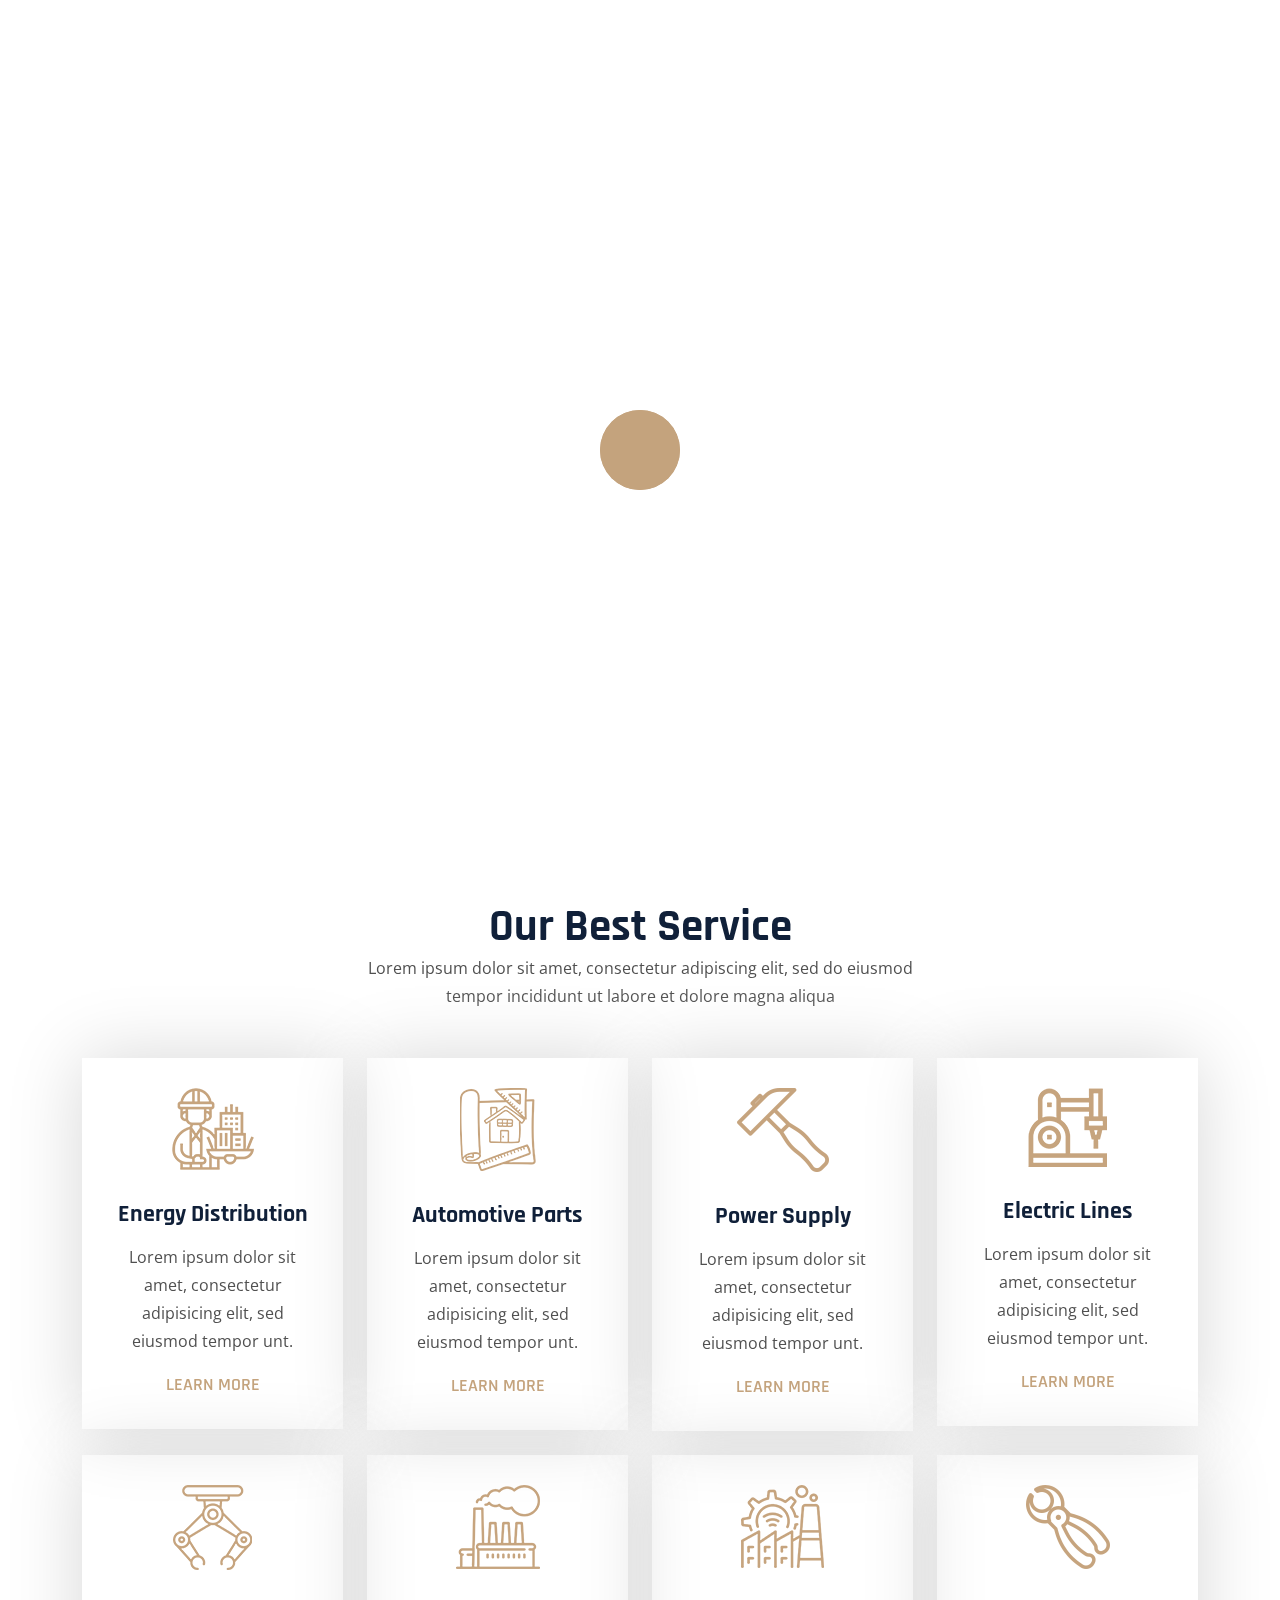
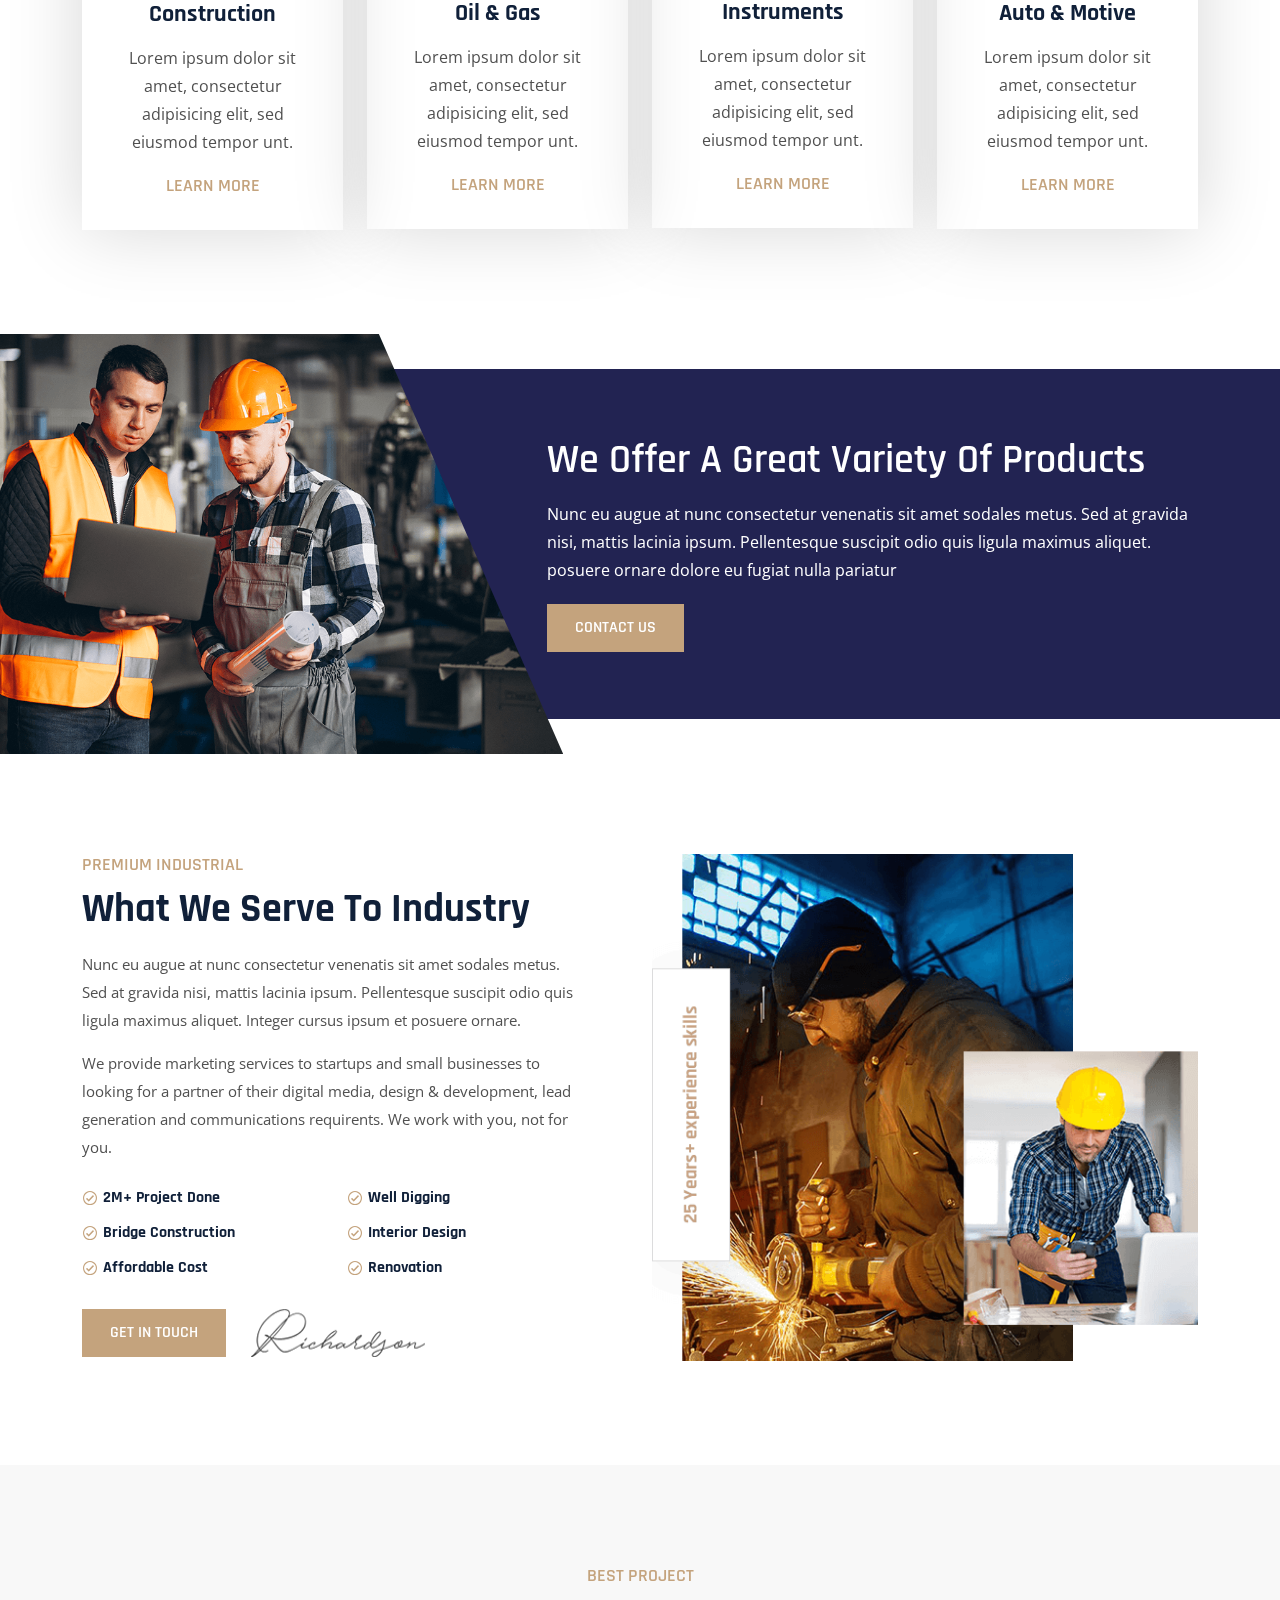
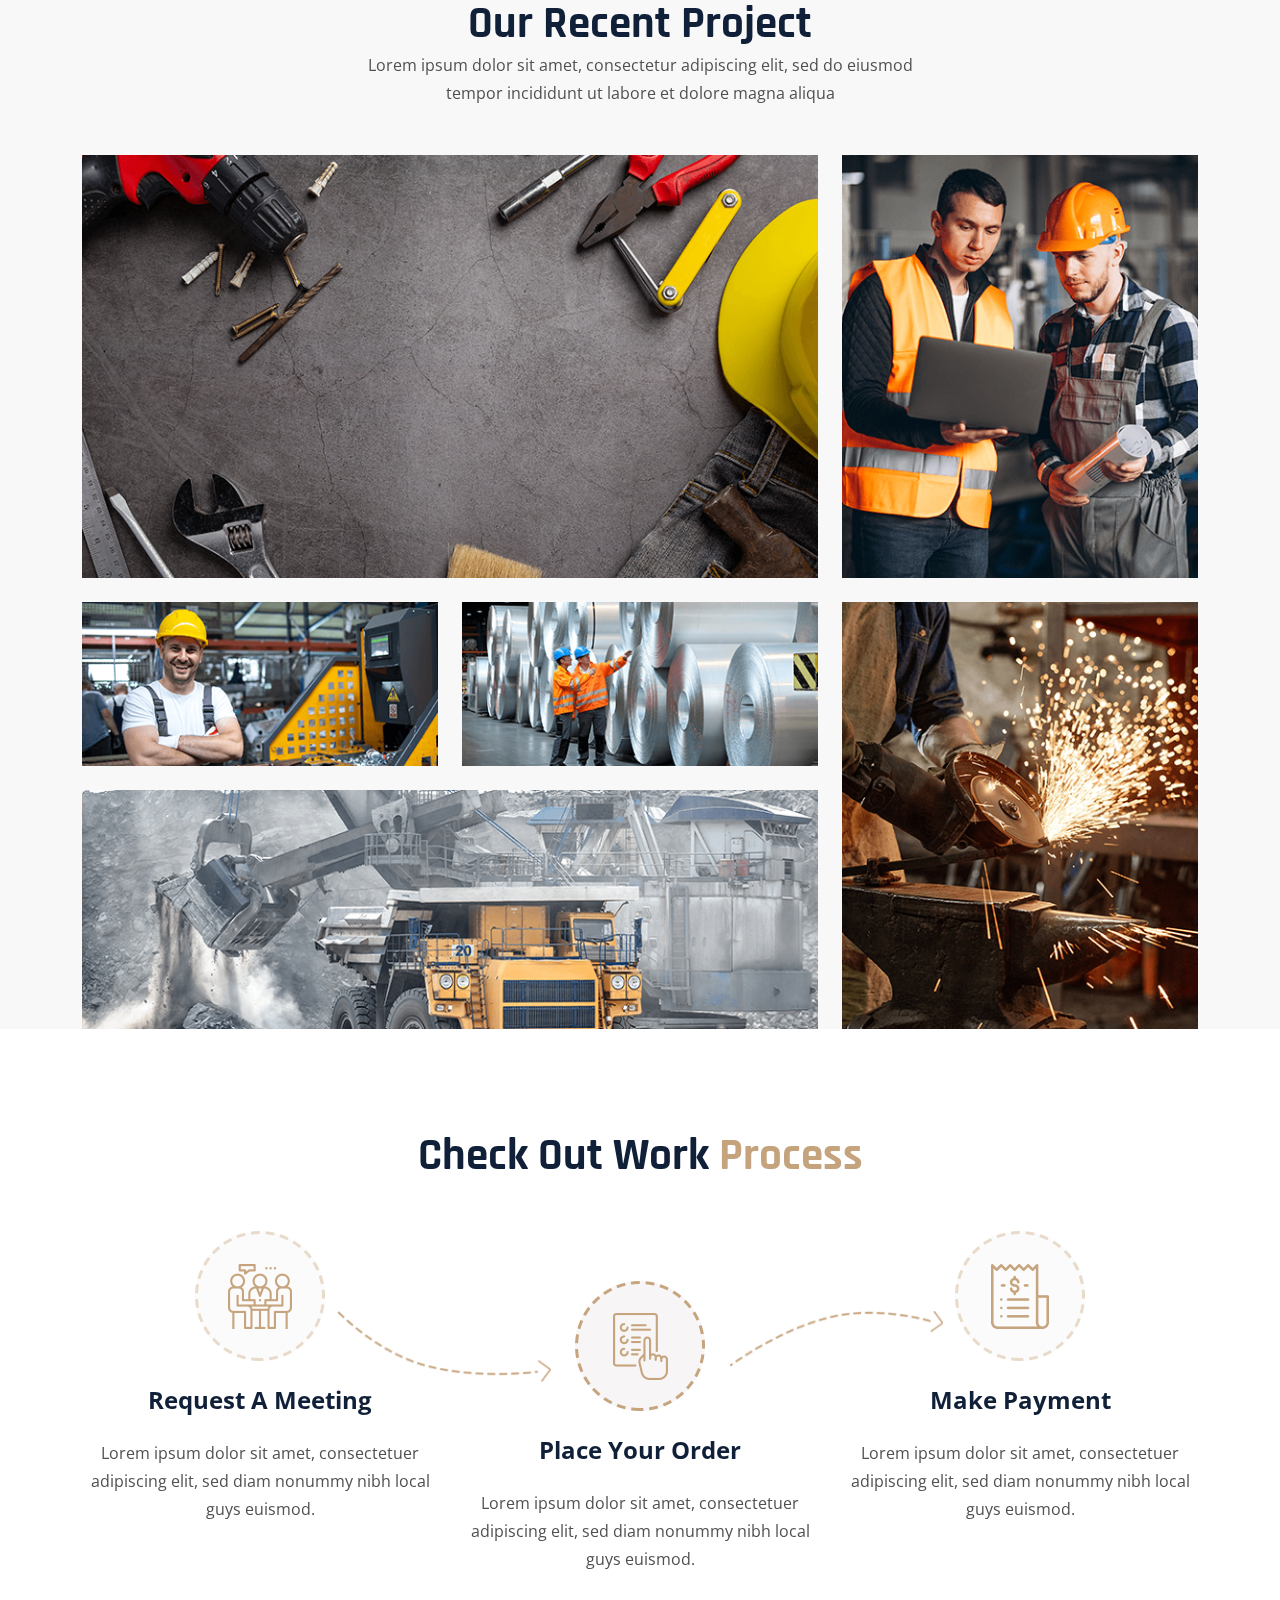
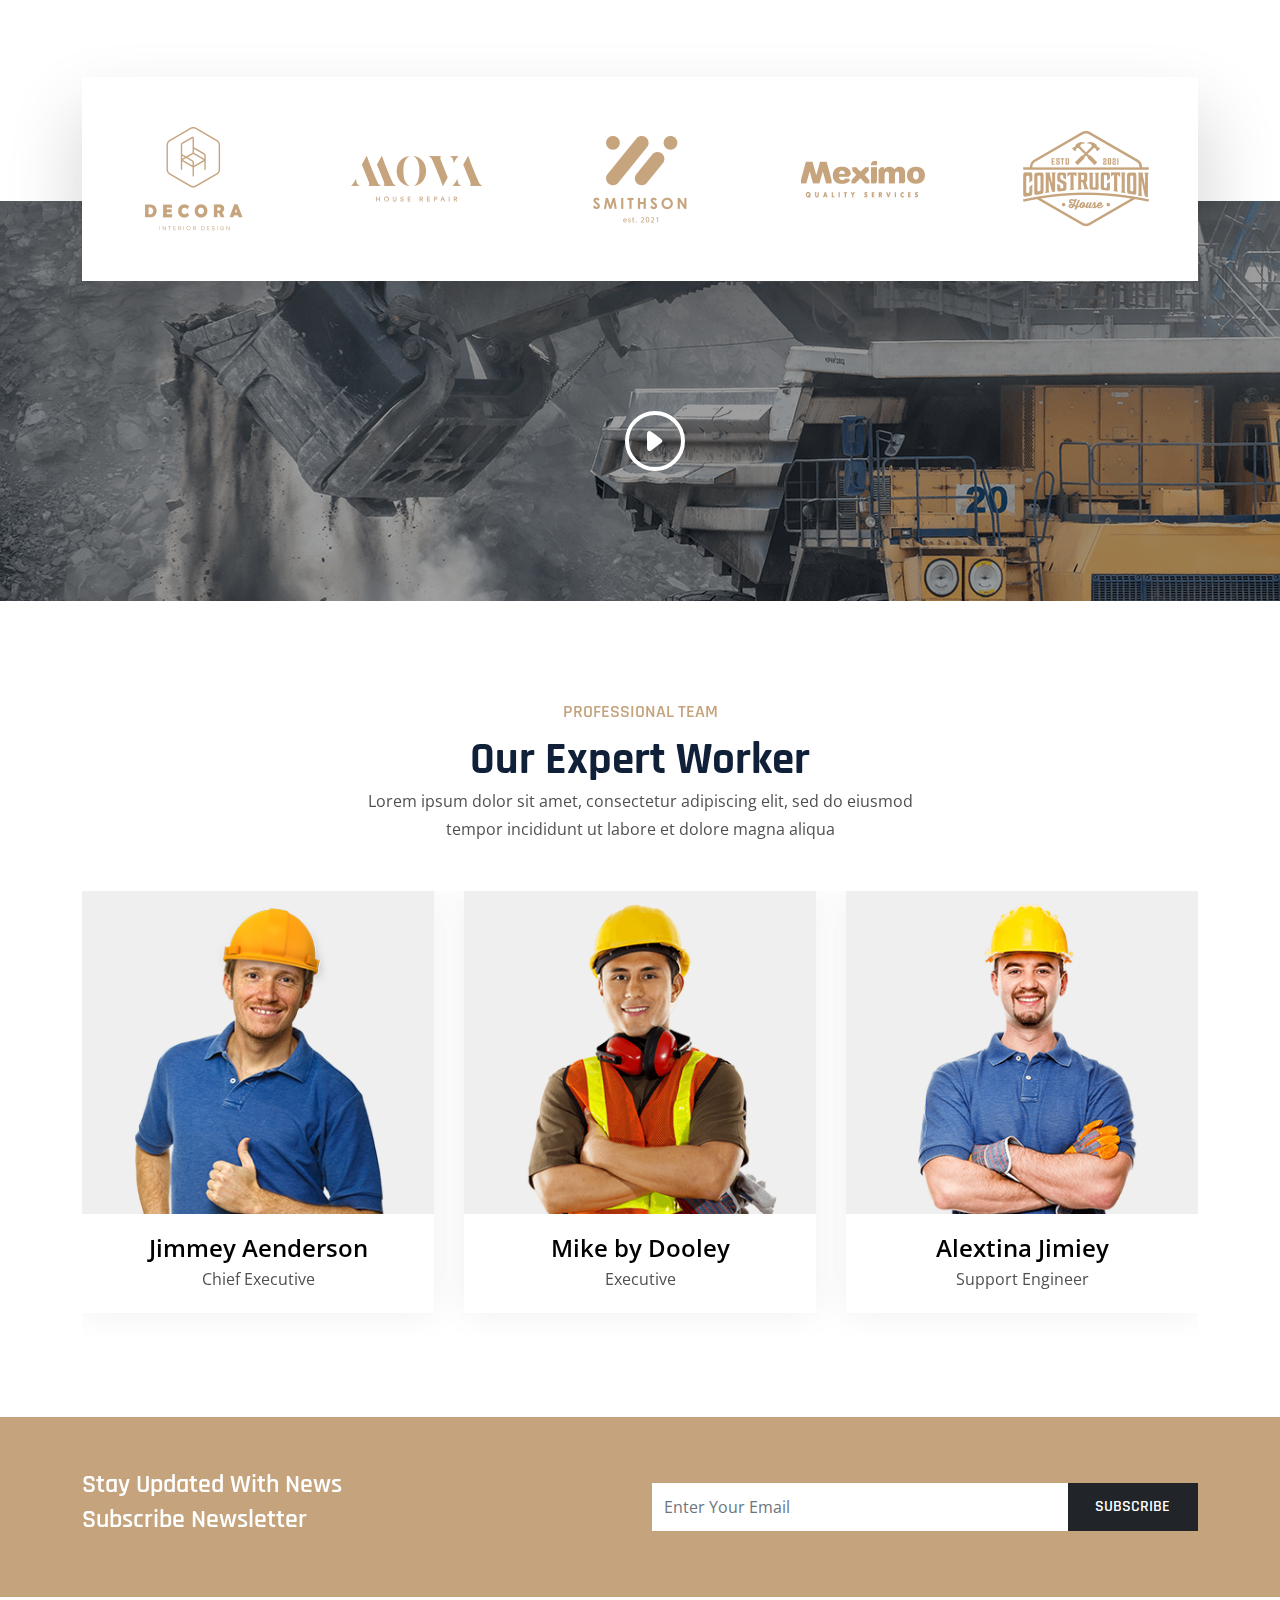
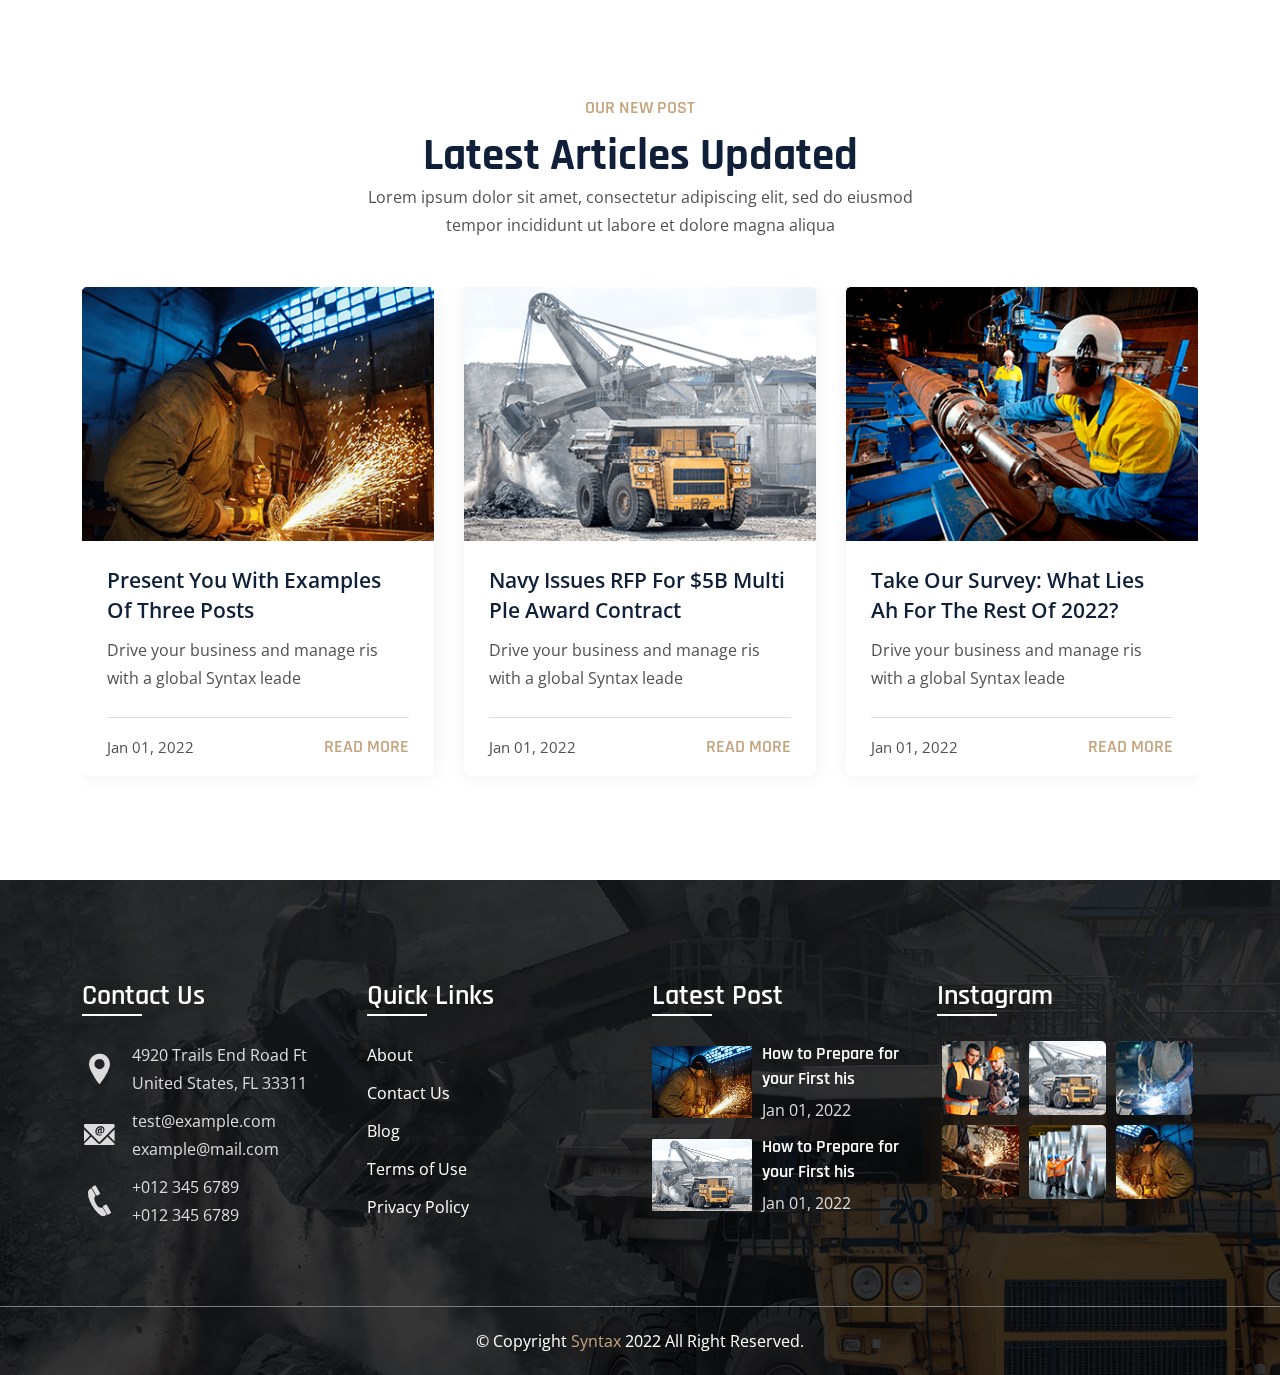
<file: index.html>
<!DOCTYPE html>
<html lang="zxx">

<head>
    <meta charset="UTF-8">
    <meta http-equiv="X-UA-Compatible" content="IE=edge">
    <meta name="viewport" content="width=device-width, initial-scale=1.0">

    <title>Home - Syntax Html Responsive Template</title>
    <!-- ==============favicon=============== -->
    <link rel="shortcut icon" type="image/png" href="assets/img/fev.png" />
    <!-- =======IcoFont======== -->
    <link rel="stylesheet" href="assets/fonts/icofont.min.css">
    <!-- =======bootstrap====== -->
    <link rel="stylesheet" href="assets/css/bootstrap/bootstrap.min.css">
    <!-- ========slider====== -->
    <link rel="stylesheet" href="assets/css/swiper/swiper-bundle.min.css">
    <!-- ===========Detraction hover========== -->
    <link rel="stylesheet" href="assets/css/directional-hover.min.css">
    <!-- ===========this sass============ -->
    <link rel="stylesheet" href="assets/css/home-1.css">
    <!-- ======default====== -->
    <link rel="stylesheet" href="assets/css/default.css">
    <!-- ========layout============ -->
    <link rel="stylesheet" href="assets/css/layout.css">
    <!-- ====responsive ==== -->
    <link rel="stylesheet" href="assets/css/responsive.css">
</head>

<body>
    <!-- ========main wrapper ========== -->
    <div class="main-wrapper">
        <!-- ======preloader==== -->
        <div id="preloader">
            <div class="loader3">
                <span></span>
                <span></span>
            </div>
        </div>
        <!-- ======preloader==== -->
        <!-- ==============back to top======== -->
        <a class="scroll__top" href="#">
            <i class="icofont-scroll-long-up"></i>
        </a>
        <!-- ============back to top end========= -->
        <!-- =====navigation===== -->
        <!-- header  -->
        <header>
            <!-- top header  -->
            <div class="top-header">
                <!-- container  -->
                <div class="container">
                    <!-- top header  -->
                    <div class="top-head-content">
                        <div class="contact-list">
                            <ul class="top-nav-ul">
                                <li>
                                    <a href="tel:123-456-7890"><i class="icofont-phone ico-top"></i> <span>+990 - 565
                                            658 482</span></a>
                                </li>
                                <li>
                                    <a href="mailto:info@example.com"><i class="icofont-email ico-top"></i>
                                        <span>info@example.com</span></a>
                                </li>
                            </ul>
                        </div>
                        <div class="top-nav-link">
                            <ul class="top-nav-ul">

                                <li><a href="login.html"><i class="icofont-login"></i> Login</a></li>
                                <li><a href="register.html"><i class="icofont-ui-user"></i> Register</a></li>
                            </ul>
                        </div>
                    </div>
                    <!-- top header end  -->
                </div>
                <!-- container end  -->
            </div>
            <!-- top header end  -->
            <!-- main navigation  -->
            <div class="main-navigation">
                <!-- container  -->
                <div class="container nav-w-fiexd">
                    <!-- nav  -->
                    <nav class="navigation">
                        <div class="logo-div">
                            <a href="index.html" class="logo"><img src="assets/img/logo2.jpg" alt="Image not found"></a>
                        </div>
                        <div class="menu">
                            <button class="menu-close"><i class="icofont-close"></i></button>
                            <ul class="menu-ul">
                                <li class="nav-list"><a href="index.html" class="nav-link">Home </a>
                                <li class="nav-list"><a href="about.html" class="nav-link">About Us</a></li>
                                <li class="nav-list"><a href="service.html" class="nav-link">Service</a></li>
                                <li class="nav-list"><a href="#" class="nav-link">Blog <i
                                            class="icofont-rounded-down"></i></a>
                                    <div class="dp-menu">
                                        <ul class="dp-ul">
                                            <li> <a href="blog.html" class="dp-link">Blog</a></li>
                                            <li> <a href="blog-details.html" class="dp-link">Blog Details</a></li>
                                        </ul>
                                    </div>
                                </li>
                                <li class="nav-list"><a href="#" class="nav-link">Pages <i
                                            class="icofont-rounded-down"></i></a>
                                    <div class="dp-menu">
                                        <ul class="dp-ul">
                                            <li>
                                                <a href="project.html" class="dp-link">Project</a>
                                            </li>
                                            <li>
                                                <a href="project-details.html" class="dp-link">Project Details</a>
                                            </li>
                                            <li>
                                                <a href="service.html" class="dp-link">Service</a>
                                            </li>
                                            <li>
                                                <a href="service-show.html" class="dp-link">Service Details</a>
                                            </li>
                                            <li>
                                                <a href="team.html" class="dp-link">Team</a>
                                            </li>
                                            <li>
                                                <a href="team-details.html" class="dp-link">Team Details</a>
                                            </li>
                                            <li>
                                                <a href="faq.html" class="dp-link">FAQ</a>
                                            </li>
                                            <li>
                                                <a href="error.html" class="dp-link">Error 404</a>
                                            </li>
                                        </ul>
                                    </div>
                                </li>
                                <li class="nav-list"><a href="contact.html" class="nav-link">Contact</a></li>
                            </ul>
                            <a href="" class="s-custom-btn">GET A QUOTE</a>

                        </div>
                        <button class="toggle"><i class="icofont-navigation-menu"></i></button>
                    </nav>
                    <!-- nav end  -->
                </div>
                <!-- container end  -->
            </div>
            <!-- main navigation end  -->
        </header>
        <!-- header end  -->
        <!-- =====navigation end ===== -->


        <!-- body wrapper  -->
        <div class="body-wrapper">
            <!-- ===========banner section===========  -->
            <section>
                <!-- banner  -->
                <div class="banner">
                    <!-- banner slider  -->
                    <div class="banner-slider-wrapper">
                        <div class="banner-item">
                            <div class="banner-content">
                                <div class="container">
                                    <div class="row">
                                        <div class="col-lg-7 col-xl-6 col-md-6 col-sm-12">
                                            <div class="fixed-content">
                                                <div class="content">
                                                    <p class="sm-title">
                                                        Syntax & BUSINESS
                                                    </p>
                                                    <h1 class="title">We Are Integrated Engineering Ltd.</h1>
                                                    <p class="banner-des">
                                                        Lorem ipsum dolor sit amet, consectetur adipiscing elit, se
                                                        eiumod <br> tempor incididunt ut labore et dolore magna aliqua.
                                                    </p>
                                                    <div class="banner-btn-div">
                                                        <a href="" class="custom-btn">DISCOVER MORE</a>
                                                        <a href="" class="play-video"> <span
                                                                class="icofont-ui-play play-icon"></span> PLAY VIDEO
                                                        </a>
                                                    </div>
                                                </div>
                                            </div>
                                        </div>
                                        <div class="col-lg-5 col-xl-6 col-md-6 col-sm-12 image-position">
                                            <div class="swiper bannerSlider">
                                                <div class="swiper-wrapper">
                                                    <div class="swiper-slide">
                                                        <div class="slider-img">
                                                            <img src="assets/img/banner/3.png" alt="">
                                                        </div>
                                                    </div>
                                                    <div class="swiper-slide">
                                                        <div class="slider-img">
                                                            <img src="assets/img/banner/4.png" alt="">
                                                        </div>
                                                    </div>

                                                </div>
                                                <div class="slider-nav">
                                                    <div class="swiper-button-next"></div>
                                                    <div class="swiper-button-prev"></div>
                                                </div>
                                            </div>

                                        </div>
                                    </div>
                                </div>
                            </div>
                        </div>

                    </div>
                    <!-- banner slider end  -->
                    <!-- ========video model======= -->
                    <div id="video-overlay" class="video-overlay">
                        <a class="video-overlay-close">&times;</a>
                    </div>
                    <!-- video model end  -->
                </div>
                <!-- banner end  -->
            </section>
            <!-- ==============banner section end =========== -->
            <!-- ==========service section ========= -->
            <section>
                <!-- service  -->
                <div class="services cpy-8">
                    <!-- container  -->
                    <div class="container">
                        <!-- row  -->
                        <div class="row">
                            <div class="sec-title">
                                <div class="col-lg-7 col-md-8 col-sm-10">
                                    <div class="sec-head">
                                        <h4>best service</h4>
                                        <h2>our best service</h2>
                                        <p>Lorem ipsum dolor sit amet, consectetur adipiscing elit, sed do eiusmod <br>
                                            tempor incididunt ut labore et dolore magna aliqua</p>
                                    </div>
                                </div>
                            </div>
                        </div>
                        <!-- row end  -->
                        <!-- service card  -->
                        <div class="service-card-area mt-5">
                            <!-- row  -->
                            <div class="row">
                                <div class="col-md-4 col-lg-3 col-sm-6 mb-4">
                                    <div class="service-card">
                                        <div class="service-icon">
                                            <img src="assets/img/icon/26.png" alt="Image not found">
                                        </div>
                                        <div class="service-card-content">
                                            <h5 class="name"><a href="service-show.html">Energy Distribution</a></h5>
                                            <p>Lorem ipsum dolor sit amet, consectetur adipisicing elit, sed eiusmod
                                                tempor unt.</p>
                                            <a href="service-show.html" class="more-btn">learn more</a>
                                            <div class="hov-effect">
                                                <img src="assets/img/icon/26.png" alt="Image not found">
                                            </div>
                                        </div>
                                    </div>
                                </div>
                                <div class="col-md-4 col-lg-3 col-sm-6 mb-4">
                                    <div class="service-card">
                                        <div class="service-icon">
                                            <img src="assets/img/icon/27.png" alt="Image not found">
                                        </div>
                                        <div class="service-card-content">
                                            <h5 class="name"><a href="service-show.html">Automotive Parts</a></h5>
                                            <p>Lorem ipsum dolor sit amet, consectetur adipisicing elit, sed eiusmod
                                                tempor unt.</p>
                                            <a href="service-show.html" class="more-btn">learn more</a>
                                            <div class="hov-effect">
                                                <img src="assets/img/icon/27.png" alt="Image not found">
                                            </div>
                                        </div>
                                    </div>
                                </div>
                                <div class="col-md-4 col-lg-3 col-sm-6 mb-4">
                                    <div class="service-card">
                                        <div class="service-icon">
                                            <img src="assets/img/icon/28.png" alt="Image not found">
                                        </div>
                                        <div class="service-card-content">
                                            <h5 class="name"><a href="service-show.html">Power Supply</a></h5>
                                            <p>Lorem ipsum dolor sit amet, consectetur adipisicing elit, sed eiusmod
                                                tempor unt.</p>
                                            <a href="service-show.html" class="more-btn">learn more</a>
                                            <div class="hov-effect">
                                                <img src="assets/img/icon/28.png" alt="Image not found">
                                            </div>
                                        </div>
                                    </div>
                                </div>
                                <div class="col-md-4 col-lg-3 col-sm-6 mb-4">
                                    <div class="service-card">
                                        <div class="service-icon">
                                            <img src="assets/img/icon/29.png" alt="Image not found">
                                        </div>
                                        <div class="service-card-content">
                                            <h5 class="name"><a href="service-show.html">Electric Lines</a></h5>
                                            <p>Lorem ipsum dolor sit amet, consectetur adipisicing elit, sed eiusmod
                                                tempor unt.</p>
                                            <a href="service-show.html" class="more-btn">learn more</a>
                                            <div class="hov-effect">
                                                <img src="assets/img/icon/29.png" alt="Image not found">
                                            </div>
                                        </div>
                                    </div>
                                </div>
                                <div class="col-md-4 col-lg-3 col-sm-6 mb-4">
                                    <div class="service-card">
                                        <div class="service-icon">
                                            <img src="assets/img/icon/30.png" alt="Image not found">
                                        </div>
                                        <div class="service-card-content">
                                            <h5 class="name"><a href="service-show.html">Construction</a></h5>
                                            <p>Lorem ipsum dolor sit amet, consectetur adipisicing elit, sed eiusmod
                                                tempor unt.</p>
                                            <a href="service-show.html" class="more-btn">learn more</a>
                                            <div class="hov-effect">
                                                <img src="assets/img/icon/30.png" alt="Image not found">
                                            </div>
                                        </div>
                                    </div>
                                </div>
                                <div class="col-md-4 col-lg-3 col-sm-6 mb-4">
                                    <div class="service-card">
                                        <div class="service-icon">
                                            <img src="assets/img/icon/31.png" alt="Image not found">
                                        </div>
                                        <div class="service-card-content">
                                            <h5 class="name"><a href="service-show.html">Oil & Gas</a></h5>
                                            <p>Lorem ipsum dolor sit amet, consectetur adipisicing elit, sed eiusmod
                                                tempor unt.</p>
                                            <a href="service-show.html" class="more-btn">learn more</a>
                                            <div class="hov-effect">
                                                <img src="assets/img/icon/31.png" alt="Image not found">
                                            </div>
                                        </div>
                                    </div>
                                </div>
                                <div class="col-md-4 col-lg-3 col-sm-6 mb-4">
                                    <div class="service-card">
                                        <div class="service-icon">
                                            <img src="assets/img/icon/32.png" alt="Image not found">
                                        </div>
                                        <div class="service-card-content">
                                            <h5 class="name"><a href="service-show.html">Instruments</a></h5>
                                            <p>Lorem ipsum dolor sit amet, consectetur adipisicing elit, sed eiusmod
                                                tempor unt.</p>
                                            <a href="service-show.html" class="more-btn">learn more</a>
                                            <div class="hov-effect">
                                                <img src="assets/img/icon/32.png" alt="Image not found">
                                            </div>
                                        </div>
                                    </div>
                                </div>
                                <div class="col-md-4 col-lg-3 col-sm-6 mb-4">
                                    <div class="service-card">
                                        <div class="service-icon">
                                            <img src="assets/img/icon/33.png" alt="Image not found">
                                        </div>
                                        <div class="service-card-content">
                                            <h5 class="name"><a href="service-show.html">Auto & Motive</a></h5>
                                            <p>Lorem ipsum dolor sit amet, consectetur adipisicing elit, sed eiusmod
                                                tempor unt.</p>
                                            <a href="service-show.html" class="more-btn">learn more</a>
                                            <div class="hov-effect">
                                                <img src="assets/img/icon/33.png" alt="Image not found">
                                            </div>
                                        </div>
                                    </div>
                                </div>
                            </div>
                            <!-- row end  -->
                        </div>
                        <!-- service card end  -->
                    </div>
                    <!-- container end  -->
                </div>
                <!-- service end  -->
            </section>
            <!-- ==========service section end ========= -->
            <!-- ======call to action ========= -->
            <section>
                <!-- call to action  -->
                <div class="call-to-action">
                    <!-- container  -->
                    <div class="container">
                        <!-- row  -->
                        <div class="call-action-alignment">
                            <div class="col-lg-7 col-md-8">
                                <div class="action-content">
                                    <div class="action-content-inner">
                                        <h2>We Offer A Great Variety Of Products</h2>
                                        <p>
                                            Nunc eu augue at nunc consectetur venenatis sit amet sodales metus. Sed at
                                            gravida nisi, mattis lacinia ipsum. Pellentesque suscipit odio quis ligula
                                            maximus aliquet. <br> posuere ornare dolore eu fugiat nulla
                                            pariatur
                                        </p>
                                        <a href="contact.html" class="custom-btn">contact us</a>
                                    </div>
                                </div>
                            </div>
                        </div>
                        <!-- row end  -->
                    </div>
                    <!-- container end  -->
                </div>
                <!-- call to action  end  -->
            </section>
            <!-- ======call to action end ========= -->
            <!-- ===============about section ============ -->
            <section>
                <!-- about  -->
                <div class="about cpy-8 ">
                    <!-- container  -->
                    <div class="container">
                        <!-- row  -->
                        <div class="row">

                            <div class="col-lg-6 pb-4">
                                <div class="about-content">
                                    <div class="sec-head mb-3">
                                        <h4>premium Industrial</h4>
                                        <h2 class="inside-head">What We Serve To Industry</h2>
                                    </div>

                                    <div class="about-content-inner mb-2">
                                        <p>Nunc eu augue at nunc consectetur venenatis sit amet sodales metus. Sed at
                                            gravida nisi, mattis lacinia ipsum. Pellentesque suscipit odio quis ligula
                                            maximus aliquet. Integer cursus ipsum et posuere ornare.</p>
                                        <p>We provide marketing services to startups and small businesses to looking for
                                            a partner of their digital media, design & development, lead generation and
                                            communications requirents. We work with you, not for you.</p>
                                    </div>
                                    <div class="row">
                                        <div class="col-md-6">
                                            <p class="about-li"><i class="icofont-check-circled"></i> 2M+ Project Done
                                            </p>
                                        </div>
                                        <div class="col-md-6">
                                            <p class="about-li"><i class="icofont-check-circled"></i> Well Digging </p>
                                        </div>
                                        <div class="col-md-6">
                                            <p class="about-li"><i class="icofont-check-circled"></i> Bridge
                                                Construction
                                            </p>
                                        </div>
                                        <div class="col-md-6">
                                            <p class="about-li"><i class="icofont-check-circled"></i> Interior Design
                                            </p>
                                        </div>
                                        <div class="col-md-6">
                                            <p class="about-li"><i class="icofont-check-circled"></i> Affordable Cost
                                            </p>
                                        </div>
                                        <div class="col-md-6">
                                            <p class="about-li"><i class="icofont-check-circled"></i> Renovation</p>
                                        </div>
                                    </div>
                                    <div class="signature">
                                        <a href="about.html" class="custom-btn">Get In Touch</a>
                                        <img src="assets/img/about/4.png" alt="">
                                    </div>
                                </div>
                            </div>
                            <div class="col-lg-6 pb-4">
                                <div class="about-img">
                                    <img src="assets/img/about/3.png" alt="">
                                </div>
                            </div>
                        </div>
                        <!-- row end  -->
                    </div>
                    <!-- container  -->
                </div>
                <!-- about end  -->
            </section>
            <!-- ============about section end ========= -->
            <!-- ============project ========== -->
            <section>
                <!-- project  -->
                <div class="project cpt-6">
                    <!-- container  -->
                    <div class="container">
                        <!-- row  -->
                        <div class="row">
                            <div class="sec-title">
                                <div class="col-lg-7 col-md-8 col-sm-10">
                                    <div class="sec-head">
                                        <h4>best Project</h4>
                                        <h2>our recent project</h2>
                                        <p>Lorem ipsum dolor sit amet, consectetur adipiscing elit, sed do eiusmod <br>
                                            tempor incididunt ut labore et dolore magna aliqua</p>
                                    </div>
                                </div>
                            </div>
                        </div>
                        <!-- row end  -->
                        <!-- work  -->
                        <div class="work mt-5">
                            <div class="row">

                                <div class="col-md-8 col-sm-8 mb-4">
                                    <div class="work-img">
                                        <img src="assets/img/work/3.png" alt="Image not found">

                                        <div class="work-details">
                                            <div class="work-details-inner">
                                                <h5 class="work-category">
                                                    construction
                                                </h5>
                                                <a href="project-details.html" class="work-name">
                                                    Syntax & Factory Business
                                                </a>
                                            </div>
                                        </div>
                                    </div>
                                </div>
                                <div class="col-md-4 col-sm-4 mb-4">
                                    <div class="work-img">
                                        <img src="assets/img/work/7.png" alt="Image not found">
                                        <div class="work-details">
                                            <div class="work-details-inner">
                                                <h5 class="work-category">
                                                    construction
                                                </h5>
                                                <a href="project-details.html" class="work-name">
                                                    Syntax & Factory Business
                                                </a>
                                            </div>
                                        </div>
                                    </div>
                                </div>


                                <div class="col-md-8 col-sm-8">
                                    <div class="row">
                                        <div class="col-md-6 col-sm-6 mb-4">
                                            <div class="work-img">
                                                <img src="assets/img/work/4.png" alt="Image not found">
                                                <div class="work-details">
                                                    <div class="work-details-inner">
                                                        <h5 class="work-category">
                                                            construction
                                                        </h5>
                                                        <a href="project-details.html" class="work-name">
                                                            Syntax & Factory Business
                                                        </a>
                                                    </div>
                                                </div>
                                            </div>
                                        </div>
                                        <div class="col-md-6 col-sm-6 mb-4">
                                            <div class="work-img">
                                                <img src="assets/img/work/5.png" alt="Image not found">
                                                <div class="work-details">
                                                    <div class="work-details-inner">
                                                        <h5 class="work-category">
                                                            construction
                                                        </h5>
                                                        <a href="project-details.html" class="work-name">
                                                            Syntax & Factory Business
                                                        </a>
                                                    </div>
                                                </div>
                                            </div>
                                        </div>
                                    </div>
                                    <div class="col-md-12 mb-4 md-mb-0">
                                        <div class="work-img">
                                            <img src="assets/img/work/6.png" alt="Image not found">

                                            <div class="work-details">
                                                <div class="work-details-inner">
                                                    <h5 class="work-category">
                                                        construction
                                                    </h5>
                                                    <a href="project-details.html" class="work-name"> Syntax &
                                                        Factory Business</a>
                                                </div>
                                            </div>
                                        </div>
                                    </div>
                                </div>
                                <div class="col-md-4 col-sm-4 ">
                                    <div class="work-img">
                                        <img src="assets/img/work/2.png" alt="Image not found">
                                        <div class="work-details">
                                            <div class="work-details-inner">
                                                <h5 class="work-category">
                                                    construction
                                                </h5>
                                                <a href="project-details.html" class="work-name">
                                                    Syntax & Factory Business
                                                </a>
                                            </div>
                                        </div>
                                    </div>
                                </div>
                            </div>
                        </div>
                        <!-- work end  -->
                    </div>
                    <!-- container end  -->
                </div>
                <!-- project end  -->
            </section>
            <!-- ============project end ========== -->
            <!-- ===================check out process========= -->
            <section>
                <div class="process cpy-8">
                    <div class="container">
                        <!-- row  -->
                        <div class="row">
                            <div class="sec-title">
                                <div class="col-lg-7 col-md-8 col-sm-10 mb-5">
                                    <div class="sec-head">
                                        <h2>Check Out Work <span> Process</span></h2>
                                    </div>
                                </div>
                            </div>
                        </div>
                        <!-- row end  -->
                        <div class="row justify-content-center">
                            <div class="col-md-4 col-sm-6 mb-4">
                                <div class="check-out-card">
                                    <div class="check-out-icon">
                                        <img src="assets/img/icon/34.png" alt="">
                                    </div>
                                    <div class="check-out-details">
                                        <h5>Request a Meeting</h5>
                                        <p>Lorem ipsum dolor sit amet, consectetuer adipiscing elit, sed diam nonummy
                                            nibh local guys euismod.</p>
                                    </div>
                                </div>
                            </div>

                            <div class="col-md-4 col-sm-6 mb-4">
                                <div class="check-out-card check-out-m">
                                    <div class="check-out-icon">
                                        <img src="assets/img/icon/36.png" alt="">
                                    </div>
                                    <div class="check-out-details">
                                        <h5>Place Your Order</h5>
                                        <p>Lorem ipsum dolor sit amet, consectetuer adipiscing elit, sed diam nonummy
                                            nibh local guys euismod.</p>
                                    </div>
                                </div>
                            </div>

                            <div class="col-md-4 col-sm-6 mb-4">
                                <div class="check-out-card">
                                    <div class="check-out-icon">
                                        <img src="assets/img/icon/38.png" alt="">
                                    </div>
                                    <div class="check-out-details">
                                        <h5>Make Payment</h5>
                                        <p>Lorem ipsum dolor sit amet, consectetuer adipiscing elit, sed diam nonummy
                                            nibh local guys euismod.</p>
                                    </div>
                                </div>
                            </div>
                        </div>
                    </div>
                </div>
            </section>
            <!-- ===============check out process end ========== -->
            <!-- ================video section ============= -->
            <div class="work-history">
                <div class="container">
                    <div class="history-bg">
                        <div class="brand-item">
                            <div class="brand">
                                <img src="assets/img/brand/1.png" alt="Image not found" class="brand-img">
                            </div>
                        </div>
                        <div class="brand-item">
                            <div class="brand">
                                <img src="assets/img/brand/2.png" alt="Image not found" class="brand-img">
                            </div>
                        </div>
                        <div class="brand-item">
                            <div class="brand">
                                <img src="assets/img/brand/3.png" alt="Image not found" class="brand-img">
                            </div>
                        </div>
                        <div class="brand-item">
                            <div class="brand">
                                <img src="assets/img/brand/4.png" alt="Image not found" class="brand-img">
                            </div>
                        </div>
                        <div class="brand-item">
                            <div class="brand">
                                <img src="assets/img/brand/5.png" alt="Image not found" class="brand-img">
                            </div>
                        </div>
                    </div>
                </div>
            </div>
            <div class="video-sec">

                <img src="assets/img/video/1.png" alt="Image not found">

                <div class="video-play">
                    <a href="" class="play-video video-btn"><span class="icofont-ui-play play-icon-larg"></span></a>
                </div>
            </div>
            <!-- ================video section end ============= -->
            <!-- ============team ======== -->
            <section>
                <div class="team cpy-8">
                    <!-- container  -->
                    <div class="container">
                        <!-- row  -->
                        <div class="row">
                            <div class="sec-title">
                                <div class="col-lg-7 col-md-8 col-sm-10">
                                    <div class="sec-head">
                                        <h4>PROFESSIONAL TEAM</h4>
                                        <h2>Our Expert Worker</h2>
                                        <p>Lorem ipsum dolor sit amet, consectetur adipiscing elit, sed do eiusmod <br>
                                            tempor incididunt ut labore et dolore magna aliqua</p>
                                    </div>
                                </div>
                            </div>
                        </div>
                        <!-- row end  -->
                        <div class="mt-5">
                            <div class="swiper team-slider">
                                <div class="swiper-wrapper">
                                    <div class="swiper-slide mb-4">
                                        <div class="team-card">
                                            <img src="assets/img/team/1.png" alt="" class="team-img">
                                            <div class="team-member-info">
                                                <a href="team-details.html">Jimmey Aenderson</a>
                                                <p>Chief Executive</p>
                                            </div>

                                            <div class="user-social">
                                                <ul class="user-social-ul">
                                                    <li>
                                                        <a href="" class="social-link"><i
                                                                class="icofont-facebook"></i></a>
                                                    </li>
                                                    <li>
                                                        <a href="" class="social-link"><i
                                                                class="icofont-twitter"></i></a>
                                                    </li>
                                                    <li>
                                                        <a href="" class="social-link"><i
                                                                class="icofont-instagram"></i></a>
                                                    </li>
                                                </ul>
                                            </div>
                                        </div>
                                    </div>
                                    <div class="swiper-slide mb-4">
                                        <div class="team-card">
                                            <img src="assets/img/team/2.png" alt="" class="team-img">
                                            <div class="team-member-info">
                                                <a href="team-details.html">Mike by Dooley</a>
                                                <p>Executive</p>
                                            </div>

                                            <div class="user-social">
                                                <ul class="user-social-ul">
                                                    <li>
                                                        <a href="" class="social-link"><i
                                                                class="icofont-facebook"></i></a>
                                                    </li>
                                                    <li>
                                                        <a href="" class="social-link"><i
                                                                class="icofont-twitter"></i></a>
                                                    </li>
                                                    <li>
                                                        <a href="" class="social-link"><i
                                                                class="icofont-instagram"></i></a>
                                                    </li>
                                                </ul>
                                            </div>
                                        </div>
                                    </div>
                                    <div class="swiper-slide mb-4">
                                        <div class="team-card">
                                            <img src="assets/img/team/3.png" alt="" class="team-img">
                                            <div class="team-member-info">
                                                <a href="team-details.html">Alextina Jimiey</a>
                                                <p>Support Engineer</p>
                                            </div>

                                            <div class="user-social">
                                                <ul class="user-social-ul">
                                                    <li>
                                                        <a href="" class="social-link"><i
                                                                class="icofont-facebook"></i></a>
                                                    </li>
                                                    <li>
                                                        <a href="" class="social-link"><i
                                                                class="icofont-twitter"></i></a>
                                                    </li>
                                                    <li>
                                                        <a href="" class="social-link"><i
                                                                class="icofont-instagram"></i></a>
                                                    </li>
                                                </ul>
                                            </div>
                                        </div>
                                    </div>
                                </div>
                            </div>
                        </div>
                    </div>
                    <!-- container end  -->
                </div>
            </section>
            <!-- ============team end  ======== -->
            <!-- ===========subscribe ================= -->
            <div class="subscribe-area">
                <div class="container">
                    <div class="row">
                        <div class="col-md-6">
                            <div class="subscribe-content">
                                <h3>stay Updated with news <br>subscribe newsletter</h3>
                            </div>
                        </div>
                        <div class="col-md-6">
                            <form class="hero-form" action="#">
                                <div class="input-group">
                                    <input type="text" class="form-control subscribtion-input"
                                        placeholder="Enter Your Email">
                                    <button type="submit" class="custom-btn bg-dark">Subscribe</button>
                                </div>
                            </form>
                        </div>
                    </div>
                </div>
            </div>
            <!-- =============latest blog post========== -->
            <section>
                <div class="latest-blog cpy-8">
                    <div class="container">
                        <!-- row  -->
                        <div class="row">
                            <div class="sec-title">
                                <div class="col-lg-7 col-md-8 col-sm-10">
                                    <div class="sec-head">
                                        <h4>Our New Post</h4>
                                        <h2>Latest Articles Updated</h2>
                                        <p>Lorem ipsum dolor sit amet, consectetur adipiscing elit, sed do eiusmod <br>
                                            tempor incididunt ut labore et dolore magna aliqua</p>
                                    </div>
                                </div>
                            </div>
                        </div>
                        <!--row end  -->
                        <!-- mt-5  -->
                        <div class="mt-5">
                            <div class="swiper top-news">
                                <div class="swiper-wrapper">
                                    <div class="swiper-slide mb-4">
                                        <div class="post-card">
                                            <div class="post-img">
                                                <img src="assets/img/blog/1.png" alt="Image not Found">
                                            </div>
                                            <div class="post-details">
                                                <a href="blog-details.html" class="post-link">
                                                    Present You With Examples Of Three Posts
                                                </a>
                                                <p>Drive your business and manage ris with a global Syntax leade
                                                </p>

                                                <div class="blog-card-footer">
                                                    <p class="date">
                                                        Jan 01, 2022
                                                    </p>
                                                    <a href="blog-details.html" class="more-btn">read more</a>
                                                </div>
                                            </div>
                                        </div>
                                    </div>
                                    <div class="swiper-slide mb-4">
                                        <div class="post-card">
                                            <div class="post-img">
                                                <img src="assets/img/blog/2.png" alt="Image not Found">
                                            </div>
                                            <div class="post-details">
                                                <a href="blog-details.html" class="post-link">
                                                    Navy issues RFP for $5B multi ple award contract
                                                </a>
                                                <p>Drive your business and manage ris with a global Syntax leade
                                                </p>

                                                <div class="blog-card-footer">
                                                    <p class="date">
                                                        Jan 01, 2022
                                                    </p>
                                                    <a href="blog-details.html" class="more-btn">read more</a>
                                                </div>
                                            </div>
                                        </div>
                                    </div>
                                    <div class="swiper-slide">
                                        <div class="post-card">
                                            <div class="post-img">
                                                <img src="assets/img/blog/3.png" alt="Image not Found">
                                            </div>
                                            <div class="post-details">
                                                <a href="blog-details.html" class="post-link">
                                                    Take our survey: What lies ah for the rest of 2022?
                                                </a>
                                                <p>Drive your business and manage ris with a global Syntax leade
                                                </p>

                                                <div class="blog-card-footer">
                                                    <p class="date">
                                                        Jan 01, 2022
                                                    </p>
                                                    <a href="blog-details.html" class="more-btn">read more</a>
                                                </div>
                                            </div>
                                        </div>
                                    </div>
                                </div>
                            </div>
                        </div>
                        <!-- mt-5 end  -->
                    </div>
                </div>
            </section>
            <!-- =============latest blog post end ========== -->

            <!-- ===================footer ================ -->
            <footer>
                <div class="footer-bg ">
                    <div class="cpt-6 cmb-5">
                        <div class="container">
                            <div class="row">
                                <div class="col-lg-3 col-md-6 col-sm-6 mb-4">
                                    <div class="footer-sc">
                                        <div class="bar-title">
                                            <h3>Contact Us</h3>
                                        </div>
                                        <div class="footer-content">
                                            <ul class="footer-ul">
                                                <li>
                                                    <i class="icofont-location-pin"></i>
                                                    <p>4920 Trails End Road Ft United States, FL 33311</p>
                                                </li>

                                                <li>
                                                    <i class="icofont-email"></i>
                                                    <div class="contact-list">
                                                        <p>test@example.com</p>
                                                        <p>example@mail.com</p>
                                                    </div>
                                                </li>

                                                <li>
                                                    <i class="icofont-phone"></i>
                                                    <div class="contact-list">
                                                        <p>+012 345 6789</p>
                                                        <p>+012 345 6789</p>
                                                    </div>
                                                </li>
                                            </ul>
                                        </div>
                                    </div>
                                </div>
                                <div class="col-lg-3 col-md-6 col-sm-6 mb-4">
                                    <div class="footer-sc">
                                        <div class="bar-title">
                                            <h3>Quick Links</h3>
                                        </div>
                                        <div class="footer-content">
                                            <ul class="footer-ul">
                                                <li>
                                                    <a href="about.html" class="foot-link">About</a>
                                                </li>
                                                <li>
                                                    <a href="contact.html" class="foot-link">Contact Us</a>
                                                </li>
                                                <li>
                                                    <a href="blog.html" class="foot-link">Blog</a>
                                                </li>
                                                <li>
                                                    <a href="trams.html" class="foot-link">Terms of Use</a>
                                                </li>
                                                <li>
                                                    <a href="" class="foot-link">Privacy Policy</a>
                                                </li>

                                            </ul>
                                        </div>
                                    </div>
                                </div>
                                <div class="col-lg-3 col-md-6 col-sm-6 mb-4">
                                    <div class="footer-sc">
                                        <div class="bar-title">
                                            <h3>Latest Post</h3>
                                        </div>
                                        <div class="footer-content">
                                            <ul class="footer-ul">
                                                <li>
                                                    <div class="latest-news">
                                                        <img src="assets/img/blog/1.png" alt="Image not found">
                                                        <div class="news-details">
                                                            <a href="blog-details.html" class="news-title">How to
                                                                Prepare for your First his</a>
                                                            <p>Jan 01, 2022</p>
                                                        </div>
                                                    </div>
                                                </li>
                                                <li>
                                                    <div class="latest-news">
                                                        <img src="assets/img/blog/2.png" alt="Image not found">
                                                        <div class="news-details">
                                                            <a href="blog-details.html" class="news-title">How to
                                                                Prepare for your First his</a>
                                                            <p>Jan 01, 2022</p>
                                                        </div>
                                                    </div>
                                                </li>
                                            </ul>
                                        </div>
                                    </div>
                                </div>
                                <div class="col-lg-3 col-md-6 col-sm-6 mb-4">
                                    <div class="footer-sc">
                                        <div class="bar-title">
                                            <h3>Instagram</h3>
                                        </div>
                                        <div class="footer-content">
                                            <div class="instra-feed">
                                                <div class="instra">
                                                    <img src="assets/img/instra/1.png" alt="Image not found">
                                                    <a href="" class="instra-link"> <span
                                                            class="icofont-instagram insta"></span></a>
                                                </div>
                                                <div class="instra">
                                                    <img src="assets/img/instra/2.png" alt="Image not found">
                                                    <a href="" class="instra-link"> <span
                                                            class="icofont-instagram insta"></span></a>

                                                </div>
                                                <div class="instra">
                                                    <img src="assets/img/instra/3.png" alt="Image not found">
                                                    <a href="" class="instra-link"> <span
                                                            class="icofont-instagram insta"></span></a>

                                                </div>
                                                <div class="instra">
                                                    <img src="assets/img/instra/4.png" alt="Image not found">
                                                    <a href="" class="instra-link"> <span
                                                            class="icofont-instagram insta"></span></a>

                                                </div>
                                                <div class="instra">
                                                    <img src="assets/img/instra/5.png" alt="Image not found">
                                                    <a href="" class="instra-link"> <span
                                                            class="icofont-instagram insta"></span></a>

                                                </div>
                                                <div class="instra">
                                                    <img src="assets/img/instra/6.png" alt="Image not found">
                                                    <a href="" class="instra-link"> <span
                                                            class="icofont-instagram insta"></span></a>

                                                </div>
                                            </div>
                                        </div>
                                    </div>
                                </div>
                            </div>
                        </div>
                    </div>

                    <div class="copyright">
                        <div class="container">
                            <div class="text-center">
                                <p>&copy; Copyright <a href="index.html">Syntax</a> 2022 All Right Reserved.</p>
                            </div>
                        </div>
                    </div>
                </div>
            </footer>
            <!-- ===================footer end================ -->
        </div>
        <!-- body wrapper end -->
    </div>
    <!-- =====main wrapper end ===== -->


    <!-- ======script======= -->
    <!-- =====jquery===== -->
    <script src="assets/js/jquery.min.js"></script>
    <!-- =====bootstrap===== -->
    <script src="assets/js/bootstrap.bundle.min.js"></script>
    <!-- ======slider===== -->
    <script src="assets/js/swiper-bundle.min.js"></script>
    <!-- ========Detraction======== -->
    <script src="assets/js/directional-hover.min.js"></script>
    <!-- ======custom script====== -->
    <script src="assets/js/app.js"></script>
    <script>
        $(window).on("load", function () {
            $('.work-img').directionalHover();
        });
    </script>
</body>

</html>
</file>
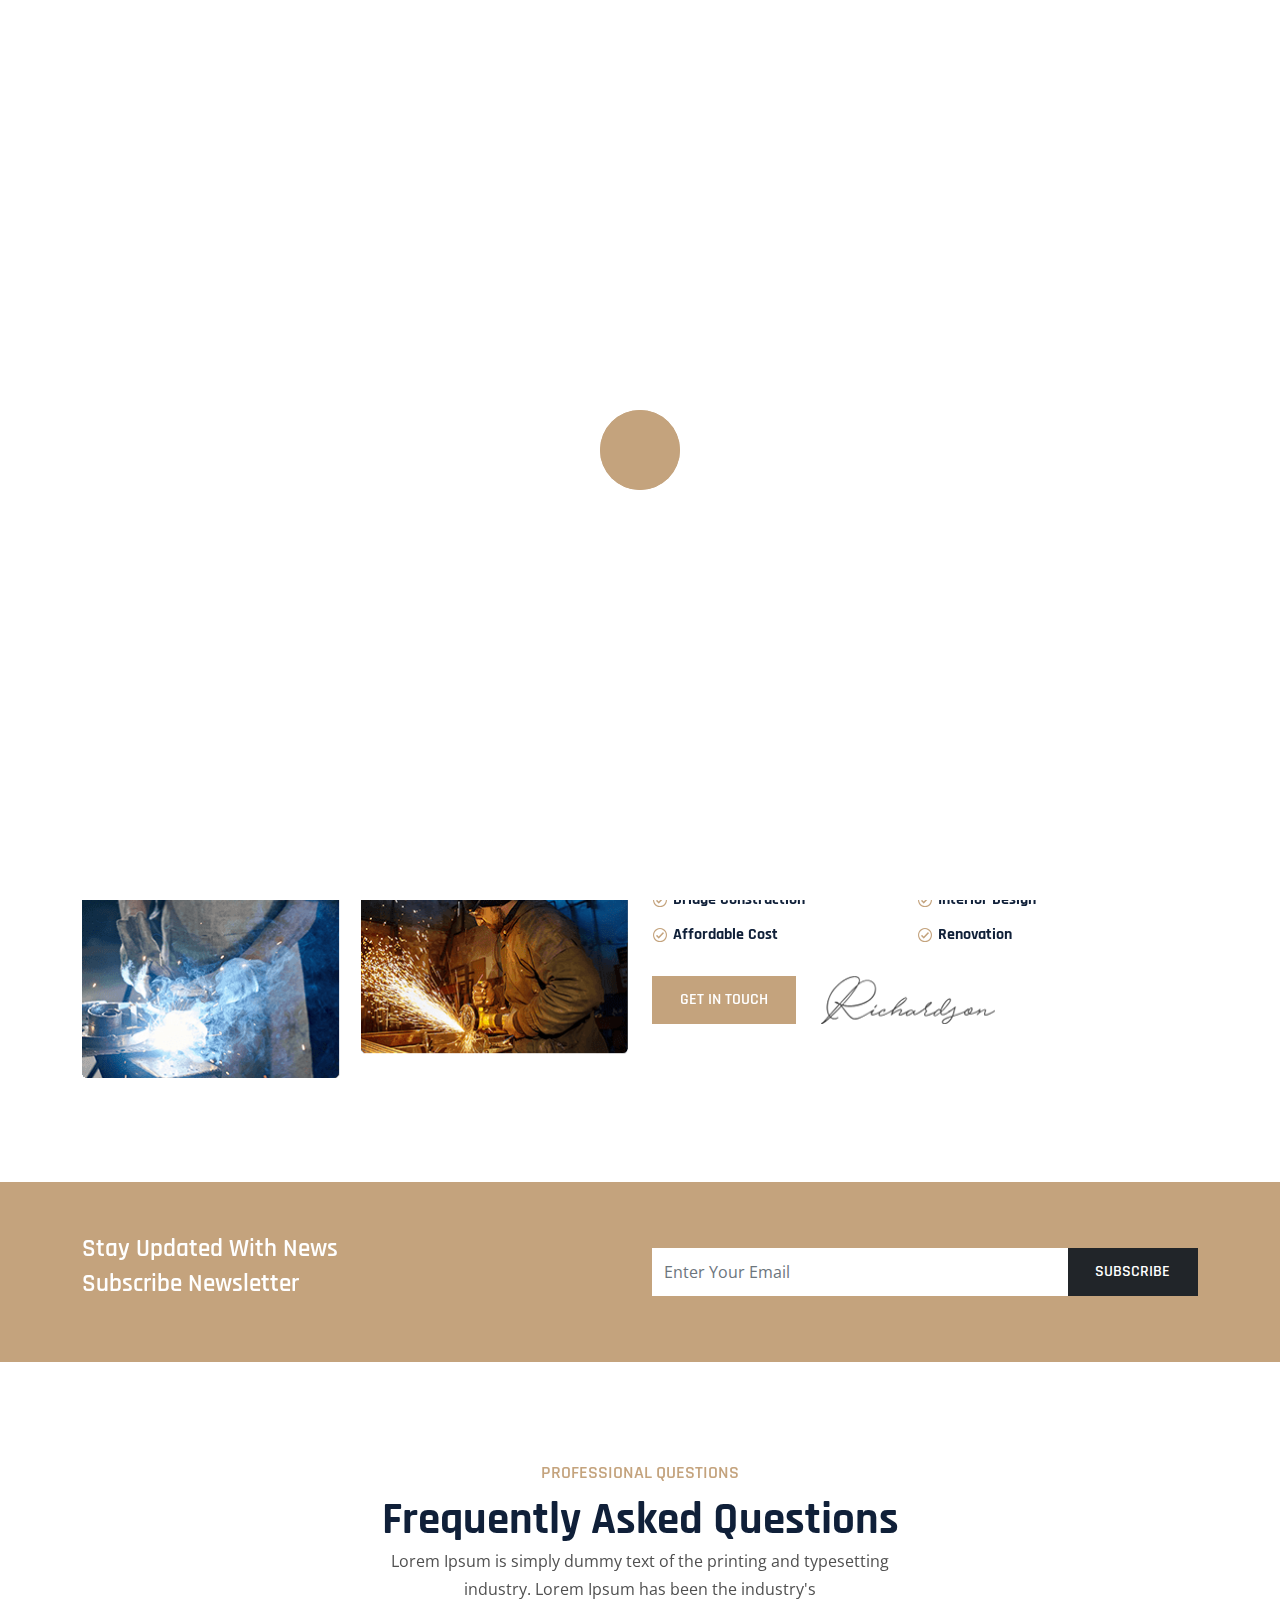
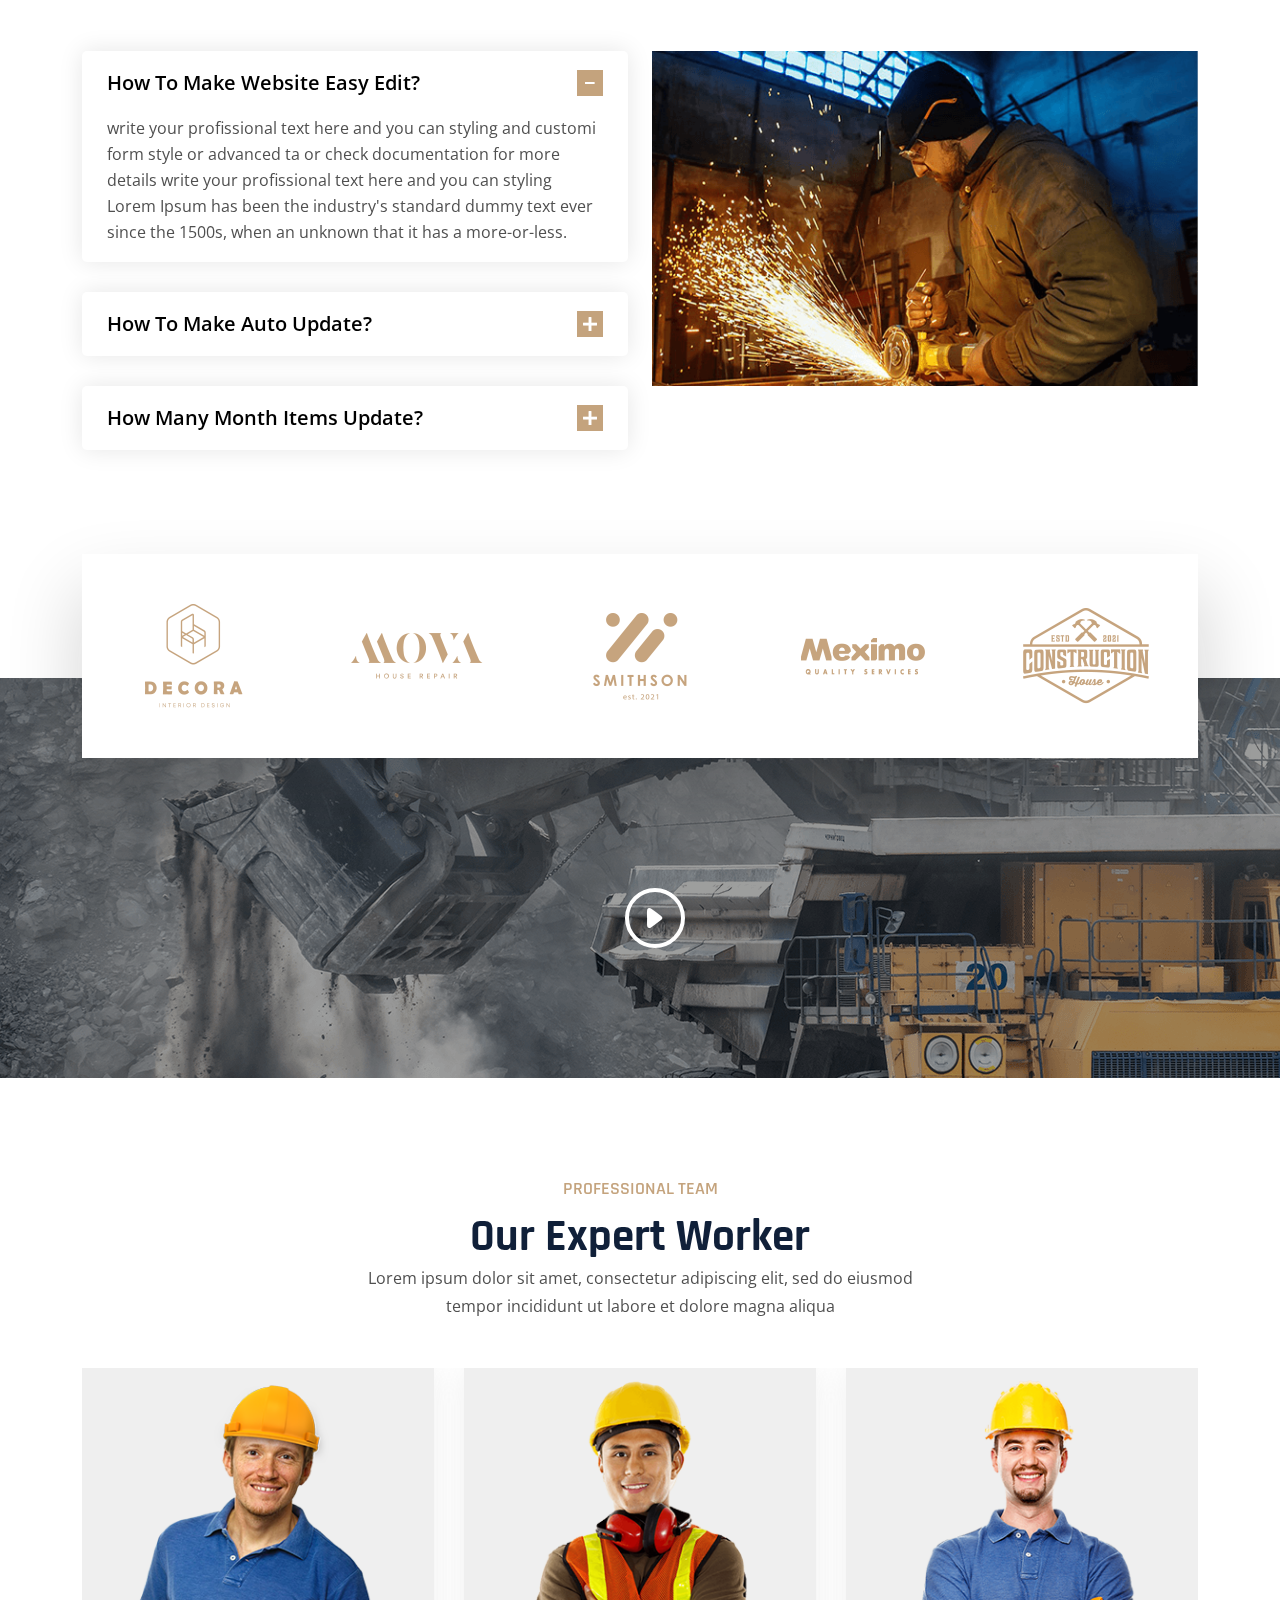
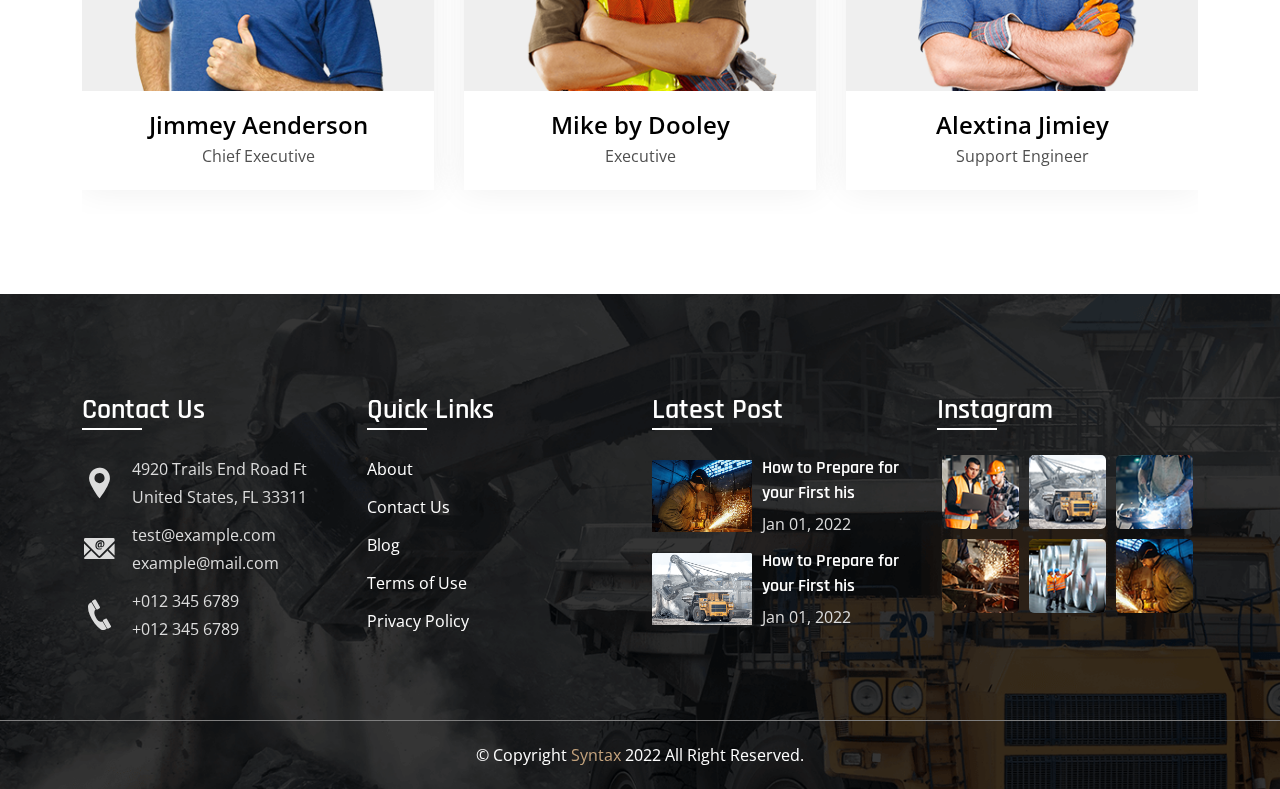
<file: about.html>
<!DOCTYPE html>
<html lang="en">

<head>
    <meta charset="UTF-8">
    <meta http-equiv="X-UA-Compatible" content="IE=edge">
    <meta name="viewport" content="width=device-width, initial-scale=1.0">
    <title>About - Syntax Html Responsive Template</title>
    <!-- ==============favicon=============== -->
    <link rel="shortcut icon" type="image/png" href="assets/img/fev.png" />
    <!-- =======IcoFont======== -->
    <link rel="stylesheet" href="assets/fonts/icofont.min.css">
    <!-- =======bootstrap====== -->
    <link rel="stylesheet" href="assets/css/bootstrap/bootstrap.min.css">
    <!-- ========slider====== -->
    <link rel="stylesheet" href="assets/css/swiper/swiper-bundle.min.css">
    <!-- ==========this sass============ -->
    <link rel="stylesheet" href="assets/css/home-1.css">
    <!-- ======default====== -->
    <link rel="stylesheet" href="assets/css/default.css">
    <!-- ========layout============ -->
    <link rel="stylesheet" href="assets/css/layout.css">
    <!-- ====style===== -->
    <link rel="stylesheet" href="assets/css/style.css">
    <!-- ====responsive ==== -->
    <link rel="stylesheet" href="assets/css/responsive.css">
</head>

<body>
    <!-- ========main wrapper ========== -->
    <div class="main-wrapper">
        <!-- ======preloader==== -->
        <div id="preloader">
            <div class="loader3">
                <span></span>
                <span></span>
            </div>
        </div>
        <!-- ======preloader==== -->
        <!-- ==============back to top======== -->
        <a class="scroll__top" href="#">
            <i class="icofont-scroll-long-up"></i>
        </a>
        <!-- ============back to top end========= -->
        <!-- =====navigation===== -->
        <!-- header  -->
        <header>
            <!-- top header  -->
            <div class="top-header">
                <!-- container  -->
                <div class="container">
                    <!-- top header  -->
                    <div class="top-head-content">
                        <div class="contact-list">
                            <ul class="top-nav-ul">
                                <li>
                                    <a href="tel:123-456-7890"><i class="icofont-phone ico-top"></i> <span>+990 - 565
                                            658 482</span></a>
                                </li>
                                <li>
                                    <a href="mailto:info@example.com"><i class="icofont-email ico-top"></i>
                                        <span>info@example.com</span></a>
                                </li>
                            </ul>
                        </div>
                        <div class="top-nav-link">
                            <ul class="top-nav-ul">

                                <li><a href="login.html"><i class="icofont-login"></i> Login</a></li>
                                <li><a href="register.html"><i class="icofont-ui-user"></i> Register</a></li>
                            </ul>
                        </div>
                    </div>
                    <!-- top header end  -->
                </div>
                <!-- container end  -->
            </div>
            <!-- top header end  -->
            <!-- main navigation  -->
            <div class="main-navigation">
                <!-- container  -->
                <div class="container nav-w-fiexd">
                    <!-- nav  -->
                    <nav class="navigation">
                        <div class="logo-div">
                            <a href="index.html" class="logo"><img src="assets/img/logo2.jpg" alt="Image not found"></a>
                        </div>
                        <div class="menu">
                            <button class="menu-close"><i class="icofont-close"></i></button>
                            <ul class="menu-ul">
                                <li class="nav-list"><a href="index.html" class="nav-link">Home </a>
                                </li>
                                <li class="nav-list"><a href="about.html" class="nav-link">About Us</a></li>
                                <li class="nav-list"><a href="service.html" class="nav-link">Service</a></li>
                                <li class="nav-list"><a href="#" class="nav-link">Blog <i
                                            class="icofont-rounded-down"></i></a>
                                    <div class="dp-menu">
                                        <ul class="dp-ul">
                                            <li> <a href="blog.html" class="dp-link">Blog</a></li>
                                            <li> <a href="blog-details.html" class="dp-link">Blog Details</a></li>
                                        </ul>
                                    </div>
                                </li>
                                <li class="nav-list"><a href="#" class="nav-link">Pages <i
                                            class="icofont-rounded-down"></i></a>
                                    <div class="dp-menu">
                                        <ul class="dp-ul">
                                            <li>
                                                <a href="project.html" class="dp-link">Project</a>
                                            </li>
                                            <li>
                                                <a href="project-details.html" class="dp-link">Project Details</a>
                                            </li>
                                            <li>
                                                <a href="service.html" class="dp-link">Service</a>
                                            </li>
                                            <li>
                                                <a href="service-show.html" class="dp-link">Service Details</a>
                                            </li>
                                            <li>
                                                <a href="team.html" class="dp-link">Team</a>
                                            </li>
                                            <li>
                                                <a href="team-details.html" class="dp-link">Team Details</a>
                                            </li>
                                            <li>
                                                <a href="faq.html" class="dp-link">FAQ</a>
                                            </li>
                                            <li>
                                                <a href="error.html" class="dp-link">Error 404</a>
                                            </li>
                                        </ul>
                                    </div>
                                </li>
                                <li class="nav-list"><a href="contact.html" class="nav-link">Contact</a></li>
                            </ul>
                            <a href="" class="s-custom-btn">GET A QUOTE</a>

                        </div>
                        <button class="toggle"><i class="icofont-navigation-menu"></i></button>
                    </nav>
                    <!-- nav end  -->
                </div>
                <!-- container end  -->
            </div>
            <!-- main navigation end  -->
        </header>
        <!-- header end  -->
        <!-- =====navigation end ===== -->


        <!-- body wrapper  -->
        <div class="body-wrapper">

            <!-- ==========page banner ========== -->
            <div class="page-ban">
                <div class="page-ban-inner">
                    <div class="container">
                        <div class="page-content">
                            <h2 class="page-title">
                                About Us
                            </h2>
                            <div class="page-url">
                                <a href="index.html" class="old-page">Home </a> /
                                <p>About</p>
                            </div>

                        </div>
                    </div>
                </div>
            </div>
            <!-- ==========page banner end ====== -->

            <!-- ===============about section ============ -->
            <section>
                <!-- about  -->
                <div class="about cpy-8 ">
                    <!-- container  -->
                    <div class="container">
                        <!-- row  -->
                        <div class="row align-items-center">
                            <div class="col-md-6 pb-4">
                                <div class="about-img mts-5">
                                    <img src="assets/img/about/5.png" alt="">
                                </div>
                            </div>
                            <div class="col-md-6 mb-4">
                                <div class="about-content">
                                    <div class="sec-head mb-3">
                                        <h4>premium Industrial</h4>
                                        <h2 class="inside-head">What We Serve To Industry</h2>
                                    </div>

                                    <div class="about-content-inner mb-2">
                                        <p>Nunc eu augue at nunc consectetur venenatis sit amet sodales metus. Sed at
                                            gravida nisi, mattis lacinia ipsum. Pellentesque suscipit odio quis ligula
                                            maximus aliquet. Integer cursus ipsum et posuere ornare.</p>
                                        <p>We provide marketing services to startups and small businesses to looking for
                                            a partner of their digital media, design & development, lead generation and
                                            communications requirents. We work with you, not for you.</p>
                                    </div>
                                    <div class="row">
                                        <div class="col-md-6">
                                            <p class="about-li"><i class="icofont-check-circled"></i> 2M+ Project Done
                                            </p>
                                        </div>
                                        <div class="col-md-6">
                                            <p class="about-li"><i class="icofont-check-circled"></i> Well Digging </p>
                                        </div>
                                        <div class="col-md-6">
                                            <p class="about-li"><i class="icofont-check-circled"></i> Bridge
                                                Construction
                                            </p>
                                        </div>
                                        <div class="col-md-6">
                                            <p class="about-li"><i class="icofont-check-circled"></i> Interior Design
                                            </p>
                                        </div>
                                        <div class="col-md-6">
                                            <p class="about-li"><i class="icofont-check-circled"></i> Affordable Cost
                                            </p>
                                        </div>
                                        <div class="col-md-6">
                                            <p class="about-li"><i class="icofont-check-circled"></i> Renovation</p>
                                        </div>
                                    </div>
                                    <div class="signature">
                                        <a href="about.html" class="custom-btn">Get In Touch</a>
                                        <img src="assets/img/about/4.png" alt="">
                                    </div>
                                </div>
                            </div>

                        </div>
                        <!-- row end  -->
                    </div>
                    <!-- container  -->
                </div>
                <!-- about end  -->
            </section>
            <!-- ============about section end ========= -->
            <!-- ===========subscribe ================= -->
            <div class="subscribe-area">
                <div class="container">
                    <div class="row">
                        <div class="col-md-6">
                            <div class="subscribe-content">
                                <h3>stay Updated with news <br>subscribe newsletter</h3>
                            </div>
                        </div>
                        <div class="col-md-6">
                            <form class="hero-form" action="#">
                                <div class="input-group">
                                    <input type="text" class="form-control subscribtion-input"
                                        placeholder="Enter Your Email">
                                    <button type="submit" class="custom-btn bg-dark">Subscribe</button>
                                </div>
                            </form>
                        </div>
                    </div>
                </div>
            </div>
            <!-- =============subscribe end ========== -->
            <!-- ===================faq section =========== -->
            <section>
                <!-- ========faq sec========== -->
                <div class="faq-sec cpy-8">
                    <!-- container  -->
                    <div class="container">
                        <!-- row  -->
                        <div class="row">
                            <div class="sec-title">
                                <div class="col-lg-6 col-md-8 col-sm-10">
                                    <div class="sec-head">
                                        <h4>PROFESSIONAL Questions</h4>
                                        <h2>Frequently Asked Questions</h2>
                                        <p>Lorem Ipsum is simply dummy text of the printing and typesetting industry.
                                            Lorem Ipsum has been the industry's</p>
                                    </div>
                                </div>
                            </div>
                        </div>
                        <!--  -->
                        <div class="mt-5">
                            <!-- row end  -->
                            <!-- row  -->
                            <div class="row">
                                <div class="col-lg-6 pb-4 col-lg-6">
                                    <div class="faq-main">
                                        <div class="faq-content">
                                            <div class="faq-que">
                                                <button>How To Make Website Easy Edit?</button> <i
                                                    class="icofont-minus"></i>
                                            </div>
                                            <div class="faq-ans">
                                                <p>write your profissional text here and you can styling and customi
                                                    form style or advanced ta or check documentation for more details
                                                    write your profissional text here and you can styling Lorem Ipsum
                                                    has been
                                                    the industry's standard dummy text ever since the 1500s, when an
                                                    unknown that it has a more-or-less.</p>
                                            </div>
                                        </div>
                                        <div class="faq-content">
                                            <div class="faq-que">
                                                <button>How To Make Auto Update?</button> <i class="icofont-plus"></i>
                                            </div>
                                            <div class="faq-ans">
                                                <p>Lorem Ipsum is simply dummy text of the printing and typesetting
                                                    industry. Lorem Ipsum has been the industry's standard dummy text
                                                    ever since the 1500s, when an unknown</p>
                                            </div>
                                        </div>
                                        <div class="faq-content">
                                            <div class="faq-que">
                                                <button>How Many Month Items Update?</button><i
                                                    class="icofont-plus"></i>
                                            </div>
                                            <div class="faq-ans">
                                                <p>It is a long established fact that a reader will be distracted by the
                                                    readable content of a page when looking at its layout. The point of
                                                    using Lorem Ipsum is that it has a more-or-less.</p>
                                            </div>
                                        </div>
                                    </div>
                                </div>
                                <div class="col-lg-6 pb-4">
                                    <div class="product-slider">
                                        <div class="swiper productSlider">
                                            <div class="swiper-wrapper">
                                                <div class="swiper-slide">
                                                    <div class="slider-item-img">
                                                        <img src="assets/img/faq/1.png" alt="Image not found">
                                                    </div>
                                                </div>
                                                <div class="swiper-slide">
                                                    <div class="slider-item-img">
                                                        <img src="assets/img/faq/2.png" alt="Image not found">
                                                    </div>
                                                </div>
                                                <div class="swiper-slide">
                                                    <div class="slider-item-img">
                                                        <img src="assets/img/faq/3.png" alt="Image not found">
                                                    </div>
                                                </div>
                                            </div>
                                        </div>
                                        <div class="faq-slider">
                                            <div class="swiper-button-next arrow-btn"></div>
                                            <div class="swiper-button-prev arrow-btn"></div>
                                        </div>
                                    </div>
                                </div>
                            </div>
                            <!-- row end  -->
                        </div>
                        <!--  -->
                    </div>
                    <!-- container end  -->
                </div>
                <!-- =========== faq end ======== -->
            </section>
            <!-- ===================faq section end =========== -->

            <!-- ================video section ============= -->
            <div class="work-history">
                <div class="container">
                    <div class="history-bg">
                        <div class="brand-item">
                            <div class="brand">
                                <img src="assets/img/brand/1.png" alt="Image not found" class="brand-img">
                            </div>
                        </div>
                        <div class="brand-item">
                            <div class="brand">
                                <img src="assets/img/brand/2.png" alt="Image not found" class="brand-img">
                            </div>
                        </div>
                        <div class="brand-item">
                            <div class="brand">
                                <img src="assets/img/brand/3.png" alt="Image not found" class="brand-img">
                            </div>
                        </div>
                        <div class="brand-item">
                            <div class="brand">
                                <img src="assets/img/brand/4.png" alt="Image not found" class="brand-img">
                            </div>
                        </div>
                        <div class="brand-item">
                            <div class="brand">
                                <img src="assets/img/brand/5.png" alt="Image not found" class="brand-img">
                            </div>
                        </div>
                    </div>
                </div>
            </div>
            <div class="video-sec">

                <img src="assets/img/video/1.png" alt="Image not found">

                <div class="video-play">
                    <a href="" class="play-video video-btn"><span class="icofont-ui-play play-icon-larg"></span></a>
                </div>
            </div>
            <!-- ================video section end ============= -->
            <!-- ========video model======= -->
            <div id="video-overlay" class="video-overlay">
                <a class="video-overlay-close">&times;</a>
            </div>
            <!-- video model end  -->
            <!-- ============team ======== -->
            <section>
                <div class="team cpy-8">
                    <!-- container  -->
                    <div class="container">
                        <!-- row  -->
                        <div class="row">
                            <div class="sec-title">
                                <div class="col-lg-7 col-md-8 col-sm-10">
                                    <div class="sec-head">
                                        <h4>PROFESSIONAL TEAM</h4>
                                        <h2>Our Expert Worker</h2>
                                        <p>Lorem ipsum dolor sit amet, consectetur adipiscing elit, sed do eiusmod <br>
                                            tempor incididunt ut labore et dolore magna aliqua</p>
                                    </div>
                                </div>
                            </div>
                        </div>
                        <!-- row end  -->
                        <div class="mt-5">
                            <div class="swiper team-slider">
                                <div class="swiper-wrapper">
                                    <div class="swiper-slide mb-4">
                                        <div class="team-card">
                                            <img src="assets/img/team/1.png" alt="" class="team-img">
                                            <div class="team-member-info">
                                                <a href="team-details.html">Jimmey Aenderson</a>
                                                <p>Chief Executive</p>
                                            </div>

                                            <div class="user-social">
                                                <ul class="user-social-ul">
                                                    <li>
                                                        <a href="" class="social-link"><i
                                                                class="icofont-facebook"></i></a>
                                                    </li>
                                                    <li>
                                                        <a href="" class="social-link"><i
                                                                class="icofont-twitter"></i></a>
                                                    </li>
                                                    <li>
                                                        <a href="" class="social-link"><i
                                                                class="icofont-instagram"></i></a>
                                                    </li>
                                                </ul>
                                            </div>
                                        </div>
                                    </div>
                                    <div class="swiper-slide mb-4">
                                        <div class="team-card">
                                            <img src="assets/img/team/2.png" alt="" class="team-img">
                                            <div class="team-member-info">
                                                <a href="team-details.html">Mike by Dooley</a>
                                                <p>Executive</p>
                                            </div>

                                            <div class="user-social">
                                                <ul class="user-social-ul">
                                                    <li>
                                                        <a href="" class="social-link"><i
                                                                class="icofont-facebook"></i></a>
                                                    </li>
                                                    <li>
                                                        <a href="" class="social-link"><i
                                                                class="icofont-twitter"></i></a>
                                                    </li>
                                                    <li>
                                                        <a href="" class="social-link"><i
                                                                class="icofont-instagram"></i></a>
                                                    </li>
                                                </ul>
                                            </div>
                                        </div>
                                    </div>
                                    <div class="swiper-slide mb-4">
                                        <div class="team-card">
                                            <img src="assets/img/team/3.png" alt="" class="team-img">
                                            <div class="team-member-info">
                                                <a href="team-details.html">Alextina Jimiey</a>
                                                <p>Support Engineer</p>
                                            </div>

                                            <div class="user-social">
                                                <ul class="user-social-ul">
                                                    <li>
                                                        <a href="" class="social-link"><i
                                                                class="icofont-facebook"></i></a>
                                                    </li>
                                                    <li>
                                                        <a href="" class="social-link"><i
                                                                class="icofont-twitter"></i></a>
                                                    </li>
                                                    <li>
                                                        <a href="" class="social-link"><i
                                                                class="icofont-instagram"></i></a>
                                                    </li>
                                                </ul>
                                            </div>
                                        </div>
                                    </div>
                                </div>
                            </div>
                        </div>
                    </div>
                    <!-- container end  -->
                </div>
            </section>
            <!-- ============team end  ======== -->

            <!-- ===================footer ================ -->
            <footer>
                <div class="footer-bg ">
                    <div class="cpt-6 cmb-5">
                        <div class="container">
                            <div class="row">
                                <div class="col-lg-3 col-md-6 col-sm-6 mb-4">
                                    <div class="footer-sc">
                                        <div class="bar-title">
                                            <h3>Contact Us</h3>
                                        </div>
                                        <div class="footer-content">


                                            <ul class="footer-ul">
                                                <li>
                                                    <i class="icofont-location-pin"></i>
                                                    <p>4920 Trails End Road Ft United States, FL 33311</p>
                                                </li>

                                                <li>
                                                    <i class="icofont-email"></i>
                                                    <div class="contact-list">
                                                        <p>test@example.com</p>
                                                        <p>example@mail.com</p>
                                                    </div>
                                                </li>

                                                <li>
                                                    <i class="icofont-phone"></i>
                                                    <div class="contact-list">
                                                        <p>+012 345 6789</p>
                                                        <p>+012 345 6789</p>
                                                    </div>
                                                </li>
                                            </ul>
                                        </div>
                                    </div>
                                </div>
                                <div class="col-lg-3 col-md-6 col-sm-6 mb-4">
                                    <div class="footer-sc">
                                        <div class="bar-title">
                                            <h3>Quick Links</h3>
                                        </div>
                                        <div class="footer-content">
                                            <ul class="footer-ul">
                                                <li>
                                                    <a href="about.html" class="foot-link">About</a>
                                                </li>
                                                <li>
                                                    <a href="contact.html" class="foot-link">Contact Us</a>
                                                </li>
                                                <li>
                                                    <a href="blog.html" class="foot-link">Blog</a>
                                                </li>
                                                <li>
                                                    <a href="trams.html" class="foot-link">Terms of Use</a>
                                                </li>
                                                <li>
                                                    <a href="" class="foot-link">Privacy Policy</a>
                                                </li>

                                            </ul>
                                        </div>
                                    </div>
                                </div>
                                <div class="col-lg-3 col-md-6 col-sm-6 mb-4">
                                    <div class="footer-sc">
                                        <div class="bar-title">
                                            <h3>Latest Post</h3>
                                        </div>
                                        <div class="footer-content">
                                            <ul class="footer-ul">
                                                <li>
                                                    <div class="latest-news">
                                                        <img src="assets/img/blog/1.png" alt="Image not found">
                                                        <div class="news-details">
                                                            <a href="blog-details.html" class="news-title">How to
                                                                Prepare for your First his</a>
                                                            <p>Jan 01, 2022</p>
                                                        </div>
                                                    </div>
                                                </li>
                                                <li>
                                                    <div class="latest-news">
                                                        <img src="assets/img/blog/2.png" alt="Image not found">
                                                        <div class="news-details">
                                                            <a href="blog-details.html" class="news-title">How to
                                                                Prepare for your First his</a>
                                                            <p>Jan 01, 2022</p>
                                                        </div>
                                                    </div>
                                                </li>
                                            </ul>
                                        </div>
                                    </div>
                                </div>
                                <div class="col-lg-3 col-md-6 col-sm-6 mb-4">
                                    <div class="footer-sc">
                                        <div class="bar-title">
                                            <h3>Instagram</h3>
                                        </div>
                                        <div class="footer-content">
                                            <div class="instra-feed">
                                                <div class="instra">
                                                    <img src="assets/img/instra/1.png" alt="Image not found">
                                                    <a href="" class="instra-link"> <span
                                                            class="icofont-instagram insta"></span></a>
                                                </div>
                                                <div class="instra">
                                                    <img src="assets/img/instra/2.png" alt="Image not found">
                                                    <a href="" class="instra-link"> <span
                                                            class="icofont-instagram insta"></span></a>

                                                </div>
                                                <div class="instra">
                                                    <img src="assets/img/instra/3.png" alt="Image not found">
                                                    <a href="" class="instra-link"> <span
                                                            class="icofont-instagram insta"></span></a>

                                                </div>
                                                <div class="instra">
                                                    <img src="assets/img/instra/4.png" alt="Image not found">
                                                    <a href="" class="instra-link"> <span
                                                            class="icofont-instagram insta"></span></a>

                                                </div>
                                                <div class="instra">
                                                    <img src="assets/img/instra/5.png" alt="Image not found">
                                                    <a href="" class="instra-link"> <span
                                                            class="icofont-instagram insta"></span></a>

                                                </div>
                                                <div class="instra">
                                                    <img src="assets/img/instra/6.png" alt="Image not found">
                                                    <a href="" class="instra-link"> <span
                                                            class="icofont-instagram insta"></span></a>

                                                </div>
                                            </div>
                                        </div>
                                    </div>
                                </div>
                            </div>
                        </div>
                    </div>

                    <div class="copyright">
                        <div class="container">
                            <div class="text-center">
                                <p>&copy; Copyright <a href="index.html">Syntax</a> 2022 All Right Reserved.</p>
                            </div>
                        </div>
                    </div>
                </div>
            </footer>
            <!-- ===================footer end================ -->
        </div>
        <!-- body wrapper end -->
    </div>
    <!-- =====main wrapper end ===== -->



    <!-- ======script======= -->
    <!-- =====jquery===== -->
    <script src="assets/js/jquery.min.js"></script>
    <!-- =====bootstrap===== -->
    <script src="assets/js/bootstrap.bundle.min.js"></script>
    <!-- ======slider===== -->
    <script src="assets/js/swiper-bundle.min.js"></script>
    <!-- ======custom script====== -->
    <script src="assets/js/app.js"></script>


</body>

</html>
</file>
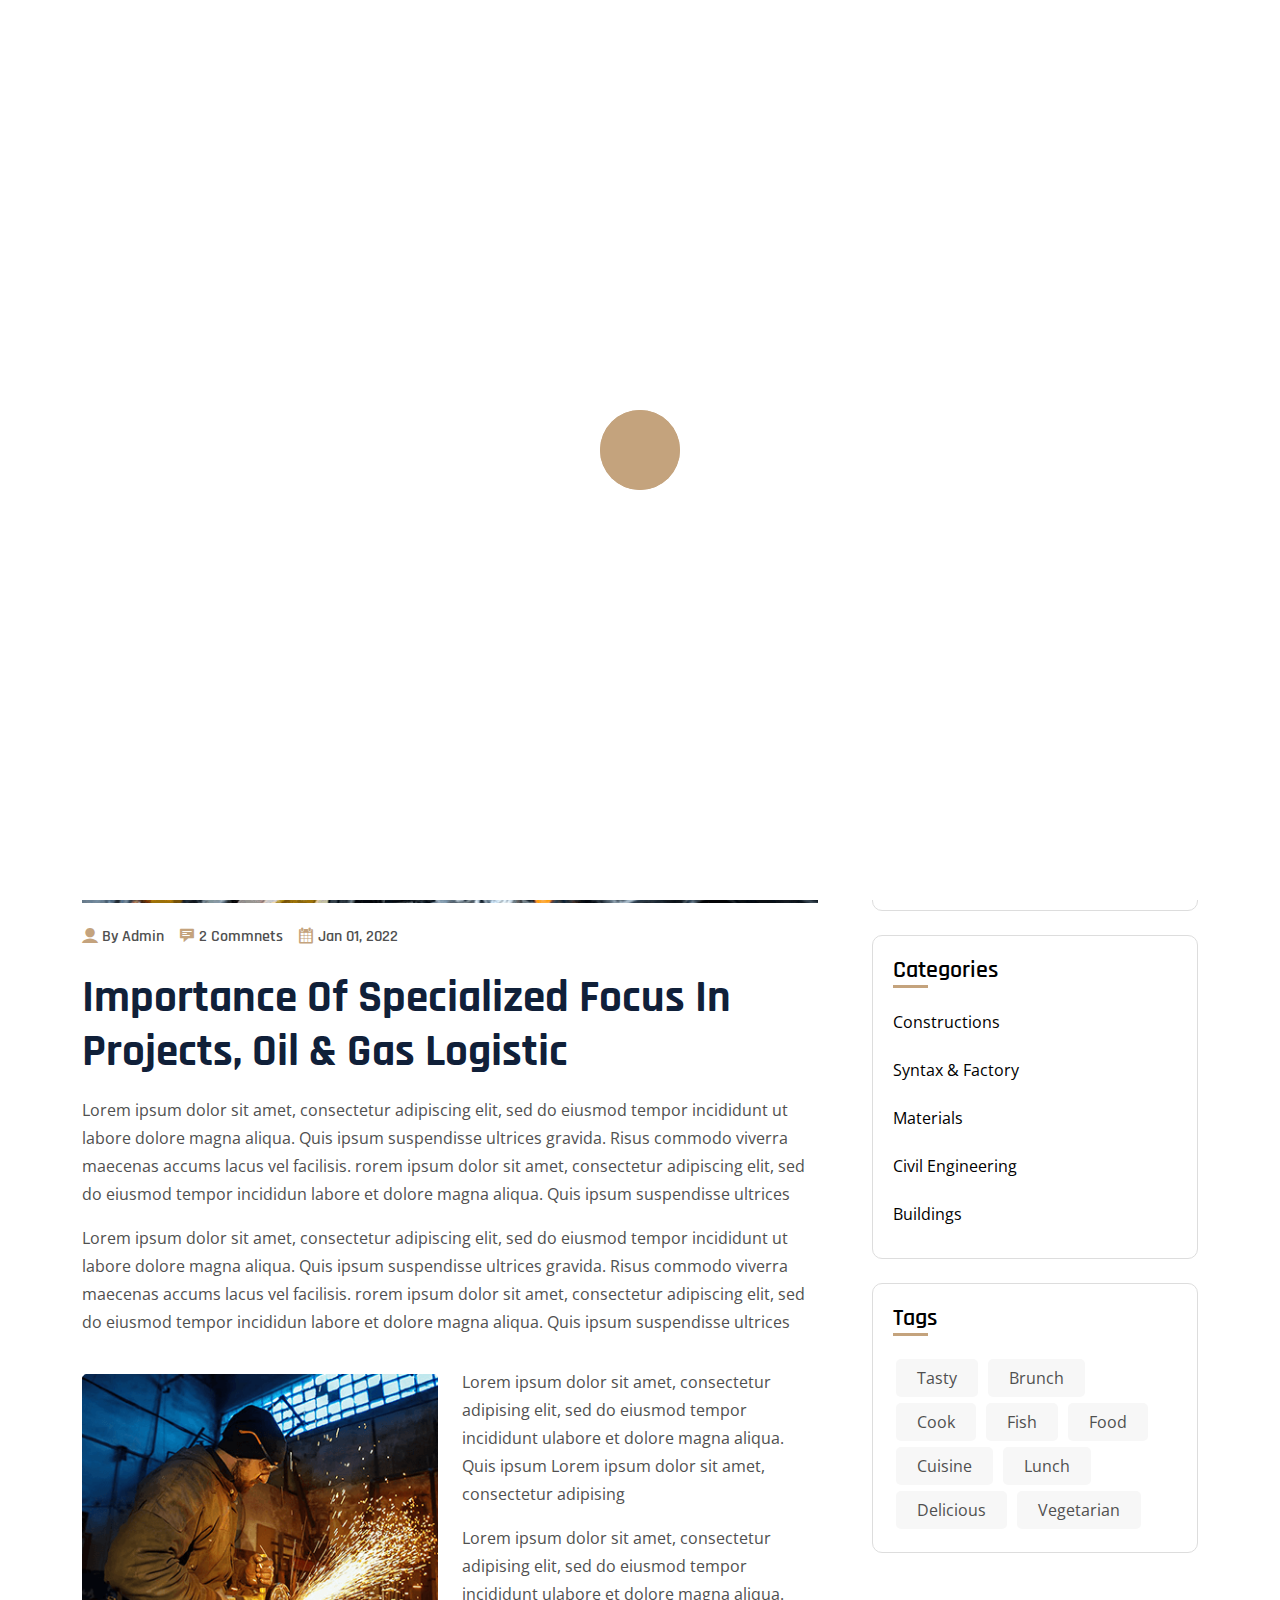
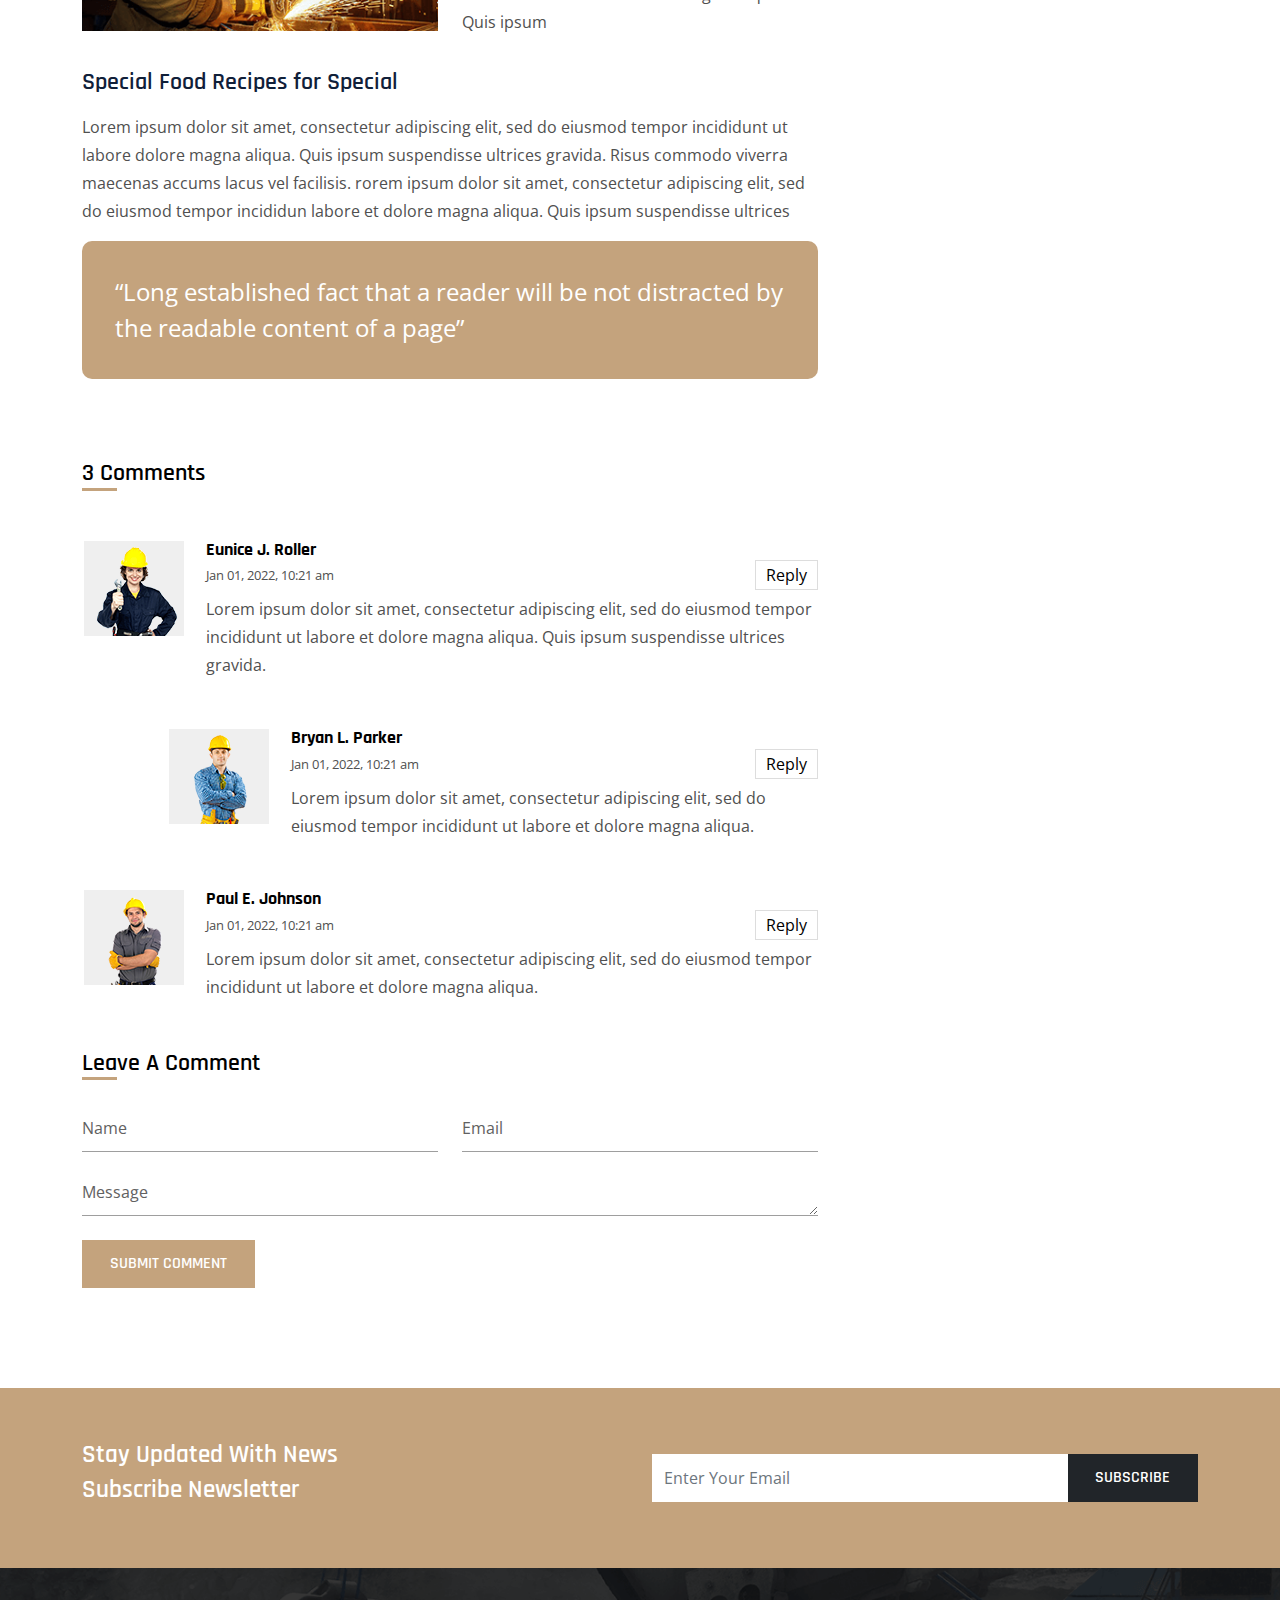
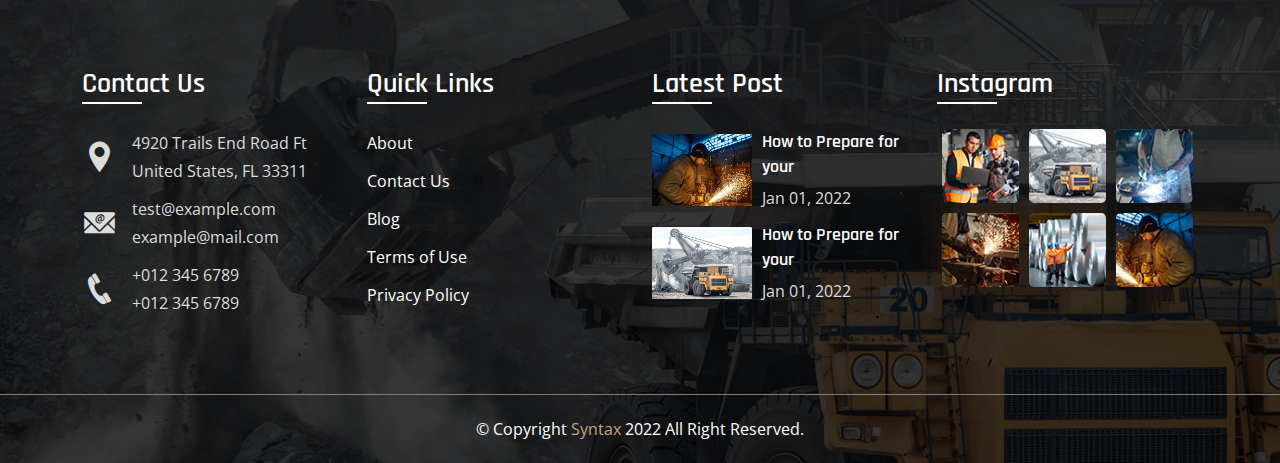
<file: blog-details.html>
<!DOCTYPE html>
<html lang="zxx">

<head>
    <meta charset="UTF-8">
    <meta http-equiv="X-UA-Compatible" content="IE=edge">
    <meta name="viewport" content="width=device-width, initial-scale=1.0">

    <title>Blog Details - Syntax Html Responsive Template</title>
    <!-- ==============favicon=============== -->
    <link rel="shortcut icon" type="image/png" href="assets/img/fev.png" />
    <!-- =======IcoFont======== -->
    <link rel="stylesheet" href="assets/fonts/icofont.min.css">
    <!-- =======bootstrap====== -->
    <link rel="stylesheet" href="assets/css/bootstrap/bootstrap.min.css">
    <!-- ========slider====== -->
    <link rel="stylesheet" href="assets/css/swiper/swiper-bundle.min.css">
    <!-- ==========this sass============ -->
    <link rel="stylesheet" href="assets/css/home-1.css">
    <!-- ======default====== -->
    <link rel="stylesheet" href="assets/css/default.css">
    <!-- ========layout============ -->
    <link rel="stylesheet" href="assets/css/layout.css">
    <!-- ====style===== -->
    <link rel="stylesheet" href="assets/css/style.css">
    <!-- ====responsive ==== -->
    <link rel="stylesheet" href="assets/css/responsive.css">
</head>

<body>
    <!-- ========main wrapper ========== -->
    <div class="main-wrapper">
        <!-- ======preloader==== -->
        <div id="preloader">
            <div class="loader3">
                <span></span>
                <span></span>
            </div>
        </div>
        <!-- ======preloader==== -->
        <!-- ==============back to top======== -->
        <a class="scroll__top" href="#">
            <i class="icofont-scroll-long-up"></i>
        </a>
        <!-- ============back to top end========= -->
        <!-- =====navigation===== -->
        <!-- header  -->
        <header>
            <!-- top header  -->
            <div class="top-header">
                <!-- container  -->
                <div class="container">
                    <!-- top header  -->
                    <div class="top-head-content">
                        <div class="contact-list">
                            <ul class="top-nav-ul">
                                <li>
                                    <a href="tel:123-456-7890"><i class="icofont-phone ico-top"></i> <span>+990 - 565
                                            658 482</span></a>
                                </li>
                                <li>
                                    <a href="mailto:info@example.com"><i class="icofont-email ico-top"></i>
                                        <span>info@example.com</span></a>
                                </li>
                            </ul>
                        </div>
                        <div class="top-nav-link">
                            <ul class="top-nav-ul">

                                <li><a href="login.html"><i class="icofont-login"></i> Login</a></li>
                                <li><a href="register.html"><i class="icofont-ui-user"></i> Register</a></li>
                            </ul>
                        </div>
                    </div>
                    <!-- top header end  -->
                </div>
                <!-- container end  -->
            </div>
            <!-- top header end  -->
            <!-- main navigation  -->
            <div class="main-navigation">
                <!-- container  -->
                <div class="container nav-w-fiexd">
                    <!-- nav  -->
                    <nav class="navigation">
                        <div class="logo-div">
                            <a href="index.html" class="logo"><img src="assets/img/logo2.jpg" alt="Image not found"></a>
                        </div>
                        <div class="menu">
                            <button class="menu-close"><i class="icofont-close"></i></button>
                            <ul class="menu-ul">
                                <li class="nav-list"><a href="index.html" class="nav-link">Home </a>
                                <li class="nav-list"><a href="about.html" class="nav-link">About Us</a></li>
                                <li class="nav-list"><a href="service.html" class="nav-link">Service</a></li>
                                <li class="nav-list"><a href="#" class="nav-link">Blog <i
                                            class="icofont-rounded-down"></i></a>
                                    <div class="dp-menu">
                                        <ul class="dp-ul">
                                            <li> <a href="blog.html" class="dp-link">Blog</a></li>
                                            <li> <a href="blog-details.html" class="dp-link">Blog Details</a></li>
                                        </ul>
                                    </div>
                                </li>
                                <li class="nav-list"><a href="#" class="nav-link">Pages <i
                                            class="icofont-rounded-down"></i></a>
                                    <div class="dp-menu">
                                        <ul class="dp-ul">
                                            <li>
                                                <a href="project.html" class="dp-link">Project</a>
                                            </li>
                                            <li>
                                                <a href="project-details.html" class="dp-link">Project Details</a>
                                            </li>
                                            <li>
                                                <a href="service.html" class="dp-link">Service</a>
                                            </li>
                                            <li>
                                                <a href="service-show.html" class="dp-link">Service Details</a>
                                            </li>
                                            <li>
                                                <a href="team.html" class="dp-link">Team</a>
                                            </li>
                                            <li>
                                                <a href="team-details.html" class="dp-link">Team Details</a>
                                            </li>
                                            <li>
                                                <a href="faq.html" class="dp-link">FAQ</a>
                                            </li>
                                            <li>
                                                <a href="error.html" class="dp-link">Error 404</a>
                                            </li>
                                        </ul>
                                    </div>
                                </li>
                                <li class="nav-list"><a href="contact.html" class="nav-link">Contact</a></li>
                            </ul>
                            <a href="" class="s-custom-btn">GET A QUOTE</a>

                        </div>
                        <button class="toggle"><i class="icofont-navigation-menu"></i></button>
                    </nav>
                    <!-- nav end  -->
                </div>
                <!-- container end  -->
            </div>
            <!-- main navigation end  -->
        </header>
        <!-- header end  -->
        <!-- =====navigation end ===== -->


        <!-- body wrapper  -->
        <div class="body-wrapper">

            <!-- ==========page banner ========== -->
            <div class="page-ban">
                <div class="page-ban-inner">
                    <div class="container">
                        <div class="page-content">
                            <h2 class="page-title">
                                Blog Details
                            </h2>
                            <div class="page-url">
                                <a href="index.html" class="old-page">Home </a> /
                                <p>Blog Details</p>
                            </div>

                        </div>
                    </div>
                </div>
            </div>
            <!-- ==========page banner end ====== -->
            <!-- =========================blog details =============== -->
            <section>
                <div class="blog-details-wrapper cpy-8">
                    <div class="container">
                        <div class="row">
                            <div class="col-lg-8 mb-5 mb-lg-0">
                                <div class="blog-details">
                                    <div class="blog-img mts-5"><img src="assets/img/blog/9.png" alt="Image not found">
                                    </div>
                                    <ul class="post-date-time">
                                        <li>
                                            <p><i class="icofont-ui-user"></i> By Admin</p>
                                        </li>
                                        <li>
                                            <p><i class="icofont-comment"></i> 2 Commnets</p>
                                        </li>
                                        <li>
                                            <p><i class="icofont-ui-calendar"></i> Jan 01, 2022</p>
                                        </li>
                                    </ul>

                                    <h1 class="l-post-title">Importance Of Specialized Focus In Projects, Oil & Gas
                                        Logistic
                                    </h1>

                                    <div class="post-des">
                                        <p class="service-des mb-3">Lorem ipsum dolor sit amet, consectetur adipiscing
                                            elit, sed do eiusmod tempor incididunt ut labore dolore magna aliqua. Quis
                                            ipsum suspendisse ultrices gravida. Risus commodo viverra maecenas accums
                                            lacus vel facilisis.
                                            rorem ipsum dolor sit amet, consectetur adipiscing elit, sed do eiusmod
                                            tempor incididun labore et dolore magna aliqua. Quis ipsum suspendisse
                                            ultrices
                                        </p>
                                        <p class="service-des mb-3">Lorem ipsum dolor sit amet, consectetur adipiscing
                                            elit, sed do eiusmod tempor incididunt ut labore dolore magna aliqua. Quis
                                            ipsum suspendisse ultrices gravida. Risus commodo viverra maecenas accums
                                            lacus vel facilisis.
                                            rorem ipsum dolor sit amet, consectetur adipiscing elit, sed do eiusmod
                                            tempor incididun labore et dolore magna aliqua. Quis ipsum suspendisse
                                            ultrices
                                        </p>
                                    </div>
                                    <div class="row my-4">
                                        <div class="col-md-6 my-2">
                                            <div class="post-inner-img ">
                                                <img src="assets/img/blog/1.png" class="blog-inside-img"
                                                    alt="Image not found">
                                            </div>
                                        </div>
                                        <div class="col-md-6 my-2">
                                            <div class="h-100 align-items-center d-flex">
                                                <div class="image-content ">
                                                    <p class="service-des">
                                                        Lorem ipsum dolor sit amet, consectetur adipising elit, sed do
                                                        eiusmod tempor incididunt ulabore et dolore magna aliqua. Quis
                                                        ipsum Lorem ipsum dolor sit amet, consectetur adipising
                                                    </p>
                                                    <p class="service-des mt-3">
                                                        Lorem ipsum dolor sit amet, consectetur adipising elit, sed do
                                                        eiusmod tempor incididunt ulabore et dolore magna aliqua. Quis
                                                        ipsum
                                                    </p>
                                                </div>
                                            </div>
                                        </div>
                                    </div>

                                    <h4 class="service-heding mb-3">
                                        Special Food Recipes for Special
                                    </h4>

                                    <p class="service-des mb-3">Lorem ipsum dolor sit amet, consectetur adipiscing elit,
                                        sed do eiusmod tempor incididunt ut labore dolore magna aliqua. Quis ipsum
                                        suspendisse ultrices gravida. Risus commodo viverra maecenas accums lacus vel
                                        facilisis.
                                        rorem ipsum dolor sit amet, consectetur adipiscing elit, sed do eiusmod tempor
                                        incididun labore et dolore magna aliqua. Quis ipsum suspendisse ultrices
                                    </p>

                                    <div class="mark-des">
                                        <p class="service-des">“Long established fact that a reader will be not
                                            distracted by the readable content of a page” </p>

                                    </div>
                                </div>
                            </div>
                            <div class="col-lg-4 mb-4">
                                <div class="right-bar">
                                    <form class="hero-form" action="#">
                                        <div class="input-group">
                                            <input type="text" class="form-control subscribtion-input border"
                                                placeholder="Search">
                                            <button type="submit" class="custom-btn"><span
                                                    class="icofont-search-1"></span></button>
                                        </div>
                                    </form>
                                    <div class="recent-post mt-4">
                                        <h3 class="sec-title">
                                            Latest Post
                                        </h3>
                                        <ul class="post-list">
                                            <li>
                                                <div class="post-img">
                                                    <img src="assets/img/instra/1.png" alt="">
                                                </div>
                                                <div class="recent-post-details">
                                                    <a href="" class="recent-post-title">How to Prepare for your</a>
                                                    <p>Jan 01, 2022</p>
                                                </div>
                                            </li>

                                            <li>
                                                <div class="post-img">
                                                    <img src="assets/img/instra/2.png" alt="">
                                                </div>
                                                <div class="recent-post-details">
                                                    <a href="" class="recent-post-title">How to Prepare for your</a>
                                                    <p>Jan 01, 2022</p>
                                                </div>
                                            </li>

                                            <li>
                                                <div class="post-img">
                                                    <img src="assets/img/instra/3.png" alt="">
                                                </div>
                                                <div class="recent-post-details">
                                                    <a href="" class="recent-post-title">How to Prepare for your</a>
                                                    <p>Jan 01, 2022</p>
                                                </div>
                                            </li>
                                        </ul>
                                    </div>
                                    <div class="service-right-bar mt-4">
                                        <div class="recent-post">
                                            <h3 class="sec-title">
                                                Categories
                                            </h3>
                                            <ul class="category-list">
                                                <li><a href="" class="cat-link">Constructions</a></li>
                                                <li><a href="" class="cat-link"> Syntax & Factory</a></li>
                                                <li><a href="" class="cat-link">Materials</a></li>
                                                <li><a href="" class="cat-link">Civil Engineering</a></li>
                                                <li><a href="" class="cat-link">Buildings</a></li>
                                            </ul>
                                        </div>
                                    </div>
                                    <div class="tag-sec mt-4">
                                        <h3 class="sec-title">
                                            Tags
                                        </h3>
                                        <ul class="tags-ul">
                                            <li class="tag-list">
                                                <a href="" class="tag-link">Tasty</a>
                                            </li>
                                            <li class="tag-list">
                                                <a href="" class="tag-link">Brunch</a>
                                            </li>
                                            <li class="tag-list">
                                                <a href="" class="tag-link">Cook</a>
                                            </li>
                                            <li class="tag-list">
                                                <a href="" class="tag-link">Fish</a>
                                            </li>
                                            <li class="tag-list">
                                                <a href="" class="tag-link">Food</a>
                                            </li>
                                            <li class="tag-list">
                                                <a href="" class="tag-link">Cuisine</a>
                                            </li>
                                            <li class="tag-list">
                                                <a href="" class="tag-link">Lunch</a>
                                            </li>


                                            <li class="tag-list">
                                                <a href="" class="tag-link">Delicious</a>
                                            </li>
                                            <li class="tag-list">
                                                <a href="" class="tag-link">Vegetarian</a>
                                            </li>


                                        </ul>
                                    </div>
                                </div>
                            </div>
                        </div>
                    </div>
                </div>

                <!-- =========comment area =========== -->


                <div class="comment-area cmb-6">
                    <div class="container">
                        <div class="row">
                            <div class="col-lg-8">
                                <div class="comment-section">
                                    <h3 class="sec-title mb-5">
                                        3 Comments
                                    </h3>
                                    <div class="comment-area">
                                        <div class="single-comment mb-5">
                                            <div class="commenter-img">
                                                <img src="assets/img/blog/11.png" alt="">
                                            </div>
                                            <div class="comment">
                                                <h4 class="commenter-name">Eunice J. Roller</h4>
                                                <div class="date-reply">
                                                    <p class="comment-date">Jan 01, 2022, 10:21 am</p>
                                                    <a href="" class="reply-btn">Reply</a>
                                                </div>
                                                <p class="comment-content">Lorem ipsum dolor sit amet, consectetur
                                                    adipiscing elit, sed do eiusmod tempor incididunt ut labore et
                                                    dolore magna aliqua. Quis ipsum suspendisse ultrices gravida. </p>
                                            </div>
                                        </div>

                                        <div class="single-comment my-5 reply-comment">
                                            <div class="commenter-img">
                                                <img src="assets/img/blog/10.png" alt="">
                                            </div>
                                            <div class="comment">
                                                <h4 class="commenter-name">Bryan L. Parker</h4>
                                                <div class="date-reply">
                                                    <p class="comment-date">Jan 01, 2022, 10:21 am</p>
                                                    <a href="" class="reply-btn">Reply</a>
                                                </div>
                                                <p class="comment-content">Lorem ipsum dolor sit amet, consectetur
                                                    adipiscing elit, sed do eiusmod tempor incididunt ut labore et
                                                    dolore magna aliqua.</p>
                                            </div>
                                        </div>
                                        <div class="single-comment my-5">
                                            <div class="commenter-img">
                                                <img src="assets/img/blog/12.png" alt="">
                                            </div>
                                            <div class="comment">
                                                <h4 class="commenter-name">Paul E. Johnson</h4>
                                                <div class="date-reply">
                                                    <p class="comment-date">Jan 01, 2022, 10:21 am</p>
                                                    <a href="" class="reply-btn">Reply</a>
                                                </div>
                                                <p class="comment-content">Lorem ipsum dolor sit amet, consectetur
                                                    adipiscing elit, sed do eiusmod tempor incididunt ut labore et
                                                    dolore magna aliqua. </p>
                                            </div>
                                        </div>
                                    </div>

                                </div>

                                <div class="comment-form">
                                    <h3 class="sec-title">
                                        Leave A Comment
                                    </h3>
                                    <div class="form mt-3">
                                        <form action="#">
                                            <div class="row">
                                                <div class="col-sm-6 my-2">
                                                    <div class="input-container">
                                                        <input id="name" class="form-control" type="text" pattern=".+"
                                                            required />
                                                        <label class="label" for="name">Name</label>
                                                    </div>
                                                </div>
                                                <div class="col-sm-6 my-2">
                                                    <div class="input-container">
                                                        <input id="email" class="form-control" type="email" pattern=".+"
                                                            required />
                                                        <label class="label" for="email">Email</label>
                                                    </div>
                                                </div>
                                                <div class="col-md-12 my-2">
                                                    <div class="input-container">
                                                        <textarea name="message" id="message" class="form-control"
                                                            rows="10" pattern=".+" required></textarea>
                                                        <label class="label" for="message">Message</label>
                                                    </div>
                                                </div>
                                                <div class="col-12 mt-3">
                                                    <button type="submit" class="custom-btn">Submit Comment</button>
                                                </div>
                                            </div>
                                        </form>
                                    </div>
                                </div>
                            </div>
                        </div>
                    </div>
                </div>

                <!-- ============comment area end ============== -->
            </section>
            <!-- =========================blog details end=============== -->


            <!-- ===========subscribe ================= -->
            <div class="subscribe-area">
                <div class="container">
                    <div class="row">
                        <div class="col-md-6">
                            <div class="subscribe-content">
                                <h3>stay Updated with news <br>subscribe newsletter</h3>
                            </div>
                        </div>
                        <div class="col-md-6">
                            <form class="hero-form" action="#">
                                <div class="input-group">
                                    <input type="text" class="form-control subscribtion-input"
                                        placeholder="Enter Your Email">
                                    <button type="submit" class="custom-btn bg-dark">Subscribe</button>
                                </div>
                            </form>
                        </div>
                    </div>
                </div>
            </div>
            <!-- ===========subscribe end================= -->
            <!-- ===================footer ================ -->
            <footer>
                <div class="footer-bg ">
                    <div class="cpt-6 cmb-5">
                        <div class="container">
                            <div class="row">
                                <div class="col-lg-3 col-md-6 col-sm-6 mb-4">
                                    <div class="footer-sc">
                                        <div class="bar-title">
                                            <h3>Contact Us</h3>
                                        </div>
                                        <div class="footer-content">


                                            <ul class="footer-ul">
                                                <li>
                                                    <i class="icofont-location-pin"></i>
                                                    <p>4920 Trails End Road Ft United States, FL 33311</p>
                                                </li>

                                                <li>
                                                    <i class="icofont-email"></i>
                                                    <div class="contact-list">
                                                        <p>test@example.com</p>
                                                        <p>example@mail.com</p>
                                                    </div>
                                                </li>

                                                <li>
                                                    <i class="icofont-phone"></i>
                                                    <div class="contact-list">
                                                        <p>+012 345 6789</p>
                                                        <p>+012 345 6789</p>
                                                    </div>
                                                </li>
                                            </ul>
                                        </div>
                                    </div>
                                </div>
                                <div class="col-lg-3 col-md-6 col-sm-6 mb-4">
                                    <div class="footer-sc">
                                        <div class="bar-title">
                                            <h3>Quick Links</h3>
                                        </div>
                                        <div class="footer-content">
                                            <ul class="footer-ul">
                                                <li>
                                                    <a href="about.html" class="foot-link">About</a>
                                                </li>
                                                <li>
                                                    <a href="contact.html" class="foot-link">Contact Us</a>
                                                </li>
                                                <li>
                                                    <a href="blog.html" class="foot-link">Blog</a>
                                                </li>
                                                <li>
                                                    <a href="trams.html" class="foot-link">Terms of Use</a>
                                                </li>
                                                <li>
                                                    <a href="" class="foot-link">Privacy Policy</a>
                                                </li>

                                            </ul>
                                        </div>
                                    </div>
                                </div>
                                <div class="col-lg-3 col-md-6 col-sm-6 mb-4">
                                    <div class="footer-sc">
                                        <div class="bar-title">
                                            <h3>Latest Post</h3>
                                        </div>
                                        <div class="footer-content">
                                            <ul class="footer-ul">
                                                <li>
                                                    <div class="latest-news">
                                                        <img src="assets/img/blog/1.png" alt="Image not found">
                                                        <div class="news-details">
                                                            <a href="blog-details.html" class="news-title">How to
                                                                Prepare for your</a>
                                                            <p>Jan 01, 2022</p>
                                                        </div>
                                                    </div>
                                                </li>
                                                <li>
                                                    <div class="latest-news">
                                                        <img src="assets/img/blog/2.png" alt="Image not found">
                                                        <div class="news-details">
                                                            <a href="blog-details.html" class="news-title">How to
                                                                Prepare for your</a>
                                                            <p>Jan 01, 2022</p>
                                                        </div>
                                                    </div>
                                                </li>
                                            </ul>
                                        </div>
                                    </div>
                                </div>
                                <div class="col-lg-3 col-md-6 col-sm-6 mb-4">
                                    <div class="footer-sc">
                                        <div class="bar-title">
                                            <h3>Instagram</h3>
                                        </div>
                                        <div class="footer-content">
                                            <div class="instra-feed">
                                                <div class="instra">
                                                    <img src="assets/img/instra/1.png" alt="Image not found">
                                                    <a href="" class="instra-link"> <span
                                                            class="icofont-instagram insta"></span></a>
                                                </div>
                                                <div class="instra">
                                                    <img src="assets/img/instra/2.png" alt="Image not found">
                                                    <a href="" class="instra-link"> <span
                                                            class="icofont-instagram insta"></span></a>

                                                </div>
                                                <div class="instra">
                                                    <img src="assets/img/instra/3.png" alt="Image not found">
                                                    <a href="" class="instra-link"> <span
                                                            class="icofont-instagram insta"></span></a>

                                                </div>
                                                <div class="instra">
                                                    <img src="assets/img/instra/4.png" alt="Image not found">
                                                    <a href="" class="instra-link"> <span
                                                            class="icofont-instagram insta"></span></a>

                                                </div>
                                                <div class="instra">
                                                    <img src="assets/img/instra/5.png" alt="Image not found">
                                                    <a href="" class="instra-link"> <span
                                                            class="icofont-instagram insta"></span></a>

                                                </div>
                                                <div class="instra">
                                                    <img src="assets/img/instra/6.png" alt="Image not found">
                                                    <a href="" class="instra-link"> <span
                                                            class="icofont-instagram insta"></span></a>

                                                </div>
                                            </div>
                                        </div>
                                    </div>
                                </div>
                            </div>
                        </div>
                    </div>

                    <div class="copyright">
                        <div class="container">
                            <div class="text-center">
                                <p>&copy; Copyright <a href="index.html">Syntax</a> 2022 All Right Reserved.</p>
                            </div>
                        </div>
                    </div>
                </div>
            </footer>
            <!-- ===================footer end================ -->
        </div>
        <!-- body wrapper end -->
    </div>
    <!-- =====main wrapper end ===== -->



    <!-- ======script======= -->
    <!-- =====jquery===== -->
    <script src="assets/js/jquery.min.js"></script>
    <!-- =====bootstrap===== -->
    <script src="assets/js/bootstrap.bundle.min.js"></script>
    <!-- ======slider===== -->
    <script src="assets/js/swiper-bundle.min.js"></script>
    <!-- ======custom script====== -->
    <script src="assets/js/app.js"></script>
</body>

</html>
</file>
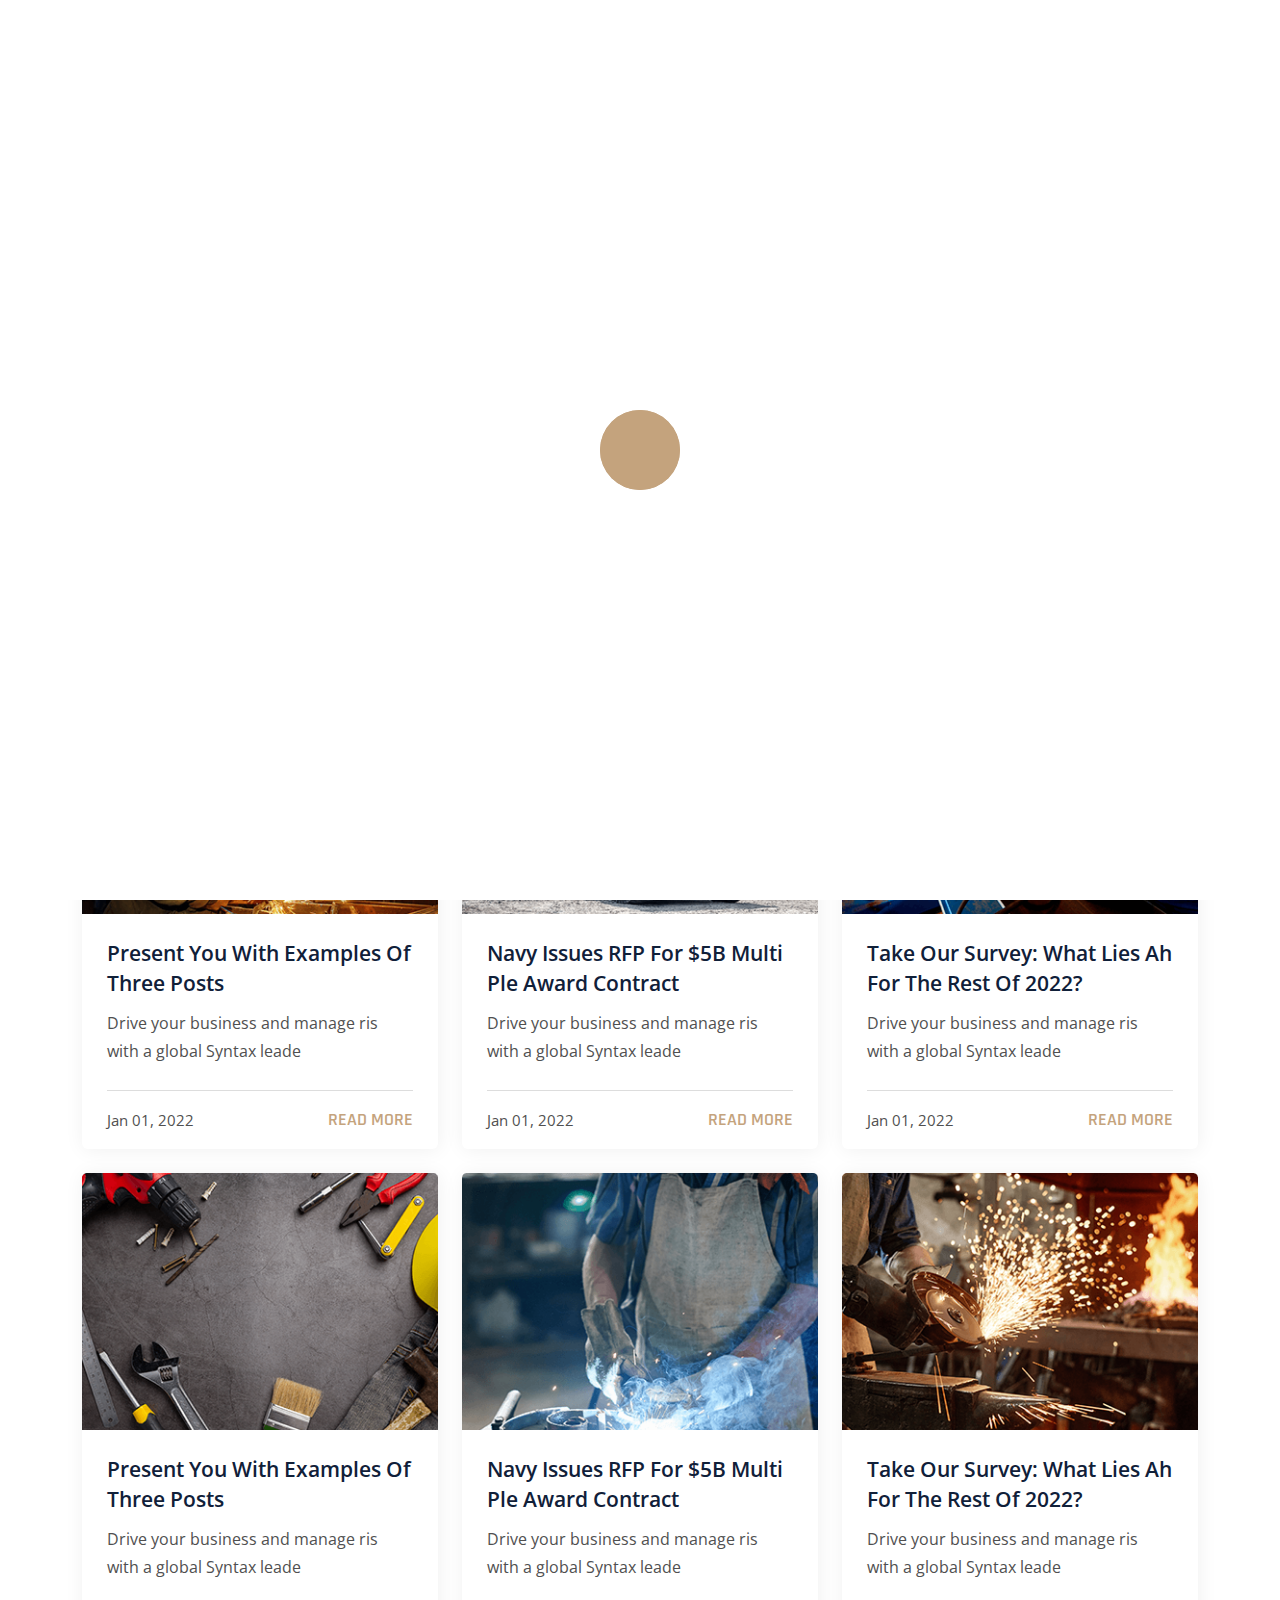
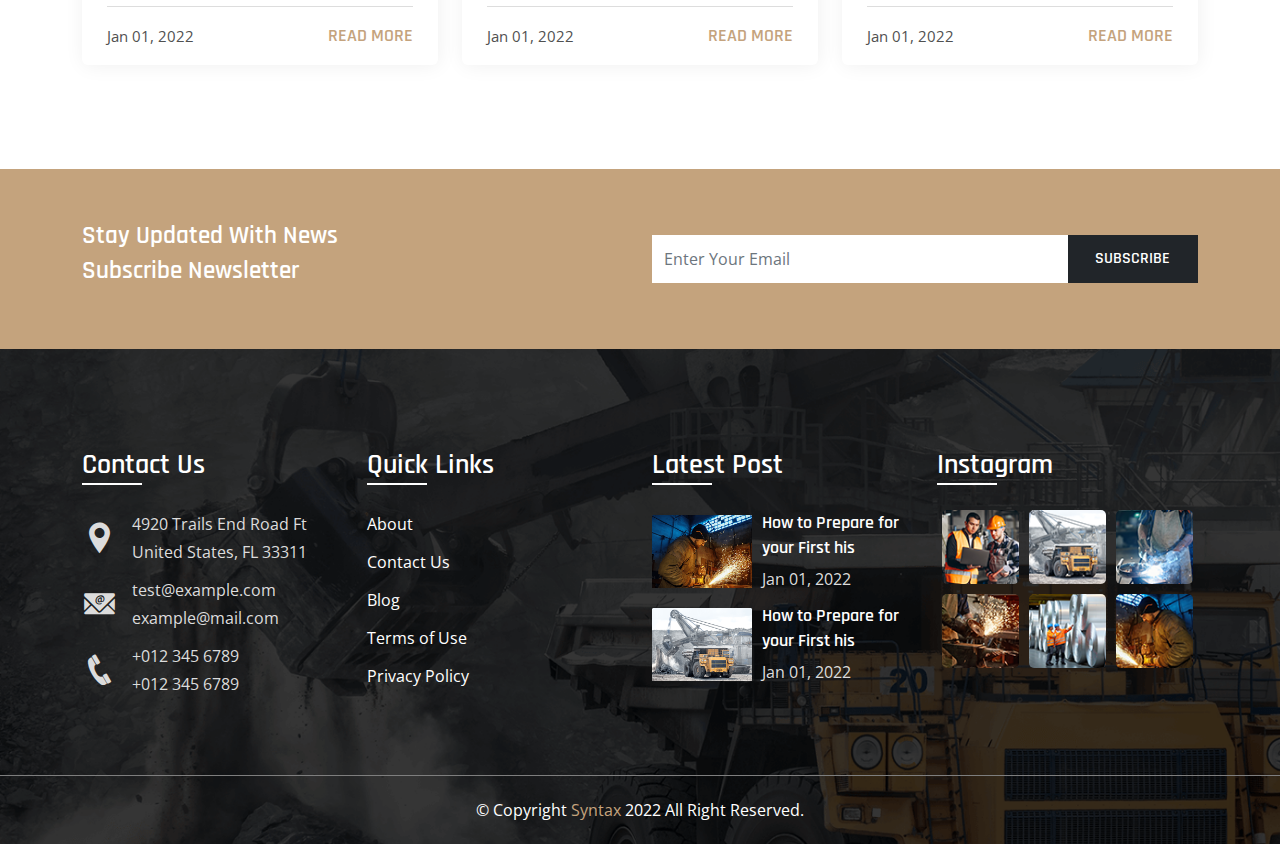
<file: blog.html>
<!DOCTYPE html>
<html lang="en">

<head>
    <meta charset="UTF-8">
    <meta http-equiv="X-UA-Compatible" content="IE=edge">
    <meta name="viewport" content="width=device-width, initial-scale=1.0">

    <title>Blog - Syntax Html Responsive Template</title>
    <!-- ==============favicon=============== -->
    <link rel="shortcut icon" type="image/png" href="assets/img/fev.png" />
    <!-- =======IcoFont======== -->
    <link rel="stylesheet" href="assets/fonts/icofont.min.css">
    <!-- =======bootstrap====== -->
    <link rel="stylesheet" href="assets/css/bootstrap/bootstrap.min.css">
    <!-- ========slider====== -->
    <link rel="stylesheet" href="assets/css/swiper/swiper-bundle.min.css">
    <!-- ==========this sass============ -->
    <link rel="stylesheet" href="assets/css/home-1.css">
    <!-- ======default====== -->
    <link rel="stylesheet" href="assets/css/default.css">
    <!-- ========layout============ -->
    <link rel="stylesheet" href="assets/css/layout.css">
    <!-- ====style===== -->
    <link rel="stylesheet" href="assets/css/style.css">
    <!-- ====responsive ==== -->
    <link rel="stylesheet" href="assets/css/responsive.css">
</head>

<body>
    <!-- ========main wrapper ========== -->
    <div class="main-wrapper">
        <!-- ======preloader==== -->
        <div id="preloader">
            <div class="loader3">
                <span></span>
                <span></span>
            </div>
        </div>
        <!-- ======preloader==== -->
        <!-- ==============back to top======== -->
        <a class="scroll__top" href="#">
            <i class="icofont-scroll-long-up"></i>
        </a>
        <!-- ============back to top end========= -->
        <!-- =====navigation===== -->
        <!-- header  -->
        <header>
            <!-- top header  -->
            <div class="top-header">
                <!-- container  -->
                <div class="container">
                    <!-- top header  -->
                    <div class="top-head-content">
                        <div class="contact-list">
                            <ul class="top-nav-ul">
                                <li>
                                    <a href="tel:123-456-7890"><i class="icofont-phone ico-top"></i> <span>+990 - 565
                                            658 482</span></a>
                                </li>
                                <li>
                                    <a href="mailto:info@example.com"><i class="icofont-email ico-top"></i>
                                        <span>info@example.com</span></a>
                                </li>
                            </ul>
                        </div>
                        <div class="top-nav-link">
                            <ul class="top-nav-ul">

                                <li><a href="login.html"><i class="icofont-login"></i> Login</a></li>
                                <li><a href="register.html"><i class="icofont-ui-user"></i> Register</a></li>
                            </ul>
                        </div>
                    </div>
                    <!-- top header end  -->
                </div>
                <!-- container end  -->
            </div>
            <!-- top header end  -->
            <!-- main navigation  -->
            <div class="main-navigation">
                <!-- container  -->
                <div class="container nav-w-fiexd">
                    <!-- nav  -->
                    <nav class="navigation">
                        <div class="logo-div">
                            <a href="index.html" class="logo"><img src="assets/img/logo2.jpg" alt="Image not found"></a>
                        </div>
                        <div class="menu">
                            <button class="menu-close"><i class="icofont-close"></i></button>
                            <ul class="menu-ul">
                                <li class="nav-list"><a href="index.html" class="nav-link">Home </a>
                                <li class="nav-list"><a href="about.html" class="nav-link">About Us</a></li>
                                <li class="nav-list"><a href="service.html" class="nav-link">Service</a></li>
                                <li class="nav-list"><a href="#" class="nav-link">Blog <i
                                            class="icofont-rounded-down"></i></a>
                                    <div class="dp-menu">
                                        <ul class="dp-ul">
                                            <li> <a href="blog.html" class="dp-link">Blog</a></li>
                                            <li> <a href="blog-details.html" class="dp-link">Blog Details</a></li>
                                        </ul>
                                    </div>
                                </li>
                                <li class="nav-list"><a href="#" class="nav-link">Pages <i
                                            class="icofont-rounded-down"></i></a>
                                    <div class="dp-menu">
                                        <ul class="dp-ul">
                                            <li>
                                                <a href="project.html" class="dp-link">Project</a>
                                            </li>
                                            <li>
                                                <a href="project-details.html" class="dp-link">Project Details</a>
                                            </li>
                                            <li>
                                                <a href="service.html" class="dp-link">Service</a>
                                            </li>
                                            <li>
                                                <a href="service-show.html" class="dp-link">Service Details</a>
                                            </li>
                                            <li>
                                                <a href="team.html" class="dp-link">Team</a>
                                            </li>
                                            <li>
                                                <a href="team-details.html" class="dp-link">Team Details</a>
                                            </li>
                                            <li>
                                                <a href="faq.html" class="dp-link">FAQ</a>
                                            </li>
                                            <li>
                                                <a href="error.html" class="dp-link">Error 404</a>
                                            </li>
                                        </ul>
                                    </div>
                                </li>
                                <li class="nav-list"><a href="contact.html" class="nav-link">Contact</a></li>
                            </ul>
                            <a href="" class="s-custom-btn">GET A QUOTE</a>

                        </div>
                        <button class="toggle"><i class="icofont-navigation-menu"></i></button>
                    </nav>
                    <!-- nav end  -->
                </div>
                <!-- container end  -->
            </div>
            <!-- main navigation end  -->
        </header>
        <!-- header end  -->
        <!-- =====navigation end ===== -->


        <!-- body wrapper  -->
        <div class="body-wrapper">

            <!-- ==========page banner ========== -->
            <div class="page-ban">
                <div class="page-ban-inner">
                    <div class="container">
                        <div class="page-content">
                            <h2 class="page-title">
                                Blog Page
                            </h2>
                            <div class="page-url">
                                <a href="index.html" class="old-page">Home </a> /
                                <p>Blog</p>
                            </div>

                        </div>
                    </div>
                </div>
            </div>
            <!-- ==========page banner end ====== -->
            <!-- =============latest blog post========== -->
            <section>
                <div class="latest-blog cpy-8">
                    <div class="container">
                        <!-- row  -->
                        <div class="row">
                            <div class="sec-title">
                                <div class="col-lg-7 col-md-8 col-sm-10">
                                    <div class="sec-head">
                                        <h4>Our New Post</h4>
                                        <h2>Latest Articles Updated</h2>
                                        <p>Lorem ipsum dolor sit amet, consectetur adipiscing elit, sed do eiusmod <br>
                                            tempor incididunt ut labore et dolore magna aliqua</p>
                                    </div>
                                </div>
                            </div>
                        </div>
                        <!--row end  -->
                        <!-- mt-5  -->
                        <div class="mt-5">
                            <!-- row  -->
                            <div class="row justify-content-center">
                                <div class="col-md-4 col-sm-6 mb-4">
                                    <div class="post-card">
                                        <div class="post-img">
                                            <img src="assets/img/blog/1.png" alt="Image not Found">
                                        </div>
                                        <div class="post-details">
                                            <a href="blog-details.html" class="post-link">
                                                Present You With Examples Of Three Posts
                                            </a>
                                            <p>Drive your business and manage ris with a global Syntax leade</p>

                                            <div class="blog-card-footer">
                                                <p class="date">
                                                    Jan 01, 2022
                                                </p>
                                                <a href="blog-details.html" class="more-btn">read more</a>
                                            </div>
                                        </div>
                                    </div>
                                </div>
                                <div class="col-md-4 col-sm-6 mb-4">
                                    <div class="post-card">
                                        <div class="post-img">
                                            <img src="assets/img/blog/2.png" alt="Image not Found">
                                        </div>
                                        <div class="post-details">
                                            <a href="blog-details.html" class="post-link">
                                                Navy issues RFP for $5B multi ple award contract
                                            </a>
                                            <p>Drive your business and manage ris with a global Syntax leade</p>

                                            <div class="blog-card-footer">
                                                <p class="date">
                                                    Jan 01, 2022
                                                </p>
                                                <a href="blog-details.html" class="more-btn">read more</a>
                                            </div>
                                        </div>
                                    </div>
                                </div>
                                <div class="col-md-4 col-sm-6 mb-4">
                                    <div class="post-card">
                                        <div class="post-img">
                                            <img src="assets/img/blog/3.png" alt="Image not Found">
                                        </div>
                                        <div class="post-details">
                                            <a href="blog-details.html" class="post-link">
                                                Take our survey: What lies ah for the rest of 2022?
                                            </a>
                                            <p>Drive your business and manage ris with a global Syntax leade</p>

                                            <div class="blog-card-footer">
                                                <p class="date">
                                                    Jan 01, 2022
                                                </p>
                                                <a href="blog-details.html" class="more-btn">read more</a>
                                            </div>
                                        </div>
                                    </div>
                                </div>
                                <div class="col-md-4 col-sm-6 mb-4">
                                    <div class="post-card">
                                        <div class="post-img">
                                            <img src="assets/img/blog/4.png" alt="Image not Found">
                                        </div>
                                        <div class="post-details">
                                            <a href="blog-details.html" class="post-link">
                                                Present You With Examples Of Three Posts
                                            </a>
                                            <p>Drive your business and manage ris with a global Syntax leade</p>

                                            <div class="blog-card-footer">
                                                <p class="date">
                                                    Jan 01, 2022
                                                </p>
                                                <a href="blog-details.html" class="more-btn">read more</a>
                                            </div>
                                        </div>
                                    </div>
                                </div>
                                <div class="col-md-4 col-sm-6 mb-4">
                                    <div class="post-card">
                                        <div class="post-img">
                                            <img src="assets/img/blog/5.png" alt="Image not Found">
                                        </div>
                                        <div class="post-details">
                                            <a href="blog-details.html" class="post-link">
                                                Navy issues RFP for $5B multi ple award contract
                                            </a>
                                            <p>Drive your business and manage ris with a global Syntax leade</p>

                                            <div class="blog-card-footer">
                                                <p class="date">
                                                    Jan 01, 2022
                                                </p>
                                                <a href="blog-details.html" class="more-btn">read more</a>
                                            </div>
                                        </div>
                                    </div>
                                </div>
                                <div class="col-md-4 col-sm-6 mb-4">
                                    <div class="post-card">
                                        <div class="post-img">
                                            <img src="assets/img/blog/6.png" alt="Image not Found">
                                        </div>
                                        <div class="post-details">
                                            <a href="blog-details.html" class="post-link">
                                                Take our survey: What lies ah for the rest of 2022?
                                            </a>
                                            <p>Drive your business and manage ris with a global Syntax leade</p>

                                            <div class="blog-card-footer">
                                                <p class="date">
                                                    Jan 01, 2022
                                                </p>
                                                <a href="blog-details.html" class="more-btn">read more</a>
                                            </div>
                                        </div>
                                    </div>
                                </div>
                            </div>
                            <!-- row end  -->
                        </div>
                        <!-- mt-5 end  -->
                    </div>
                </div>
            </section>
            <!-- =============latest blog post end ========== -->


            <!-- ===========subscribe ================= -->
            <div class="subscribe-area">
                <div class="container">
                    <div class="row">
                        <div class="col-md-6">
                            <div class="subscribe-content">
                                <h3>stay Updated with news <br>subscribe newsletter</h3>
                            </div>
                        </div>
                        <div class="col-md-6">
                            <form class="hero-form" action="#">
                                <div class="input-group">
                                    <input type="text" class="form-control subscribtion-input"
                                        placeholder="Enter Your Email">
                                    <button type="submit" class="custom-btn bg-dark">Subscribe</button>
                                </div>
                            </form>
                        </div>
                    </div>
                </div>
            </div>
            <!-- ===========subscribe end================= -->
            <!-- ===================footer ================ -->
            <footer>
                <div class="footer-bg ">
                    <div class="cpt-6 cmb-5">
                        <div class="container">
                            <div class="row">
                                <div class="col-lg-3 col-md-6 col-sm-6 mb-4">
                                    <div class="footer-sc">
                                        <div class="bar-title">
                                            <h3>Contact Us</h3>
                                        </div>
                                        <div class="footer-content">


                                            <ul class="footer-ul">
                                                <li>
                                                    <i class="icofont-location-pin"></i>
                                                    <p>4920 Trails End Road Ft United States, FL 33311</p>
                                                </li>

                                                <li>
                                                    <i class="icofont-email"></i>
                                                    <div class="contact-list">
                                                        <p>test@example.com</p>
                                                        <p>example@mail.com</p>
                                                    </div>
                                                </li>

                                                <li>
                                                    <i class="icofont-phone"></i>
                                                    <div class="contact-list">
                                                        <p>+012 345 6789</p>
                                                        <p>+012 345 6789</p>
                                                    </div>
                                                </li>
                                            </ul>
                                        </div>
                                    </div>
                                </div>
                                <div class="col-lg-3 col-md-6 col-sm-6 mb-4">
                                    <div class="footer-sc">
                                        <div class="bar-title">
                                            <h3>Quick Links</h3>
                                        </div>
                                        <div class="footer-content">
                                            <ul class="footer-ul">
                                                <li>
                                                    <a href="about.html" class="foot-link">About</a>
                                                </li>
                                                <li>
                                                    <a href="contact.html" class="foot-link">Contact Us</a>
                                                </li>
                                                <li>
                                                    <a href="blog.html" class="foot-link">Blog</a>
                                                </li>
                                                <li>
                                                    <a href="trams.html" class="foot-link">Terms of Use</a>
                                                </li>
                                                <li>
                                                    <a href="" class="foot-link">Privacy Policy</a>
                                                </li>

                                            </ul>
                                        </div>
                                    </div>
                                </div>
                                <div class="col-lg-3 col-md-6 col-sm-6 mb-4">
                                    <div class="footer-sc">
                                        <div class="bar-title">
                                            <h3>Latest Post</h3>
                                        </div>
                                        <div class="footer-content">
                                            <ul class="footer-ul">
                                                <li>
                                                    <div class="latest-news">
                                                        <img src="assets/img/blog/1.png" alt="Image not found">
                                                        <div class="news-details">
                                                            <a href="blog-details.html" class="news-title">How to
                                                                Prepare for your First his</a>
                                                            <p>Jan 01, 2022</p>
                                                        </div>
                                                    </div>
                                                </li>
                                                <li>
                                                    <div class="latest-news">
                                                        <img src="assets/img/blog/2.png" alt="Image not found">
                                                        <div class="news-details">
                                                            <a href="blog-details.html" class="news-title">How to
                                                                Prepare for your First his</a>
                                                            <p>Jan 01, 2022</p>
                                                        </div>
                                                    </div>
                                                </li>
                                            </ul>
                                        </div>
                                    </div>
                                </div>
                                <div class="col-lg-3 col-md-6 col-sm-6 mb-4">
                                    <div class="footer-sc">
                                        <div class="bar-title">
                                            <h3>Instagram</h3>
                                        </div>
                                        <div class="footer-content">
                                            <div class="instra-feed">
                                                <div class="instra">
                                                    <img src="assets/img/instra/1.png" alt="Image not found">
                                                    <a href="" class="instra-link"> <span
                                                            class="icofont-instagram insta"></span></a>
                                                </div>
                                                <div class="instra">
                                                    <img src="assets/img/instra/2.png" alt="Image not found">
                                                    <a href="" class="instra-link"> <span
                                                            class="icofont-instagram insta"></span></a>

                                                </div>
                                                <div class="instra">
                                                    <img src="assets/img/instra/3.png" alt="Image not found">
                                                    <a href="" class="instra-link"> <span
                                                            class="icofont-instagram insta"></span></a>

                                                </div>
                                                <div class="instra">
                                                    <img src="assets/img/instra/4.png" alt="Image not found">
                                                    <a href="" class="instra-link"> <span
                                                            class="icofont-instagram insta"></span></a>

                                                </div>
                                                <div class="instra">
                                                    <img src="assets/img/instra/5.png" alt="Image not found">
                                                    <a href="" class="instra-link"> <span
                                                            class="icofont-instagram insta"></span></a>

                                                </div>
                                                <div class="instra">
                                                    <img src="assets/img/instra/6.png" alt="Image not found">
                                                    <a href="" class="instra-link"> <span
                                                            class="icofont-instagram insta"></span></a>

                                                </div>
                                            </div>
                                        </div>
                                    </div>
                                </div>
                            </div>
                        </div>
                    </div>

                    <div class="copyright">
                        <div class="container">
                            <div class="text-center">
                                <p>&copy; Copyright <a href="index.html">Syntax</a> 2022 All Right Reserved.</p>
                            </div>
                        </div>
                    </div>
                </div>
            </footer>
            <!-- ===================footer end================ -->
        </div>
        <!-- body wrapper end -->
    </div>
    <!-- =====main wrapper end ===== -->



    <!-- ======script======= -->
    <!-- =====jquery===== -->
    <script src="assets/js/jquery.min.js"></script>
    <!-- =====bootstrap===== -->
    <script src="assets/js/bootstrap.bundle.min.js"></script>
    <!-- ======slider===== -->
    <script src="assets/js/swiper-bundle.min.js"></script>
    <!-- ======custom script====== -->
    <script src="assets/js/app.js"></script>
</body>

</html>
</file>
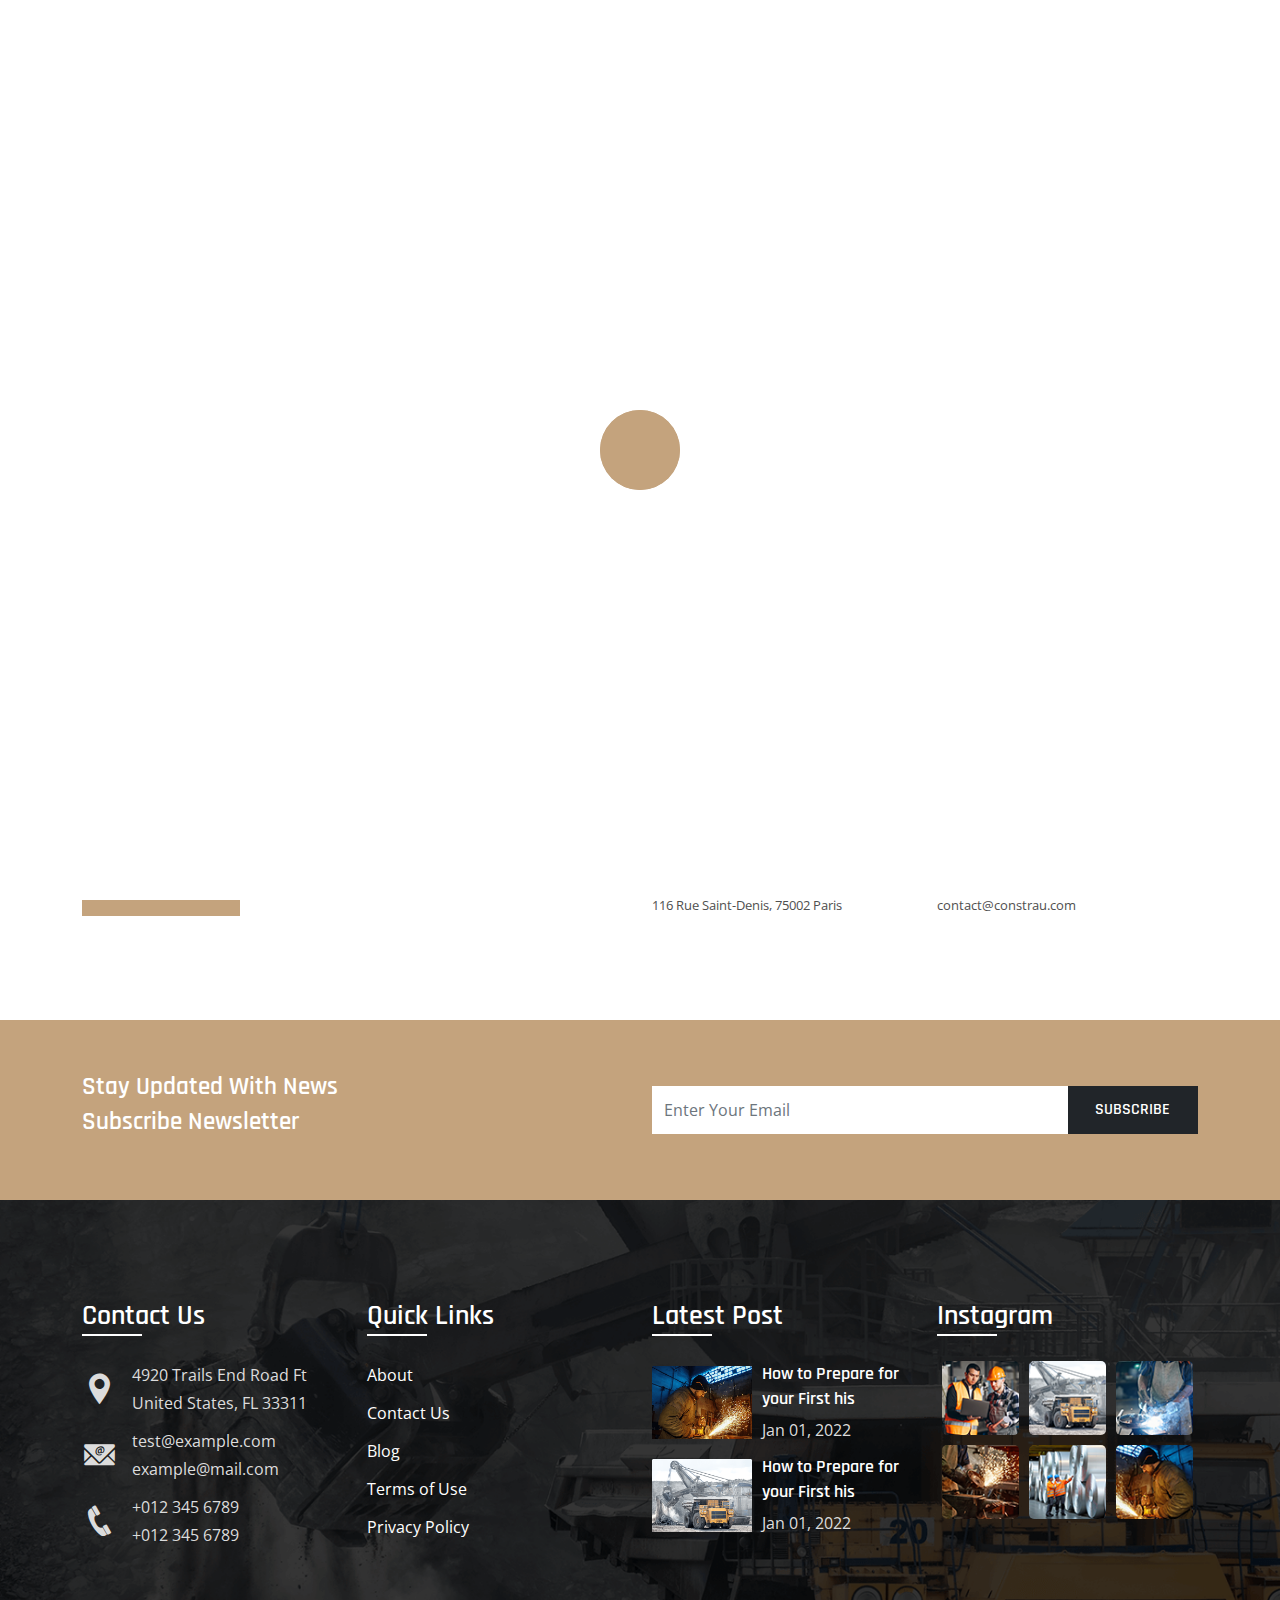
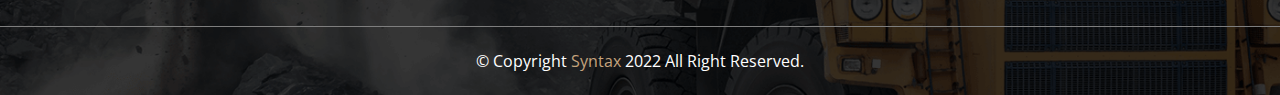
<file: contact.html>
<!DOCTYPE html>
<html lang="en">

<head>
    <meta charset="UTF-8">
    <meta http-equiv="X-UA-Compatible" content="IE=edge">
    <meta name="viewport" content="width=device-width, initial-scale=1.0">

    <title>Contact - Syntax Html Responsive Template</title>
    <!-- ==============favicon=============== -->
    <link rel="shortcut icon" type="image/png" href="assets/img/fev.png" />
    <!-- =======IcoFont======== -->
    <link rel="stylesheet" href="assets/fonts/icofont.min.css">
    <!-- =======bootstrap====== -->
    <link rel="stylesheet" href="assets/css/bootstrap/bootstrap.min.css">
    <!-- ========slider====== -->
    <link rel="stylesheet" href="assets/css/swiper/swiper-bundle.min.css">
    <!-- ==========this sass============ -->
    <link rel="stylesheet" href="assets/css/home-1.css">
    <!-- ======default====== -->
    <link rel="stylesheet" href="assets/css/default.css">
    <!-- ========layout============ -->
    <link rel="stylesheet" href="assets/css/layout.css">
    <!-- ====style===== -->
    <link rel="stylesheet" href="assets/css/style.css">
    <!-- ====responsive ==== -->
    <link rel="stylesheet" href="assets/css/responsive.css">
</head>

<body>
    <!-- ========main wrapper ========== -->
    <div class="main-wrapper">
        <!-- ======preloader==== -->
        <div id="preloader">
            <div class="loader3">
                <span></span>
                <span></span>
            </div>
        </div>
        <!-- ======preloader==== -->
        <!-- ==============back to top======== -->
        <a class="scroll__top" href="#">
            <i class="icofont-scroll-long-up"></i>
        </a>
        <!-- ============back to top end========= -->
        <!-- =====navigation===== -->
        <!-- header  -->
        <header>
            <!-- top header  -->
            <div class="top-header">
                <!-- container  -->
                <div class="container">
                    <!-- top header  -->
                    <div class="top-head-content">
                        <div class="contact-list">
                            <ul class="top-nav-ul">
                                <li>
                                    <a href="tel:123-456-7890"><i class="icofont-phone ico-top"></i> <span>+990 - 565
                                            658 482</span></a>
                                </li>
                                <li>
                                    <a href="mailto:info@example.com"><i class="icofont-email ico-top"></i>
                                        <span>info@example.com</span></a>
                                </li>
                            </ul>
                        </div>
                        <div class="top-nav-link">
                            <ul class="top-nav-ul">

                                <li><a href="login.html"><i class="icofont-login"></i> Login</a></li>
                                <li><a href="register.html"><i class="icofont-ui-user"></i> Register</a></li>
                            </ul>
                        </div>
                    </div>
                    <!-- top header end  -->
                </div>
                <!-- container end  -->
            </div>
            <!-- top header end  -->
            <!-- main navigation  -->
            <div class="main-navigation">
                <!-- container  -->
                <div class="container nav-w-fiexd">
                    <!-- nav  -->
                    <nav class="navigation">
                        <div class="logo-div">
                            <a href="index.html" class="logo"><img src="assets/img/logo2.jpg" alt="Image not found"></a>
                        </div>
                        <div class="menu">
                            <button class="menu-close"><i class="icofont-close"></i></button>
                            <ul class="menu-ul">
                                <li class="nav-list"><a href="index.html" class="nav-link">Home </a>
                                <li class="nav-list"><a href="about.html" class="nav-link">About Us</a></li>
                                <li class="nav-list"><a href="service.html" class="nav-link">Service</a></li>
                                <li class="nav-list"><a href="#" class="nav-link">Blog <i
                                            class="icofont-rounded-down"></i></a>
                                    <div class="dp-menu">
                                        <ul class="dp-ul">
                                            <li> <a href="blog.html" class="dp-link">Blog</a></li>
                                            <li> <a href="blog-details.html" class="dp-link">Blog Details</a></li>
                                        </ul>
                                    </div>
                                </li>
                                <li class="nav-list"><a href="#" class="nav-link">Pages <i
                                            class="icofont-rounded-down"></i></a>
                                    <div class="dp-menu">
                                        <ul class="dp-ul">
                                            <li>
                                                <a href="project.html" class="dp-link">Project</a>
                                            </li>
                                            <li>
                                                <a href="project-details.html" class="dp-link">Project Details</a>
                                            </li>
                                            <li>
                                                <a href="service.html" class="dp-link">Service</a>
                                            </li>
                                            <li>
                                                <a href="service-show.html" class="dp-link">Service Details</a>
                                            </li>
                                            <li>
                                                <a href="team.html" class="dp-link">Team</a>
                                            </li>
                                            <li>
                                                <a href="team-details.html" class="dp-link">Team Details</a>
                                            </li>
                                            <li>
                                                <a href="faq.html" class="dp-link">FAQ</a>
                                            </li>
                                            <li>
                                                <a href="error.html" class="dp-link">Error 404</a>
                                            </li>
                                        </ul>
                                    </div>
                                </li>
                                <li class="nav-list"><a href="contact.html" class="nav-link">Contact</a></li>
                            </ul>
                            <a href="" class="s-custom-btn">GET A QUOTE</a>

                        </div>
                        <button class="toggle"><i class="icofont-navigation-menu"></i></button>
                    </nav>
                    <!-- nav end  -->
                </div>
                <!-- container end  -->
            </div>
            <!-- main navigation end  -->
        </header>
        <!-- header end  -->
        <!-- =====navigation end ===== -->


        <!-- body wrapper  -->
        <div class="body-wrapper">

            <!-- ==========page banner ========== -->
            <div class="page-ban">
                <div class="page-ban-inner">
                    <div class="container">
                        <div class="page-content">
                            <h2 class="page-title">
                                Contact
                            </h2>
                            <div class="page-url">
                                <a href="index.html" class="old-page">Home </a> /
                                <p>Contact</p>
                            </div>

                        </div>
                    </div>
                </div>
            </div>
            <!-- ==========page banner end ====== -->
            <!-- ============Contact ======== -->
            <div class="contact cpy-8">
                <div class="container">
                    <div class="row">
                        <div class="col-md-6 mb-4">
                            <div class="form-content">
                                <h2 class="form-title">
                                    GET IN TOUCH
                                </h2>
                                <p>All or submit our online form to request an estimate or for general questions about
                                    U.S. Certified Contractors and our services.</p>

                                <div class="contact-form mt-4">
                                    <form action="#" onsubmit="myFunction()">
                                        <div class="row">
                                            <div class="col-sm-6 my-2">
                                                <div class="input-container">
                                                    <input id="first-name" class="form-control" type="text" pattern=".+"
                                                        required />
                                                    <label class="label" for="first-name">First Name</label>
                                                </div>
                                            </div>
                                            <div class="col-sm-6 my-2">
                                                <div class="input-container">
                                                    <input id="Last-name" class="form-control" type="text" pattern=".+"
                                                        required />
                                                    <label class="label" for="Last-name">Last Name</label>
                                                </div>
                                            </div>
                                            <div class="col-sm-6 my-2">
                                                <div class="input-container">
                                                    <input id="email" class="form-control" type="email" pattern=".+"
                                                        required />
                                                    <label class="label" for="email">Your Email</label>
                                                </div>
                                            </div>
                                            <div class="col-sm-6 my-2">
                                                <div class="input-container">
                                                    <input id="phone" class="form-control" type="text" pattern=".+"
                                                        required />
                                                    <label class="label" for="phone">Phone Number</label>
                                                </div>
                                            </div>
                                            <div class="col-md-12 my-2">
                                                <div class="input-container">
                                                    <input id="subject" class="form-control" type="text" pattern=".+"
                                                        required />
                                                    <label class="label" for="subject">Subject</label>
                                                </div>
                                            </div>
                                            <div class="col-md-12 my-2">
                                                <div class="input-container">
                                                    <textarea name="message" id="message" class="form-control" rows="5"
                                                        pattern=".+" required></textarea>
                                                    <label class="label" for="message">Message</label>
                                                </div>
                                            </div>
                                            <div class="col-12 mt-3">
                                                <button type="submit" class="custom-btn">Send
                                                    Message</button>
                                            </div>
                                        </div>
                                    </form>
                                </div>
                            </div>
                        </div>
                        <div class="col-md-6 mt-1">
                            <div class="map-address">
                                <iframe
                                    src="https://www.google.com/maps/embed?pb=!1m14!1m8!1m3!1d14595.21712823787!2d90.4009008!3d23.8610827!3m2!1i1024!2i768!4f13.1!3m3!1m2!1s0x0%3A0xbf922ce212df4e67!2sSpeedDigit%20Software%20Solution!5e0!3m2!1sen!2sbd!4v1662205611606!5m2!1sen!2sbd"
                                    width="100%" height="300" style="border:0;" allowfullscreen="" loading="lazy"
                                    referrerpolicy="no-referrer-when-downgrade"></iframe>
                            </div>
                            <div class="row">
                                <div class="col-md-6">
                                    <div class="address mt-4">
                                        <h4>Location</h4>
                                        <p>34 Steuben St, Brooklyn, NY 11205</p>
                                        <p>407 St John St Islington, London</p>
                                        <p>116 Rue Saint-Denis, 75002 Paris</p>
                                    </div>
                                </div>
                                <div class="col-md-6">
                                    <div class="address mt-4">
                                        <h4>Contact Info</h4>
                                        <p>(205)-509-1845</p>
                                        <p>info@example.com</p>
                                        <p>contact@constrau.com</p>
                                    </div>
                                </div>
                            </div>
                        </div>
                    </div>
                </div>
            </div>

            <!-- ============Contact end  ======== -->
            <!-- ===========subscribe ================= -->
            <div class="subscribe-area">
                <div class="container">
                    <div class="row">
                        <div class="col-md-6">
                            <div class="subscribe-content">
                                <h3>stay Updated with news <br>subscribe newsletter</h3>
                            </div>
                        </div>
                        <div class="col-md-6">
                            <form class="hero-form" action="#">
                                <div class="input-group">
                                    <input type="text" class="form-control subscribtion-input"
                                        placeholder="Enter Your Email">
                                    <button type="submit" class="custom-btn bg-dark">Subscribe</button>
                                </div>
                            </form>
                        </div>
                    </div>
                </div>
            </div>
            <!-- ===========subscribe end================= -->
            <!-- ===================footer ================ -->
            <footer>
                <div class="footer-bg ">
                    <div class="cpt-6 cmb-5">
                        <div class="container">
                            <div class="row">
                                <div class="col-lg-3 col-md-6 col-sm-6 mb-4">
                                    <div class="footer-sc">
                                        <div class="bar-title">
                                            <h3>Contact Us</h3>
                                        </div>
                                        <div class="footer-content">


                                            <ul class="footer-ul">
                                                <li>
                                                    <i class="icofont-location-pin"></i>
                                                    <p>4920 Trails End Road Ft United States, FL 33311</p>
                                                </li>

                                                <li>
                                                    <i class="icofont-email"></i>
                                                    <div class="contact-list">
                                                        <p>test@example.com</p>
                                                        <p>example@mail.com</p>
                                                    </div>
                                                </li>

                                                <li>
                                                    <i class="icofont-phone"></i>
                                                    <div class="contact-list">
                                                        <p>+012 345 6789</p>
                                                        <p>+012 345 6789</p>
                                                    </div>
                                                </li>
                                            </ul>
                                        </div>
                                    </div>
                                </div>
                                <div class="col-lg-3 col-md-6 col-sm-6 mb-4">
                                    <div class="footer-sc">
                                        <div class="bar-title">
                                            <h3>Quick Links</h3>
                                        </div>
                                        <div class="footer-content">
                                            <ul class="footer-ul">
                                                <li>
                                                    <a href="about.html" class="foot-link">About</a>
                                                </li>
                                                <li>
                                                    <a href="contact.html" class="foot-link">Contact Us</a>
                                                </li>
                                                <li>
                                                    <a href="blog.html" class="foot-link">Blog</a>
                                                </li>
                                                <li>
                                                    <a href="trams.html" class="foot-link">Terms of Use</a>
                                                </li>
                                                <li>
                                                    <a href="" class="foot-link">Privacy Policy</a>
                                                </li>

                                            </ul>
                                        </div>
                                    </div>
                                </div>
                                <div class="col-lg-3 col-md-6 col-sm-6 mb-4">
                                    <div class="footer-sc">
                                        <div class="bar-title">
                                            <h3>Latest Post</h3>
                                        </div>
                                        <div class="footer-content">
                                            <ul class="footer-ul">
                                                <li>
                                                    <div class="latest-news">
                                                        <img src="assets/img/blog/1.png" alt="Image not found">
                                                        <div class="news-details">
                                                            <a href="blog-details.html" class="news-title">How to
                                                                Prepare for your First his</a>
                                                            <p>Jan 01, 2022</p>
                                                        </div>
                                                    </div>
                                                </li>
                                                <li>
                                                    <div class="latest-news">
                                                        <img src="assets/img/blog/2.png" alt="Image not found">
                                                        <div class="news-details">
                                                            <a href="blog-details.html" class="news-title">How to
                                                                Prepare for your First his</a>
                                                            <p>Jan 01, 2022</p>
                                                        </div>
                                                    </div>
                                                </li>
                                            </ul>
                                        </div>
                                    </div>
                                </div>
                                <div class="col-lg-3 col-md-6 col-sm-6 mb-4">
                                    <div class="footer-sc">
                                        <div class="bar-title">
                                            <h3>Instagram</h3>
                                        </div>
                                        <div class="footer-content">
                                            <div class="instra-feed">
                                                <div class="instra">
                                                    <img src="assets/img/instra/1.png" alt="Image not found">
                                                    <a href="" class="instra-link"> <span
                                                            class="icofont-instagram insta"></span></a>
                                                </div>
                                                <div class="instra">
                                                    <img src="assets/img/instra/2.png" alt="Image not found">
                                                    <a href="" class="instra-link"> <span
                                                            class="icofont-instagram insta"></span></a>

                                                </div>
                                                <div class="instra">
                                                    <img src="assets/img/instra/3.png" alt="Image not found">
                                                    <a href="" class="instra-link"> <span
                                                            class="icofont-instagram insta"></span></a>

                                                </div>
                                                <div class="instra">
                                                    <img src="assets/img/instra/4.png" alt="Image not found">
                                                    <a href="" class="instra-link"> <span
                                                            class="icofont-instagram insta"></span></a>

                                                </div>
                                                <div class="instra">
                                                    <img src="assets/img/instra/5.png" alt="Image not found">
                                                    <a href="" class="instra-link"> <span
                                                            class="icofont-instagram insta"></span></a>

                                                </div>
                                                <div class="instra">
                                                    <img src="assets/img/instra/6.png" alt="Image not found">
                                                    <a href="" class="instra-link"> <span
                                                            class="icofont-instagram insta"></span></a>

                                                </div>
                                            </div>
                                        </div>
                                    </div>
                                </div>
                            </div>
                        </div>
                    </div>

                    <div class="copyright">
                        <div class="container">
                            <div class="text-center">
                                <p>&copy; Copyright <a href="index.html">Syntax</a> 2022 All Right Reserved.</p>
                            </div>
                        </div>
                    </div>
                </div>
            </footer>
            <!-- ===================footer end================ -->
        </div>
        <!-- body wrapper end -->
    </div>
    <!-- =====main wrapper end ===== -->



    <!-- ======script======= -->
    <!-- =====jquery===== -->
    <script src="assets/js/jquery.min.js"></script>
    <!-- =====bootstrap===== -->
    <script src="assets/js/bootstrap.bundle.min.js"></script>
    <!-- ======slider===== -->
    <script src="assets/js/swiper-bundle.min.js"></script>
    <!-- ======custom script====== -->
    <script src="assets/js/app.js"></script>
</body>

</html>
</file>
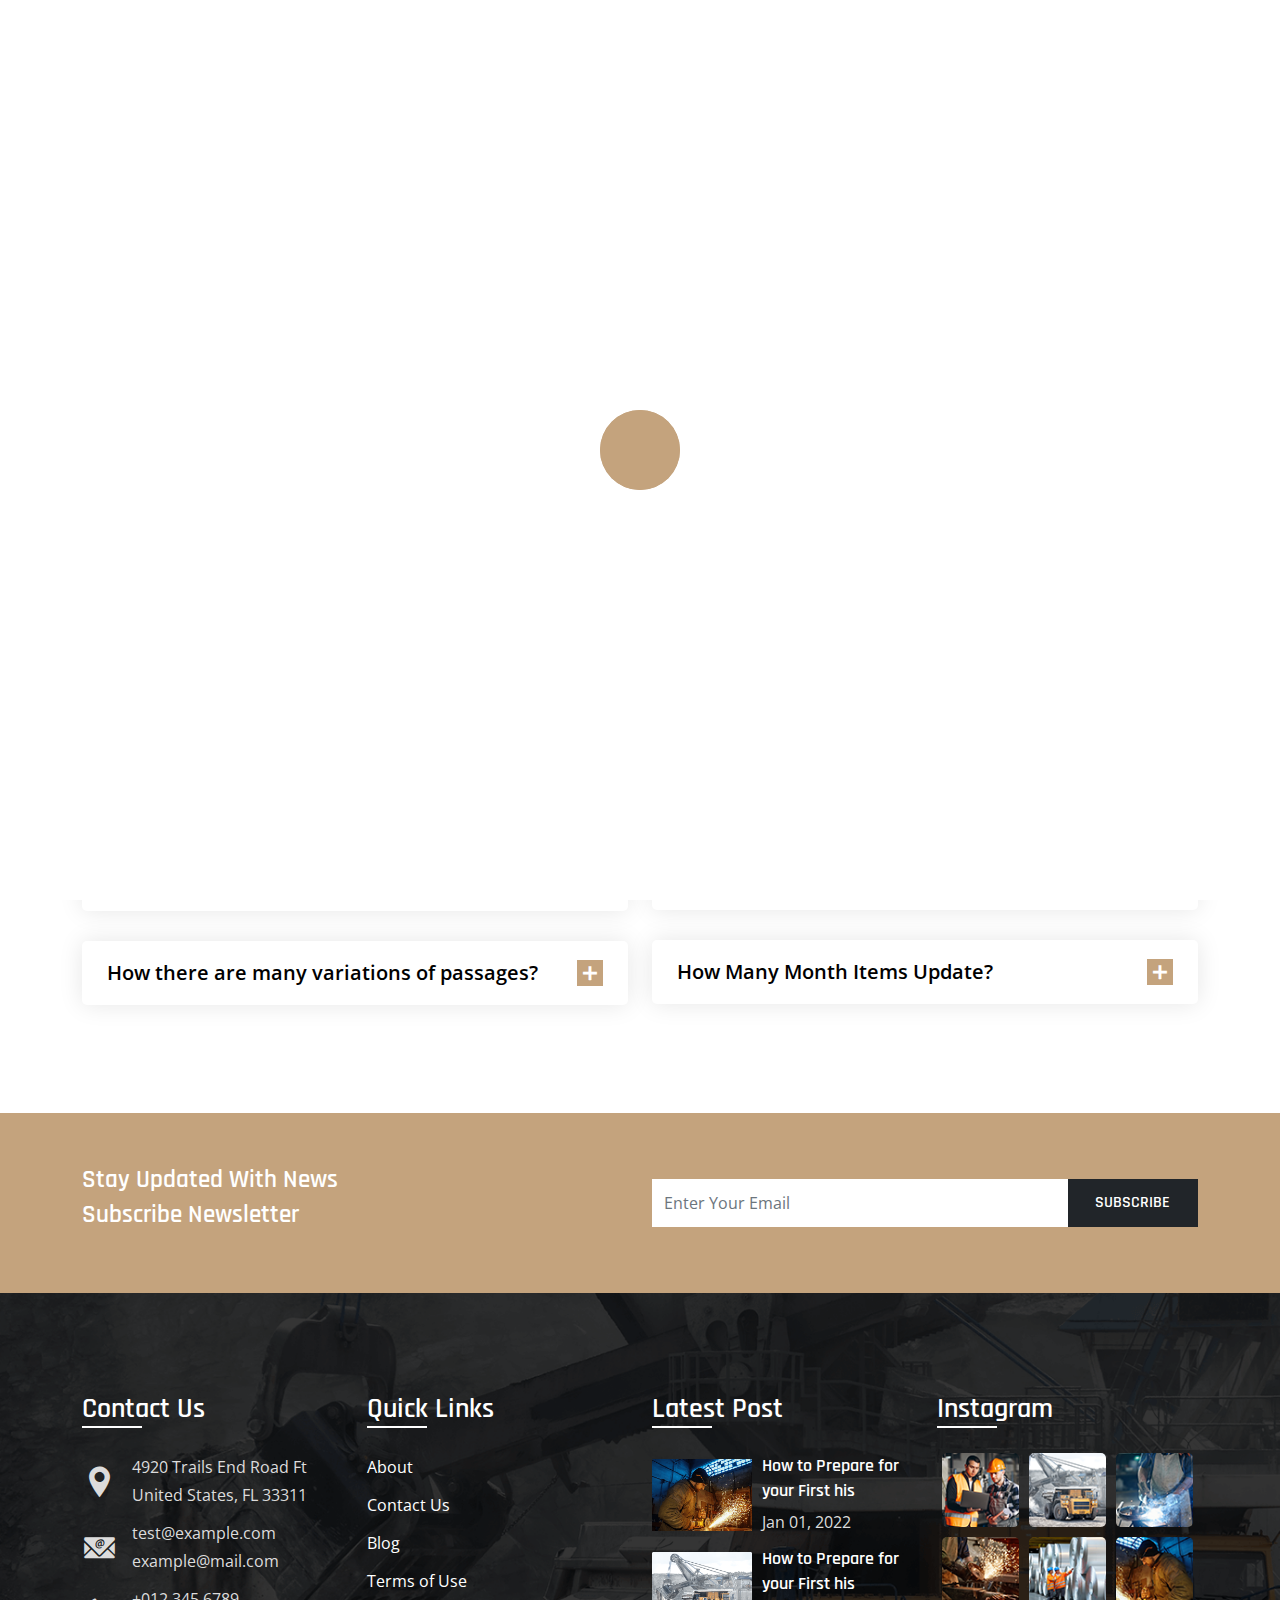
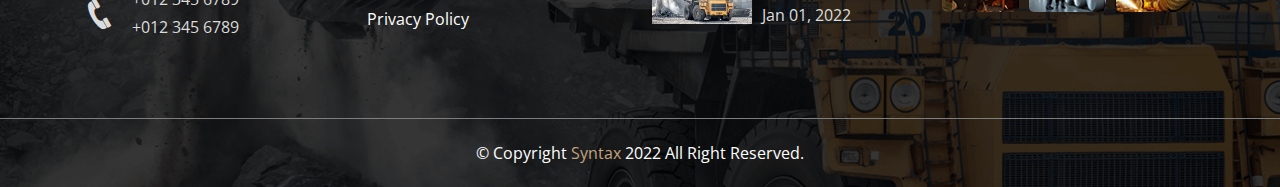
<file: faq.html>
<!DOCTYPE html>
<html lang="en">

<head>
    <meta charset="UTF-8">
    <meta http-equiv="X-UA-Compatible" content="IE=edge">
    <meta name="viewport" content="width=device-width, initial-scale=1.0">

    <title>FAQ - Syntax Html Responsive Template</title>
    <!-- ==============favicon=============== -->
    <link rel="shortcut icon" type="image/png" href="assets/img/fev.png" />
    <!-- =======IcoFont======== -->
    <link rel="stylesheet" href="assets/fonts/icofont.min.css">
    <!-- =======bootstrap====== -->
    <link rel="stylesheet" href="assets/css/bootstrap/bootstrap.min.css">
    <!-- ========slider====== -->
    <link rel="stylesheet" href="assets/css/swiper/swiper-bundle.min.css">
    <!-- ==========this sass============ -->
    <link rel="stylesheet" href="assets/css/home-1.css">
    <!-- ======default====== -->
    <link rel="stylesheet" href="assets/css/default.css">
    <!-- ========layout============ -->
    <link rel="stylesheet" href="assets/css/layout.css">
    <!-- ====style===== -->
    <link rel="stylesheet" href="assets/css/style.css">
    <!-- ====responsive ==== -->
    <link rel="stylesheet" href="assets/css/responsive.css">
</head>

<body>
    <!-- ========main wrapper ========== -->
    <div class="main-wrapper">
        <!-- ======preloader==== -->
        <div id="preloader">
            <div class="loader3">
                <span></span>
                <span></span>
            </div>
        </div>
        <!-- ======preloader==== -->
        <!-- ==============back to top======== -->
        <a class="scroll__top" href="#">
            <i class="icofont-scroll-long-up"></i>
        </a>
        <!-- ============back to top end========= -->
        <!-- =====navigation===== -->
        <!-- header  -->
        <header>
            <!-- top header  -->
            <div class="top-header">
                <!-- container  -->
                <div class="container">
                    <!-- top header  -->
                    <div class="top-head-content">
                        <div class="contact-list">
                            <ul class="top-nav-ul">
                                <li>
                                    <a href="tel:123-456-7890"><i class="icofont-phone ico-top"></i> <span>+990 - 565
                                            658 482</span></a>
                                </li>
                                <li>
                                    <a href="mailto:info@example.com"><i class="icofont-email ico-top"></i>
                                        <span>info@example.com</span></a>
                                </li>
                            </ul>
                        </div>
                        <div class="top-nav-link">
                            <ul class="top-nav-ul">

                                <li><a href="login.html"><i class="icofont-login"></i> Login</a></li>
                                <li><a href="register.html"><i class="icofont-ui-user"></i> Register</a></li>
                            </ul>
                        </div>
                    </div>
                    <!-- top header end  -->
                </div>
                <!-- container end  -->
            </div>
            <!-- top header end  -->
            <!-- main navigation  -->
            <div class="main-navigation">
                <!-- container  -->
                <div class="container nav-w-fiexd">
                    <!-- nav  -->
                    <nav class="navigation">
                        <div class="logo-div">
                            <a href="index.html" class="logo"><img src="assets/img/logo2.jpg" alt="Image not found"></a>
                        </div>
                        <div class="menu">
                            <button class="menu-close"><i class="icofont-close"></i></button>
                            <ul class="menu-ul">
                                <li class="nav-list"><a href="index.html" class="nav-link">Home </a>
                                <li class="nav-list"><a href="about.html" class="nav-link">About Us</a></li>
                                <li class="nav-list"><a href="service.html" class="nav-link">Service</a></li>
                                <li class="nav-list"><a href="#" class="nav-link">Blog <i
                                            class="icofont-rounded-down"></i></a>
                                    <div class="dp-menu">
                                        <ul class="dp-ul">
                                            <li> <a href="blog.html" class="dp-link">Blog</a></li>
                                            <li> <a href="blog-details.html" class="dp-link">Blog Details</a></li>
                                        </ul>
                                    </div>
                                </li>
                                <li class="nav-list"><a href="#" class="nav-link">Pages <i
                                            class="icofont-rounded-down"></i></a>
                                    <div class="dp-menu">
                                        <ul class="dp-ul">
                                            <li>
                                                <a href="project.html" class="dp-link">Project</a>
                                            </li>
                                            <li>
                                                <a href="project-details.html" class="dp-link">Project Details</a>
                                            </li>
                                            <li>
                                                <a href="service.html" class="dp-link">Service</a>
                                            </li>
                                            <li>
                                                <a href="service-show.html" class="dp-link">Service Details</a>
                                            </li>
                                            <li>
                                                <a href="team.html" class="dp-link">Team</a>
                                            </li>
                                            <li>
                                                <a href="team-details.html" class="dp-link">Team Details</a>
                                            </li>
                                            <li>
                                                <a href="faq.html" class="dp-link">FAQ</a>
                                            </li>
                                            <li>
                                                <a href="error.html" class="dp-link">Error 404</a>
                                            </li>
                                        </ul>
                                    </div>
                                </li>
                                <li class="nav-list"><a href="contact.html" class="nav-link">Contact</a></li>
                            </ul>
                            <a href="" class="s-custom-btn">GET A QUOTE</a>

                        </div>
                        <button class="toggle"><i class="icofont-navigation-menu"></i></button>
                    </nav>
                    <!-- nav end  -->
                </div>
                <!-- container end  -->
            </div>
            <!-- main navigation end  -->
        </header>
        <!-- header end  -->
        <!-- =====navigation end ===== -->


        <!-- body wrapper  -->
        <div class="body-wrapper">

            <!-- ==========page banner ========== -->
            <div class="page-ban">
                <div class="page-ban-inner">
                    <div class="container">
                        <div class="page-content">
                            <h2 class="page-title">
                                FAQ PAGE
                            </h2>
                            <div class="page-url">
                                <a href="index.html" class="old-page">Home </a> /
                                <p>FAQ</p>
                            </div>

                        </div>
                    </div>
                </div>
            </div>
            <!-- ==========page banner end ====== -->
            <!-- ===================faq section =========== -->
            <section>
                <!-- ========faq sec========== -->
                <div class="faq-sec cpy-6">
                    <!-- container  -->
                    <div class="container">
                        <!-- row  -->
                        <div class="row">
                            <div class="sec-title">
                                <div class="col-lg-7 col-md-8 col-sm-10">
                                    <div class="sec-head">
                                        <h4>PROFESSIONAL Questions</h4>
                                        <h2>Frequently Asked Questions</h2>
                                        <p>Lorem ipsum dolor sit amet, consectetur adipiscing elit, sed do eiusmod <br>
                                            tempor incididunt ut labore et dolore magna aliqua</p>
                                    </div>
                                </div>
                            </div>
                        </div>
                        <!--  -->
                        <div class="mt-5 mb-2">
                            <!-- row end  -->
                            <!-- row  -->
                            <div class="row">
                                <div class="col-md-6 col-lg-6">
                                    <div class="faq-main">
                                        <div class="faq-content">
                                            <div class="faq-que">
                                                <button>How To Make Website Easy Edit?</button> <i
                                                    class="icofont-minus"></i>
                                            </div>
                                            <div class="faq-ans">
                                                <p>write your profissional text here and you can styling and customi
                                                    form style or advanced ta or check documentation for more details
                                                    write your profissional text here and you can styling </p>
                                            </div>
                                        </div>
                                        <div class="faq-content">
                                            <div class="faq-que">
                                                <button>How To Make Auto Update?</button> <i class="icofont-plus"></i>
                                            </div>
                                            <div class="faq-ans">
                                                <p>Lorem ipsum dolor sit amet, consectetur adipiscing elit, sed do
                                                    eiusmod tempor <br> incididunt ut labore et dolore magna aliqua
                                                    standard dummy text ever since the 1500s, when an unknown</p>
                                            </div>
                                        </div>
                                        <div class="faq-content">
                                            <div class="faq-que">
                                                <button>How there are many variations of passages?</button><i
                                                    class="icofont-plus"></i>
                                            </div>
                                            <div class="faq-ans">
                                                <p>It is a long established fact that a reader will be distracted by the
                                                    readable content of a page when looking at its layout. The point of
                                                    using Lorem Ipsum is that it has a more-or-less.</p>
                                            </div>
                                        </div>
                                    </div>
                                </div>
                                <div class="col-md-6 col-lg-6">
                                    <div class="faq-main">
                                        <div class="faq-content">
                                            <div class="faq-que">
                                                <button>How there are many variations of passages?</button> <i
                                                    class="icofont-minus"></i>
                                            </div>
                                            <div class="faq-ans">
                                                <p>write your profissional text here and you can styling and customi
                                                    form style or advanced ta or check documentation for more details
                                                    write your profissional text here and you can styling </p>
                                            </div>
                                        </div>
                                        <div class="faq-content">
                                            <div class="faq-que">
                                                <button>How To Make Website Easy Edit?</button> <i
                                                    class="icofont-minus"></i>
                                            </div>
                                            <div class="faq-ans">
                                                <p>write your profissional text here and you can styling and customi
                                                    form style or advanced ta or check documentation for more details
                                                    write your profissional text here and you can styling </p>
                                            </div>
                                        </div>
                                        <div class="faq-content">
                                            <div class="faq-que">
                                                <button>How To Make Auto Update?</button> <i class="icofont-plus"></i>
                                            </div>
                                            <div class="faq-ans">
                                                <p>Lorem ipsum dolor sit amet, consectetur adipiscing elit, sed do
                                                    eiusmod tempor <br> incididunt ut labore et dolore magna aliqua
                                                    standard dummy text ever since the 1500s, when an unknown</p>
                                            </div>
                                        </div>
                                        <div class="faq-content">
                                            <div class="faq-que">
                                                <button>How Many Month Items Update?</button><i
                                                    class="icofont-plus"></i>
                                            </div>
                                            <div class="faq-ans">
                                                <p>It is a long established fact that a reader will be distracted by the
                                                    readable content of a page when looking at its layout. The point of
                                                    using Lorem Ipsum is that it has a more-or-less.</p>
                                            </div>
                                        </div>
                                    </div>
                                </div>
                            </div>
                            <!-- row end  -->
                        </div>
                        <!--  -->
                    </div>
                    <!-- container end  -->
                </div>
                <!-- =========== faq end ======== -->
            </section>
            <!-- ===================faq section end =========== -->

            <!-- ===========subscribe ================= -->
            <div class="subscribe-area">
                <div class="container">
                    <div class="row">
                        <div class="col-md-6">
                            <div class="subscribe-content">
                                <h3>stay Updated with news <br>subscribe newsletter</h3>
                            </div>
                        </div>
                        <div class="col-md-6">
                            <form class="hero-form" action="#">
                                <div class="input-group">
                                    <input type="text" class="form-control subscribtion-input"
                                        placeholder="Enter Your Email">
                                    <button type="submit" class="custom-btn bg-dark">Subscribe</button>
                                </div>
                            </form>
                        </div>
                    </div>
                </div>
            </div>
            <!-- ===========subscribe end================= -->
            <!-- ===================footer ================ -->
            <footer>
                <div class="footer-bg ">
                    <div class="cpt-6 cmb-5">
                        <div class="container">
                            <div class="row">
                                <div class="col-lg-3 col-md-6 col-sm-6 mb-4">
                                    <div class="footer-sc">
                                        <div class="bar-title">
                                            <h3>Contact Us</h3>
                                        </div>
                                        <div class="footer-content">


                                            <ul class="footer-ul">
                                                <li>
                                                    <i class="icofont-location-pin"></i>
                                                    <p>4920 Trails End Road Ft United States, FL 33311</p>
                                                </li>

                                                <li>
                                                    <i class="icofont-email"></i>
                                                    <div class="contact-list">
                                                        <p>test@example.com</p>
                                                        <p>example@mail.com</p>
                                                    </div>
                                                </li>

                                                <li>
                                                    <i class="icofont-phone"></i>
                                                    <div class="contact-list">
                                                        <p>+012 345 6789</p>
                                                        <p>+012 345 6789</p>
                                                    </div>
                                                </li>
                                            </ul>
                                        </div>
                                    </div>
                                </div>
                                <div class="col-lg-3 col-md-6 col-sm-6 mb-4">
                                    <div class="footer-sc">
                                        <div class="bar-title">
                                            <h3>Quick Links</h3>
                                        </div>
                                        <div class="footer-content">
                                            <ul class="footer-ul">
                                                <li>
                                                    <a href="about.html" class="foot-link">About</a>
                                                </li>
                                                <li>
                                                    <a href="contact.html" class="foot-link">Contact Us</a>
                                                </li>
                                                <li>
                                                    <a href="blog.html" class="foot-link">Blog</a>
                                                </li>
                                                <li>
                                                    <a href="trams.html" class="foot-link">Terms of Use</a>
                                                </li>
                                                <li>
                                                    <a href="" class="foot-link">Privacy Policy</a>
                                                </li>

                                            </ul>
                                        </div>
                                    </div>
                                </div>
                                <div class="col-lg-3 col-md-6 col-sm-6 mb-4">
                                    <div class="footer-sc">
                                        <div class="bar-title">
                                            <h3>Latest Post</h3>
                                        </div>
                                        <div class="footer-content">
                                            <ul class="footer-ul">
                                                <li>
                                                    <div class="latest-news">
                                                        <img src="assets/img/blog/1.png" alt="Image not found">
                                                        <div class="news-details">
                                                            <a href="blog-details.html" class="news-title">How to
                                                                Prepare for your First his</a>
                                                            <p>Jan 01, 2022</p>
                                                        </div>
                                                    </div>
                                                </li>
                                                <li>
                                                    <div class="latest-news">
                                                        <img src="assets/img/blog/2.png" alt="Image not found">
                                                        <div class="news-details">
                                                            <a href="blog-details.html" class="news-title">How to
                                                                Prepare for your First his</a>
                                                            <p>Jan 01, 2022</p>
                                                        </div>
                                                    </div>
                                                </li>
                                            </ul>
                                        </div>
                                    </div>
                                </div>
                                <div class="col-lg-3 col-md-6 col-sm-6 mb-4">
                                    <div class="footer-sc">
                                        <div class="bar-title">
                                            <h3>Instagram</h3>
                                        </div>
                                        <div class="footer-content">
                                            <div class="instra-feed">
                                                <div class="instra">
                                                    <img src="assets/img/instra/1.png" alt="Image not found">
                                                    <a href="" class="instra-link"> <span
                                                            class="icofont-instagram insta"></span></a>
                                                </div>
                                                <div class="instra">
                                                    <img src="assets/img/instra/2.png" alt="Image not found">
                                                    <a href="" class="instra-link"> <span
                                                            class="icofont-instagram insta"></span></a>

                                                </div>
                                                <div class="instra">
                                                    <img src="assets/img/instra/3.png" alt="Image not found">
                                                    <a href="" class="instra-link"> <span
                                                            class="icofont-instagram insta"></span></a>

                                                </div>
                                                <div class="instra">
                                                    <img src="assets/img/instra/4.png" alt="Image not found">
                                                    <a href="" class="instra-link"> <span
                                                            class="icofont-instagram insta"></span></a>

                                                </div>
                                                <div class="instra">
                                                    <img src="assets/img/instra/5.png" alt="Image not found">
                                                    <a href="" class="instra-link"> <span
                                                            class="icofont-instagram insta"></span></a>

                                                </div>
                                                <div class="instra">
                                                    <img src="assets/img/instra/6.png" alt="Image not found">
                                                    <a href="" class="instra-link"> <span
                                                            class="icofont-instagram insta"></span></a>

                                                </div>
                                            </div>
                                        </div>
                                    </div>
                                </div>
                            </div>
                        </div>
                    </div>

                    <div class="copyright">
                        <div class="container">
                            <div class="text-center">
                                <p>&copy; Copyright <a href="index.html">Syntax</a> 2022 All Right Reserved.</p>
                            </div>
                        </div>
                    </div>
                </div>
            </footer>
            <!-- ===================footer end================ -->
        </div>
        <!-- body wrapper end -->
    </div>
    <!-- =====main wrapper end ===== -->



    <!-- ======script======= -->
    <!-- =====jquery===== -->
    <script src="assets/js/jquery.min.js"></script>
    <!-- =====bootstrap===== -->
    <script src="assets/js/bootstrap.bundle.min.js"></script>
    <!-- ======slider===== -->
    <script src="assets/js/swiper-bundle.min.js"></script>
    <!-- ======custom script====== -->
    <script src="assets/js/app.js"></script>
</body>

</html>
</file>
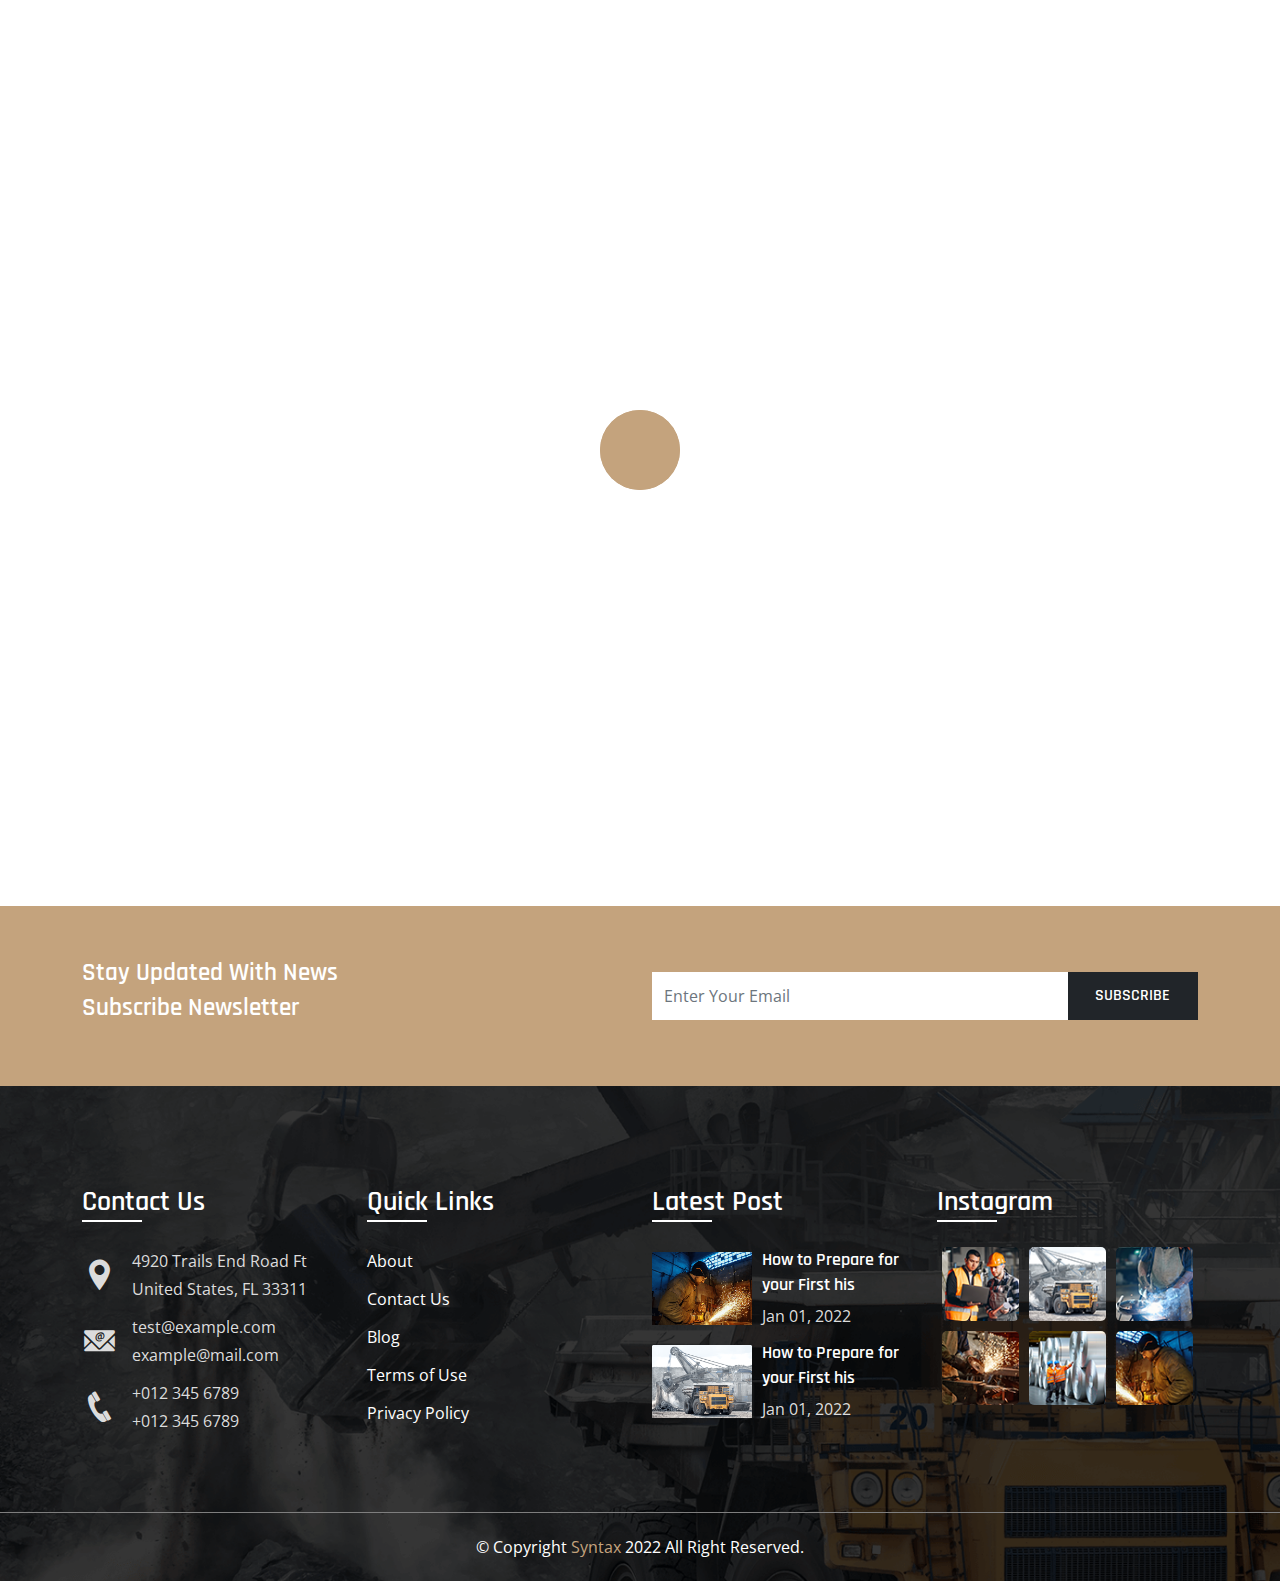
<file: login.html>
<!DOCTYPE html>
<html lang="en">

<head>
    <meta charset="UTF-8">
    <meta http-equiv="X-UA-Compatible" content="IE=edge">
    <meta name="viewport" content="width=device-width, initial-scale=1.0">

    <title>Login - Syntax Html Responsive Template</title>
    <!-- ==============favicon=============== -->
    <link rel="shortcut icon" type="image/png" href="assets/img/fev.png" />
    <!-- =======IcoFont======== -->
    <link rel="stylesheet" href="assets/fonts/icofont.min.css">
    <!-- =======bootstrap====== -->
    <link rel="stylesheet" href="assets/css/bootstrap/bootstrap.min.css">
    <!-- ========slider====== -->
    <link rel="stylesheet" href="assets/css/swiper/swiper-bundle.min.css">
    <!-- ==========this sass============ -->
    <link rel="stylesheet" href="assets/css/home-1.css">
    <!-- ======default====== -->
    <link rel="stylesheet" href="assets/css/default.css">
    <!-- ========layout============ -->
    <link rel="stylesheet" href="assets/css/layout.css">
    <!-- ====style===== -->
    <link rel="stylesheet" href="assets/css/style.css">
    <!-- ====responsive ==== -->
    <link rel="stylesheet" href="assets/css/responsive.css">


</head>

<body>
    <!-- ========main wrapper ========== -->
    <div class="main-wrapper">
        <!-- ======preloader==== -->
        <div id="preloader">
            <div class="loader3">
                <span></span>
                <span></span>
            </div>
        </div>
        <!-- ======preloader==== -->
        <!-- ==============back to top======== -->
        <a class="scroll__top" href="#">
            <i class="icofont-scroll-long-up"></i>
        </a>
        <!-- ============back to top end========= -->
        <!-- =====navigation===== -->
        <!-- header  -->
        <header>
            <!-- top header  -->
            <div class="top-header">
                <!-- container  -->
                <div class="container">
                    <!-- top header  -->
                    <div class="top-head-content">
                        <div class="contact-list">
                            <ul class="top-nav-ul">
                                <li>
                                    <a href="tel:123-456-7890"><i class="icofont-phone ico-top"></i> <span>+990 - 565
                                            658 482</span></a>
                                </li>
                                <li>
                                    <a href="mailto:info@example.com"><i class="icofont-email ico-top"></i>
                                        <span>info@example.com</span></a>
                                </li>
                            </ul>
                        </div>
                        <div class="top-nav-link">
                            <ul class="top-nav-ul">

                                <li><a href="login.html"><i class="icofont-login"></i> Login</a></li>
                                <li><a href="register.html"><i class="icofont-ui-user"></i> Register</a></li>
                            </ul>
                        </div>
                    </div>
                    <!-- top header end  -->
                </div>
                <!-- container end  -->
            </div>
            <!-- top header end  -->
            <!-- main navigation  -->
            <div class="main-navigation">
                <!-- container  -->
                <div class="container nav-w-fiexd">
                    <!-- nav  -->
                    <nav class="navigation">
                        <div class="logo-div">
                            <a href="index.html" class="logo"><img src="assets/img/logo2.jpg" alt="Image not found"></a>
                        </div>
                        <div class="menu">
                            <button class="menu-close"><i class="icofont-close"></i></button>
                            <ul class="menu-ul">
                                <li class="nav-list"><a href="index.html" class="nav-link">Home </a>
                                <li class="nav-list"><a href="about.html" class="nav-link">About Us</a></li>
                                <li class="nav-list"><a href="service.html" class="nav-link">Service</a></li>
                                <li class="nav-list"><a href="#" class="nav-link">Blog <i
                                            class="icofont-rounded-down"></i></a>
                                    <div class="dp-menu">
                                        <ul class="dp-ul">
                                            <li> <a href="blog.html" class="dp-link">Blog</a></li>
                                            <li> <a href="blog-details.html" class="dp-link">Blog Details</a></li>
                                        </ul>
                                    </div>
                                </li>
                                <li class="nav-list"><a href="#" class="nav-link">Pages <i
                                            class="icofont-rounded-down"></i></a>
                                    <div class="dp-menu">
                                        <ul class="dp-ul">
                                            <li>
                                                <a href="project.html" class="dp-link">Project</a>
                                            </li>
                                            <li>
                                                <a href="project-details.html" class="dp-link">Project Details</a>
                                            </li>
                                            <li>
                                                <a href="service.html" class="dp-link">Service</a>
                                            </li>
                                            <li>
                                                <a href="service-show.html" class="dp-link">Service Details</a>
                                            </li>
                                            <li>
                                                <a href="team.html" class="dp-link">Team</a>
                                            </li>
                                            <li>
                                                <a href="team-details.html" class="dp-link">Team Details</a>
                                            </li>
                                            <li>
                                                <a href="faq.html" class="dp-link">FAQ</a>
                                            </li>
                                            <li>
                                                <a href="error.html" class="dp-link">Error 404</a>
                                            </li>
                                        </ul>
                                    </div>
                                </li>
                                <li class="nav-list"><a href="contact.html" class="nav-link">Contact</a></li>
                            </ul>
                            <a href="" class="s-custom-btn">GET A QUOTE</a>

                        </div>
                        <button class="toggle"><i class="icofont-navigation-menu"></i></button>
                    </nav>
                    <!-- nav end  -->
                </div>
                <!-- container end  -->
            </div>
            <!-- main navigation end  -->
        </header>
        <!-- header end  -->
        <!-- =====navigation end ===== -->


        <!-- body wrapper  -->
        <div class="body-wrapper">

            <!-- ============Login form========== -->
            <section>
                <div class="form-wrapper cpy-6">
                    <div class="container">
                        <div class="row justify-content-center">
                            <div class="col-md-6">
                                <div class="form-card">
                                    <div class="form-head mb-4">
                                        <h2 class="form-title">
                                            Sing In
                                        </h2>
                                        <p>Sing In if your are registered user.</p>
                                    </div>
                                    <form action="#">
                                        <div class="row">
                                            <div class="col-md-12 my-2">
                                                <div class="input-container">
                                                    <input id="email" class="form-control" type="email" pattern=".+"
                                                        required />
                                                    <label class="label" for="email">Email</label>
                                                </div>
                                            </div>
                                            <div class="col-md-12 my-2">
                                                <div class="input-container">
                                                    <input id="password" class="form-control" type="password"
                                                        pattern=".+" required />
                                                    <label class="label" for="password">Password</label>
                                                </div>
                                            </div>
                                            <div class="col-md-12 my-2">
                                                <div class="row">
                                                    <div class="col-md-6">
                                                        <div class="form-check">
                                                            <input class="form-check-input" type="checkbox" value=""
                                                                id="defaultCheck1">
                                                            <label class="form-check-label check-label"
                                                                for="defaultCheck1">
                                                                Remember me
                                                            </label>
                                                        </div>
                                                    </div>
                                                    <div class="col-md-6">
                                                        <div class="forgot-div">
                                                            <a href="" class="forgot-link">Forgot Password</a>
                                                        </div>
                                                    </div>
                                                </div>
                                            </div>
                                            <div class="col-12 mt-3">
                                                <div class="d-flex justify-content-center">
                                                    <button type="submit" class="custom-btn">Sing In</button>
                                                </div>
                                            </div>
                                        </div>
                                    </form>

                                    <p class="or-social"> Or</p>

                                    <div class="social-login">
                                        <ul class="login-ul">
                                            <li><a href="" class="social-log"><i class="icofont-facebook"></i></a></li>
                                            <li><a href="" class="social-log"><i class="icofont-google-plus"></i></a>
                                            </li>
                                            <li><a href="" class="social-log"><i class="icofont-twitter"></i></a></li>
                                        </ul>
                                    </div>
                                    <div class="mt-3 return-page">
                                        <p>Don't have a account? </p><a href="register.html" class="back-link"> Sing up
                                            Now</a>
                                    </div>
                                </div>
                            </div>
                        </div>
                    </div>
                </div>
            </section>
            <!-- ============Login form end========== -->
            <!-- ===========subscribe ================= -->
            <div class="subscribe-area">
                <div class="container">
                    <div class="row">
                        <div class="col-md-6">
                            <div class="subscribe-content">
                                <h3>stay Updated with news <br>subscribe newsletter</h3>
                            </div>
                        </div>
                        <div class="col-md-6">
                            <form class="hero-form" action="#">
                                <div class="input-group">
                                    <input type="text" class="form-control subscribtion-input"
                                        placeholder="Enter Your Email">
                                    <button type="submit" class="custom-btn bg-dark">Subscribe</button>
                                </div>
                            </form>
                        </div>
                    </div>
                </div>
            </div>
            <!-- ===========subscribe end================= -->
            <!-- ===================footer ================ -->
            <footer>
                <div class="footer-bg ">
                    <div class="cpt-6 cmb-5">
                        <div class="container">
                            <div class="row">
                                <div class="col-lg-3 col-md-6 col-sm-6 mb-4">
                                    <div class="footer-sc">
                                        <div class="bar-title">
                                            <h3>Contact Us</h3>
                                        </div>
                                        <div class="footer-content">


                                            <ul class="footer-ul">
                                                <li>
                                                    <i class="icofont-location-pin"></i>
                                                    <p>4920 Trails End Road Ft United States, FL 33311</p>
                                                </li>

                                                <li>
                                                    <i class="icofont-email"></i>
                                                    <div class="contact-list">
                                                        <p>test@example.com</p>
                                                        <p>example@mail.com</p>
                                                    </div>
                                                </li>

                                                <li>
                                                    <i class="icofont-phone"></i>
                                                    <div class="contact-list">
                                                        <p>+012 345 6789</p>
                                                        <p>+012 345 6789</p>
                                                    </div>
                                                </li>
                                            </ul>
                                        </div>
                                    </div>
                                </div>
                                <div class="col-lg-3 col-md-6 col-sm-6 mb-4">
                                    <div class="footer-sc">
                                        <div class="bar-title">
                                            <h3>Quick Links</h3>
                                        </div>
                                        <div class="footer-content">
                                            <ul class="footer-ul">
                                                <li>
                                                    <a href="about.html" class="foot-link">About</a>
                                                </li>
                                                <li>
                                                    <a href="contact.html" class="foot-link">Contact Us</a>
                                                </li>
                                                <li>
                                                    <a href="blog.html" class="foot-link">Blog</a>
                                                </li>
                                                <li>
                                                    <a href="trams.html" class="foot-link">Terms of Use</a>
                                                </li>
                                                <li>
                                                    <a href="" class="foot-link">Privacy Policy</a>
                                                </li>

                                            </ul>
                                        </div>
                                    </div>
                                </div>
                                <div class="col-lg-3 col-md-6 col-sm-6 mb-4">
                                    <div class="footer-sc">
                                        <div class="bar-title">
                                            <h3>Latest Post</h3>
                                        </div>
                                        <div class="footer-content">
                                            <ul class="footer-ul">
                                                <li>
                                                    <div class="latest-news">
                                                        <img src="assets/img/blog/1.png" alt="Image not found">
                                                        <div class="news-details">
                                                            <a href="blog-details.html" class="news-title">How to
                                                                Prepare for your First his</a>
                                                            <p>Jan 01, 2022</p>
                                                        </div>
                                                    </div>
                                                </li>
                                                <li>
                                                    <div class="latest-news">
                                                        <img src="assets/img/blog/2.png" alt="Image not found">
                                                        <div class="news-details">
                                                            <a href="blog-details.html" class="news-title">How to
                                                                Prepare for your First his</a>
                                                            <p>Jan 01, 2022</p>
                                                        </div>
                                                    </div>
                                                </li>
                                            </ul>
                                        </div>
                                    </div>
                                </div>
                                <div class="col-lg-3 col-md-6 col-sm-6 mb-4">
                                    <div class="footer-sc">
                                        <div class="bar-title">
                                            <h3>Instagram</h3>
                                        </div>
                                        <div class="footer-content">
                                            <div class="instra-feed">
                                                <div class="instra">
                                                    <img src="assets/img/instra/1.png" alt="Image not found">
                                                    <a href="" class="instra-link"> <span
                                                            class="icofont-instagram insta"></span></a>
                                                </div>
                                                <div class="instra">
                                                    <img src="assets/img/instra/2.png" alt="Image not found">
                                                    <a href="" class="instra-link"> <span
                                                            class="icofont-instagram insta"></span></a>

                                                </div>
                                                <div class="instra">
                                                    <img src="assets/img/instra/3.png" alt="Image not found">
                                                    <a href="" class="instra-link"> <span
                                                            class="icofont-instagram insta"></span></a>

                                                </div>
                                                <div class="instra">
                                                    <img src="assets/img/instra/4.png" alt="Image not found">
                                                    <a href="" class="instra-link"> <span
                                                            class="icofont-instagram insta"></span></a>

                                                </div>
                                                <div class="instra">
                                                    <img src="assets/img/instra/5.png" alt="Image not found">
                                                    <a href="" class="instra-link"> <span
                                                            class="icofont-instagram insta"></span></a>

                                                </div>
                                                <div class="instra">
                                                    <img src="assets/img/instra/6.png" alt="Image not found">
                                                    <a href="" class="instra-link"> <span
                                                            class="icofont-instagram insta"></span></a>

                                                </div>
                                            </div>
                                        </div>
                                    </div>
                                </div>
                            </div>
                        </div>
                    </div>

                    <div class="copyright">
                        <div class="container">
                            <div class="text-center">
                                <p>&copy; Copyright <a href="index.html">Syntax</a> 2022 All Right Reserved.</p>
                            </div>
                        </div>
                    </div>
                </div>
            </footer>
            <!-- ===================footer end================ -->
        </div>
        <!-- body wrapper end -->
    </div>
    <!-- =====main wrapper end ===== -->



    <!-- ======script======= -->
    <!-- =====jquery===== -->
    <script src="assets/js/jquery.min.js"></script>
    <!-- =====bootstrap===== -->
    <script src="assets/js/bootstrap.bundle.min.js"></script>
    <!-- ======slider===== -->
    <script src="assets/js/swiper-bundle.min.js"></script>
    <!-- ======custom script====== -->
    <script src="assets/js/app.js"></script>
</body>

</html>
</file>
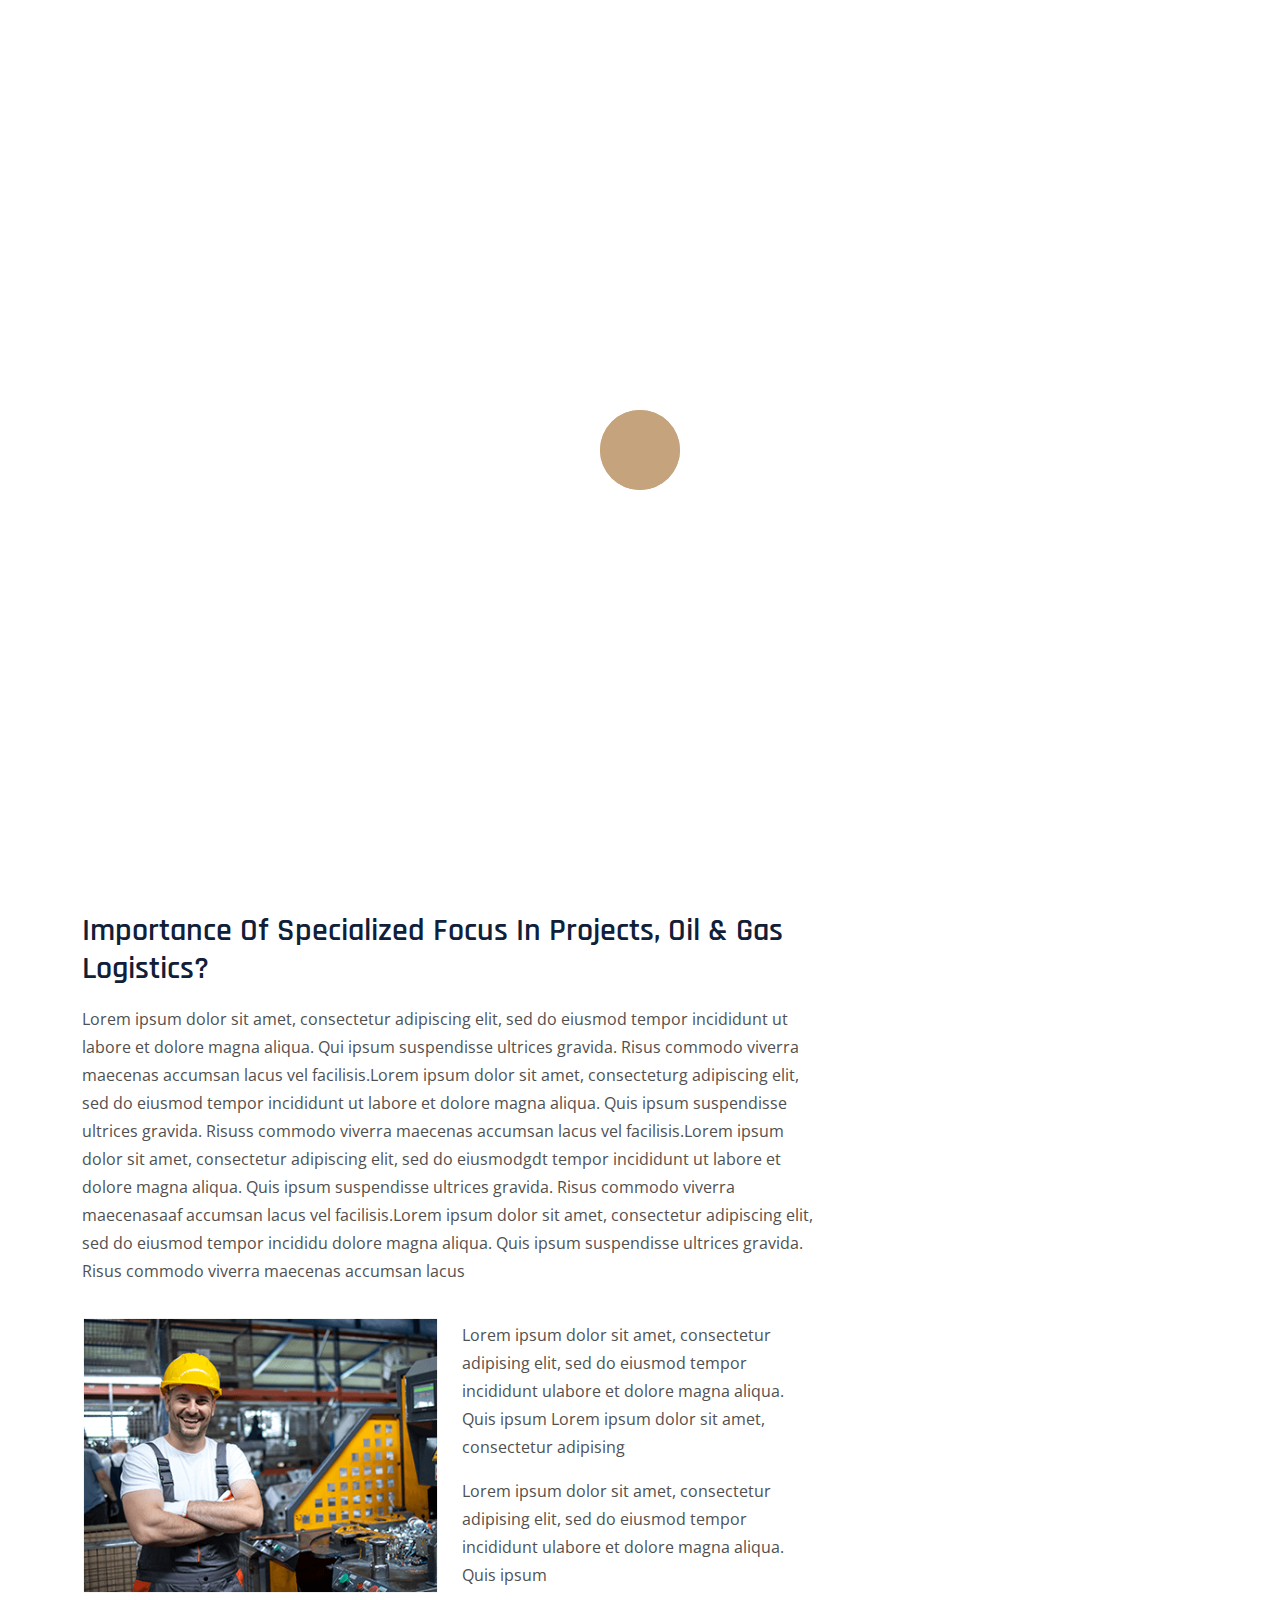
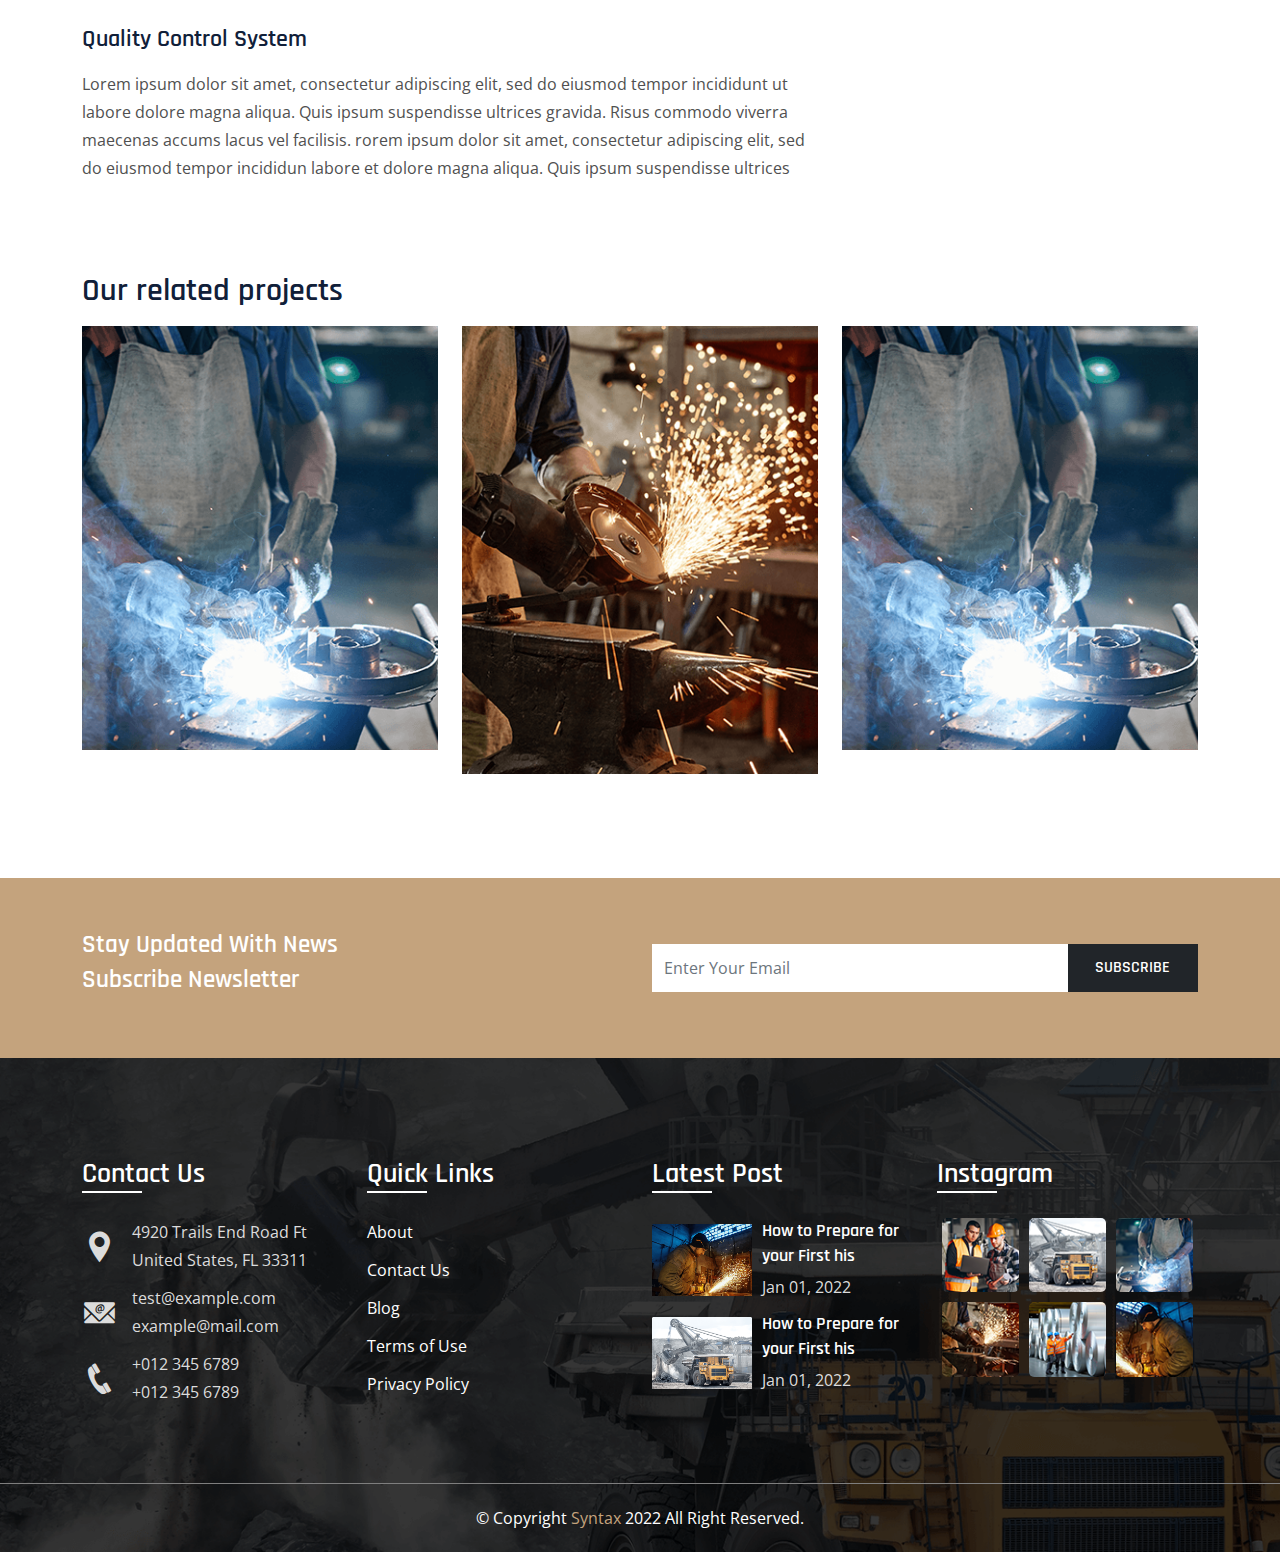
<file: project-details.html>
<!DOCTYPE html>
<html lang="zxx">

<head>
    <meta charset="UTF-8">
    <meta http-equiv="X-UA-Compatible" content="IE=edge">
    <meta name="viewport" content="width=device-width, initial-scale=1.0">

    <title>Project Details - Syntax Html Responsive Template</title>
    <!-- ==============favicon=============== -->
    <link rel="shortcut icon" type="image/png" href="assets/img/fev.png" />
    <!-- =======IcoFont======== -->
    <link rel="stylesheet" href="assets/fonts/icofont.min.css">
    <!-- =======bootstrap====== -->
    <link rel="stylesheet" href="assets/css/bootstrap/bootstrap.min.css">
    <!-- ========slider====== -->
    <link rel="stylesheet" href="assets/css/swiper/swiper-bundle.min.css">
    <!-- ===========Detraction hover========== -->
    <link rel="stylesheet" href="assets/css/directional-hover.min.css">
    <!-- ==========this sass============ -->
    <link rel="stylesheet" href="assets/css/home-1.css">
    <!-- ======default====== -->
    <link rel="stylesheet" href="assets/css/default.css">
    <!-- ========layout============ -->
    <link rel="stylesheet" href="assets/css/layout.css">
    <!-- ====style===== -->
    <link rel="stylesheet" href="assets/css/style.css">
    <!-- ====responsive ==== -->
    <link rel="stylesheet" href="assets/css/responsive.css">
</head>

<body>
    <!-- ========main wrapper ========== -->
    <div class="main-wrapper">
        <!-- ======preloader==== -->
        <div id="preloader">
            <div class="loader3">
                <span></span>
                <span></span>
            </div>
        </div>
        <!-- ======preloader==== -->
        <!-- ==============back to top======== -->
        <a class="scroll__top" href="#">
            <i class="icofont-scroll-long-up"></i>
        </a>
        <!-- ============back to top end========= -->
        <!-- =====navigation===== -->
        <!-- header  -->
        <header>
            <!-- top header  -->
            <div class="top-header">
                <!-- container  -->
                <div class="container">
                    <!-- top header  -->
                    <div class="top-head-content">
                        <div class="contact-list">
                            <ul class="top-nav-ul">
                                <li>
                                    <a href="tel:123-456-7890"><i class="icofont-phone ico-top"></i> <span>+990 - 565
                                            658 482</span></a>
                                </li>
                                <li>
                                    <a href="mailto:info@example.com"><i class="icofont-email ico-top"></i>
                                        <span>info@example.com</span></a>
                                </li>
                            </ul>
                        </div>
                        <div class="top-nav-link">
                            <ul class="top-nav-ul">

                                <li><a href="login.html"><i class="icofont-login"></i> Login</a></li>
                                <li><a href="register.html"><i class="icofont-ui-user"></i> Register</a></li>
                            </ul>
                        </div>
                    </div>
                    <!-- top header end  -->
                </div>
                <!-- container end  -->
            </div>
            <!-- top header end  -->
            <!-- main navigation  -->
            <div class="main-navigation">
                <!-- container  -->
                <div class="container nav-w-fiexd">
                    <!-- nav  -->
                    <nav class="navigation">
                        <div class="logo-div">
                            <a href="index.html" class="logo"><img src="assets/img/logo2.jpg" alt="Image not found"></a>
                        </div>
                        <div class="menu">
                            <button class="menu-close"><i class="icofont-close"></i></button>
                            <ul class="menu-ul">
                                <li class="nav-list"><a href="index.html" class="nav-link">Home </a>
                                <li class="nav-list"><a href="about.html" class="nav-link">About Us</a></li>
                                <li class="nav-list"><a href="service.html" class="nav-link">Service</a></li>
                                <li class="nav-list"><a href="#" class="nav-link">Blog <i
                                            class="icofont-rounded-down"></i></a>
                                    <div class="dp-menu">
                                        <ul class="dp-ul">
                                            <li> <a href="blog.html" class="dp-link">Blog</a></li>
                                            <li> <a href="blog-details.html" class="dp-link">Blog Details</a></li>
                                        </ul>
                                    </div>
                                </li>
                                <li class="nav-list"><a href="#" class="nav-link">Pages <i
                                            class="icofont-rounded-down"></i></a>
                                    <div class="dp-menu">
                                        <ul class="dp-ul">
                                            <li>
                                                <a href="project.html" class="dp-link">Project</a>
                                            </li>
                                            <li>
                                                <a href="project-details.html" class="dp-link">Project Details</a>
                                            </li>
                                            <li>
                                                <a href="service.html" class="dp-link">Service</a>
                                            </li>
                                            <li>
                                                <a href="service-show.html" class="dp-link">Service Details</a>
                                            </li>
                                            <li>
                                                <a href="team.html" class="dp-link">Team</a>
                                            </li>
                                            <li>
                                                <a href="team-details.html" class="dp-link">Team Details</a>
                                            </li>
                                            <li>
                                                <a href="faq.html" class="dp-link">FAQ</a>
                                            </li>
                                            <li>
                                                <a href="error.html" class="dp-link">Error 404</a>
                                            </li>
                                        </ul>
                                    </div>
                                </li>
                                <li class="nav-list"><a href="contact.html" class="nav-link">Contact</a></li>
                            </ul>
                            <a href="" class="s-custom-btn">GET A QUOTE</a>

                        </div>
                        <button class="toggle"><i class="icofont-navigation-menu"></i></button>
                    </nav>
                    <!-- nav end  -->
                </div>
                <!-- container end  -->
            </div>
            <!-- main navigation end  -->
        </header>
        <!-- header end  -->
        <!-- =====navigation end ===== -->


        <!-- body wrapper  -->
        <div class="body-wrapper">

            <!-- ==========page banner ========== -->
            <div class="page-ban">
                <div class="page-ban-inner">
                    <div class="container">
                        <div class="page-content">
                            <h2 class="page-title">
                                Project Details
                            </h2>
                            <div class="page-url">
                                <a href="index.html" class="old-page">Home </a> /
                                <p>Project Details</p>
                            </div>

                        </div>
                    </div>
                </div>
            </div>
            <!-- ==========page banner end ====== -->
            <!-- ==================service details================== -->

            <section>
                <div class="service-details cpy-9 mt-1">
                    <div class="container">
                        <div class="row">
                            <div class="col-lg-8 mb-4">
                                <div class="service-info">
                                    <img src="assets/img/work/8.png" alt="Image not Found">

                                    <div class="service-content">
                                        <div class="my-3">
                                            <h2 class="service-heding my-3">
                                                Importance Of Specialized Focus In Projects, Oil & Gas Logistics?
                                            </h2>

                                            <p class="service-des">Lorem ipsum dolor sit amet, consectetur adipiscing
                                                elit, sed do eiusmod tempor incididunt ut labore et dolore magna aliqua.
                                                Qui ipsum suspendisse ultrices gravida. Risus commodo viverra maecenas
                                                accumsan lacus
                                                vel facilisis.Lorem ipsum dolor sit amet, consecteturg adipiscing elit,
                                                sed do eiusmod tempor incididunt ut labore et dolore magna aliqua. Quis
                                                ipsum suspendisse ultrices gravida. Risuss commodo viverra
                                                maecenas accumsan lacus vel facilisis.Lorem ipsum dolor sit amet,
                                                consectetur adipiscing elit, sed do eiusmodgdt tempor incididunt ut
                                                labore et dolore magna aliqua. Quis ipsum suspendisse ultrices gravida.
                                                Risus commodo viverra maecenasaaf accumsan lacus vel facilisis.Lorem
                                                ipsum dolor sit amet, consectetur adipiscing elit, sed do eiusmod tempor
                                                incididu dolore magna aliqua. Quis ipsum suspendisse ultrices
                                                gravida. Risus commodo viverra maecenas accumsan lacus</p>

                                        </div>
                                        <div class="row my-4">
                                            <div class="col-md-6 my-2">
                                                <div class="post-inner-img ">
                                                    <img src="assets/img/work/9.png" alt="Image not found">
                                                </div>
                                            </div>
                                            <div class="col-md-6 my-2">
                                                <div class="h-100 align-items-center d-flex">
                                                    <div class="image-content ">
                                                        <p class="service-des">
                                                            Lorem ipsum dolor sit amet, consectetur adipising elit, sed
                                                            do eiusmod tempor incididunt ulabore et dolore magna aliqua.
                                                            Quis ipsum Lorem ipsum dolor sit amet, consectetur adipising
                                                        </p>
                                                        <p class="service-des mt-3">
                                                            Lorem ipsum dolor sit amet, consectetur adipising elit, sed
                                                            do eiusmod tempor incididunt ulabore et dolore magna aliqua.
                                                            Quis ipsum
                                                        </p>
                                                    </div>
                                                </div>
                                            </div>
                                        </div>

                                        <h4 class="service-heding mb-3">
                                            Quality Control System
                                        </h4>
                                        <p class="service-des">Lorem ipsum dolor sit amet, consectetur adipiscing elit,
                                            sed do eiusmod tempor incididunt ut labore dolore magna aliqua. Quis ipsum
                                            suspendisse ultrices gravida. Risus commodo viverra maecenas accums lacus
                                            vel facilisis.
                                            rorem ipsum dolor sit amet, consectetur adipiscing elit, sed do eiusmod
                                            tempor incididun labore et dolore magna aliqua. Quis ipsum suspendisse
                                            ultrices
                                        </p>
                                    </div>
                                </div>
                            </div>

                            <div class="col-lg-4 mb-4">
                                <div class="single-service-right-bar">
                                    <div class="service-right-bar">
                                        <div class="personal-info mt-0">
                                            <div class="team-sec-title">
                                                <h4 class="card-title">
                                                    Personal Info
                                                </h4>
                                            </div>
                                            <div class="team-info">
                                                <table class="table table-borderless info-table">
                                                    <tr>
                                                        <td class="op-title">Phone:</td>
                                                        <td>+(123)4567890</td>
                                                    </tr>
                                                    <tr>
                                                        <td class="op-title">Office:</td>
                                                        <td>+(123)4567890</td>
                                                    </tr>

                                                    <tr>
                                                        <td class="op-title">E-mail:</td>
                                                        <td>test@example.com</td>
                                                    </tr>
                                                    <tr>
                                                        <td class="op-title">Gender:</td>
                                                        <td>Male</td>
                                                    </tr>
                                                </table>
                                            </div>

                                        </div>
                                    </div>

                                </div>
                            </div>
                        </div>
                    </div>
                </div>
            </section>


            <!-- ==================service details end================== -->
            <!-- ============project ========== -->
            <section>
                <!-- project  -->
                <div class="project bg-white cpb-6 mb-1">
                    <!-- container  -->
                    <div class="container">
                        <div class="row">
                            <div class="col-lg-12">
                                <h2 class="service-heding my-3">
                                    Our related projects
                                </h2>
                            </div>
                        </div>
                        <!-- work  -->
                        <div class="work">
                            <div class="row">
                                <div class="col-md-4 col-sm-4 mb-4">
                                    <div class="work-img">
                                        <img src="assets/img/work/1.png" alt="Image not found">
                                        <div class="work-details">
                                            <div class="work-details-inner">
                                                <h5 class="work-category">
                                                    construction
                                                </h5>
                                                <a href="project-details.html" class="work-name">
                                                    Syntax & Factory Business
                                                </a>
                                            </div>
                                        </div>
                                    </div>
                                </div>

                                <div class="col-md-4 col-sm-4 md-mb-0 mb-4">
                                    <div class="work-img">
                                        <img src="assets/img/work/2.png" alt="Image not found">
                                        <div class="work-details">
                                            <div class="work-details-inner">
                                                <h5 class="work-category">
                                                    construction
                                                </h5>
                                                <a href="project-details.html" class="work-name">
                                                    Syntax & Factory Business
                                                </a>
                                            </div>
                                        </div>
                                    </div>
                                </div>

                                <div class="col-md-4 col-sm-4 mb-4">
                                    <div class="work-img">
                                        <img src="assets/img/work/1.png" alt="Image not found">
                                        <div class="work-details">
                                            <div class="work-details-inner">
                                                <h5 class="work-category">
                                                    construction
                                                </h5>
                                                <a href="project-details.html" class="work-name">
                                                    Syntax & Factory Business
                                                </a>
                                            </div>
                                        </div>
                                    </div>
                                </div>
                            </div>
                        </div>
                        <!-- work end  -->
                    </div>
                    <!-- container end  -->
                </div>
                <!-- project end  -->
            </section>
            <!-- ============project end ========== -->
            <!-- ===========subscribe ================= -->
            <div class="subscribe-area">
                <div class="container">
                    <div class="row">
                        <div class="col-md-6">
                            <div class="subscribe-content">
                                <h3>stay Updated with news <br>subscribe newsletter</h3>
                            </div>
                        </div>
                        <div class="col-md-6">
                            <form class="hero-form" action="#">
                                <div class="input-group">
                                    <input type="text" class="form-control subscribtion-input"
                                        placeholder="Enter Your Email">
                                    <button type="submit" class="custom-btn bg-dark">Subscribe</button>
                                </div>
                            </form>
                        </div>
                    </div>
                </div>
            </div>
            <!-- ===========subscribe end================= -->
            <!-- ===================footer ================ -->
            <footer>
                <div class="footer-bg ">
                    <div class="cpt-6 cmb-5">
                        <div class="container">
                            <div class="row">
                                <div class="col-lg-3 col-md-6 col-sm-6 mb-4">
                                    <div class="footer-sc">
                                        <div class="bar-title">
                                            <h3>Contact Us</h3>
                                        </div>
                                        <div class="footer-content">


                                            <ul class="footer-ul">
                                                <li>
                                                    <i class="icofont-location-pin"></i>
                                                    <p>4920 Trails End Road Ft United States, FL 33311</p>
                                                </li>

                                                <li>
                                                    <i class="icofont-email"></i>
                                                    <div class="contact-list">
                                                        <p>test@example.com</p>
                                                        <p>example@mail.com</p>
                                                    </div>
                                                </li>

                                                <li>
                                                    <i class="icofont-phone"></i>
                                                    <div class="contact-list">
                                                        <p>+012 345 6789</p>
                                                        <p>+012 345 6789</p>
                                                    </div>
                                                </li>
                                            </ul>
                                        </div>
                                    </div>
                                </div>
                                <div class="col-lg-3 col-md-6 col-sm-6 mb-4">
                                    <div class="footer-sc">
                                        <div class="bar-title">
                                            <h3>Quick Links</h3>
                                        </div>
                                        <div class="footer-content">
                                            <ul class="footer-ul">
                                                <li>
                                                    <a href="about.html" class="foot-link">About</a>
                                                </li>
                                                <li>
                                                    <a href="contact.html" class="foot-link">Contact Us</a>
                                                </li>
                                                <li>
                                                    <a href="blog.html" class="foot-link">Blog</a>
                                                </li>
                                                <li>
                                                    <a href="trams.html" class="foot-link">Terms of Use</a>
                                                </li>
                                                <li>
                                                    <a href="" class="foot-link">Privacy Policy</a>
                                                </li>

                                            </ul>
                                        </div>
                                    </div>
                                </div>
                                <div class="col-lg-3 col-md-6 col-sm-6 mb-4">
                                    <div class="footer-sc">
                                        <div class="bar-title">
                                            <h3>Latest Post</h3>
                                        </div>
                                        <div class="footer-content">
                                            <ul class="footer-ul">
                                                <li>
                                                    <div class="latest-news">
                                                        <img src="assets/img/blog/1.png" alt="Image not found">
                                                        <div class="news-details">
                                                            <a href="blog-details.html" class="news-title">How to
                                                                Prepare for your First his</a>
                                                            <p>Jan 01, 2022</p>
                                                        </div>
                                                    </div>
                                                </li>
                                                <li>
                                                    <div class="latest-news">
                                                        <img src="assets/img/blog/2.png" alt="Image not found">
                                                        <div class="news-details">
                                                            <a href="blog-details.html" class="news-title">How to
                                                                Prepare for your First his</a>
                                                            <p>Jan 01, 2022</p>
                                                        </div>
                                                    </div>
                                                </li>
                                            </ul>
                                        </div>
                                    </div>
                                </div>
                                <div class="col-lg-3 col-md-6 col-sm-6 mb-4">
                                    <div class="footer-sc">
                                        <div class="bar-title">
                                            <h3>Instagram</h3>
                                        </div>
                                        <div class="footer-content">
                                            <div class="instra-feed">
                                                <div class="instra">
                                                    <img src="assets/img/instra/1.png" alt="Image not found">
                                                    <a href="" class="instra-link"> <span
                                                            class="icofont-instagram insta"></span></a>
                                                </div>
                                                <div class="instra">
                                                    <img src="assets/img/instra/2.png" alt="Image not found">
                                                    <a href="" class="instra-link"> <span
                                                            class="icofont-instagram insta"></span></a>

                                                </div>
                                                <div class="instra">
                                                    <img src="assets/img/instra/3.png" alt="Image not found">
                                                    <a href="" class="instra-link"> <span
                                                            class="icofont-instagram insta"></span></a>

                                                </div>
                                                <div class="instra">
                                                    <img src="assets/img/instra/4.png" alt="Image not found">
                                                    <a href="" class="instra-link"> <span
                                                            class="icofont-instagram insta"></span></a>

                                                </div>
                                                <div class="instra">
                                                    <img src="assets/img/instra/5.png" alt="Image not found">
                                                    <a href="" class="instra-link"> <span
                                                            class="icofont-instagram insta"></span></a>

                                                </div>
                                                <div class="instra">
                                                    <img src="assets/img/instra/6.png" alt="Image not found">
                                                    <a href="" class="instra-link"> <span
                                                            class="icofont-instagram insta"></span></a>

                                                </div>
                                            </div>
                                        </div>
                                    </div>
                                </div>
                            </div>
                        </div>
                    </div>

                    <div class="copyright">
                        <div class="container">
                            <div class="text-center">
                                <p>&copy; Copyright <a href="index.html">Syntax</a> 2022 All Right Reserved.</p>
                            </div>
                        </div>
                    </div>
                </div>
            </footer>
            <!-- ===================footer end================ -->
        </div>
        <!-- body wrapper end -->
    </div>
    <!-- =====main wrapper end ===== -->



    <!-- ======script======= -->
    <!-- =====jquery===== -->
    <script src="assets/js/jquery.min.js"></script>
    <!-- =====bootstrap===== -->
    <script src="assets/js/bootstrap.bundle.min.js"></script>
    <!-- ======slider===== -->
    <script src="assets/js/swiper-bundle.min.js"></script>
    <!-- ========Detraction======== -->
    <script src="assets/js/directional-hover.min.js"></script>
    <!-- ======custom script====== -->
    <script src="assets/js/app.js"></script>
    <script>
        $(window).on("load", function () {
            $('.work-img').directionalHover();
        });
    </script>
</body>

</html>
</file>
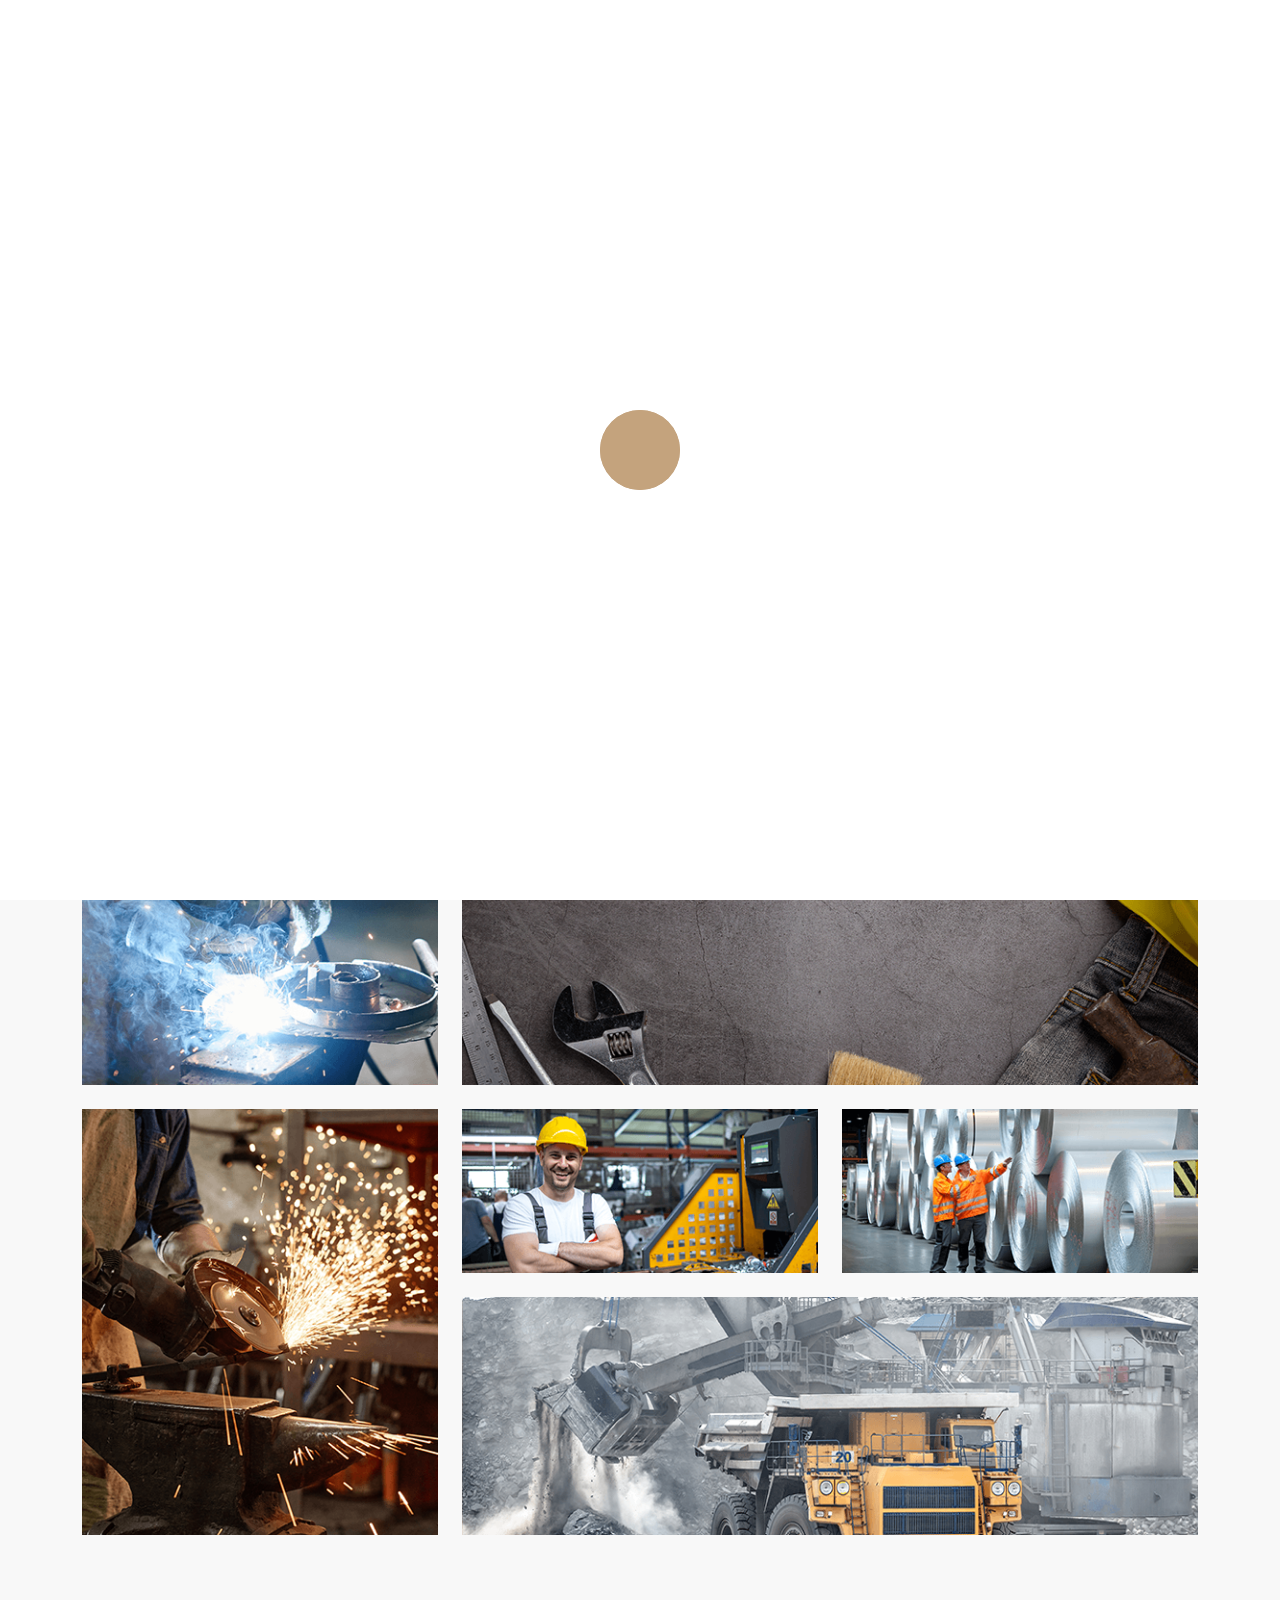
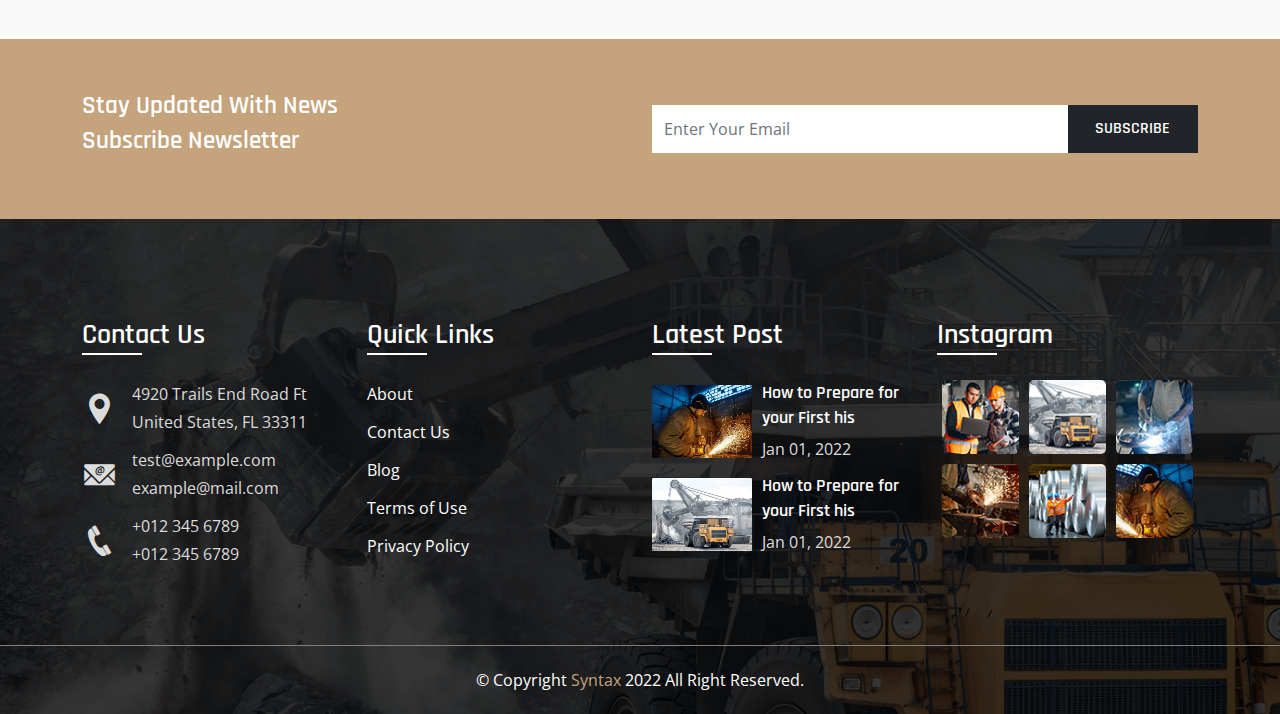
<file: project.html>
<!DOCTYPE html>
<html lang="en">

<head>
    <meta charset="UTF-8">
    <meta http-equiv="X-UA-Compatible" content="IE=edge">
    <meta name="viewport" content="width=device-width, initial-scale=1.0">

    <title>Project - Syntax Html Responsive Template</title>
    <!-- ==============favicon=============== -->
    <link rel="shortcut icon" type="image/png" href="assets/img/fev.png" />
    <!-- =======IcoFont======== -->
    <link rel="stylesheet" href="assets/fonts/icofont.min.css">
    <!-- =======bootstrap====== -->
    <link rel="stylesheet" href="assets/css/bootstrap/bootstrap.min.css">
    <!-- ========slider====== -->
    <link rel="stylesheet" href="assets/css/swiper/swiper-bundle.min.css">
    <!-- ===========Detraction hover========== -->
    <link rel="stylesheet" href="assets/css/directional-hover.min.css">
    <!-- ==========this sass============ -->
    <link rel="stylesheet" href="assets/css/home-1.css">
    <!-- ======default====== -->
    <link rel="stylesheet" href="assets/css/default.css">
    <!-- ========layout============ -->
    <link rel="stylesheet" href="assets/css/layout.css">
    <!-- ====style===== -->
    <link rel="stylesheet" href="assets/css/style.css">
    <!-- ====responsive ==== -->
    <link rel="stylesheet" href="assets/css/responsive.css">
</head>

<body>
    <!-- ========main wrapper ========== -->
    <div class="main-wrapper">
        <!-- ======preloader==== -->
        <div id="preloader">
            <div class="loader3">
                <span></span>
                <span></span>
            </div>
        </div>
        <!-- ======preloader==== -->
        <!-- ==============back to top======== -->
        <a class="scroll__top" href="#">
            <i class="icofont-scroll-long-up"></i>
        </a>
        <!-- ============back to top end========= -->
        <!-- =====navigation===== -->
        <!-- header  -->
        <header>
            <!-- top header  -->
            <div class="top-header">
                <!-- container  -->
                <div class="container">
                    <!-- top header  -->
                    <div class="top-head-content">
                        <div class="contact-list">
                            <ul class="top-nav-ul">
                                <li>
                                    <a href="tel:123-456-7890"><i class="icofont-phone ico-top"></i> <span>+990 - 565
                                            658 482</span></a>
                                </li>
                                <li>
                                    <a href="mailto:info@example.com"><i class="icofont-email ico-top"></i>
                                        <span>info@example.com</span></a>
                                </li>
                            </ul>
                        </div>
                        <div class="top-nav-link">
                            <ul class="top-nav-ul">

                                <li><a href="login.html"><i class="icofont-login"></i> Login</a></li>
                                <li><a href="register.html"><i class="icofont-ui-user"></i> Register</a></li>
                            </ul>
                        </div>
                    </div>
                    <!-- top header end  -->
                </div>
                <!-- container end  -->
            </div>
            <!-- top header end  -->
            <!-- main navigation  -->
            <div class="main-navigation">
                <!-- container  -->
                <div class="container nav-w-fiexd">
                    <!-- nav  -->
                    <nav class="navigation">
                        <div class="logo-div">
                            <a href="index.html" class="logo"><img src="assets/img/logo2.jpg" alt="Image not found"></a>
                        </div>
                        <div class="menu">
                            <button class="menu-close"><i class="icofont-close"></i></button>
                            <ul class="menu-ul">
                                <li class="nav-list"><a href="index.html" class="nav-link">Home </a>
                                <li class="nav-list"><a href="about.html" class="nav-link">About Us</a></li>
                                <li class="nav-list"><a href="service.html" class="nav-link">Service</a></li>
                                <li class="nav-list"><a href="#" class="nav-link">Blog <i
                                            class="icofont-rounded-down"></i></a>
                                    <div class="dp-menu">
                                        <ul class="dp-ul">
                                            <li> <a href="blog.html" class="dp-link">Blog</a></li>
                                            <li> <a href="blog-details.html" class="dp-link">Blog Details</a></li>
                                        </ul>
                                    </div>
                                </li>
                                <li class="nav-list"><a href="#" class="nav-link">Pages <i
                                            class="icofont-rounded-down"></i></a>
                                    <div class="dp-menu">
                                        <ul class="dp-ul">
                                            <li>
                                                <a href="project.html" class="dp-link">Project</a>
                                            </li>
                                            <li>
                                                <a href="project-details.html" class="dp-link">Project Details</a>
                                            </li>
                                            <li>
                                                <a href="service.html" class="dp-link">Service</a>
                                            </li>
                                            <li>
                                                <a href="service-show.html" class="dp-link">Service Details</a>
                                            </li>
                                            <li>
                                                <a href="team.html" class="dp-link">Team</a>
                                            </li>
                                            <li>
                                                <a href="team-details.html" class="dp-link">Team Details</a>
                                            </li>
                                            <li>
                                                <a href="faq.html" class="dp-link">FAQ</a>
                                            </li>
                                            <li>
                                                <a href="error.html" class="dp-link">Error 404</a>
                                            </li>
                                        </ul>
                                    </div>
                                </li>
                                <li class="nav-list"><a href="contact.html" class="nav-link">Contact</a></li>
                            </ul>
                            <a href="" class="s-custom-btn">GET A QUOTE</a>

                        </div>
                        <button class="toggle"><i class="icofont-navigation-menu"></i></button>
                    </nav>
                    <!-- nav end  -->
                </div>
                <!-- container end  -->
            </div>
            <!-- main navigation end  -->
        </header>
        <!-- header end  -->
        <!-- =====navigation end ===== -->


        <!-- body wrapper  -->
        <div class="body-wrapper">

            <!-- ==========page banner ========== -->
            <div class="page-ban">
                <div class="page-ban-inner">
                    <div class="container">
                        <div class="page-content">
                            <h2 class="page-title">
                                Project Page
                            </h2>
                            <div class="page-url">
                                <a href="index.html" class="old-page">Home </a> /
                                <p>Project</p>
                            </div>

                        </div>
                    </div>
                </div>
            </div>
            <!-- ==========page banner end ====== -->
            <!-- ============project ========== -->
            <section>
                <!-- project  -->
                <div class="project cpy-6 my-1">
                    <!-- container  -->
                    <div class="container">
                        <!-- row  -->
                        <div class="row">
                            <div class="sec-title">
                                <div class="col-lg-7 col-md-8 col-sm-10">
                                    <div class="sec-head">
                                        <h4>best Project</h4>
                                        <h2>our recent project</h2>
                                        <p>Lorem ipsum dolor sit amet, consectetur adipiscing elit, sed do eiusmod <br>
                                            tempor incididunt ut labore et dolore magna aliqua</p>
                                    </div>
                                </div>
                            </div>
                        </div>
                        <!-- row end  -->
                        <!-- work  -->
                        <div class="work mt-5">
                            <div class="row">
                                <div class="col-md-4 col-sm-4 mb-4">
                                    <div class="work-img">
                                        <img src="assets/img/work/1.png" alt="Image not found">
                                        <div class="work-details">
                                            <div class="work-details-inner">
                                                <h5 class="work-category">
                                                    construction
                                                </h5>
                                                <a href="project-details.html" class="work-name">
                                                    Syntax & Factory Business
                                                </a>
                                            </div>
                                        </div>
                                    </div>
                                </div>
                                <div class="col-md-8 col-sm-8 mb-4">
                                    <div class="work-img">
                                        <img src="assets/img/work/3.png" alt="Image not found">

                                        <div class="work-details">
                                            <div class="work-details-inner">
                                                <h5 class="work-category">
                                                    construction
                                                </h5>
                                                <a href="project-details.html" class="work-name">
                                                    Syntax & Factory Business
                                                </a>
                                            </div>
                                        </div>
                                    </div>
                                </div>

                                <div class="col-md-4 col-sm-4 md-mb-0 mb-4">
                                    <div class="work-img">
                                        <img src="assets/img/work/2.png" alt="Image not found">
                                        <div class="work-details">
                                            <div class="work-details-inner">
                                                <h5 class="work-category">
                                                    construction
                                                </h5>
                                                <a href="project-details.html" class="work-name">
                                                    Syntax & Factory Business
                                                </a>
                                            </div>
                                        </div>
                                    </div>
                                </div>
                                <div class="col-md-8 col-sm-8">
                                    <div class="row">
                                        <div class="col-md-6 col-sm-6 mb-4">
                                            <div class="work-img">
                                                <img src="assets/img/work/4.png" alt="Image not found">
                                                <div class="work-details">
                                                    <div class="work-details-inner">
                                                        <h5 class="work-category">
                                                            construction
                                                        </h5>
                                                        <a href="project-details.html" class="work-name">
                                                            Syntax & Factory Business
                                                        </a>
                                                    </div>
                                                </div>
                                            </div>
                                        </div>
                                        <div class="col-md-6 col-sm-6 mb-4">
                                            <div class="work-img">
                                                <img src="assets/img/work/5.png" alt="Image not found">
                                                <div class="work-details">
                                                    <div class="work-details-inner">
                                                        <h5 class="work-category">
                                                            construction
                                                        </h5>
                                                        <a href="project-details.html" class="work-name">
                                                            Syntax & Factory Business
                                                        </a>
                                                    </div>
                                                </div>
                                            </div>
                                        </div>
                                    </div>
                                    <div class="col-md-12">
                                        <div class="work-img">
                                            <img src="assets/img/work/6.png" alt="Image not found">

                                            <div class="work-details">
                                                <div class="work-details-inner">
                                                    <h5 class="work-category">
                                                        construction
                                                    </h5>
                                                    <a href="project-details.html" class="work-name"> Syntax &
                                                        Factory Business</a>
                                                </div>
                                            </div>
                                        </div>
                                    </div>
                                </div>
                            </div>
                        </div>
                        <!-- work end  -->
                    </div>
                    <!-- container end  -->
                </div>
                <!-- project end  -->
            </section>
            <!-- ============project end ========== -->
            <!-- ===========subscribe ================= -->
            <div class="subscribe-area">
                <div class="container">
                    <div class="row">
                        <div class="col-md-6">
                            <div class="subscribe-content">
                                <h3>stay Updated with news <br>subscribe newsletter</h3>
                            </div>
                        </div>
                        <div class="col-md-6">
                            <form class="hero-form" action="#">
                                <div class="input-group">
                                    <input type="text" class="form-control subscribtion-input"
                                        placeholder="Enter Your Email">
                                    <button type="submit" class="custom-btn bg-dark">Subscribe</button>
                                </div>
                            </form>
                        </div>
                    </div>
                </div>
            </div>
            <!-- ===========subscribe end================= -->
            <!-- ===================footer ================ -->
            <footer>
                <div class="footer-bg ">
                    <div class="cpt-6 cmb-5">
                        <div class="container">
                            <div class="row">
                                <div class="col-lg-3 col-md-6 col-sm-6 mb-4">
                                    <div class="footer-sc">
                                        <div class="bar-title">
                                            <h3>Contact Us</h3>
                                        </div>
                                        <div class="footer-content">


                                            <ul class="footer-ul">
                                                <li>
                                                    <i class="icofont-location-pin"></i>
                                                    <p>4920 Trails End Road Ft United States, FL 33311</p>
                                                </li>

                                                <li>
                                                    <i class="icofont-email"></i>
                                                    <div class="contact-list">
                                                        <p>test@example.com</p>
                                                        <p>example@mail.com</p>
                                                    </div>
                                                </li>

                                                <li>
                                                    <i class="icofont-phone"></i>
                                                    <div class="contact-list">
                                                        <p>+012 345 6789</p>
                                                        <p>+012 345 6789</p>
                                                    </div>
                                                </li>
                                            </ul>
                                        </div>
                                    </div>
                                </div>
                                <div class="col-lg-3 col-md-6 col-sm-6 mb-4">
                                    <div class="footer-sc">
                                        <div class="bar-title">
                                            <h3>Quick Links</h3>
                                        </div>
                                        <div class="footer-content">
                                            <ul class="footer-ul">
                                                <li>
                                                    <a href="about.html" class="foot-link">About</a>
                                                </li>
                                                <li>
                                                    <a href="contact.html" class="foot-link">Contact Us</a>
                                                </li>
                                                <li>
                                                    <a href="blog.html" class="foot-link">Blog</a>
                                                </li>
                                                <li>
                                                    <a href="trams.html" class="foot-link">Terms of Use</a>
                                                </li>
                                                <li>
                                                    <a href="" class="foot-link">Privacy Policy</a>
                                                </li>

                                            </ul>
                                        </div>
                                    </div>
                                </div>
                                <div class="col-lg-3 col-md-6 col-sm-6 mb-4">
                                    <div class="footer-sc">
                                        <div class="bar-title">
                                            <h3>Latest Post</h3>
                                        </div>
                                        <div class="footer-content">
                                            <ul class="footer-ul">
                                                <li>
                                                    <div class="latest-news">
                                                        <img src="assets/img/blog/1.png" alt="Image not found">
                                                        <div class="news-details">
                                                            <a href="blog-details.html" class="news-title">How to
                                                                Prepare for your First his</a>
                                                            <p>Jan 01, 2022</p>
                                                        </div>
                                                    </div>
                                                </li>
                                                <li>
                                                    <div class="latest-news">
                                                        <img src="assets/img/blog/2.png" alt="Image not found">
                                                        <div class="news-details">
                                                            <a href="blog-details.html" class="news-title">How to
                                                                Prepare for your First his</a>
                                                            <p>Jan 01, 2022</p>
                                                        </div>
                                                    </div>
                                                </li>
                                            </ul>
                                        </div>
                                    </div>
                                </div>
                                <div class="col-lg-3 col-md-6 col-sm-6 mb-4">
                                    <div class="footer-sc">
                                        <div class="bar-title">
                                            <h3>Instagram</h3>
                                        </div>
                                        <div class="footer-content">
                                            <div class="instra-feed">
                                                <div class="instra">
                                                    <img src="assets/img/instra/1.png" alt="Image not found">
                                                    <a href="" class="instra-link"> <span
                                                            class="icofont-instagram insta"></span></a>
                                                </div>
                                                <div class="instra">
                                                    <img src="assets/img/instra/2.png" alt="Image not found">
                                                    <a href="" class="instra-link"> <span
                                                            class="icofont-instagram insta"></span></a>

                                                </div>
                                                <div class="instra">
                                                    <img src="assets/img/instra/3.png" alt="Image not found">
                                                    <a href="" class="instra-link"> <span
                                                            class="icofont-instagram insta"></span></a>

                                                </div>
                                                <div class="instra">
                                                    <img src="assets/img/instra/4.png" alt="Image not found">
                                                    <a href="" class="instra-link"> <span
                                                            class="icofont-instagram insta"></span></a>

                                                </div>
                                                <div class="instra">
                                                    <img src="assets/img/instra/5.png" alt="Image not found">
                                                    <a href="" class="instra-link"> <span
                                                            class="icofont-instagram insta"></span></a>

                                                </div>
                                                <div class="instra">
                                                    <img src="assets/img/instra/6.png" alt="Image not found">
                                                    <a href="" class="instra-link"> <span
                                                            class="icofont-instagram insta"></span></a>

                                                </div>
                                            </div>
                                        </div>
                                    </div>
                                </div>
                            </div>
                        </div>
                    </div>

                    <div class="copyright">
                        <div class="container">
                            <div class="text-center">
                                <p>&copy; Copyright <a href="index.html">Syntax</a> 2022 All Right Reserved.</p>
                            </div>
                        </div>
                    </div>
                </div>
            </footer>
            <!-- ===================footer end================ -->
        </div>
        <!-- body wrapper end -->
    </div>
    <!-- =====main wrapper end ===== -->



    <!-- ======script======= -->
    <!-- =====jquery===== -->
    <script src="assets/js/jquery.min.js"></script>
    <!-- =====bootstrap===== -->
    <script src="assets/js/bootstrap.bundle.min.js"></script>
    <!-- ======slider===== -->
    <script src="assets/js/swiper-bundle.min.js"></script>
    <!-- ========Detraction======== -->
    <script src="assets/js/directional-hover.min.js"></script>
    <!-- ======custom script====== -->
    <script src="assets/js/app.js"></script>
    <script>
        $(window).on("load", function () {
            $('.work-img').directionalHover();
        });
    </script>
</body>

</html>
</file>
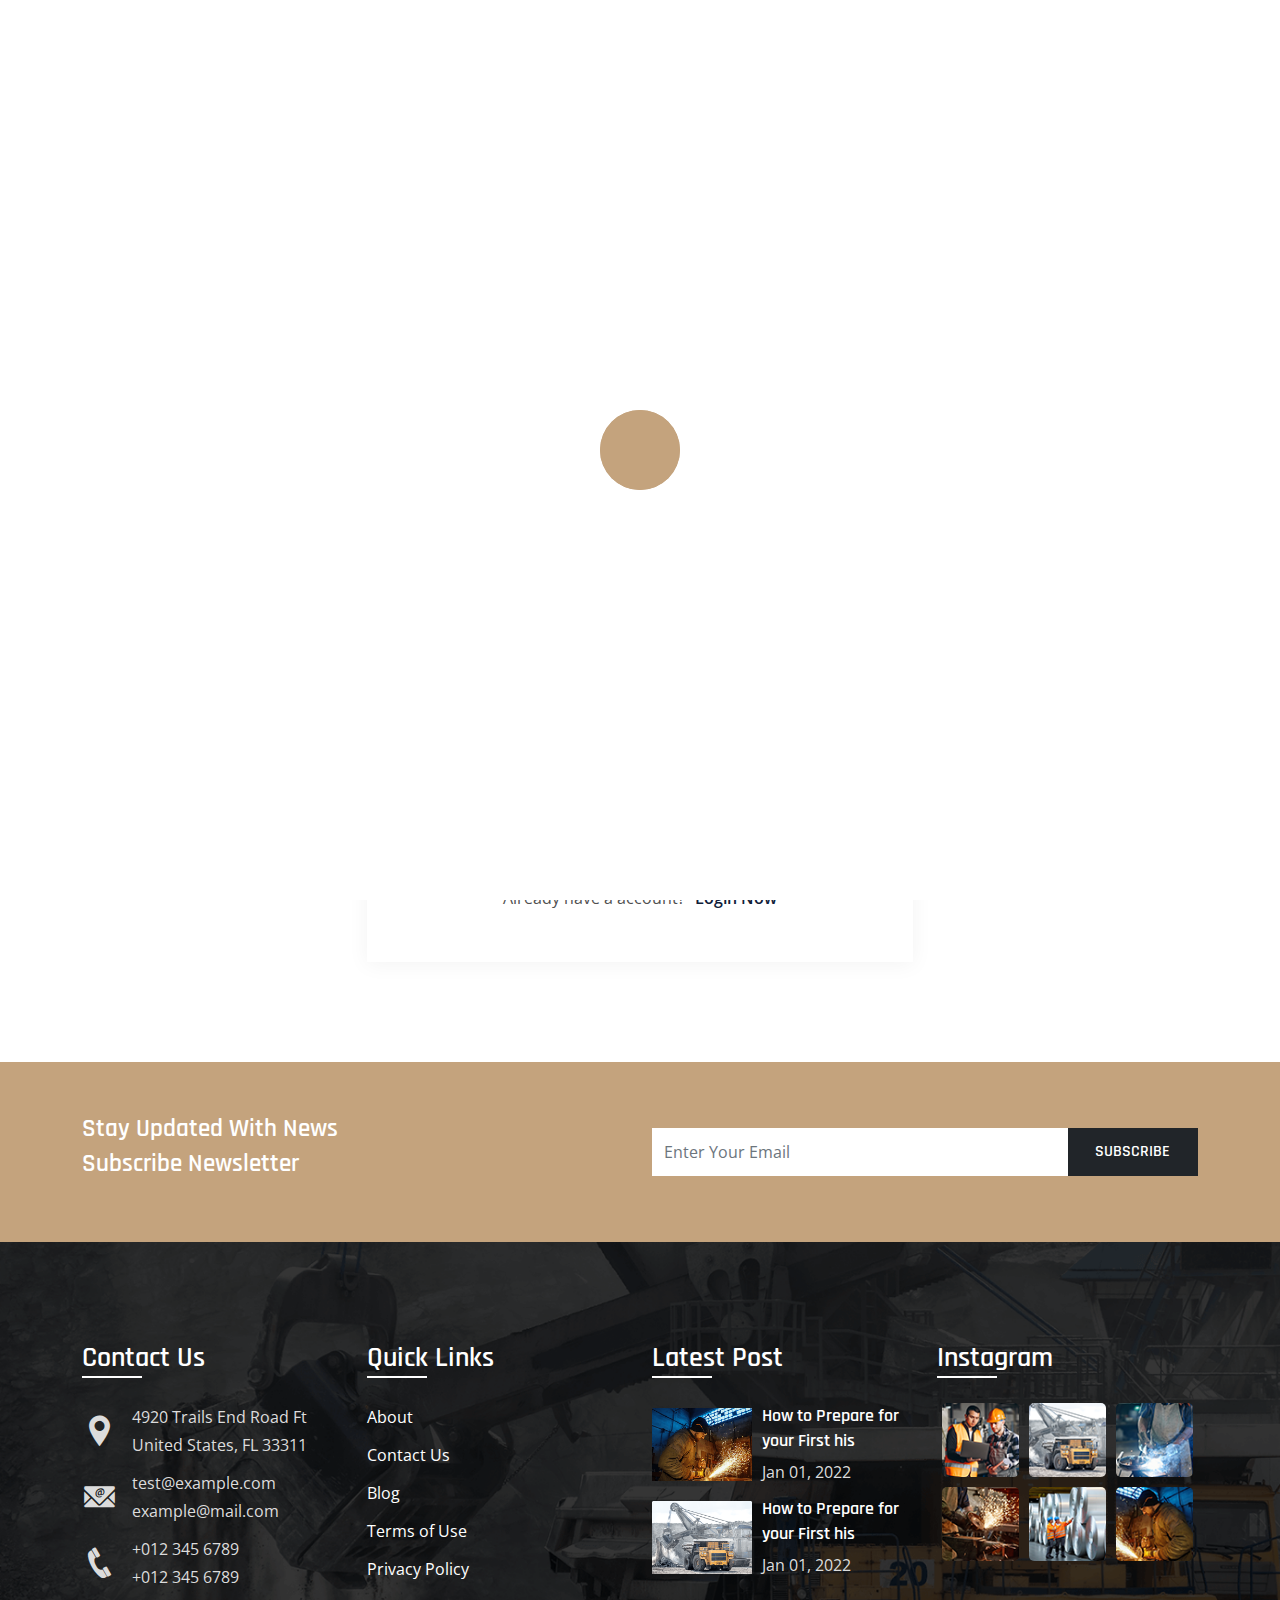
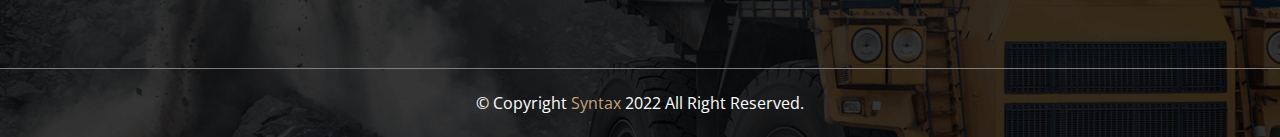
<file: register.html>
<!DOCTYPE html>
<html lang="en">

<head>
    <meta charset="UTF-8">
    <meta http-equiv="X-UA-Compatible" content="IE=edge">
    <meta name="viewport" content="width=device-width, initial-scale=1.0">

    <title>Register - Syntax Html Responsive Template</title>
    <!-- ==============favicon=============== -->
    <link rel="shortcut icon" type="image/png" href="assets/img/fev.png" />
    <!-- =======IcoFont======== -->
    <link rel="stylesheet" href="assets/fonts/icofont.min.css">
    <!-- =======bootstrap====== -->
    <link rel="stylesheet" href="assets/css/bootstrap/bootstrap.min.css">
    <!-- ========slider====== -->
    <link rel="stylesheet" href="assets/css/swiper/swiper-bundle.min.css">
    <!-- ==========this sass============ -->
    <link rel="stylesheet" href="assets/css/home-1.css">
    <!-- ======default====== -->
    <link rel="stylesheet" href="assets/css/default.css">
    <!-- ========layout============ -->
    <link rel="stylesheet" href="assets/css/layout.css">
    <!-- ====style===== -->
    <link rel="stylesheet" href="assets/css/style.css">
    <!-- ====responsive ==== -->
    <link rel="stylesheet" href="assets/css/responsive.css">
</head>

<body>
    <!-- ========main wrapper ========== -->
    <div class="main-wrapper">
        <!-- ======preloader==== -->
        <div id="preloader">
            <div class="loader3">
                <span></span>
                <span></span>
            </div>
        </div>
        <!-- ======preloader==== -->
        <!-- ==============back to top======== -->
        <a class="scroll__top" href="#">
            <i class="icofont-scroll-long-up"></i>
        </a>
        <!-- ============back to top end========= -->
        <!-- =====navigation===== -->
        <!-- header  -->
        <header>
            <!-- top header  -->
            <div class="top-header">
                <!-- container  -->
                <div class="container">
                    <!-- top header  -->
                    <div class="top-head-content">
                        <div class="contact-list">
                            <ul class="top-nav-ul">
                                <li>
                                    <a href="tel:123-456-7890"><i class="icofont-phone ico-top"></i> <span>+990 - 565
                                            658 482</span></a>
                                </li>
                                <li>
                                    <a href="mailto:info@example.com"><i class="icofont-email ico-top"></i>
                                        <span>info@example.com</span></a>
                                </li>
                            </ul>
                        </div>
                        <div class="top-nav-link">
                            <ul class="top-nav-ul">

                                <li><a href="login.html"><i class="icofont-login"></i> Login</a></li>
                                <li><a href="register.html"><i class="icofont-ui-user"></i> Register</a></li>
                            </ul>
                        </div>
                    </div>
                    <!-- top header end  -->
                </div>
                <!-- container end  -->
            </div>
            <!-- top header end  -->
            <!-- main navigation  -->
            <div class="main-navigation">
                <!-- container  -->
                <div class="container nav-w-fiexd">
                    <!-- nav  -->
                    <nav class="navigation">
                        <div class="logo-div">
                            <a href="index.html" class="logo"><img src="assets/img/logo2.jpg" alt="Image not found"></a>
                        </div>
                        <div class="menu">
                            <button class="menu-close"><i class="icofont-close"></i></button>
                            <ul class="menu-ul">
                                <li class="nav-list"><a href="index.html" class="nav-link">Home </a>
                                <li class="nav-list"><a href="about.html" class="nav-link">About Us</a></li>
                                <li class="nav-list"><a href="service.html" class="nav-link">Service</a></li>
                                <li class="nav-list"><a href="#" class="nav-link">Blog <i
                                            class="icofont-rounded-down"></i></a>
                                    <div class="dp-menu">
                                        <ul class="dp-ul">
                                            <li> <a href="blog.html" class="dp-link">Blog</a></li>
                                            <li> <a href="blog-details.html" class="dp-link">Blog Details</a></li>
                                        </ul>
                                    </div>
                                </li>
                                <li class="nav-list"><a href="#" class="nav-link">Pages <i
                                            class="icofont-rounded-down"></i></a>
                                    <div class="dp-menu">
                                        <ul class="dp-ul">
                                            <li>
                                                <a href="project.html" class="dp-link">Project</a>
                                            </li>
                                            <li>
                                                <a href="project-details.html" class="dp-link">Project Details</a>
                                            </li>
                                            <li>
                                                <a href="service.html" class="dp-link">Service</a>
                                            </li>
                                            <li>
                                                <a href="service-show.html" class="dp-link">Service Details</a>
                                            </li>
                                            <li>
                                                <a href="team.html" class="dp-link">Team</a>
                                            </li>
                                            <li>
                                                <a href="team-details.html" class="dp-link">Team Details</a>
                                            </li>
                                            <li>
                                                <a href="faq.html" class="dp-link">FAQ</a>
                                            </li>
                                            <li>
                                                <a href="error.html" class="dp-link">Error 404</a>
                                            </li>
                                        </ul>
                                    </div>
                                </li>
                                <li class="nav-list"><a href="contact.html" class="nav-link">Contact</a></li>
                            </ul>
                            <a href="" class="s-custom-btn">GET A QUOTE</a>

                        </div>
                        <button class="toggle"><i class="icofont-navigation-menu"></i></button>
                    </nav>
                    <!-- nav end  -->
                </div>
                <!-- container end  -->
            </div>
            <!-- main navigation end  -->
        </header>
        <!-- header end  -->
        <!-- =====navigation end ===== -->


        <!-- body wrapper  -->
        <div class="body-wrapper">

            <!-- ============Login form========== -->
            <section>
                <div class="form-wrapper cpy-6">
                    <div class="container">
                        <div class="row justify-content-center">
                            <div class="col-md-6">
                                <div class="form-card">
                                    <div class="form-head mb-4">
                                        <h2 class="form-title">
                                            Registration
                                        </h2>
                                        <p>Register here if you are now customer.</p>

                                    </div>
                                    <form action="#">
                                        <div class="row">
                                            <div class="col-md-12 my-2">
                                                <div class="input-container">
                                                    <input id="username" class="form-control" type="text" pattern=".+"
                                                        required />
                                                    <label class="label" for="username">User Name</label>
                                                </div>
                                            </div>
                                            <div class="col-md-12 my-2">
                                                <div class="input-container">
                                                    <input id="email" class="form-control" type="email" pattern=".+"
                                                        required />
                                                    <label class="label" for="email">Email</label>
                                                </div>
                                            </div>
                                            <div class="col-md-12 my-2">
                                                <div class="input-container">
                                                    <input id="password" class="form-control" type="password"
                                                        pattern=".+" required />
                                                    <label class="label" for="password">Password</label>
                                                </div>
                                            </div>
                                            <div class="col-md-12 my-2">
                                                <div class="input-container">
                                                    <input id="confarm-pass" class="form-control" type="password"
                                                        pattern=".+" required />
                                                    <label class="label" for="confarm-pass">Confirm Password</label>
                                                </div>
                                            </div>
                                            <div class="col-md-12 my-2">
                                                <!-- <div class="form-check">
                                                    <input class="form-check-input" type="checkbox" value="" id="defaultCheck1">
                                                    <label class="form-check-label" for="defaultCheck1">
                                                        Agree Trams and Condition
                                                    </label>
                                                </div> -->
                                                <div class="col-md-6">
                                                    <div class="form-check">
                                                        <input class="form-check-input" type="checkbox" value=""
                                                            id="defaultCheck1">
                                                        <label class="form-check-label check-label" for="defaultCheck1">
                                                            Agree Trams and Condition
                                                        </label>
                                                    </div>
                                                </div>
                                            </div>
                                            <div class="col-12 mt-3">
                                                <div class="d-flex justify-content-center">
                                                    <button type="submit" class="custom-btn">Submit Register</button>
                                                </div>
                                            </div>
                                        </div>
                                    </form>

                                    <p class="or-social"> Or</p>

                                    <div class="social-login">
                                        <ul class="login-ul">
                                            <li><a href="" class="social-log"><i class="icofont-facebook"></i></a></li>
                                            <li><a href="" class="social-log"><i class="icofont-google-plus"></i></a>
                                            </li>
                                            <li><a href="" class="social-log"><i class="icofont-twitter"></i></a></li>
                                        </ul>
                                    </div>

                                    <div class="mt-3 return-page">
                                        <p>Already have a account? </p><a href="login.html" class="back-link"> Login
                                            Now</a>
                                    </div>
                                </div>
                            </div>
                        </div>
                    </div>
                </div>
            </section>
            <!-- ============Login form end========== -->
            <!-- ===========subscribe ================= -->
            <div class="subscribe-area">
                <div class="container">
                    <div class="row">
                        <div class="col-md-6">
                            <div class="subscribe-content">
                                <h3>stay Updated with news <br>subscribe newsletter</h3>
                            </div>
                        </div>
                        <div class="col-md-6">
                            <form class="hero-form" action="#">
                                <div class="input-group">
                                    <input type="text" class="form-control subscribtion-input"
                                        placeholder="Enter Your Email">
                                    <button type="submit" class="custom-btn bg-dark">Subscribe</button>
                                </div>
                            </form>
                        </div>
                    </div>
                </div>
            </div>
            <!-- ===========subscribe end================= -->
            <!-- ===================footer ================ -->
            <footer>
                <div class="footer-bg ">
                    <div class="cpt-6 cmb-5">
                        <div class="container">
                            <div class="row">
                                <div class="col-lg-3 col-md-6 col-sm-6 mb-4">
                                    <div class="footer-sc">
                                        <div class="bar-title">
                                            <h3>Contact Us</h3>
                                        </div>
                                        <div class="footer-content">


                                            <ul class="footer-ul">
                                                <li>
                                                    <i class="icofont-location-pin"></i>
                                                    <p>4920 Trails End Road Ft United States, FL 33311</p>
                                                </li>

                                                <li>
                                                    <i class="icofont-email"></i>
                                                    <div class="contact-list">
                                                        <p>test@example.com</p>
                                                        <p>example@mail.com</p>
                                                    </div>
                                                </li>

                                                <li>
                                                    <i class="icofont-phone"></i>
                                                    <div class="contact-list">
                                                        <p>+012 345 6789</p>
                                                        <p>+012 345 6789</p>
                                                    </div>
                                                </li>
                                            </ul>
                                        </div>
                                    </div>
                                </div>
                                <div class="col-lg-3 col-md-6 col-sm-6 mb-4">
                                    <div class="footer-sc">
                                        <div class="bar-title">
                                            <h3>Quick Links</h3>
                                        </div>
                                        <div class="footer-content">
                                            <ul class="footer-ul">
                                                <li>
                                                    <a href="about.html" class="foot-link">About</a>
                                                </li>
                                                <li>
                                                    <a href="contact.html" class="foot-link">Contact Us</a>
                                                </li>
                                                <li>
                                                    <a href="blog.html" class="foot-link">Blog</a>
                                                </li>
                                                <li>
                                                    <a href="trams.html" class="foot-link">Terms of Use</a>
                                                </li>
                                                <li>
                                                    <a href="" class="foot-link">Privacy Policy</a>
                                                </li>

                                            </ul>
                                        </div>
                                    </div>
                                </div>
                                <div class="col-lg-3 col-md-6 col-sm-6 mb-4">
                                    <div class="footer-sc">
                                        <div class="bar-title">
                                            <h3>Latest Post</h3>
                                        </div>
                                        <div class="footer-content">
                                            <ul class="footer-ul">
                                                <li>
                                                    <div class="latest-news">
                                                        <img src="assets/img/blog/1.png" alt="Image not found">
                                                        <div class="news-details">
                                                            <a href="blog-details.html" class="news-title">How to
                                                                Prepare for your First his</a>
                                                            <p>Jan 01, 2022</p>
                                                        </div>
                                                    </div>
                                                </li>
                                                <li>
                                                    <div class="latest-news">
                                                        <img src="assets/img/blog/2.png" alt="Image not found">
                                                        <div class="news-details">
                                                            <a href="blog-details.html" class="news-title">How to
                                                                Prepare for your First his</a>
                                                            <p>Jan 01, 2022</p>
                                                        </div>
                                                    </div>
                                                </li>
                                            </ul>
                                        </div>
                                    </div>
                                </div>
                                <div class="col-lg-3 col-md-6 col-sm-6 mb-4">
                                    <div class="footer-sc">
                                        <div class="bar-title">
                                            <h3>Instagram</h3>
                                        </div>
                                        <div class="footer-content">
                                            <div class="instra-feed">
                                                <div class="instra">
                                                    <img src="assets/img/instra/1.png" alt="Image not found">
                                                    <a href="" class="instra-link"> <span
                                                            class="icofont-instagram insta"></span></a>
                                                </div>
                                                <div class="instra">
                                                    <img src="assets/img/instra/2.png" alt="Image not found">
                                                    <a href="" class="instra-link"> <span
                                                            class="icofont-instagram insta"></span></a>

                                                </div>
                                                <div class="instra">
                                                    <img src="assets/img/instra/3.png" alt="Image not found">
                                                    <a href="" class="instra-link"> <span
                                                            class="icofont-instagram insta"></span></a>

                                                </div>
                                                <div class="instra">
                                                    <img src="assets/img/instra/4.png" alt="Image not found">
                                                    <a href="" class="instra-link"> <span
                                                            class="icofont-instagram insta"></span></a>

                                                </div>
                                                <div class="instra">
                                                    <img src="assets/img/instra/5.png" alt="Image not found">
                                                    <a href="" class="instra-link"> <span
                                                            class="icofont-instagram insta"></span></a>

                                                </div>
                                                <div class="instra">
                                                    <img src="assets/img/instra/6.png" alt="Image not found">
                                                    <a href="" class="instra-link"> <span
                                                            class="icofont-instagram insta"></span></a>

                                                </div>
                                            </div>
                                        </div>
                                    </div>
                                </div>
                            </div>
                        </div>
                    </div>

                    <div class="copyright">
                        <div class="container">
                            <div class="text-center">
                                <p>&copy; Copyright <a href="index.html">Syntax</a> 2022 All Right Reserved.</p>
                            </div>
                        </div>
                    </div>
                </div>
            </footer>
            <!-- ===================footer end================ -->
        </div>
        <!-- body wrapper end -->
    </div>
    <!-- =====main wrapper end ===== -->



    <!-- ======script======= -->
    <!-- =====jquery===== -->
    <script src="assets/js/jquery.min.js"></script>
    <!-- =====bootstrap===== -->
    <script src="assets/js/bootstrap.bundle.min.js"></script>
    <!-- ======slider===== -->
    <script src="assets/js/swiper-bundle.min.js"></script>
    <!-- ======custom script====== -->
    <script src="assets/js/app.js"></script>
</body>

</html>
</file>
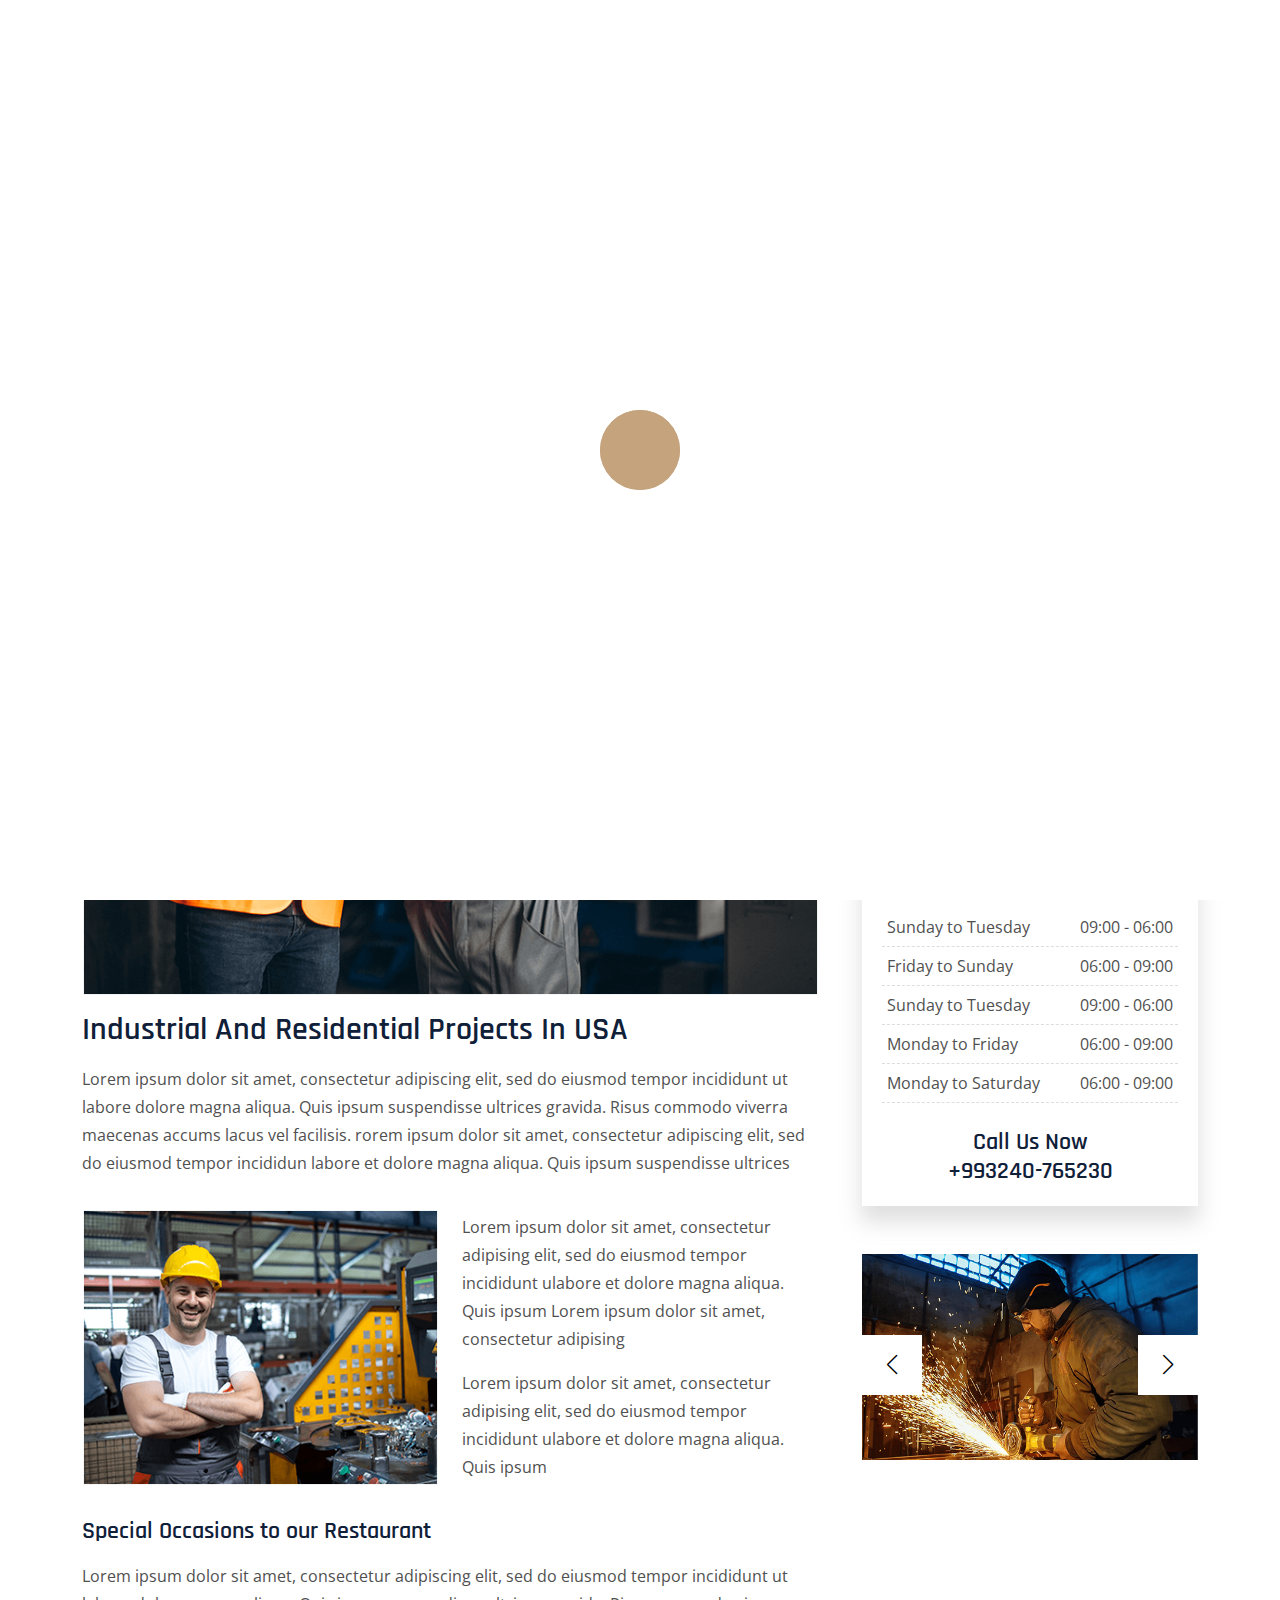
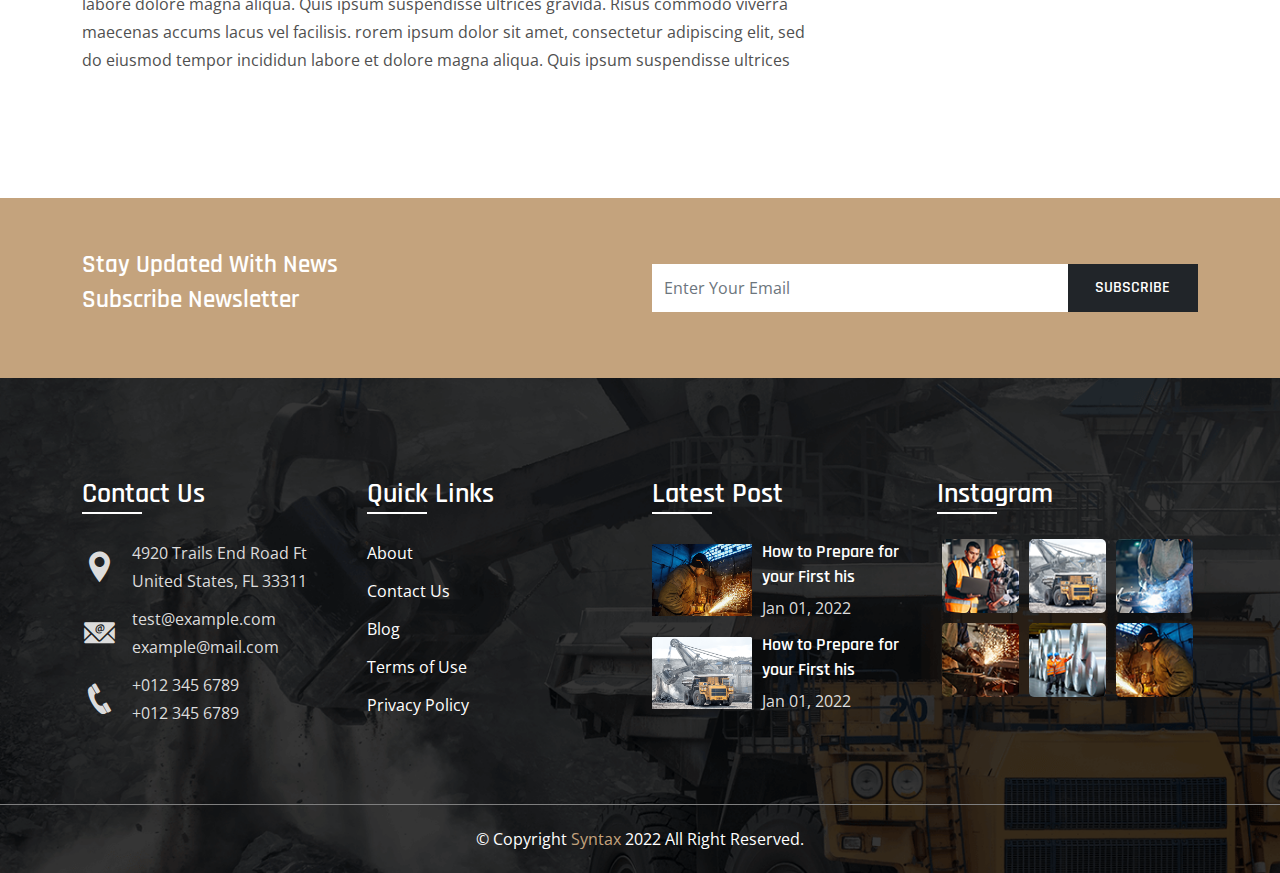
<file: service-show.html>
<!DOCTYPE html>
<html lang="zxx">

<head>
    <meta charset="UTF-8">
    <meta http-equiv="X-UA-Compatible" content="IE=edge">
    <meta name="viewport" content="width=device-width, initial-scale=1.0">

    <title>Service Show - Syntax Html Responsive Template</title>
    <!-- ==============favicon=============== -->
    <link rel="shortcut icon" type="image/png" href="assets/img/fev.png" />
    <!-- =======IcoFont======== -->
    <link rel="stylesheet" href="assets/fonts/icofont.min.css">
    <!-- =======bootstrap====== -->
    <link rel="stylesheet" href="assets/css/bootstrap/bootstrap.min.css">
    <!-- ========slider====== -->
    <link rel="stylesheet" href="assets/css/swiper/swiper-bundle.min.css">
    <!-- ==========this sass============ -->
    <link rel="stylesheet" href="assets/css/home-1.css">
    <!-- ======default====== -->
    <link rel="stylesheet" href="assets/css/default.css">
    <!-- ========layout============ -->
    <link rel="stylesheet" href="assets/css/layout.css">
    <!-- ====style===== -->
    <link rel="stylesheet" href="assets/css/style.css">
    <!-- ====responsive ==== -->
    <link rel="stylesheet" href="assets/css/responsive.css">
</head>

<body>
    <!-- ========main wrapper ========== -->
    <div class="main-wrapper">
        <!-- ======preloader==== -->
        <div id="preloader">
            <div class="loader3">
                <span></span>
                <span></span>
            </div>
        </div>
        <!-- ======preloader==== -->
        <!-- ==============back to top======== -->
        <a class="scroll__top" href="#">
            <i class="icofont-scroll-long-up"></i>
        </a>
        <!-- ============back to top end========= -->
        <!-- =====navigation===== -->
        <!-- header  -->
        <header>
            <!-- top header  -->
            <div class="top-header">
                <!-- container  -->
                <div class="container">
                    <!-- top header  -->
                    <div class="top-head-content">
                        <div class="contact-list">
                            <ul class="top-nav-ul">
                                <li>
                                    <a href="tel:123-456-7890"><i class="icofont-phone ico-top"></i> <span>+990 - 565
                                            658 482</span></a>
                                </li>
                                <li>
                                    <a href="mailto:info@example.com"><i class="icofont-email ico-top"></i>
                                        <span>info@example.com</span></a>
                                </li>
                            </ul>
                        </div>
                        <div class="top-nav-link">
                            <ul class="top-nav-ul">

                                <li><a href="login.html"><i class="icofont-login"></i> Login</a></li>
                                <li><a href="register.html"><i class="icofont-ui-user"></i> Register</a></li>
                            </ul>
                        </div>
                    </div>
                    <!-- top header end  -->
                </div>
                <!-- container end  -->
            </div>
            <!-- top header end  -->
            <!-- main navigation  -->
            <div class="main-navigation">
                <!-- container  -->
                <div class="container nav-w-fiexd">
                    <!-- nav  -->
                    <nav class="navigation">
                        <div class="logo-div">
                            <a href="index.html" class="logo"><img src="assets/img/logo2.jpg" alt="Image not found"></a>
                        </div>
                        <div class="menu">
                            <button class="menu-close"><i class="icofont-close"></i></button>
                            <ul class="menu-ul">
                                <li class="nav-list"><a href="index.html" class="nav-link">Home </a>
                                <li class="nav-list"><a href="about.html" class="nav-link">About Us</a></li>
                                <li class="nav-list"><a href="service.html" class="nav-link">Service</a></li>
                                <li class="nav-list"><a href="#" class="nav-link">Blog <i
                                            class="icofont-rounded-down"></i></a>
                                    <div class="dp-menu">
                                        <ul class="dp-ul">
                                            <li> <a href="blog.html" class="dp-link">Blog</a></li>
                                            <li> <a href="blog-details.html" class="dp-link">Blog Details</a></li>
                                        </ul>
                                    </div>
                                </li>
                                <li class="nav-list"><a href="#" class="nav-link">Pages <i
                                            class="icofont-rounded-down"></i></a>
                                    <div class="dp-menu">
                                        <ul class="dp-ul">
                                            <li>
                                                <a href="project.html" class="dp-link">Project</a>
                                            </li>
                                            <li>
                                                <a href="project-details.html" class="dp-link">Project Details</a>
                                            </li>
                                            <li>
                                                <a href="service.html" class="dp-link">Service</a>
                                            </li>
                                            <li>
                                                <a href="service-show.html" class="dp-link">Service Details</a>
                                            </li>
                                            <li>
                                                <a href="team.html" class="dp-link">Team</a>
                                            </li>
                                            <li>
                                                <a href="team-details.html" class="dp-link">Team Details</a>
                                            </li>
                                            <li>
                                                <a href="faq.html" class="dp-link">FAQ</a>
                                            </li>
                                            <li>
                                                <a href="error.html" class="dp-link">Error 404</a>
                                            </li>
                                        </ul>
                                    </div>
                                </li>
                                <li class="nav-list"><a href="contact.html" class="nav-link">Contact</a></li>
                            </ul>
                            <a href="" class="s-custom-btn">GET A QUOTE</a>

                        </div>
                        <button class="toggle"><i class="icofont-navigation-menu"></i></button>
                    </nav>
                    <!-- nav end  -->
                </div>
                <!-- container end  -->
            </div>
            <!-- main navigation end  -->
        </header>
        <!-- header end  -->
        <!-- =====navigation end ===== -->


        <!-- body wrapper  -->
        <div class="body-wrapper">

            <!-- ==========page banner ========== -->
            <div class="page-ban">
                <div class="page-ban-inner">
                    <div class="container">
                        <div class="page-content">
                            <h2 class="page-title">
                                Service Details
                            </h2>
                            <div class="page-url">
                                <a href="index.html" class="old-page">Home </a> /
                                <p>Service Details</p>
                            </div>

                        </div>
                    </div>
                </div>
            </div>
            <!-- ==========page banner end ====== -->
            <!-- ==================service details================== -->

            <section>
                <div class="service-details cpy-6">
                    <div class="container">
                        <div class="row">
                            <div class="col-md-8 lg-mb-0 mb-4">
                                <div class="service-info">
                                    <img src="assets/img/service/1.png" alt="Image not Found">

                                    <div class="service-content">
                                        <div class="my-3">
                                            <h2 class="service-heding my-3">
                                                Industrial And Residential Projects In USA
                                            </h2>

                                            <p class="service-des">Lorem ipsum dolor sit amet, consectetur adipiscing
                                                elit, sed do eiusmod tempor incididunt ut labore dolore magna aliqua.
                                                Quis ipsum suspendisse ultrices gravida. Risus commodo viverra maecenas
                                                accums lacus vel
                                                facilisis. rorem ipsum dolor sit amet, consectetur adipiscing elit, sed
                                                do eiusmod tempor incididun labore et dolore magna aliqua. Quis ipsum
                                                suspendisse ultrices </p>

                                        </div>
                                        <div class="row my-4">
                                            <div class="col-md-6 my-2">
                                                <div class="post-inner-img ">
                                                    <img src="assets/img/service/2.png" alt="Image not found">
                                                </div>
                                            </div>
                                            <div class="col-md-6 my-2">
                                                <div class="h-100 align-items-center d-flex">
                                                    <div class="image-content ">
                                                        <p class="service-des">
                                                            Lorem ipsum dolor sit amet, consectetur adipising elit, sed
                                                            do eiusmod tempor incididunt ulabore et dolore magna aliqua.
                                                            Quis ipsum Lorem ipsum dolor sit amet, consectetur adipising
                                                        </p>
                                                        <p class="service-des mt-3">
                                                            Lorem ipsum dolor sit amet, consectetur adipising elit, sed
                                                            do eiusmod tempor incididunt ulabore et dolore magna aliqua.
                                                            Quis ipsum
                                                        </p>
                                                    </div>
                                                </div>
                                            </div>
                                        </div>

                                        <h4 class="service-heding mb-3">
                                            Special Occasions to our Restaurant
                                        </h4>

                                        <p class="service-des">Lorem ipsum dolor sit amet, consectetur adipiscing elit,
                                            sed do eiusmod tempor incididunt ut labore dolore magna aliqua. Quis ipsum
                                            suspendisse ultrices gravida. Risus commodo viverra maecenas accums lacus
                                            vel facilisis.
                                            rorem ipsum dolor sit amet, consectetur adipiscing elit, sed do eiusmod
                                            tempor incididun labore et dolore magna aliqua. Quis ipsum suspendisse
                                            ultrices
                                        </p>

                                    </div>
                                </div>
                            </div>

                            <div class="col-md-4">
                                <div class="single-service-right-bar">
                                    <div class="service-right-bar">
                                        <div class="service-list">
                                            <div class="note-head bars">
                                                <h3 class="sec-title">
                                                    All Service
                                                </h3>
                                            </div>
                                            <ul class="service-list-s">
                                                <li><a href="" class="service-link"><i class="icofont-double-right"></i>
                                                        Organic Vegetables </a> <span>(07)</span></li>
                                                <li><a href="" class="service-link"><i class="icofont-double-right"></i>
                                                        Fresh Fruits </a> <span>(05)</span></li>
                                                <li><a href="" class="service-link"><i class="icofont-double-right"></i>
                                                        Fresh Vegetables </a> <span>(10)</span></li>
                                                <li><a href="" class="service-link"><i class="icofont-double-right"></i>
                                                        Our Restaurant </a> <span>(13)</span></li>
                                                <li><a href="" class="service-link"><i class="icofont-double-right"></i>
                                                        Special Food </a> <span>(15)</span></li>
                                                <li><a href="" class="service-link"><i class="icofont-double-right"></i>
                                                        Organic Product </a> <span>(17)</span></li>
                                            </ul>
                                        </div>
                                    </div>

                                    <div class="available-bar cmt-5">
                                        <div class="avail-inner">
                                            <div class="available-note position-static">
                                                <div class="note-head bars">
                                                    <h4 class="sm-title">Opening Times</h4>
                                                    <h2 class="note-title">Check Availability</h2>

                                                </div>
                                                <ul class="note-ul">
                                                    <li class="note-li">
                                                        <p class="day">Sunday to Tuesday</p>
                                                        <p class="time">09:00 - 06:00</p>
                                                    </li>
                                                    <li class="note-li">
                                                        <p class="day">Friday to Sunday</p>
                                                        <p class="time">06:00 - 09:00</p>
                                                    </li>
                                                    <li class="note-li">
                                                        <p class="day">Sunday to Tuesday</p>
                                                        <p class="time">09:00 - 06:00</p>
                                                    </li>
                                                    <li class="note-li">
                                                        <p class="day">Monday to Friday</p>
                                                        <p class="time">06:00 - 09:00</p>
                                                    </li>
                                                    <li class="note-li">
                                                        <p class="day">Monday to Saturday</p>
                                                        <p class="time">06:00 - 09:00</p>
                                                    </li>
                                                </ul>

                                                <div class="note-footer">
                                                    <h4 class="note-footer-text">Call Us Now</h4>
                                                    <h4 class="note-footer-text">+993240-765230</h4>
                                                </div>
                                            </div>
                                        </div>
                                    </div>

                                    <div class="product-slider mt-5">
                                        <div class="swiper productSlider">
                                            <div class="swiper-wrapper">
                                                <div class="swiper-slide">
                                                    <div class="slider-item-img">
                                                        <img src="assets/img/faq/1.png" alt="Image not found">
                                                    </div>
                                                </div>
                                                <div class="swiper-slide">
                                                    <div class="slider-item-img">
                                                        <img src="assets/img/faq/2.png" alt="Image not found">
                                                    </div>
                                                </div>
                                                <div class="swiper-slide">
                                                    <div class="slider-item-img">
                                                        <img src="assets/img/faq/3.png" alt="Image not found">
                                                    </div>
                                                </div>
                                            </div>
                                        </div>
                                        <div class="swiper-button-next arrow-btn"></div>
                                        <div class="swiper-button-prev arrow-btn"></div>
                                    </div>
                                </div>
                            </div>
                        </div>
                    </div>
                </div>
            </section>


            <!-- ==================service details end================== -->
            <!-- ===========subscribe ================= -->
            <div class="subscribe-area">
                <div class="container">
                    <div class="row">
                        <div class="col-md-6">
                            <div class="subscribe-content">
                                <h3>stay Updated with news <br>subscribe newsletter</h3>
                            </div>
                        </div>
                        <div class="col-md-6">
                            <form class="hero-form" action="#">
                                <div class="input-group">
                                    <input type="text" class="form-control subscribtion-input"
                                        placeholder="Enter Your Email">
                                    <button type="submit" class="custom-btn bg-dark">Subscribe</button>
                                </div>
                            </form>
                        </div>
                    </div>
                </div>
            </div>
            <!-- ===========subscribe end================= -->
            <!-- ===================footer ================ -->
            <footer>
                <div class="footer-bg ">
                    <div class="cpt-6 cmb-5">
                        <div class="container">
                            <div class="row">
                                <div class="col-lg-3 col-md-6 col-sm-6 mb-4">
                                    <div class="footer-sc">
                                        <div class="bar-title">
                                            <h3>Contact Us</h3>
                                        </div>
                                        <div class="footer-content">


                                            <ul class="footer-ul">
                                                <li>
                                                    <i class="icofont-location-pin"></i>
                                                    <p>4920 Trails End Road Ft United States, FL 33311</p>
                                                </li>

                                                <li>
                                                    <i class="icofont-email"></i>
                                                    <div class="contact-list">
                                                        <p>test@example.com</p>
                                                        <p>example@mail.com</p>
                                                    </div>
                                                </li>

                                                <li>
                                                    <i class="icofont-phone"></i>
                                                    <div class="contact-list">
                                                        <p>+012 345 6789</p>
                                                        <p>+012 345 6789</p>
                                                    </div>
                                                </li>
                                            </ul>
                                        </div>
                                    </div>
                                </div>
                                <div class="col-lg-3 col-md-6 col-sm-6 mb-4">
                                    <div class="footer-sc">
                                        <div class="bar-title">
                                            <h3>Quick Links</h3>
                                        </div>
                                        <div class="footer-content">
                                            <ul class="footer-ul">
                                                <li>
                                                    <a href="about.html" class="foot-link">About</a>
                                                </li>
                                                <li>
                                                    <a href="contact.html" class="foot-link">Contact Us</a>
                                                </li>
                                                <li>
                                                    <a href="blog.html" class="foot-link">Blog</a>
                                                </li>
                                                <li>
                                                    <a href="trams.html" class="foot-link">Terms of Use</a>
                                                </li>
                                                <li>
                                                    <a href="" class="foot-link">Privacy Policy</a>
                                                </li>

                                            </ul>
                                        </div>
                                    </div>
                                </div>
                                <div class="col-lg-3 col-md-6 col-sm-6 mb-4">
                                    <div class="footer-sc">
                                        <div class="bar-title">
                                            <h3>Latest Post</h3>
                                        </div>
                                        <div class="footer-content">
                                            <ul class="footer-ul">
                                                <li>
                                                    <div class="latest-news">
                                                        <img src="assets/img/blog/1.png" alt="Image not found">
                                                        <div class="news-details">
                                                            <a href="blog-details.html" class="news-title">How to
                                                                Prepare for your First his</a>
                                                            <p>Jan 01, 2022</p>
                                                        </div>
                                                    </div>
                                                </li>
                                                <li>
                                                    <div class="latest-news">
                                                        <img src="assets/img/blog/2.png" alt="Image not found">
                                                        <div class="news-details">
                                                            <a href="blog-details.html" class="news-title">How to
                                                                Prepare for your First his</a>
                                                            <p>Jan 01, 2022</p>
                                                        </div>
                                                    </div>
                                                </li>
                                            </ul>
                                        </div>
                                    </div>
                                </div>
                                <div class="col-lg-3 col-md-6 col-sm-6 mb-4">
                                    <div class="footer-sc">
                                        <div class="bar-title">
                                            <h3>Instagram</h3>
                                        </div>
                                        <div class="footer-content">
                                            <div class="instra-feed">
                                                <div class="instra">
                                                    <img src="assets/img/instra/1.png" alt="Image not found">
                                                    <a href="" class="instra-link"> <span
                                                            class="icofont-instagram insta"></span></a>
                                                </div>
                                                <div class="instra">
                                                    <img src="assets/img/instra/2.png" alt="Image not found">
                                                    <a href="" class="instra-link"> <span
                                                            class="icofont-instagram insta"></span></a>

                                                </div>
                                                <div class="instra">
                                                    <img src="assets/img/instra/3.png" alt="Image not found">
                                                    <a href="" class="instra-link"> <span
                                                            class="icofont-instagram insta"></span></a>

                                                </div>
                                                <div class="instra">
                                                    <img src="assets/img/instra/4.png" alt="Image not found">
                                                    <a href="" class="instra-link"> <span
                                                            class="icofont-instagram insta"></span></a>

                                                </div>
                                                <div class="instra">
                                                    <img src="assets/img/instra/5.png" alt="Image not found">
                                                    <a href="" class="instra-link"> <span
                                                            class="icofont-instagram insta"></span></a>

                                                </div>
                                                <div class="instra">
                                                    <img src="assets/img/instra/6.png" alt="Image not found">
                                                    <a href="" class="instra-link"> <span
                                                            class="icofont-instagram insta"></span></a>

                                                </div>
                                            </div>
                                        </div>
                                    </div>
                                </div>
                            </div>
                        </div>
                    </div>

                    <div class="copyright">
                        <div class="container">
                            <div class="text-center">
                                <p>&copy; Copyright <a href="index.html">Syntax</a> 2022 All Right Reserved.</p>
                            </div>
                        </div>
                    </div>
                </div>
            </footer>
            <!-- ===================footer end================ -->
        </div>
        <!-- body wrapper end -->
    </div>
    <!-- =====main wrapper end ===== -->



    <!-- ======script======= -->
    <!-- =====jquery===== -->
    <script src="assets/js/jquery.min.js"></script>
    <!-- =====bootstrap===== -->
    <script src="assets/js/bootstrap.bundle.min.js"></script>
    <!-- ======slider===== -->
    <script src="assets/js/swiper-bundle.min.js"></script>
    <!-- ======custom script====== -->
    <script src="assets/js/app.js"></script>
</body>

</html>
</file>
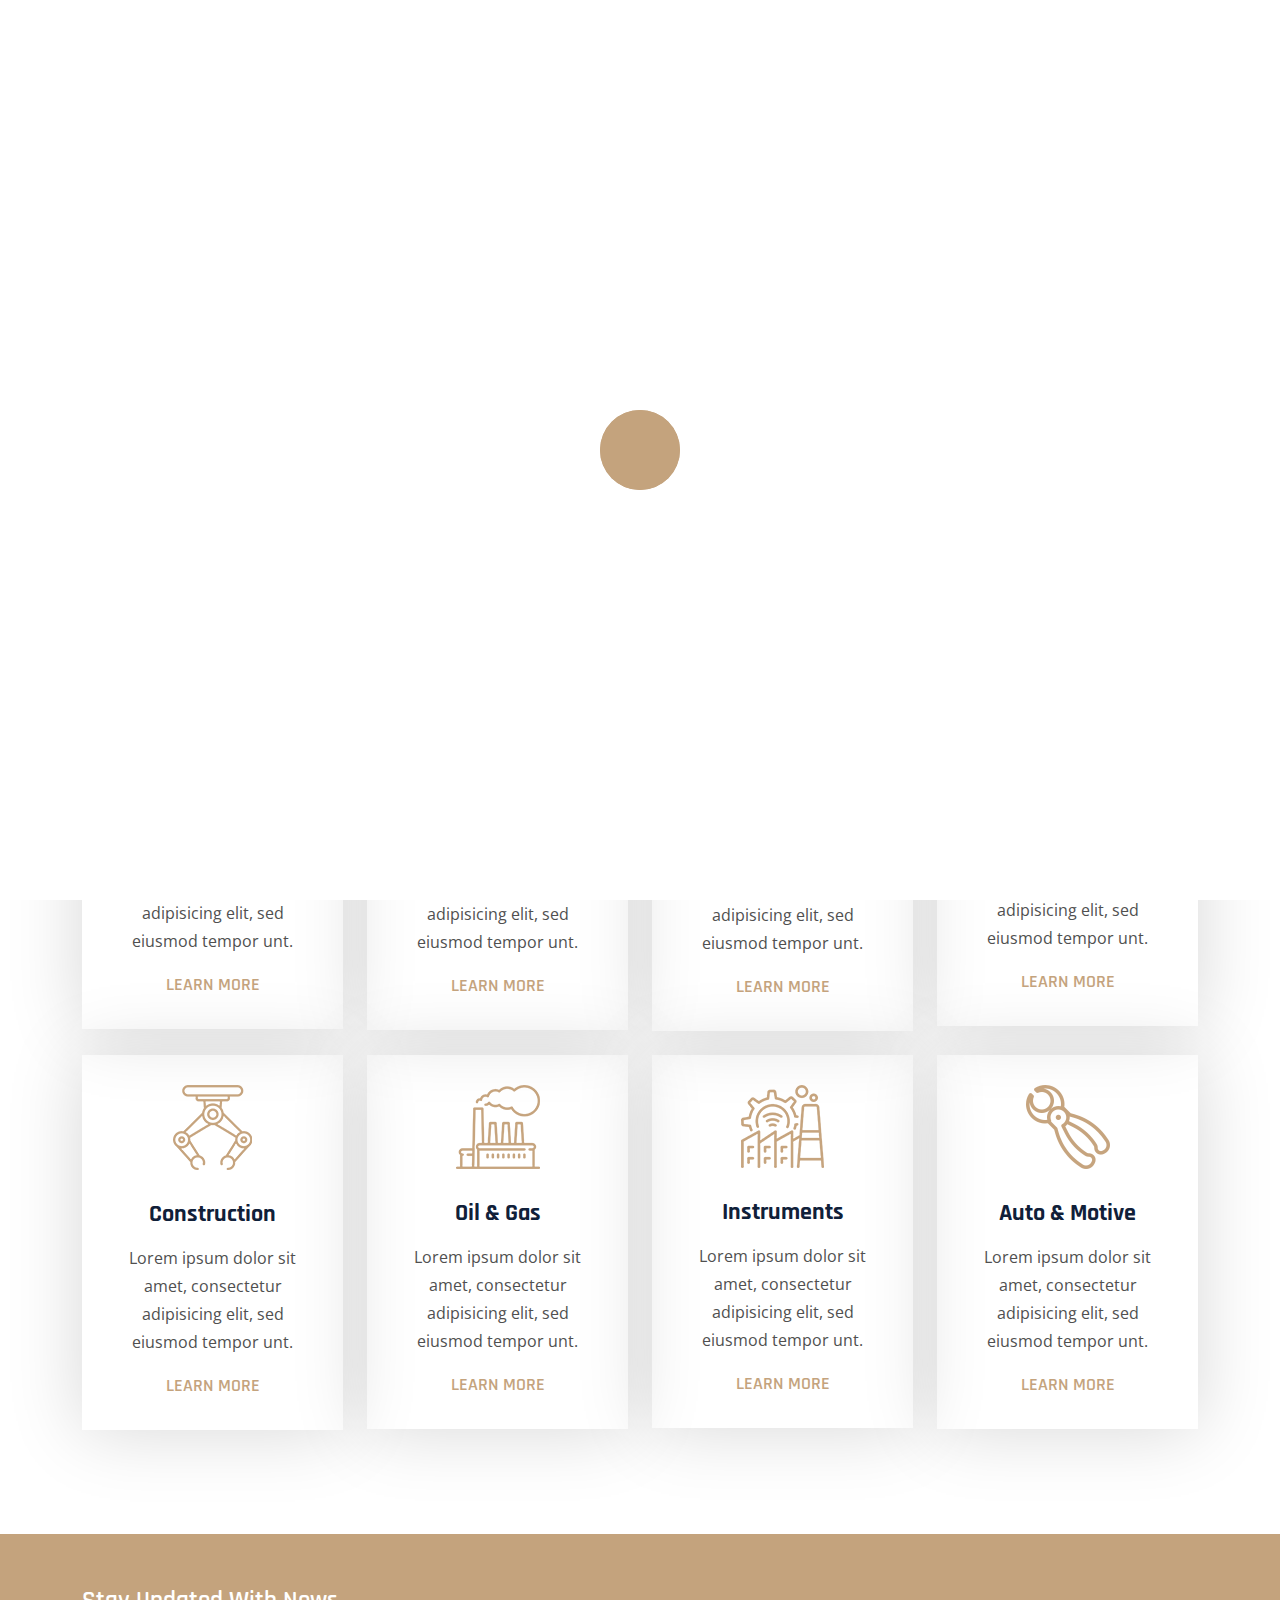
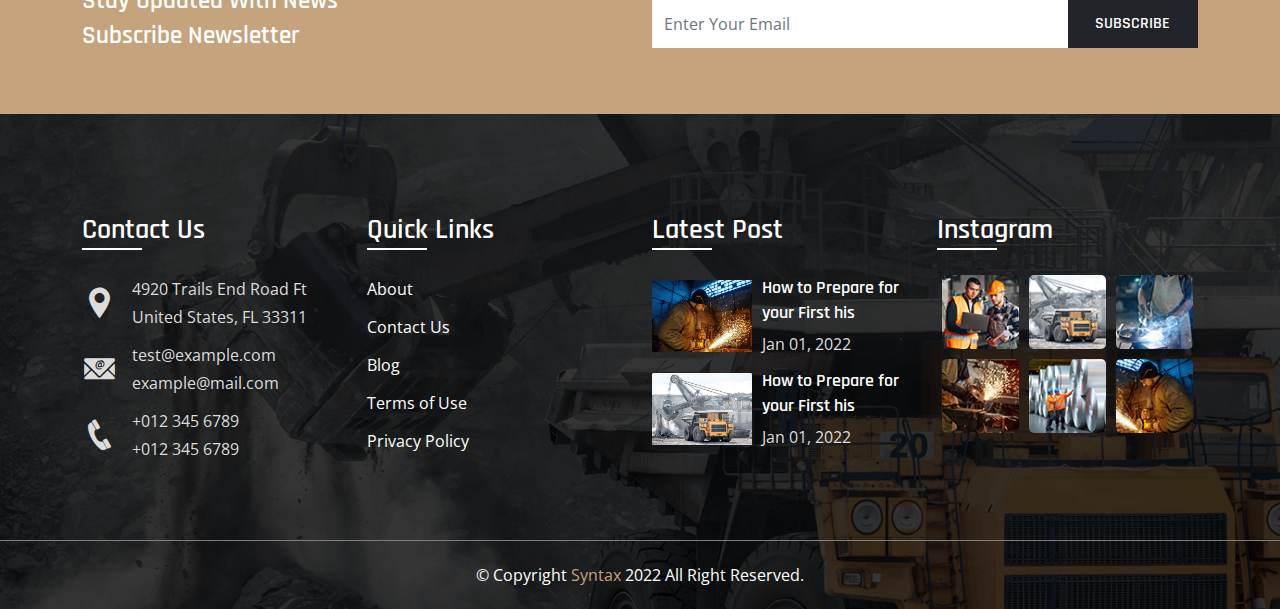
<file: service.html>
<!DOCTYPE html>
<html lang="en">

<head>
    <meta charset="UTF-8">
    <meta http-equiv="X-UA-Compatible" content="IE=edge">
    <meta name="viewport" content="width=device-width, initial-scale=1.0">

    <title>Service - Syntax Html Responsive Template</title>
    <!-- ==============favicon=============== -->
    <link rel="shortcut icon" type="image/png" href="assets/img/fev.png" />
    <!-- =======IcoFont======== -->
    <link rel="stylesheet" href="assets/fonts/icofont.min.css">
    <!-- =======bootstrap====== -->
    <link rel="stylesheet" href="assets/css/bootstrap/bootstrap.min.css">
    <!-- ========slider====== -->
    <link rel="stylesheet" href="assets/css/swiper/swiper-bundle.min.css">
    <!-- ==========this sass============ -->
    <link rel="stylesheet" href="assets/css/home-1.css">
    <!-- ======default====== -->
    <link rel="stylesheet" href="assets/css/default.css">
    <!-- ========layout============ -->
    <link rel="stylesheet" href="assets/css/layout.css">
    <!-- ====style===== -->
    <link rel="stylesheet" href="assets/css/style.css">
    <!-- ====responsive ==== -->
    <link rel="stylesheet" href="assets/css/responsive.css">
</head>

<body>
    <!-- ========main wrapper ========== -->
    <div class="main-wrapper">
        <!-- ======preloader==== -->
        <div id="preloader">
            <div class="loader3">
                <span></span>
                <span></span>
            </div>
        </div>
        <!-- ======preloader==== -->
        <!-- ==============back to top======== -->
        <a class="scroll__top" href="#">
            <i class="icofont-scroll-long-up"></i>
        </a>
        <!-- ============back to top end========= -->
        <!-- =====navigation===== -->
        <!-- header  -->
        <header>
            <!-- top header  -->
            <div class="top-header">
                <!-- container  -->
                <div class="container">
                    <!-- top header  -->
                    <div class="top-head-content">
                        <div class="contact-list">
                            <ul class="top-nav-ul">
                                <li>
                                    <a href="tel:123-456-7890"><i class="icofont-phone ico-top"></i> <span>+990 - 565
                                            658 482</span></a>
                                </li>
                                <li>
                                    <a href="mailto:info@example.com"><i class="icofont-email ico-top"></i>
                                        <span>info@example.com</span></a>
                                </li>
                            </ul>
                        </div>
                        <div class="top-nav-link">
                            <ul class="top-nav-ul">

                                <li><a href="login.html"><i class="icofont-login"></i> Login</a></li>
                                <li><a href="register.html"><i class="icofont-ui-user"></i> Register</a></li>
                            </ul>
                        </div>
                    </div>
                    <!-- top header end  -->
                </div>
                <!-- container end  -->
            </div>
            <!-- top header end  -->
            <!-- main navigation  -->
            <div class="main-navigation">
                <!-- container  -->
                <div class="container nav-w-fiexd">
                    <!-- nav  -->
                    <nav class="navigation">
                        <div class="logo-div">
                            <a href="index.html" class="logo"><img src="assets/img/logo2.jpg" alt="Image not found"></a>
                        </div>
                        <div class="menu">
                            <button class="menu-close"><i class="icofont-close"></i></button>
                            <ul class="menu-ul">
                                <li class="nav-list"><a href="index.html" class="nav-link">Home </a>
                                <li class="nav-list"><a href="about.html" class="nav-link">About Us</a></li>
                                <li class="nav-list"><a href="service.html" class="nav-link">Service</a></li>
                                <li class="nav-list"><a href="#" class="nav-link">Blog <i
                                            class="icofont-rounded-down"></i></a>
                                    <div class="dp-menu">
                                        <ul class="dp-ul">
                                            <li> <a href="blog.html" class="dp-link">Blog</a></li>
                                            <li> <a href="blog-details.html" class="dp-link">Blog Details</a></li>
                                        </ul>
                                    </div>
                                </li>
                                <li class="nav-list"><a href="#" class="nav-link">Pages <i
                                            class="icofont-rounded-down"></i></a>
                                    <div class="dp-menu">
                                        <ul class="dp-ul">
                                            <li>
                                                <a href="project.html" class="dp-link">Project</a>
                                            </li>
                                            <li>
                                                <a href="project-details.html" class="dp-link">Project Details</a>
                                            </li>
                                            <li>
                                                <a href="service.html" class="dp-link">Service</a>
                                            </li>
                                            <li>
                                                <a href="service-show.html" class="dp-link">Service Details</a>
                                            </li>
                                            <li>
                                                <a href="team.html" class="dp-link">Team</a>
                                            </li>
                                            <li>
                                                <a href="team-details.html" class="dp-link">Team Details</a>
                                            </li>
                                            <li>
                                                <a href="faq.html" class="dp-link">FAQ</a>
                                            </li>
                                            <li>
                                                <a href="error.html" class="dp-link">Error 404</a>
                                            </li>
                                        </ul>
                                    </div>
                                </li>
                                <li class="nav-list"><a href="contact.html" class="nav-link">Contact</a></li>
                            </ul>
                            <a href="" class="s-custom-btn">GET A QUOTE</a>

                        </div>
                        <button class="toggle"><i class="icofont-navigation-menu"></i></button>
                    </nav>
                    <!-- nav end  -->
                </div>
                <!-- container end  -->
            </div>
            <!-- main navigation end  -->
        </header>
        <!-- header end  -->
        <!-- =====navigation end ===== -->


        <!-- body wrapper  -->
        <div class="body-wrapper">

            <!-- ==========page banner ========== -->
            <div class="page-ban">
                <div class="page-ban-inner">
                    <div class="container">
                        <div class="page-content">
                            <h2 class="page-title">
                                Service Page
                            </h2>
                            <div class="page-url">
                                <a href="index.html" class="old-page">Home </a> /
                                <p>Service</p>
                            </div>

                        </div>
                    </div>
                </div>
            </div>
            <!-- ==========page banner end ====== -->
            <!-- ==========service section ========= -->
            <section>
                <!-- service  -->
                <div class="services cpy-8">
                    <!-- container  -->
                    <div class="container">
                        <!-- row  -->
                        <div class="row">
                            <div class="sec-title">
                                <div class="col-lg-7 col-md-8 col-sm-10">
                                    <div class="sec-head">
                                        <h4>best service</h4>
                                        <h2>our best service</h2>
                                        <p>Lorem ipsum dolor sit amet, consectetur adipiscing elit, sed do eiusmod <br>
                                            tempor incididunt ut labore et dolore magna aliqua</p>
                                    </div>
                                </div>
                            </div>
                        </div>
                        <!-- row end  -->
                        <!-- service card  -->
                        <div class="service-card-area mt-5">
                            <!-- row  -->
                            <div class="row">
                                <div class="col-md-4 col-lg-3 col-sm-6 mb-4">
                                    <div class="service-card">
                                        <div class="service-icon">
                                            <img src="assets/img/icon/26.png" alt="Image not found">
                                        </div>
                                        <div class="service-card-content">
                                            <h5 class="name"><a href="service-show.html">Energy Distribution</a></h5>
                                            <p>Lorem ipsum dolor sit amet, consectetur adipisicing elit, sed eiusmod
                                                tempor unt.</p>
                                            <a href="service-show.html" class="more-btn">learn more</a>
                                            <div class="hov-effect">
                                                <img src="assets/img/icon/26.png" alt="Image not found">
                                            </div>
                                        </div>
                                    </div>
                                </div>
                                <div class="col-md-4 col-lg-3 col-sm-6 mb-4">
                                    <div class="service-card">
                                        <div class="service-icon">
                                            <img src="assets/img/icon/27.png" alt="Image not found">
                                        </div>
                                        <div class="service-card-content">
                                            <h5 class="name"><a href="service-show.html">Automotive Parts</a></h5>
                                            <p>Lorem ipsum dolor sit amet, consectetur adipisicing elit, sed eiusmod
                                                tempor unt.</p>
                                            <a href="service-show.html" class="more-btn">learn more</a>
                                            <div class="hov-effect">
                                                <img src="assets/img/icon/27.png" alt="Image not found">
                                            </div>
                                        </div>
                                    </div>
                                </div>
                                <div class="col-md-4 col-lg-3 col-sm-6 mb-4">
                                    <div class="service-card">
                                        <div class="service-icon">
                                            <img src="assets/img/icon/28.png" alt="Image not found">
                                        </div>
                                        <div class="service-card-content">
                                            <h5 class="name"><a href="service-show.html">Power Supply</a></h5>
                                            <p>Lorem ipsum dolor sit amet, consectetur adipisicing elit, sed eiusmod
                                                tempor unt.</p>
                                            <a href="service-show.html" class="more-btn">learn more</a>
                                            <div class="hov-effect">
                                                <img src="assets/img/icon/28.png" alt="Image not found">
                                            </div>
                                        </div>
                                    </div>
                                </div>
                                <div class="col-md-4 col-lg-3 col-sm-6 mb-4">
                                    <div class="service-card">
                                        <div class="service-icon">
                                            <img src="assets/img/icon/29.png" alt="Image not found">
                                        </div>
                                        <div class="service-card-content">
                                            <h5 class="name"><a href="service-show.html">Electric Lines</a></h5>
                                            <p>Lorem ipsum dolor sit amet, consectetur adipisicing elit, sed eiusmod
                                                tempor unt.</p>
                                            <a href="service-show.html" class="more-btn">learn more</a>
                                            <div class="hov-effect">
                                                <img src="assets/img/icon/29.png" alt="Image not found">
                                            </div>
                                        </div>
                                    </div>
                                </div>
                                <div class="col-md-4 col-lg-3 col-sm-6 mb-4">
                                    <div class="service-card">
                                        <div class="service-icon">
                                            <img src="assets/img/icon/30.png" alt="Image not found">
                                        </div>
                                        <div class="service-card-content">
                                            <h5 class="name"><a href="service-show.html">Construction</a></h5>
                                            <p>Lorem ipsum dolor sit amet, consectetur adipisicing elit, sed eiusmod
                                                tempor unt.</p>
                                            <a href="service-show.html" class="more-btn">learn more</a>
                                            <div class="hov-effect">
                                                <img src="assets/img/icon/30.png" alt="Image not found">
                                            </div>
                                        </div>
                                    </div>
                                </div>
                                <div class="col-md-4 col-lg-3 col-sm-6 mb-4">
                                    <div class="service-card">
                                        <div class="service-icon">
                                            <img src="assets/img/icon/31.png" alt="Image not found">
                                        </div>
                                        <div class="service-card-content">
                                            <h5 class="name"><a href="service-show.html">Oil & Gas</a></h5>
                                            <p>Lorem ipsum dolor sit amet, consectetur adipisicing elit, sed eiusmod
                                                tempor unt.</p>
                                            <a href="service-show.html" class="more-btn">learn more</a>
                                            <div class="hov-effect">
                                                <img src="assets/img/icon/31.png" alt="Image not found">
                                            </div>
                                        </div>
                                    </div>
                                </div>
                                <div class="col-md-4 col-lg-3 col-sm-6 mb-4">
                                    <div class="service-card">
                                        <div class="service-icon">
                                            <img src="assets/img/icon/32.png" alt="Image not found">
                                        </div>
                                        <div class="service-card-content">
                                            <h5 class="name"><a href="service-show.html">Instruments</a></h5>
                                            <p>Lorem ipsum dolor sit amet, consectetur adipisicing elit, sed eiusmod
                                                tempor unt.</p>
                                            <a href="service-show.html" class="more-btn">learn more</a>
                                            <div class="hov-effect">
                                                <img src="assets/img/icon/32.png" alt="Image not found">
                                            </div>
                                        </div>
                                    </div>
                                </div>
                                <div class="col-md-4 col-lg-3 col-sm-6 mb-4">
                                    <div class="service-card">
                                        <div class="service-icon">
                                            <img src="assets/img/icon/33.png" alt="Image not found">
                                        </div>
                                        <div class="service-card-content">
                                            <h5 class="name"><a href="service-show.html">Auto & Motive</a></h5>
                                            <p>Lorem ipsum dolor sit amet, consectetur adipisicing elit, sed eiusmod
                                                tempor unt.</p>
                                            <a href="service-show.html" class="more-btn">learn more</a>
                                            <div class="hov-effect">
                                                <img src="assets/img/icon/33.png" alt="Image not found">
                                            </div>
                                        </div>
                                    </div>
                                </div>
                            </div>
                            <!-- row end  -->
                        </div>
                        <!-- service card end  -->
                    </div>
                    <!-- container end  -->
                </div>
                <!-- service end  -->
            </section>
            <!-- ==========service section end ========= -->
            <!-- ===========subscribe ================= -->
            <div class="subscribe-area">
                <div class="container">
                    <div class="row">
                        <div class="col-md-6">
                            <div class="subscribe-content">
                                <h3>stay Updated with news <br>subscribe newsletter</h3>
                            </div>
                        </div>
                        <div class="col-md-6">
                            <form class="hero-form" action="#">
                                <div class="input-group">
                                    <input type="text" class="form-control subscribtion-input"
                                        placeholder="Enter Your Email">
                                    <button type="submit" class="custom-btn bg-dark">Subscribe</button>
                                </div>
                            </form>
                        </div>
                    </div>
                </div>
            </div>
            <!-- ===========subscribe end================= -->
            <!-- ===================footer ================ -->
            <footer>
                <div class="footer-bg ">
                    <div class="cpt-6 cmb-5">
                        <div class="container">
                            <div class="row">
                                <div class="col-lg-3 col-md-6 col-sm-6 mb-4">
                                    <div class="footer-sc">
                                        <div class="bar-title">
                                            <h3>Contact Us</h3>
                                        </div>
                                        <div class="footer-content">


                                            <ul class="footer-ul">
                                                <li>
                                                    <i class="icofont-location-pin"></i>
                                                    <p>4920 Trails End Road Ft United States, FL 33311</p>
                                                </li>

                                                <li>
                                                    <i class="icofont-email"></i>
                                                    <div class="contact-list">
                                                        <p>test@example.com</p>
                                                        <p>example@mail.com</p>
                                                    </div>
                                                </li>

                                                <li>
                                                    <i class="icofont-phone"></i>
                                                    <div class="contact-list">
                                                        <p>+012 345 6789</p>
                                                        <p>+012 345 6789</p>
                                                    </div>
                                                </li>
                                            </ul>
                                        </div>
                                    </div>
                                </div>
                                <div class="col-lg-3 col-md-6 col-sm-6 mb-4">
                                    <div class="footer-sc">
                                        <div class="bar-title">
                                            <h3>Quick Links</h3>
                                        </div>
                                        <div class="footer-content">
                                            <ul class="footer-ul">
                                                <li>
                                                    <a href="about.html" class="foot-link">About</a>
                                                </li>
                                                <li>
                                                    <a href="contact.html" class="foot-link">Contact Us</a>
                                                </li>
                                                <li>
                                                    <a href="blog.html" class="foot-link">Blog</a>
                                                </li>
                                                <li>
                                                    <a href="trams.html" class="foot-link">Terms of Use</a>
                                                </li>
                                                <li>
                                                    <a href="" class="foot-link">Privacy Policy</a>
                                                </li>

                                            </ul>
                                        </div>
                                    </div>
                                </div>
                                <div class="col-lg-3 col-md-6 col-sm-6 mb-4">
                                    <div class="footer-sc">
                                        <div class="bar-title">
                                            <h3>Latest Post</h3>
                                        </div>
                                        <div class="footer-content">
                                            <ul class="footer-ul">
                                                <li>
                                                    <div class="latest-news">
                                                        <img src="assets/img/blog/1.png" alt="Image not found">
                                                        <div class="news-details">
                                                            <a href="blog-details.html" class="news-title">How to
                                                                Prepare for your First his</a>
                                                            <p>Jan 01, 2022</p>
                                                        </div>
                                                    </div>
                                                </li>
                                                <li>
                                                    <div class="latest-news">
                                                        <img src="assets/img/blog/2.png" alt="Image not found">
                                                        <div class="news-details">
                                                            <a href="blog-details.html" class="news-title">How to
                                                                Prepare for your First his</a>
                                                            <p>Jan 01, 2022</p>
                                                        </div>
                                                    </div>
                                                </li>
                                            </ul>
                                        </div>
                                    </div>
                                </div>
                                <div class="col-lg-3 col-md-6 col-sm-6 mb-4">
                                    <div class="footer-sc">
                                        <div class="bar-title">
                                            <h3>Instagram</h3>
                                        </div>
                                        <div class="footer-content">
                                            <div class="instra-feed">
                                                <div class="instra">
                                                    <img src="assets/img/instra/1.png" alt="Image not found">
                                                    <a href="" class="instra-link"> <span
                                                            class="icofont-instagram insta"></span></a>
                                                </div>
                                                <div class="instra">
                                                    <img src="assets/img/instra/2.png" alt="Image not found">
                                                    <a href="" class="instra-link"> <span
                                                            class="icofont-instagram insta"></span></a>

                                                </div>
                                                <div class="instra">
                                                    <img src="assets/img/instra/3.png" alt="Image not found">
                                                    <a href="" class="instra-link"> <span
                                                            class="icofont-instagram insta"></span></a>

                                                </div>
                                                <div class="instra">
                                                    <img src="assets/img/instra/4.png" alt="Image not found">
                                                    <a href="" class="instra-link"> <span
                                                            class="icofont-instagram insta"></span></a>

                                                </div>
                                                <div class="instra">
                                                    <img src="assets/img/instra/5.png" alt="Image not found">
                                                    <a href="" class="instra-link"> <span
                                                            class="icofont-instagram insta"></span></a>

                                                </div>
                                                <div class="instra">
                                                    <img src="assets/img/instra/6.png" alt="Image not found">
                                                    <a href="" class="instra-link"> <span
                                                            class="icofont-instagram insta"></span></a>

                                                </div>
                                            </div>
                                        </div>
                                    </div>
                                </div>
                            </div>
                        </div>
                    </div>

                    <div class="copyright">
                        <div class="container">
                            <div class="text-center">
                                <p>&copy; Copyright <a href="index.html">Syntax</a> 2022 All Right Reserved.</p>
                            </div>
                        </div>
                    </div>
                </div>
            </footer>
            <!-- ===================footer end================ -->
        </div>
        <!-- body wrapper end -->
    </div>
    <!-- =====main wrapper end ===== -->



    <!-- ======script======= -->
    <!-- =====jquery===== -->
    <script src="assets/js/jquery.min.js"></script>
    <!-- =====bootstrap===== -->
    <script src="assets/js/bootstrap.bundle.min.js"></script>
    <!-- ======slider===== -->
    <script src="assets/js/swiper-bundle.min.js"></script>
    <!-- ======custom script====== -->
    <script src="assets/js/app.js"></script>
</body>

</html>
</file>
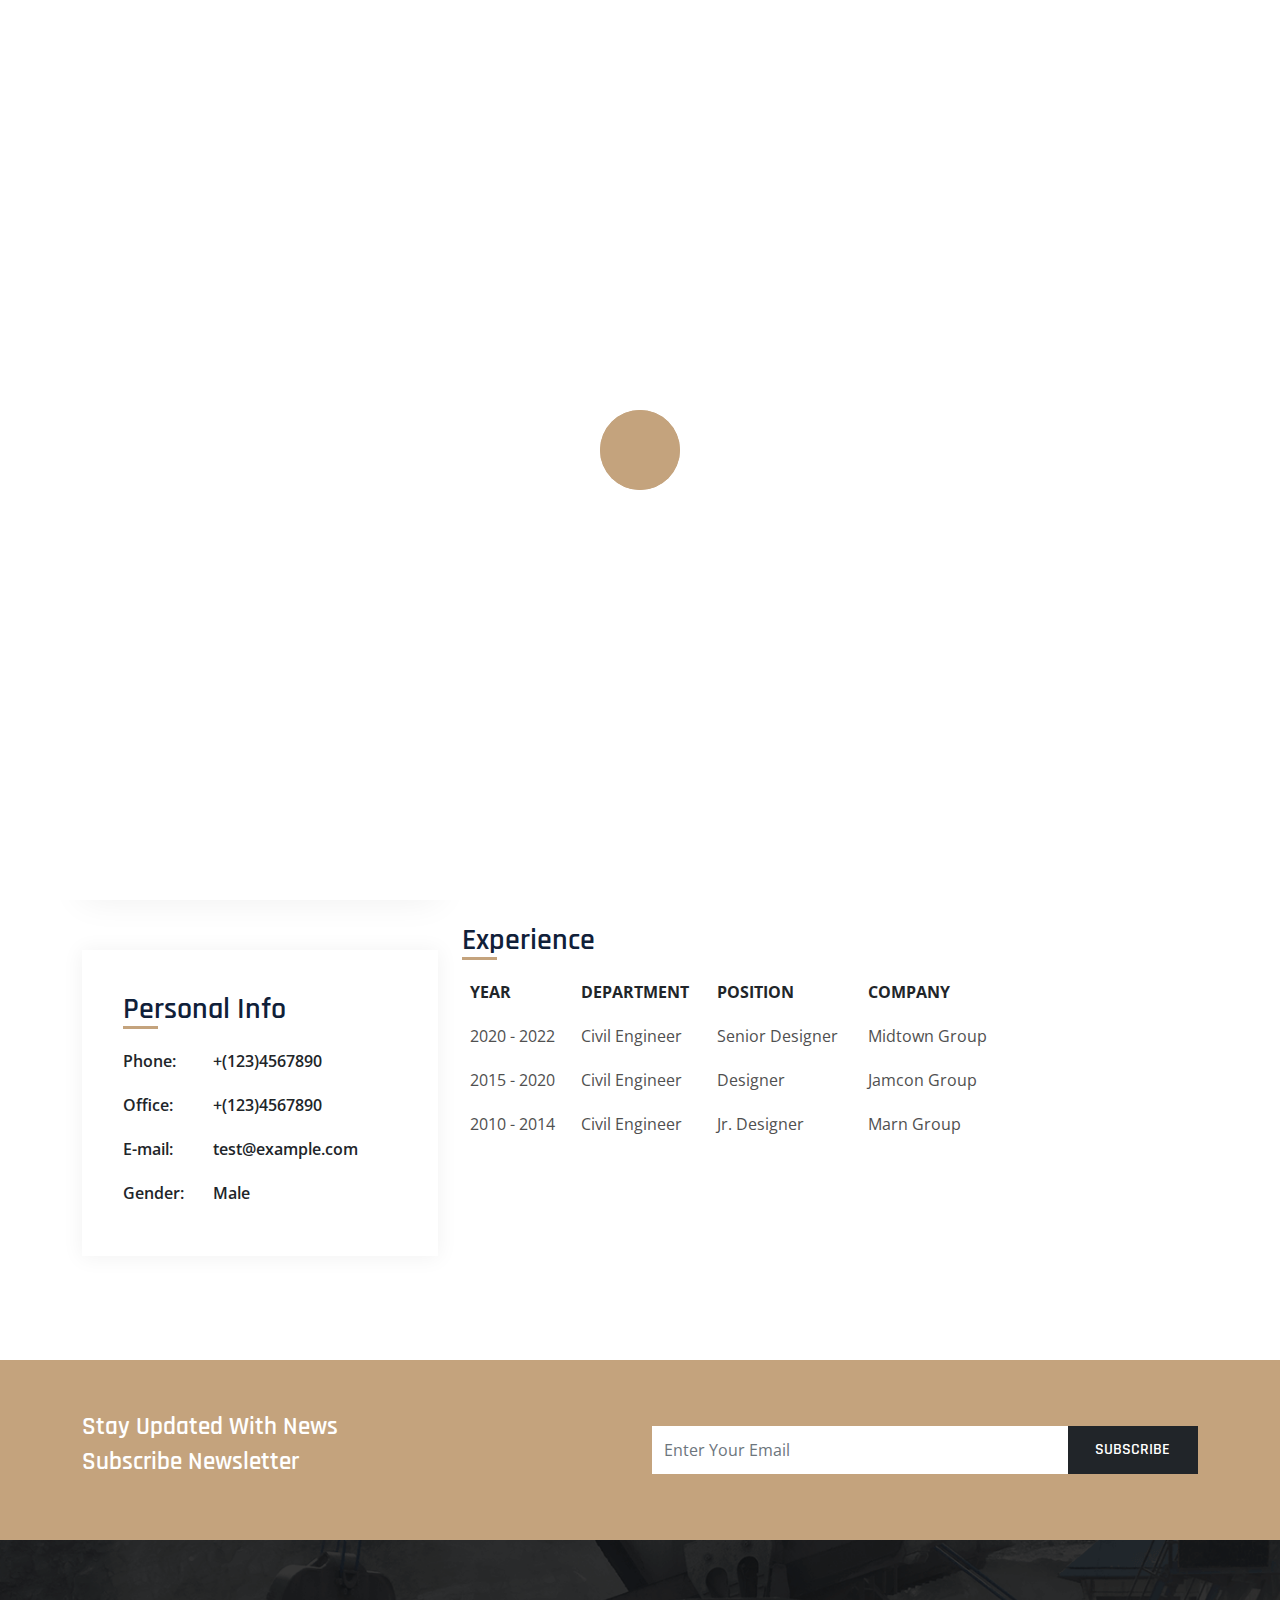
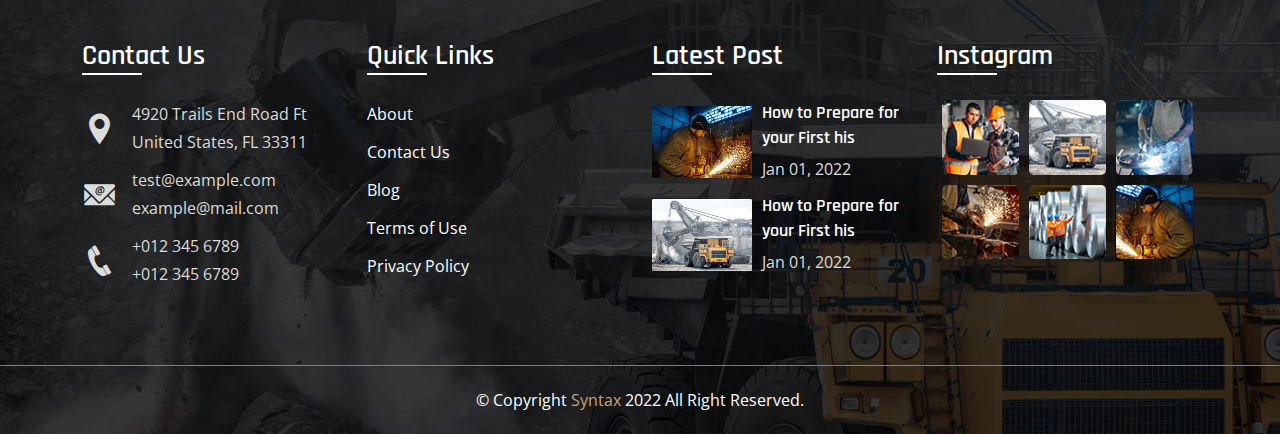
<file: team-details.html>
<!DOCTYPE html>
<html lang="en">

<head>
    <meta charset="UTF-8">
    <meta http-equiv="X-UA-Compatible" content="IE=edge">
    <meta name="viewport" content="width=device-width, initial-scale=1.0">

    <title>Team Details - Syntax Html Responsive Template</title>
    <!-- ==============favicon=============== -->
    <link rel="shortcut icon" type="image/png" href="assets/img/fev.png" />
    <!-- =======IcoFont======== -->
    <link rel="stylesheet" href="assets/fonts/icofont.min.css">
    <!-- =======bootstrap====== -->
    <link rel="stylesheet" href="assets/css/bootstrap/bootstrap.min.css">
    <!-- ========slider====== -->
    <link rel="stylesheet" href="assets/css/swiper/swiper-bundle.min.css">
    <!-- ==========this sass============ -->
    <link rel="stylesheet" href="assets/css/home-1.css">
    <!-- ======default====== -->
    <link rel="stylesheet" href="assets/css/default.css">
    <!-- ========layout============ -->
    <link rel="stylesheet" href="assets/css/layout.css">
    <!-- ====style===== -->
    <link rel="stylesheet" href="assets/css/style.css">
    <!-- ====responsive ==== -->
    <link rel="stylesheet" href="assets/css/responsive.css">
</head>

<body>
    <!-- ========main wrapper ========== -->
    <div class="main-wrapper">
        <!-- ======preloader==== -->
        <div id="preloader">
            <div class="loader3">
                <span></span>
                <span></span>
            </div>
        </div>
        <!-- ======preloader==== -->
        <!-- ==============back to top======== -->
        <a class="scroll__top" href="#">
            <i class="icofont-scroll-long-up"></i>
        </a>
        <!-- ============back to top end========= -->
        <!-- =====navigation===== -->
        <!-- header  -->
        <header>
            <!-- top header  -->
            <div class="top-header">
                <!-- container  -->
                <div class="container">
                    <!-- top header  -->
                    <div class="top-head-content">
                        <div class="contact-list">
                            <ul class="top-nav-ul">
                                <li>
                                    <a href="tel:123-456-7890"><i class="icofont-phone ico-top"></i> <span>+990 - 565
                                            658 482</span></a>
                                </li>
                                <li>
                                    <a href="mailto:info@example.com"><i class="icofont-email ico-top"></i>
                                        <span>info@example.com</span></a>
                                </li>
                            </ul>
                        </div>
                        <div class="top-nav-link">
                            <ul class="top-nav-ul">

                                <li><a href="login.html"><i class="icofont-login"></i> Login</a></li>
                                <li><a href="register.html"><i class="icofont-ui-user"></i> Register</a></li>
                            </ul>
                        </div>
                    </div>
                    <!-- top header end  -->
                </div>
                <!-- container end  -->
            </div>
            <!-- top header end  -->
            <!-- main navigation  -->
            <div class="main-navigation">
                <!-- container  -->
                <div class="container nav-w-fiexd">
                    <!-- nav  -->
                    <nav class="navigation">
                        <div class="logo-div">
                            <a href="index.html" class="logo"><img src="assets/img/logo2.jpg" alt="Image not found"></a>
                        </div>
                        <div class="menu">
                            <button class="menu-close"><i class="icofont-close"></i></button>
                            <ul class="menu-ul">
                                <li class="nav-list"><a href="index.html" class="nav-link">Home </a>
                                <li class="nav-list"><a href="about.html" class="nav-link">About Us</a></li>
                                <li class="nav-list"><a href="service.html" class="nav-link">Service</a></li>
                                <li class="nav-list"><a href="#" class="nav-link">Blog <i
                                            class="icofont-rounded-down"></i></a>
                                    <div class="dp-menu">
                                        <ul class="dp-ul">
                                            <li> <a href="blog.html" class="dp-link">Blog</a></li>
                                            <li> <a href="blog-details.html" class="dp-link">Blog Details</a></li>
                                        </ul>
                                    </div>
                                </li>
                                <li class="nav-list"><a href="#" class="nav-link">Pages <i
                                            class="icofont-rounded-down"></i></a>
                                    <div class="dp-menu">
                                        <ul class="dp-ul">
                                            <li>
                                                <a href="project.html" class="dp-link">Project</a>
                                            </li>
                                            <li>
                                                <a href="project-details.html" class="dp-link">Project Details</a>
                                            </li>
                                            <li>
                                                <a href="service.html" class="dp-link">Service</a>
                                            </li>
                                            <li>
                                                <a href="service-show.html" class="dp-link">Service Details</a>
                                            </li>
                                            <li>
                                                <a href="team.html" class="dp-link">Team</a>
                                            </li>
                                            <li>
                                                <a href="team-details.html" class="dp-link">Team Details</a>
                                            </li>
                                            <li>
                                                <a href="faq.html" class="dp-link">FAQ</a>
                                            </li>
                                            <li>
                                                <a href="error.html" class="dp-link">Error 404</a>
                                            </li>
                                        </ul>
                                    </div>
                                </li>
                                <li class="nav-list"><a href="contact.html" class="nav-link">Contact</a></li>
                            </ul>
                            <a href="" class="s-custom-btn">GET A QUOTE</a>

                        </div>
                        <button class="toggle"><i class="icofont-navigation-menu"></i></button>
                    </nav>
                    <!-- nav end  -->
                </div>
                <!-- container end  -->
            </div>
            <!-- main navigation end  -->
        </header>
        <!-- header end  -->
        <!-- =====navigation end ===== -->


        <!-- body wrapper  -->
        <div class="body-wrapper">

            <!-- ==========page banner ========== -->
            <div class="page-ban">
                <div class="page-ban-inner">
                    <div class="container">
                        <div class="page-content">
                            <h2 class="page-title">
                                Team Details
                            </h2>
                            <div class="page-url">
                                <a href="index.html" class="old-page">Home </a> /
                                <p>Team Details</p>
                            </div>

                        </div>
                    </div>
                </div>
            </div>
            <!-- ==========page banner end ====== -->
            <!-- ===========our team========= -->
            <section>
                <div class="team cpy-8">
                    <div class="container">

                        <div class="row">
                            <div class="col-md-4 mb-4">
                                <div class="team-card mts-5">
                                    <img src="assets/img/team/4.png" alt="" class="team-img">
                                    <div class="team-member-info">
                                        <a>Jimmey Aenderson</a>
                                        <p>Chief Executive</p>
                                    </div>

                                    <div class="user-social">
                                        <ul class="user-social-ul">
                                            <li>
                                                <a href="" class="social-link"><i class="icofont-facebook"></i></a>
                                            </li>
                                            <li>
                                                <a href="" class="social-link"><i class="icofont-twitter"></i></a>
                                            </li>
                                            <li>
                                                <a href="" class="social-link"><i class="icofont-instagram"></i></a>
                                            </li>
                                        </ul>
                                    </div>
                                </div>

                                <div class="personal-info">
                                    <div class="team-sec-title">
                                        <h4 class="card-title">
                                            Personal Info
                                        </h4>
                                    </div>
                                    <div class="team-info">
                                        <table class="table table-borderless team-info-table mb-0">
                                            <tr>
                                                <td class="ps-0">Phone:</td>
                                                <td>+(123)4567890</td>
                                            </tr>
                                            <tr>
                                                <td class="ps-0">Office:</td>
                                                <td>+(123)4567890</td>
                                            </tr>

                                            <tr>
                                                <td class="ps-0">E-mail:</td>
                                                <td>test@example.com</td>
                                            </tr>
                                            <tr>
                                                <td class="ps-0">Gender:</td>
                                                <td>Male</td>
                                            </tr>
                                        </table>
                                    </div>

                                </div>
                            </div>
                            <div class="col-md-6">
                                <div class="team-about">
                                    <div class="team-sec-title">
                                        <h4 class="card-title">About Me</h4>
                                    </div>
                                    <p>Experience architecture is the art of articulating a clear user story/journey
                                        through an infor nteraction design and experience design that an end user
                                        navigatesr offered by the clien Experience architecture is the
                                        art of articulating a clear</p>
                                </div>

                                <div class="team-about">
                                    <div class="team-sec-title">
                                        <h4 class="card-title">Working Time</h4>
                                    </div>
                                    <div class="col-md-12">
                                        <table class="table table-borderless">
                                            <thead>
                                                <tr>
                                                    <th scope="col">Day</th>
                                                    <th scope="col">Time</th>
                                                </tr>
                                            </thead>
                                            <tbody class="table-body-text">
                                                <tr>
                                                    <td>SUN</td>
                                                    <td>11:30AM - 12:30PM</td>
                                                </tr>
                                                <tr>
                                                    <td>THU</td>
                                                    <td>12:00AM - 05:00PM</td>
                                                </tr>
                                                <tr>
                                                    <td>MON</td>
                                                    <td>02:00AM - 07:30PM</td>
                                                </tr>
                                            </tbody>
                                        </table>
                                    </div>

                                </div>
                                <div class="team-about">
                                    <div class="team-sec-title">
                                        <h4 class="card-title">Experience</h4>
                                    </div>
                                    <div class="col-md-12">
                                        <div class="table-responsive">
                                            <table class="table table-borderless">
                                                <thead>
                                                    <tr>
                                                        <th scope="col">YEAR</th>
                                                        <th scope="col">DEPARTMENT</th>
                                                        <th scope="col">POSITION</th>
                                                        <th scope="col">COMPANY</th>
                                                    </tr>
                                                </thead>
                                                <tbody class="table-body-text">
                                                    <tr>
                                                        <td>2020 - 2022</td>
                                                        <td>Civil Engineer</td>
                                                        <td>Senior Designer</td>
                                                        <td>Midtown Group</td>
                                                    </tr>
                                                    <tr>
                                                        <td>2015 - 2020</td>
                                                        <td>Civil Engineer</td>
                                                        <td>Designer</td>
                                                        <td>Jamcon Group</td>
                                                    </tr>
                                                    <tr>
                                                        <td>2010 - 2014</td>
                                                        <td>Civil Engineer</td>
                                                        <td>Jr. Designer</td>
                                                        <td>Marn Group</td>
                                                    </tr>
                                                </tbody>
                                            </table>
                                        </div>
                                    </div>
                                </div>
                            </div>
                        </div>
                    </div>
                </div>
            </section>
            <!-- ===========our team end========= -->



            <!-- ===========subscribe ================= -->
            <div class="subscribe-area">
                <div class="container">
                    <div class="row">
                        <div class="col-md-6">
                            <div class="subscribe-content">
                                <h3>stay Updated with news <br>subscribe newsletter</h3>
                            </div>
                        </div>
                        <div class="col-md-6">
                            <form class="hero-form" action="#">
                                <div class="input-group">
                                    <input type="text" class="form-control subscribtion-input"
                                        placeholder="Enter Your Email">
                                    <button type="submit" class="custom-btn bg-dark">Subscribe</button>
                                </div>
                            </form>
                        </div>
                    </div>
                </div>
            </div>
            <!-- ===========subscribe end================= -->
            <!-- ===================footer ================ -->
            <footer>
                <div class="footer-bg ">
                    <div class="cpt-6 cmb-5">
                        <div class="container">
                            <div class="row">
                                <div class="col-lg-3 col-md-6 col-sm-6 mb-4">
                                    <div class="footer-sc">
                                        <div class="bar-title">
                                            <h3>Contact Us</h3>
                                        </div>
                                        <div class="footer-content">


                                            <ul class="footer-ul">
                                                <li>
                                                    <i class="icofont-location-pin"></i>
                                                    <p>4920 Trails End Road Ft United States, FL 33311</p>
                                                </li>

                                                <li>
                                                    <i class="icofont-email"></i>
                                                    <div class="contact-list">
                                                        <p>test@example.com</p>
                                                        <p>example@mail.com</p>
                                                    </div>
                                                </li>

                                                <li>
                                                    <i class="icofont-phone"></i>
                                                    <div class="contact-list">
                                                        <p>+012 345 6789</p>
                                                        <p>+012 345 6789</p>
                                                    </div>
                                                </li>
                                            </ul>
                                        </div>
                                    </div>
                                </div>
                                <div class="col-lg-3 col-md-6 col-sm-6 mb-4">
                                    <div class="footer-sc">
                                        <div class="bar-title">
                                            <h3>Quick Links</h3>
                                        </div>
                                        <div class="footer-content">
                                            <ul class="footer-ul">
                                                <li>
                                                    <a href="about.html" class="foot-link">About</a>
                                                </li>
                                                <li>
                                                    <a href="contact.html" class="foot-link">Contact Us</a>
                                                </li>
                                                <li>
                                                    <a href="blog.html" class="foot-link">Blog</a>
                                                </li>
                                                <li>
                                                    <a href="trams.html" class="foot-link">Terms of Use</a>
                                                </li>
                                                <li>
                                                    <a href="" class="foot-link">Privacy Policy</a>
                                                </li>

                                            </ul>
                                        </div>
                                    </div>
                                </div>
                                <div class="col-lg-3 col-md-6 col-sm-6 mb-4">
                                    <div class="footer-sc">
                                        <div class="bar-title">
                                            <h3>Latest Post</h3>
                                        </div>
                                        <div class="footer-content">
                                            <ul class="footer-ul">
                                                <li>
                                                    <div class="latest-news">
                                                        <img src="assets/img/blog/1.png" alt="Image not found">
                                                        <div class="news-details">
                                                            <a href="blog-details.html" class="news-title">How to
                                                                Prepare for your First his</a>
                                                            <p>Jan 01, 2022</p>
                                                        </div>
                                                    </div>
                                                </li>
                                                <li>
                                                    <div class="latest-news">
                                                        <img src="assets/img/blog/2.png" alt="Image not found">
                                                        <div class="news-details">
                                                            <a href="blog-details.html" class="news-title">How to
                                                                Prepare for your First his</a>
                                                            <p>Jan 01, 2022</p>
                                                        </div>
                                                    </div>
                                                </li>
                                            </ul>
                                        </div>
                                    </div>
                                </div>
                                <div class="col-lg-3 col-md-6 col-sm-6 mb-4">
                                    <div class="footer-sc">
                                        <div class="bar-title">
                                            <h3>Instagram</h3>
                                        </div>
                                        <div class="footer-content">
                                            <div class="instra-feed">
                                                <div class="instra">
                                                    <img src="assets/img/instra/1.png" alt="Image not found">
                                                    <a href="" class="instra-link"> <span
                                                            class="icofont-instagram insta"></span></a>
                                                </div>
                                                <div class="instra">
                                                    <img src="assets/img/instra/2.png" alt="Image not found">
                                                    <a href="" class="instra-link"> <span
                                                            class="icofont-instagram insta"></span></a>

                                                </div>
                                                <div class="instra">
                                                    <img src="assets/img/instra/3.png" alt="Image not found">
                                                    <a href="" class="instra-link"> <span
                                                            class="icofont-instagram insta"></span></a>

                                                </div>
                                                <div class="instra">
                                                    <img src="assets/img/instra/4.png" alt="Image not found">
                                                    <a href="" class="instra-link"> <span
                                                            class="icofont-instagram insta"></span></a>

                                                </div>
                                                <div class="instra">
                                                    <img src="assets/img/instra/5.png" alt="Image not found">
                                                    <a href="" class="instra-link"> <span
                                                            class="icofont-instagram insta"></span></a>

                                                </div>
                                                <div class="instra">
                                                    <img src="assets/img/instra/6.png" alt="Image not found">
                                                    <a href="" class="instra-link"> <span
                                                            class="icofont-instagram insta"></span></a>

                                                </div>
                                            </div>
                                        </div>
                                    </div>
                                </div>
                            </div>
                        </div>
                    </div>

                    <div class="copyright">
                        <div class="container">
                            <div class="text-center">
                                <p>&copy; Copyright <a href="index.html">Syntax</a> 2022 All Right Reserved.</p>
                            </div>
                        </div>
                    </div>
                </div>
            </footer>
            <!-- ===================footer end================ -->
        </div>
        <!-- body wrapper end -->
    </div>
    <!-- =====main wrapper end ===== -->



    <!-- ======script======= -->
    <!-- =====jquery===== -->
    <script src="assets/js/jquery.min.js"></script>
    <!-- =====bootstrap===== -->
    <script src="assets/js/bootstrap.bundle.min.js"></script>
    <!-- ======slider===== -->
    <script src="assets/js/swiper-bundle.min.js"></script>
    <!-- ======custom script====== -->
    <script src="assets/js/app.js"></script>
</body>

</html>
</file>
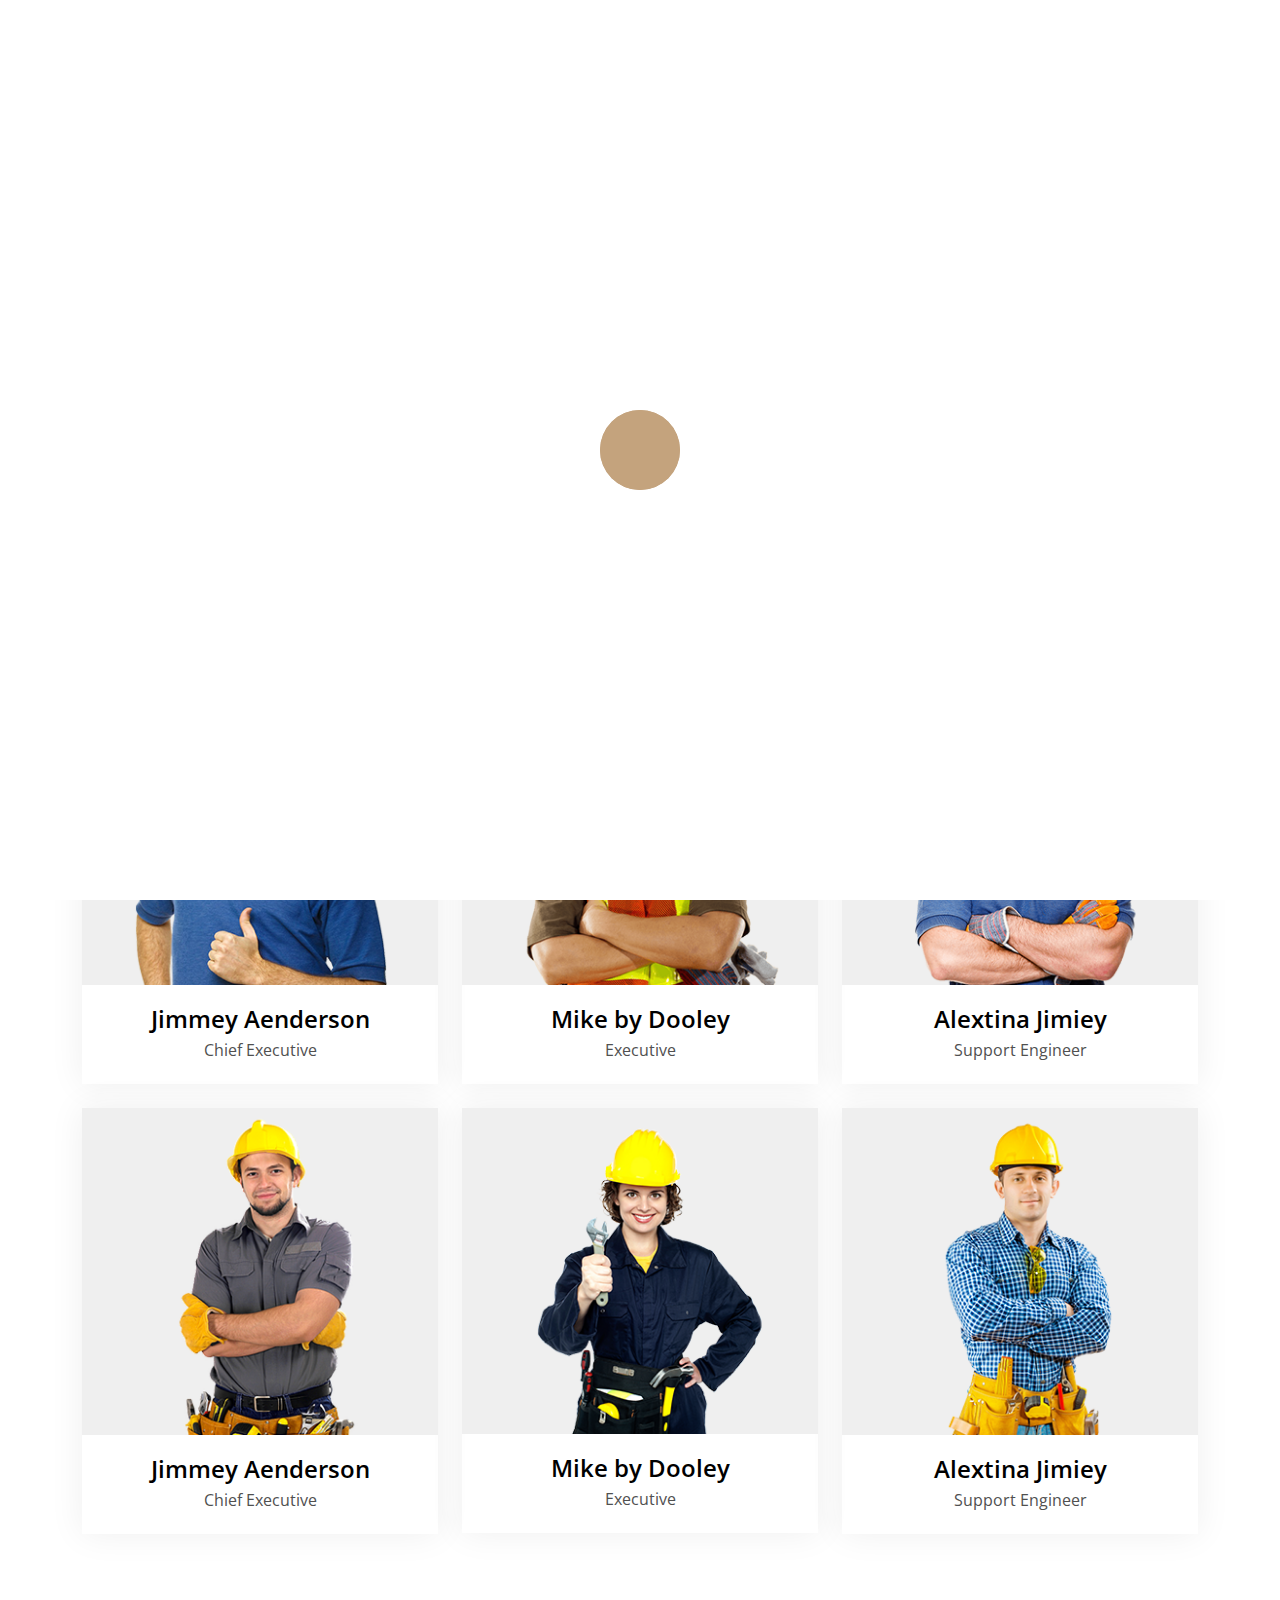
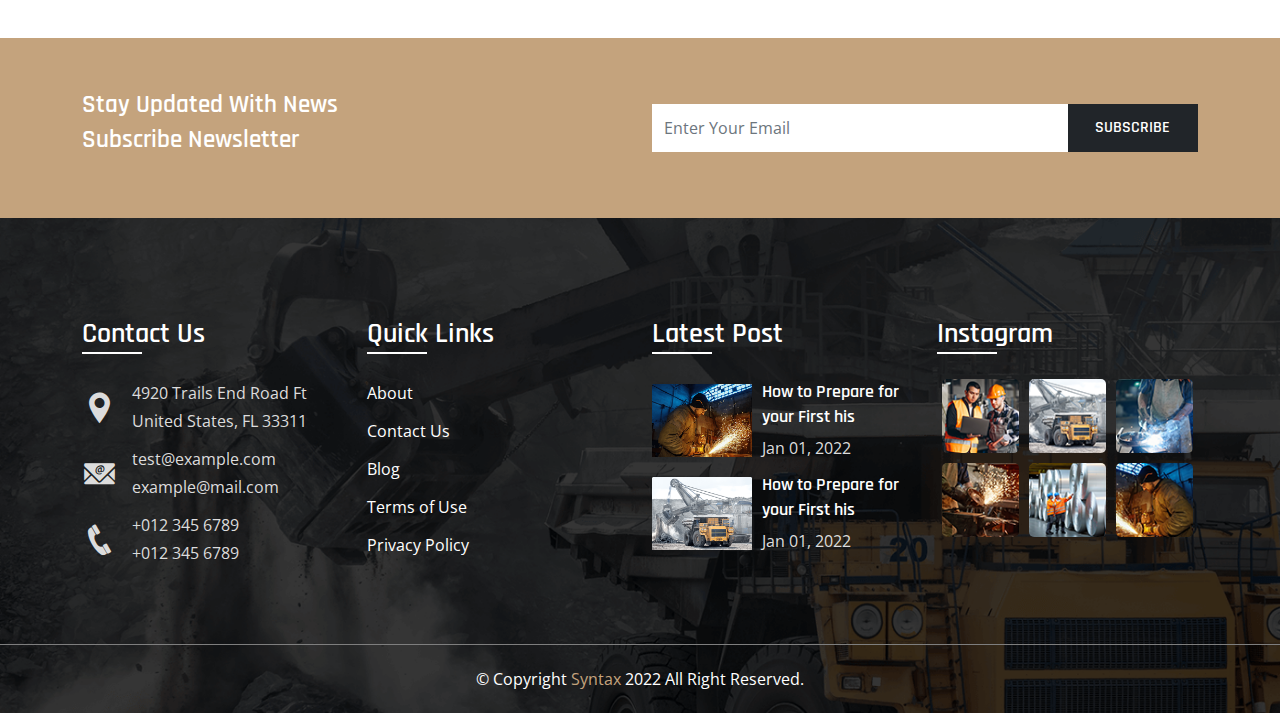
<file: team.html>
<!DOCTYPE html>
<html lang="en">

<head>
    <meta charset="UTF-8">
    <meta http-equiv="X-UA-Compatible" content="IE=edge">
    <meta name="viewport" content="width=device-width, initial-scale=1.0">

    <title>Team - Syntax Html Responsive Template</title>
    <!-- ==============favicon=============== -->
    <link rel="shortcut icon" type="image/png" href="assets/img/fev.png" />
    <!-- =======IcoFont======== -->
    <link rel="stylesheet" href="assets/fonts/icofont.min.css">
    <!-- =======bootstrap====== -->
    <link rel="stylesheet" href="assets/css/bootstrap/bootstrap.min.css">
    <!-- ========slider====== -->
    <link rel="stylesheet" href="assets/css/swiper/swiper-bundle.min.css">
    <!-- ==========this sass============ -->
    <link rel="stylesheet" href="assets/css/home-1.css">
    <!-- ======default====== -->
    <link rel="stylesheet" href="assets/css/default.css">
    <!-- ========layout============ -->
    <link rel="stylesheet" href="assets/css/layout.css">
    <!-- ====style===== -->
    <link rel="stylesheet" href="assets/css/style.css">
    <!-- ====responsive ==== -->
    <link rel="stylesheet" href="assets/css/responsive.css">
</head>

<body>
    <!-- ========main wrapper ========== -->
    <div class="main-wrapper">
        <!-- ======preloader==== -->
        <div id="preloader">
            <div class="loader3">
                <span></span>
                <span></span>
            </div>
        </div>
        <!-- ======preloader==== -->
        <!-- ==============back to top======== -->
        <a class="scroll__top" href="#">
            <i class="icofont-scroll-long-up"></i>
        </a>
        <!-- ============back to top end========= -->
        <!-- =====navigation===== -->
        <!-- header  -->
        <header>
            <!-- top header  -->
            <div class="top-header">
                <!-- container  -->
                <div class="container">
                    <!-- top header  -->
                    <div class="top-head-content">
                        <div class="contact-list">
                            <ul class="top-nav-ul">
                                <li>
                                    <a href="tel:123-456-7890"><i class="icofont-phone ico-top"></i> <span>+990 - 565
                                            658 482</span></a>
                                </li>
                                <li>
                                    <a href="mailto:info@example.com"><i class="icofont-email ico-top"></i>
                                        <span>info@example.com</span></a>
                                </li>
                            </ul>
                        </div>
                        <div class="top-nav-link">
                            <ul class="top-nav-ul">

                                <li><a href="login.html"><i class="icofont-login"></i> Login</a></li>
                                <li><a href="register.html"><i class="icofont-ui-user"></i> Register</a></li>
                            </ul>
                        </div>
                    </div>
                    <!-- top header end  -->
                </div>
                <!-- container end  -->
            </div>
            <!-- top header end  -->
            <!-- main navigation  -->
            <div class="main-navigation">
                <!-- container  -->
                <div class="container nav-w-fiexd">
                    <!-- nav  -->
                    <nav class="navigation">
                        <div class="logo-div">
                            <a href="index.html" class="logo"><img src="assets/img/logo2.jpg" alt="Image not found"></a>
                        </div>
                        <div class="menu">
                            <button class="menu-close"><i class="icofont-close"></i></button>
                            <ul class="menu-ul">
                                <li class="nav-list"><a href="index.html" class="nav-link">Home </a>
                                <li class="nav-list"><a href="about.html" class="nav-link">About Us</a></li>
                                <li class="nav-list"><a href="service.html" class="nav-link">Service</a></li>
                                <li class="nav-list"><a href="#" class="nav-link">Blog <i
                                            class="icofont-rounded-down"></i></a>
                                    <div class="dp-menu">
                                        <ul class="dp-ul">
                                            <li> <a href="blog.html" class="dp-link">Blog</a></li>
                                            <li> <a href="blog-details.html" class="dp-link">Blog Details</a></li>
                                        </ul>
                                    </div>
                                </li>
                                <li class="nav-list"><a href="#" class="nav-link">Pages <i
                                            class="icofont-rounded-down"></i></a>
                                    <div class="dp-menu">
                                        <ul class="dp-ul">
                                            <li>
                                                <a href="project.html" class="dp-link">Project</a>
                                            </li>
                                            <li>
                                                <a href="project-details.html" class="dp-link">Project Details</a>
                                            </li>
                                            <li>
                                                <a href="service.html" class="dp-link">Service</a>
                                            </li>
                                            <li>
                                                <a href="service-show.html" class="dp-link">Service Details</a>
                                            </li>
                                            <li>
                                                <a href="team.html" class="dp-link">Team</a>
                                            </li>
                                            <li>
                                                <a href="team-details.html" class="dp-link">Team Details</a>
                                            </li>
                                            <li>
                                                <a href="faq.html" class="dp-link">FAQ</a>
                                            </li>
                                            <li>
                                                <a href="error.html" class="dp-link">Error 404</a>
                                            </li>
                                        </ul>
                                    </div>
                                </li>
                                <li class="nav-list"><a href="contact.html" class="nav-link">Contact</a></li>
                            </ul>
                            <a href="" class="s-custom-btn">GET A QUOTE</a>

                        </div>
                        <button class="toggle"><i class="icofont-navigation-menu"></i></button>
                    </nav>
                    <!-- nav end  -->
                </div>
                <!-- container end  -->
            </div>
            <!-- main navigation end  -->
        </header>
        <!-- header end  -->
        <!-- =====navigation end ===== -->


        <!-- body wrapper  -->
        <div class="body-wrapper">

            <!-- ==========page banner ========== -->
            <div class="page-ban">
                <div class="page-ban-inner">
                    <div class="container">
                        <div class="page-content">
                            <h2 class="page-title">
                                Team Page
                            </h2>
                            <div class="page-url">
                                <a href="index.html" class="old-page">Home </a> /
                                <p>Team</p>
                            </div>

                        </div>
                    </div>
                </div>
            </div>
            <!-- ==========page banner end ====== -->
            <!-- ============team ======== -->
            <section>
                <div class="team cpy-8">
                    <!-- container  -->
                    <div class="container">
                        <!-- row  -->
                        <div class="row">
                            <div class="sec-title">
                                <div class="col-lg-7 col-md-8 col-sm-10">
                                    <div class="sec-head">
                                        <h4>PROFESSIONAL TEAM</h4>
                                        <h2>Our Expert Worker</h2>
                                        <p>Lorem ipsum dolor sit amet, consectetur adipiscing elit, sed do eiusmod <br>
                                            tempor incididunt ut labore et dolore magna aliqua</p>
                                    </div>
                                </div>
                            </div>
                        </div>
                        <!-- row end  -->
                        <div class="mt-5">
                            <div class="row justify-content-center">
                                <div class="col-md-4 col-sm-6 mb-4">
                                    <div class="team-card">
                                        <img src="assets/img/team/1.png" alt="" class="team-img">
                                        <div class="team-member-info">
                                            <a href="team-details.html">Jimmey Aenderson</a>
                                            <p>Chief Executive</p>
                                        </div>

                                        <div class="user-social">
                                            <ul class="user-social-ul">
                                                <li>
                                                    <a href="" class="social-link"><i class="icofont-facebook"></i></a>
                                                </li>
                                                <li>
                                                    <a href="" class="social-link"><i class="icofont-twitter"></i></a>
                                                </li>
                                                <li>
                                                    <a href="" class="social-link"><i class="icofont-instagram"></i></a>
                                                </li>
                                            </ul>
                                        </div>
                                    </div>
                                </div>
                                <div class="col-md-4 col-sm-6 mb-4">
                                    <div class="team-card">
                                        <img src="assets/img/team/2.png" alt="" class="team-img">
                                        <div class="team-member-info">
                                            <a href="team-details.html">Mike by Dooley</a>
                                            <p>Executive</p>
                                        </div>

                                        <div class="user-social">
                                            <ul class="user-social-ul">
                                                <li>
                                                    <a href="" class="social-link"><i class="icofont-facebook"></i></a>
                                                </li>
                                                <li>
                                                    <a href="" class="social-link"><i class="icofont-twitter"></i></a>
                                                </li>
                                                <li>
                                                    <a href="" class="social-link"><i class="icofont-instagram"></i></a>
                                                </li>
                                            </ul>
                                        </div>
                                    </div>
                                </div>
                                <div class="col-md-4 col-sm-6 mb-4">
                                    <div class="team-card">
                                        <img src="assets/img/team/3.png" alt="" class="team-img">
                                        <div class="team-member-info">
                                            <a href="team-details.html">Alextina Jimiey</a>
                                            <p>Support Engineer</p>
                                        </div>

                                        <div class="user-social">
                                            <ul class="user-social-ul">
                                                <li>
                                                    <a href="" class="social-link"><i class="icofont-facebook"></i></a>
                                                </li>
                                                <li>
                                                    <a href="" class="social-link"><i class="icofont-twitter"></i></a>
                                                </li>
                                                <li>
                                                    <a href="" class="social-link"><i class="icofont-instagram"></i></a>
                                                </li>
                                            </ul>
                                        </div>
                                    </div>
                                </div>
                                <div class="col-md-4 col-sm-6 mb-4">
                                    <div class="team-card">
                                        <img src="assets/img/team/4.png" alt="" class="team-img">
                                        <div class="team-member-info">
                                            <a href="team-details.html">Jimmey Aenderson</a>
                                            <p>Chief Executive</p>
                                        </div>

                                        <div class="user-social">
                                            <ul class="user-social-ul">
                                                <li>
                                                    <a href="" class="social-link"><i class="icofont-facebook"></i></a>
                                                </li>
                                                <li>
                                                    <a href="" class="social-link"><i class="icofont-twitter"></i></a>
                                                </li>
                                                <li>
                                                    <a href="" class="social-link"><i class="icofont-instagram"></i></a>
                                                </li>
                                            </ul>
                                        </div>
                                    </div>
                                </div>
                                <div class="col-md-4 col-sm-6 mb-4">
                                    <div class="team-card">
                                        <img src="assets/img/team/5.png" alt="" class="team-img">
                                        <div class="team-member-info">
                                            <a href="team-details.html">Mike by Dooley</a>
                                            <p>Executive</p>
                                        </div>

                                        <div class="user-social">
                                            <ul class="user-social-ul">
                                                <li>
                                                    <a href="" class="social-link"><i class="icofont-facebook"></i></a>
                                                </li>
                                                <li>
                                                    <a href="" class="social-link"><i class="icofont-twitter"></i></a>
                                                </li>
                                                <li>
                                                    <a href="" class="social-link"><i class="icofont-instagram"></i></a>
                                                </li>
                                            </ul>
                                        </div>
                                    </div>
                                </div>
                                <div class="col-md-4 col-sm-6 mb-4">
                                    <div class="team-card">
                                        <img src="assets/img/team/6.png" alt="" class="team-img">
                                        <div class="team-member-info">
                                            <a href="team-details.html">Alextina Jimiey</a>
                                            <p>Support Engineer</p>
                                        </div>

                                        <div class="user-social">
                                            <ul class="user-social-ul">
                                                <li>
                                                    <a href="" class="social-link"><i class="icofont-facebook"></i></a>
                                                </li>
                                                <li>
                                                    <a href="" class="social-link"><i class="icofont-twitter"></i></a>
                                                </li>
                                                <li>
                                                    <a href="" class="social-link"><i class="icofont-instagram"></i></a>
                                                </li>
                                            </ul>
                                        </div>
                                    </div>
                                </div>
                            </div>
                        </div>
                    </div>
                    <!-- container end  -->
                </div>
            </section>
            <!-- ============team end  ======== -->
            <!-- ===========subscribe ================= -->
            <div class="subscribe-area">
                <div class="container">
                    <div class="row">
                        <div class="col-md-6">
                            <div class="subscribe-content">
                                <h3>stay Updated with news <br>subscribe newsletter</h3>
                            </div>
                        </div>
                        <div class="col-md-6">
                            <form class="hero-form" action="#">
                                <div class="input-group">
                                    <input type="text" class="form-control subscribtion-input"
                                        placeholder="Enter Your Email">
                                    <button type="submit" class="custom-btn bg-dark">Subscribe</button>
                                </div>
                            </form>
                        </div>
                    </div>
                </div>
            </div>
            <!-- ===========subscribe end================= -->
            <!-- ===================footer ================ -->
            <footer>
                <div class="footer-bg ">
                    <div class="cpt-6 cmb-5">
                        <div class="container">
                            <div class="row">
                                <div class="col-lg-3 col-md-6 col-sm-6 mb-4">
                                    <div class="footer-sc">
                                        <div class="bar-title">
                                            <h3>Contact Us</h3>
                                        </div>
                                        <div class="footer-content">


                                            <ul class="footer-ul">
                                                <li>
                                                    <i class="icofont-location-pin"></i>
                                                    <p>4920 Trails End Road Ft United States, FL 33311</p>
                                                </li>

                                                <li>
                                                    <i class="icofont-email"></i>
                                                    <div class="contact-list">
                                                        <p>test@example.com</p>
                                                        <p>example@mail.com</p>
                                                    </div>
                                                </li>

                                                <li>
                                                    <i class="icofont-phone"></i>
                                                    <div class="contact-list">
                                                        <p>+012 345 6789</p>
                                                        <p>+012 345 6789</p>
                                                    </div>
                                                </li>
                                            </ul>
                                        </div>
                                    </div>
                                </div>
                                <div class="col-lg-3 col-md-6 col-sm-6 mb-4">
                                    <div class="footer-sc">
                                        <div class="bar-title">
                                            <h3>Quick Links</h3>
                                        </div>
                                        <div class="footer-content">
                                            <ul class="footer-ul">
                                                <li>
                                                    <a href="about.html" class="foot-link">About</a>
                                                </li>
                                                <li>
                                                    <a href="contact.html" class="foot-link">Contact Us</a>
                                                </li>
                                                <li>
                                                    <a href="blog.html" class="foot-link">Blog</a>
                                                </li>
                                                <li>
                                                    <a href="trams.html" class="foot-link">Terms of Use</a>
                                                </li>
                                                <li>
                                                    <a href="" class="foot-link">Privacy Policy</a>
                                                </li>

                                            </ul>
                                        </div>
                                    </div>
                                </div>
                                <div class="col-lg-3 col-md-6 col-sm-6 mb-4">
                                    <div class="footer-sc">
                                        <div class="bar-title">
                                            <h3>Latest Post</h3>
                                        </div>
                                        <div class="footer-content">
                                            <ul class="footer-ul">
                                                <li>
                                                    <div class="latest-news">
                                                        <img src="assets/img/blog/1.png" alt="Image not found">
                                                        <div class="news-details">
                                                            <a href="blog-details.html" class="news-title">How to
                                                                Prepare for your First his</a>
                                                            <p>Jan 01, 2022</p>
                                                        </div>
                                                    </div>
                                                </li>
                                                <li>
                                                    <div class="latest-news">
                                                        <img src="assets/img/blog/2.png" alt="Image not found">
                                                        <div class="news-details">
                                                            <a href="blog-details.html" class="news-title">How to
                                                                Prepare for your First his</a>
                                                            <p>Jan 01, 2022</p>
                                                        </div>
                                                    </div>
                                                </li>
                                            </ul>
                                        </div>
                                    </div>
                                </div>
                                <div class="col-lg-3 col-md-6 col-sm-6 mb-4">
                                    <div class="footer-sc">
                                        <div class="bar-title">
                                            <h3>Instagram</h3>
                                        </div>
                                        <div class="footer-content">
                                            <div class="instra-feed">
                                                <div class="instra">
                                                    <img src="assets/img/instra/1.png" alt="Image not found">
                                                    <a href="" class="instra-link"> <span
                                                            class="icofont-instagram insta"></span></a>
                                                </div>
                                                <div class="instra">
                                                    <img src="assets/img/instra/2.png" alt="Image not found">
                                                    <a href="" class="instra-link"> <span
                                                            class="icofont-instagram insta"></span></a>

                                                </div>
                                                <div class="instra">
                                                    <img src="assets/img/instra/3.png" alt="Image not found">
                                                    <a href="" class="instra-link"> <span
                                                            class="icofont-instagram insta"></span></a>

                                                </div>
                                                <div class="instra">
                                                    <img src="assets/img/instra/4.png" alt="Image not found">
                                                    <a href="" class="instra-link"> <span
                                                            class="icofont-instagram insta"></span></a>

                                                </div>
                                                <div class="instra">
                                                    <img src="assets/img/instra/5.png" alt="Image not found">
                                                    <a href="" class="instra-link"> <span
                                                            class="icofont-instagram insta"></span></a>

                                                </div>
                                                <div class="instra">
                                                    <img src="assets/img/instra/6.png" alt="Image not found">
                                                    <a href="" class="instra-link"> <span
                                                            class="icofont-instagram insta"></span></a>

                                                </div>
                                            </div>
                                        </div>
                                    </div>
                                </div>
                            </div>
                        </div>
                    </div>

                    <div class="copyright">
                        <div class="container">
                            <div class="text-center">
                                <p>&copy; Copyright <a href="index.html">Syntax</a> 2022 All Right Reserved.</p>
                            </div>
                        </div>
                    </div>
                </div>
            </footer>
            <!-- ===================footer end================ -->
        </div>
        <!-- body wrapper end -->
    </div>
    <!-- =====main wrapper end ===== -->



    <!-- ======script======= -->
    <!-- =====jquery===== -->
    <script src="assets/js/jquery.min.js"></script>
    <!-- =====bootstrap===== -->
    <script src="assets/js/bootstrap.bundle.min.js"></script>
    <!-- ======slider===== -->
    <script src="assets/js/swiper-bundle.min.js"></script>
    <!-- ======custom script====== -->
    <script src="assets/js/app.js"></script>
</body>

</html>
</file>
<file: assets/css/home-1.css>
/*
@charset "UTF-8";
/*---------------------------
 CSS Index  
****************************
1.CSS Variable
2.banner
3.VIDEO POPUP
4.about
5.call to action
6.service section style
7.project
8.team start
9.video section
10.customer review
11.blog post
12.checkout
13.responsive
14.subscribe
---------------------------- */


/* ====CSS Variable=== */

:root {
    /* ====colors======= */
    --main-color: #c4a37d;
    --title-color: #102039;
    --dark-color: #222222;
    --text-color: #505050;
    --white-color: #ffffff;
    --black-color: #000;
    /* ====colors end======= */
}


/* ===========banner======== */

img.banner-img {
    width: 100%;
}

.slider-img img {
    width: 100%;
    height: 100%;
}

.banner-item {
    height: 700px;
    position: relative;
}

.fixed-content {
    height: 100%;
    align-items: center;
    display: flex;
    margin-top: 30px;
}

.banner-content {
    height: 100%;
    display: flex;
    align-items: center;
}

.image-position {
    position: absolute;
    right: 0;
    bottom: 0;
    padding: 0;
    top: 20%;
}

.bannerSlider {
    height: 100%;
}

.slider-img {
    position: absolute;
    bottom: 0;
    height: 100%;
    display: flex;
    align-items: end;
    width: 100%;
}

.banner-slider-wrapper {
    background-image: url(../img/banner/bg.png);
    background-size: cover;
    background-repeat: no-repeat;
}

p.sm-title {
    font-weight: 600;
    color: var(--title-color);
    margin-bottom: 10px;
    font-size: 24px;
}

h1.title {
    font-weight: 700;
    line-height: 78px;
    font-family: var(--title-font);
    font-size: 66px;
    color: var(--title-color);
}

p.banner-des {
    margin: 15px 0 30px;
}

.banner-btn-div {
    display: flex;
    align-items: center;
}

a.play-video {
    margin-left: 30px;
    color: var(--text-color);
    font-weight: 600;
    transition: .3s;
    display: flex;
    align-items: center;
}

.play-icon {
    width: 40px;
    height: 40px;
    border: 3px solid var(--text-color);
    display: flex;
    justify-content: center;
    align-items: center;
    border-radius: 50%;
    margin-right: 10px;
    /* transition: .3s; */
}

.play-video:hover span {
    border-color: var(--main-color);
}

a.play-video:hover {
    color: var(--main-color);
}

.play-icon-larg {
    width: 60px;
    height: 60px;
    display: flex;
    justify-content: center;
    align-items: center;
    border-radius: 50%;
    border: 4px solid var(--white-color);
    color: var(--white-color);
    transition: .3s;
    font-size: 20px;
}

.play-icon-larg:hover {
    color: var(--main-color);
}

img.play-icon {
    margin-right: 12px;
}

.slider-nav {
    position: absolute;
    display: block;
    width: 162px;
    right: 0;
    bottom: 50px;
}

.slider-nav div {
    background: var(--white-color);
    width: 70px;
    height: 70px;
    color: var(--title-color);
    transition: .3s;
    -webkit-transition: .3s;
    -moz-transition: .3s;
    -ms-transition: .3s;
    -o-transition: .3s;
}

.slider-nav div:hover {
    background: var(--main-color);
    color: var(--white-color);
}

@media screen and (min-width:1500px) {
    .banner-item {
        height: 90vh;
        position: relative;
    }
}


/* ===========VIDEO POPUP ============= */

.video-overlay {
    position: fixed;
    z-index: -1;
    top: 0;
    left: 0;
    right: 0;
    bottom: 0;
    background-color: rgb(0 0 0 / 67%);
    opacity: 0;
    transition: all ease 500ms;
    -webkit-transition: all ease 500ms;
    -moz-transition: all ease 500ms;
    -ms-transition: all ease 500ms;
    -o-transition: all ease 500ms;
}

.video-overlay.open {
    position: fixed;
    z-index: 1000;
    opacity: 1;
    display: flex;
    justify-content: center;
    align-items: center;
}

.video-overlay-close {
    position: absolute;
    z-index: 1000;
    top: 15px;
    right: 20px;
    font-size: 35px;
    line-height: 1;
    font-weight: 400;
    color: #fff;
    text-decoration: none;
    cursor: pointer;
    transition: all 200ms;
    -webkit-transition: all 200ms;
    -moz-transition: all 200ms;
    -ms-transition: all 200ms;
    -o-transition: all 200ms;
}

.video-overlay-close:hover {
    color: var(--main-color);
}

.video-btn span {
    z-index: var(--z-tooltip);
}


/* ======================about ============ */

.about-img img {
    width: 100%;
}

.about-content {
    padding-right: 40px;
}

.about-img {
    align-items: center;
    display: flex;
    height: 100%;
}

.sec-head h4 {
    color: var(--main-color);
    font-size: var(--m-title);
    text-transform: uppercase;
    font-family: var(--title-font);
    font-weight: 600;
    margin-bottom: 10px;
}

.sec-head h2 {
    font-size: var(--l-title);
    font-family: var(--title-font);
    color: var(--title-color);
    text-transform: capitalize;
}

.about-content p {
    padding-bottom: 15px;
    font-size: 15px;
}

p.about-li {
    padding-bottom: 7px;
    font-size: var(--sm-font);
    font-family: var(--title-font);
    font-weight: 700;
    color: var(--title-color);
    display: flex;
    align-items: center;
}

p.about-li i {
    color: var(--main-color);
    margin-right: 5px;
}

.signature {
    margin-top: 20px;
    display: flex;
}

.signature img {
    margin-left: 25px;
}

h2.inside-head {
    font-size: 40px;
}


/* ==================about end =============== */


/* ==========================call to action ================== */

.call-to-action {
    background-image: url(../img/callto/bg.png);
    background-size: cover;
    background-repeat: no-repeat;
    position: relative;
    z-index: 0;
    min-height: 350px;
    display: flex;
    align-items: center;
    margin: 35px 0;
}

.call-to-action-img img {
    width: 80%;
}

.action-content {
    height: 100%;
    display: flex;
    align-items: center;
}

.action-content-inner h2 {
    color: var(--white-color);
    font-family: var(--title-font);
    font-size: 40px;
    font-weight: 600;
}

.action-content-inner p {
    color: var(--white-color);
    margin: 15px 0 20px 0;
}

.call-to-action-img {
    text-align: right;
}

.call-to-action::before {
    content: "";
    background-image: url(../img/callto/3.png);
    height: 100%;
    display: block;
    width: 40%;
    position: absolute;
    top: 0;
    z-index: -1;
    left: 0;
    clip-path: polygon(0% 0%, 70% 0%, 100% 100%, 0% 100%);
    transform: scale(1.2);
    background-size: cover;
    background-repeat: no-repeat;
}

.call-action-alignment {
    justify-content: end;
    display: flex;
}


/* ========================call to action end ========= */


/* =============================service section style ============== */

.sec-title {
    display: flex;
    justify-content: center;
    align-items: center;
    text-align: center;
}

.service-card {
    padding: 30px 25px;
    text-align: center;
    box-shadow: 0px 0px 70px 1px #d8d8d8;
    transition: .3s;
    position: relative;
}

.service-card-content {
    margin-top: 30px;
    transition: .3s;
    position: relative;
    z-index: 2;
}

h5.name,
h5.name a {
    color: var(--title-color);
    font-family: var(--title-font);
    font-size: 24px;
    font-weight: 700;
    transition: .3s;
}

a.more-btn {
    font-weight: 600;
    font-size: 18px;
    text-transform: uppercase;
    color: var(--main-color);
    font-family: var(--title-font);
    transition: .3s;
}

a.more-btn:hover {
    color: var(--title-color);
}

.service-card-content p {
    padding: 15px 0;
}

.hov-effect {
    position: absolute;
    top: 0;
    left: 0;
    right: 0;
    bottom: 0;
    z-index: -1;
    display: flex;
    justify-content: center;
    align-items: center;
    opacity: 0;
    transition: 0.3s;
    visibility: hidden;
}

.hov-effect img {
    width: 61%;
    filter: brightness(40.5);
    opacity: 0.1;
}

.service-card:before {
    background: var(--main-color);
    content: "";
    position: absolute;
    transition: .6s;
    opacity: 0;
    visibility: hidden;
    top: 50%;
    left: 50%;
    right: 50%;
    bottom: 50%;
}

.service-card:hover:before {
    content: "";
    top: 0;
    left: 0;
    right: 0;
    bottom: 0;
    opacity: 1;
    visibility: visible;
}

.service-card:hover .service-icon img {
    filter: brightness(11111.5);
}

.service-card:hover .service-card-content {
    color: var(--white-color);
}

.service-card:hover .service-card-content .hov-effect {
    opacity: 1;
    visibility: visible;
}

.service-card:hover .service-card-content h5 {
    color: var(--white-color);
}

.service-card:hover .service-card-content a {
    color: var(--white-color);
}


/* ========================service style end ============ */


/* =======================project=============== */

.project {
    background: #f8f8f8;
}

.work-details {
    background: #00000061;
    height: 100%;
    width: 100%;
    display: flex;
    align-items: end;
    padding: 30px 10px;
}

.work-img:hover .work-details {
    opacity: 1;
    visibility: visible;
}

.work-img {
    position: relative;
    height: 100%;
}

.work-name {
    color: var(--white-color);
    font-weight: 600;
    font-size: 24px;
    transition: .3s;
}

.work-name:hover {
    color: var(--main-color);
}

h5.work-category {
    color: var(--white-color);
    text-transform: capitalize;
    font-family: var(--title-font);
    margin-bottom: 5px;
}

.work-img img {
    width: 100%;
    height: 100%;
}


/* =============project end =========== */


/* =============team start================ */

img.team-img {
    width: 100%;
}

.team-member-info {
    text-align: center;
    padding: 20px;
}

.team-member-info a {
    color: var(--black-color);
    font-weight: 600;
    transition: .3s;
    font-size: 24px;
}

.team-member-info a:hover {
    color: var(--main-color);
}

.team-card {
    box-shadow: 0px 0px 33px 1px #f0f0f0;
    position: relative;
    overflow: hidden;
}

.social-link {
    width: 35px;
    height: 35px;
    background: var(--main-color);
    display: flex;
    justify-content: center;
    align-items: center;
    margin: 5px;
    color: var(--white-color);
    transition: .3s;
    font-size: 17px;
}

a.social-link:hover {
    color: var(--title-color);
}

.user-social {
    position: absolute;
    top: 15px;
    right: -20%;
    transition: .3s;
}

.team-card:hover .user-social {
    right: 15px;
}


/* =========================video section ================ */

.video-play {
    position: absolute;
    top: 0;
    left: 0;
    right: 0;
    bottom: 0;
    display: flex;
    justify-content: center;
    align-items: center;
}

.video-sec {
    position: relative;
}

.history-bg {
    background: var(--white-color);
    box-shadow: 2px 40px 72px 6px #0d0d0d29;
    grid-template-columns: 20% 20% 20% 20% 20%;
    display: grid;
    padding: 30px 0;
}

.work-history {
    position: relative;
    margin-bottom: -80px;
    z-index: 80;
}

.history-card {
    text-align: center;
    position: relative;
    padding: 50px;
}

.history-content {
    position: absolute;
    top: 0;
    left: 0;
    right: 0;
    bottom: 0;
    display: flex;
    justify-content: center;
    align-items: center;
}

.content-inner h2 {
    color: var(--main-color);
    font-size: 55px;
}

.content-inner p {
    font-weight: 600;
}

.history-card img {
    width: 35%;
}

.brand-item {
    display: flex;
    align-items: center;
    justify-content: center;
    padding: 20px;
}

.video-sec .video-play {
    margin-top: 80px;
}


/* ===================customer review ================== */

.customer-img {
    width: 65px;
    height: 65px;
    border-radius: 50%;
    overflow: hidden;
}

.customer-img img {
    width: 100%;
}

.customer-info {
    display: flex;
    align-items: center;
}

.customer-p-info {
    padding-left: 15px;
    font-family: var(--title-font);
}

.customer-p-info h5 {
    color: var(--title-color);
    font-weight: 700;
}

.customer-card {
    border: 1px solid #ddd;
    padding: 25px;
    transition: .3s;
}

.review {
    padding-top: 15px;
}

ul.rating-ul {
    display: flex;
}

.rating {
    margin-top: 10px;
    display: flex;
    align-items: center;
}

ul.rating-ul li {
    padding: 0 4px;
}

ul.rating-ul li i {
    color: #facd01;
}

ul.rating-ul li i.unrate {
    color: #ddd;
}

.customer {
    background: #f8f8f8;
}

p.rating-count {
    padding-left: 10px;
    color: var(--title-color);
    font-weight: 600;
    font-size: 13px;
    line-height: initial;
}

.customer-card:hover {
    border-color: var(--white-color);
    background: var(--white-color);
    box-shadow: 0px 20px 20px 1px #f4f4f4;
}


/* ==============customer review end ========================== */


/* ========================blog post ================= */

.blog-card-footer {
    display: flex;
    justify-content: space-between;
    align-items: center;
    border-top: 1px solid #ddd;
}

.post-details {
    padding: 25px 25px 0px 25px;
}

a.post-link {
    font-size: 21px;
    color: var(--title-color);
    font-weight: 600;
    /* line-height: 34px; */
    transition: .3s;
    text-transform: capitalize;
}

.post-details p {
    padding: 10px 0;
}

a.post-link:hover {
    color: var(--main-color);
}

.post-img img {
    width: 100%;
}

.post-card {
    border-radius: 6px;
    transition: .3s;
    box-shadow: 1px 1px 20px 0px #f0f0f0;
}

.post-details p {
    padding: 10px 0 25px;
}

a.post-link:hover {
    color: var(--main-color);
}

.post-img img {
    width: 100%;
    transition: .3s;
}

.post-card:hover {
    box-shadow: 0px 12px 20px 1px #f2f2f2;
}

p.date {
    padding: 15px 0;
    font-size: 15px;
}

.post-card:hover .post-img img {
    transform: scale(1.1);
}

.post-img {
    overflow: hidden;
}


/* ========================blog post end ================= */


/* ==================checkout================== */

.check-out-card {
    text-align: center;
    /* padding: 30px 20px; */
}

.check-out-icon img {
    width: 130px;
}

.check-out-details h5 {
    margin: 25px 0;
    color: var(--title-color);
    font-weight: 700;
    text-transform: capitalize;
    font-size: 24px;
}

.check-out-m {
    margin-top: 50px;
    position: relative;
}

.check-out-card.check-out-m::after {
    content: "";
    background-image: url(../img/icon/37.png);
    position: absolute;
    width: 60%;
    height: 90px;
    background-repeat: no-repeat;
    background-size: contain;
    top: 30px;
    right: -35%;
}

.check-out-card.check-out-m::before {
    content: "";
    background-image: url(../img/icon/35.png);
    position: absolute;
    width: 60%;
    height: 90px;
    background-repeat: no-repeat;
    background-size: contain;
    top: 30px;
    left: -35%;
}

.sec-head h2 span {
    color: var(--main-color);
}


/* ================responsive ============ */

@media screen and (max-width:1200px) {
    .call-to-action {
        min-height: 300px;
    }
    .banner-item {
        position: relative;
        height: 500px;
    }
}

@media screen and (max-width:992px) {
    .call-to-action::before {
        display: none;
    }
    .action-content-inner {
        text-align: center;
    }
    .call-action-alignment {
        justify-content: center;
        display: flex;
    }
    .banner-item {
        position: relative;
        height: 400px;
    }
}

@media screen and (max-width:768px) {
    .action-content {
        padding-top: 0px !important;
    }
    .history-card {
        padding: 11px;
    }
    .history-card img {
        width: auto !important;
        height: 87px !important;
    }
    .content-inner h2 {
        color: var(--main-color);
        font-size: 35px;
    }
    .work-history {
        position: relative;
        margin-bottom: 25px;
    }
    .check-out-card.check-out-m::before,
    .check-out-card.check-out-m::after {
        display: none;
    }
    .check-out-m {
        margin-top: 0;
        position: relative;
    }
    .action-content-inner {
        text-align: center;
    }
    .history-bg {
        padding: 50px;
    }
    .history-bg {
        grid-template-columns: 33% 33% 33%;
        justify-content: center;
    }
    .banner-item {
        position: relative;
        height: initial;
        padding-top: 50px;
    }
    .slider-img {
        position: initial;
        bottom: 0;
    }
    .image-position {
        position: initial;
    }
}

@media screen and (max-width:575px) {
    .history-bg {
        grid-template-columns: 50% 50%;
        justify-content: center;
    }
}


/* ===========subscribe ============= */

.hero-form {
    display: flex;
    justify-content: center;
    align-items: center;
    height: 100%;
}

.subscribe-area {
    padding: 50px 0;
    background: var(--main-color);
}

.subscribe-content h3 {
    color: var(--white-color);
    text-transform: capitalize;
    font-size: 26px;
    line-height: 35px;
    font-weight: 600;
    margin-bottom: 10px;
}

.form-control:focus {
    border-color: var(--main-color);
    box-shadow: none;
}

input.form-control.subscribtion-input {
    border: none;
}

@media screen and (max-width:768px) {
    .video-sec .video-play {
        margin-top: 0;
    }
}
</file>
<file: assets/css/default.css>
/*========================================
Author Name:   Codebasket
Template Type: Construction Template
Brand Color:   #cc3333, #79a1bb, #fcc95d
Icon:          Ico font
Text font:     Rajdhani, Open Sans
Version:       v1.0.01
-----------------------------

Thanks for purchasing the template. I hope the template will come in handy. If you want to develop this template then you can contact me, I will develop you at a very reasonable price. In addition, I am available for any kind of support.

By the way,
Don't forgot your feedback or ratings.

/* ===small title font use==== */

@import url('https://fonts.googleapis.com/css2?family=Rajdhani:wght@300;400;500;600;700&display=swap');

/* ======all font use====== */

@import url('https://fonts.googleapis.com/css2?family=Open+Sans:ital,wght@0,300;0,400;0,500;0,600;0,700;0,800;1,300;1,400;1,500;1,600;1,700;1,800&display=swap');
* {
    padding: 0;
    margin: 0;
    box-sizing: border-box;
}


/* ====CSS Variable=== */

:root {
    /* =====font=== */
    --title-font: 'Rajdhani', sans-serif;
    --regular-font: 'Open Sans', sans-serif;
    --sm-font: 16px;
    --sm-font-height: 28px;
    --m-title: 18px;
    --l-title: 45px;
    --sec-title: 24px;
    --l-title-height: 50px;
    /*========== Font weight ==========*/
    --font-medium: 500;
    --font-semi-bold: 600;
    /*========== z index ==========*/
    --z-tooltip: 10;
    --z-fixed: 100;
}

@media screen and (max-width:1200px) {
     :root {
        --sm-font: 14px;
        --sm-font-height: 23px;
        --l-title: 35px;
        --sec-title: 20px;
    }
}

@media screen and (max-width:768px) {
     :root {
        --sm-font: 14px;
        --sm-font-height: 23px;
        --l-title: 25px;
        --sec-title: 17px;
        --m-title: 17px;
    }
}


/* .container {
    max-width: 1170px;
} */


/* ====end CSS Variable=== */

body {
    font-family: var(--regular-font);
    color: var(--text-color);
    font-size: var(--sm-font);
    line-height: var(--sm-font-height);
    overflow-x: hidden;
}

h1,
h2,
h3,
h4 {
    font-weight: 700;
    font-family: var(--title-font);
}

h1,
h2,
h3,
h4,
h5,
h6,
p,
ul,
li,
span,
label {
    margin: 0;
}

ul {
    padding: 0;
    list-style: none;
}

ul,
ol,
li {
    list-style: none;
}

a {
    text-decoration: none;
}


/*========== BASE ==========*/

*,
 ::before,
 ::after {
    box-sizing: border-box;
}

html {
    scroll-behavior: smooth;
}

button:focus {
    outline: none;
}


/* ==========custom button ==== */

.custom-btn {
    outline: none;
    background: var(--main-color);
    color: var(--white-color);
    padding: 10px 28px;
    transition: .3s;
    display: inline-block;
    border: none;
    text-transform: uppercase;
    font-family: var(--title-font);
    font-weight: 600;
}

.custom-btn-alt {
    outline: none;
    background: var(--white-color);
    color: var(--main-color);
    padding: 10px 35px;
    transition: .3s;
    display: inline-block;
}

.custom-btn-alt:hover {
    background: var(--main-color);
    color: var(--white-color);
}

.custom-btn:hover {
    background: var(--black-color);
    color: var(--white-color);
}

.cmy-5 {
    margin: 100px 0rem;
}

.cmy-5 {
    margin: 3rem 0rem;
}

.cmt-5 {
    margin-top: 3rem;
}

.cmb-5 {
    margin-bottom: 3rem;
}

.cmb-7 {
    margin-bottom: 80px;
}

.cpt-5 {
    padding-top: 3rem;
}

.cpb-5 {
    padding-bottom: 3rem;
}

.cmt-6 {
    margin-top: 100px;
}

.cmb-6 {
    margin-bottom: 100px;
}

.cpt-6 {
    padding-top: 100px;
}

.cpb-6 {
    padding-bottom: 100px;
}

.cpy-5 {
    padding: 3rem 0rem;
}

.cpy-6 {
    padding: 100px 0;
}

.cpy-8 {
    padding-top: 100px;
    padding-bottom: 80px;
}

.cpy-9 {
    padding-top: 100px;
    padding-bottom: 50px;
}

.mbs-5 {
    margin-bottom: 5px;
}

.mts-5 {
    margin-top: 5px;
}

@media screen and (max-width:992px) {
    br {
        display: none;
    }
    .cmy-5 {
        margin: 2rem 0rem;
    }
    .cmt-5 {
        margin-top: 2rem;
    }
    .cmb-5 {
        margin-bottom: 2rem;
    }
    .cpy-5 {
        padding: 2rem 0rem;
    }
    .cpt-5 {
        padding-top: 2rem;
    }
    .cpb-5 {
        padding-bottom: 2rem;
    }
    .cpy-8 {
        padding-top: 80px;
        padding-bottom: 60px;
    }
    .cpt-6 {
        padding-top: 80px;
    }
    .cpb-6 {
        padding-bottom: 80px;
    }
    .cpy-6 {
        padding: 80px 0;
    }
}

@media screen and (max-width:767px) {
    .cmy-5 {
        margin: 1.5rem 0rem;
    }
    .cmt-5 {
        margin-top: 1.5rem;
    }
    .cmb-5 {
        margin-bottom: 1.5rem;
    }
    .cpy-5 {
        padding: 1.5rem 0rem;
    }
    .cpt-5 {
        padding-top: 1.5rem;
    }
    .cpb-5 {
        padding-bottom: 1.5rem;
    }
    .cpy-8 {
        padding-top: 60px;
        padding-bottom: 40px;
    }
    .cpt-6 {
        padding-top: 60px;
    }
    .cpb-6 {
        padding-bottom: 60px;
    }
    .cpy-6 {
        padding: 60px 0;
    }
}

.form-control {
    border-radius: 0;
    -webkit-border-radius: 0;
    -moz-border-radius: 0;
    -ms-border-radius: 0;
    -o-border-radius: 0;
}

.main-wrapper {
    overflow-x: hidden;
}


/* =================back to top========= */

.scroll__top {
    position: fixed;
    right: 20px;
    bottom: 20px;
    z-index: 2;
    display: none;
}

.scroll__top i {
    width: 48px;
    height: 48px;
    display: block;
    font-size: 16px;
    color: #ffffff;
    line-height: 48px;
    text-align: center;
    border-radius: 50%;
    background: var(--main-color);
    -webkit-animation: mahmud 2s infinite;
    animation: mahmud 2s infinite;
    transition: all linear .3s;
    -webkit-transition: all linear .3s;
    -moz-transition: all linear .3s;
    -ms-transition: all linear .3s;
    -o-transition: all linear .3s;
    font-size: 26px;
}

@-webkit-keyframes mahmud {
    0% {
        margin-bottom: 0px;
    }
    50% {
        margin-bottom: 15px;
    }
}

@keyframes mahmud {
    0% {
        margin-bottom: 0px;
    }
    50% {
        margin-bottom: 15px;
    }
}

@media (max-width: 575px) {
    .scroll__top i {
        width: 42px;
        height: 42px;
        line-height: 42px;
        font-size: 20px;
    }
}


/* page loader  */

#preloader {
    position: fixed;
    background: #fff;
    top: 0;
    left: 0;
    right: 0;
    bottom: 0;
    z-index: 99999;
    height: 100vh;
    width: 100vw;
    display: -webkit-box;
    display: -ms-flexbox;
    display: flex;
    -webkit-box-align: center;
    -ms-flex-align: center;
    align-items: center;
    -webkit-box-pack: center;
    -ms-flex-pack: center;
    justify-content: center;
}

.loader3 {
    width: 5.0rem;
    height: 5.0rem;
    display: inline-block;
    padding: 0px;
    text-align: left;
}

.loader3 span {
    position: absolute;
    display: inline-block;
    width: 5.0rem;
    height: 5.0rem;
    border-radius: 100%;
    background: var(--main-color);
    -webkit-animation: loader3 1.5s linear infinite;
    animation: loader3 1.5s linear infinite;
}

.loader3 span:last-child {
    animation-delay: -0.9s;
    -webkit-animation-delay: -0.9s;
}

@keyframes loader3 {
    0% {
        -webkit-transform: scale(0, 0);
        transform: scale(0, 0);
        opacity: 0.8;
    }
    100% {
        -webkit-transform: scale(1, 1);
        transform: scale(1, 1);
        opacity: 0;
    }
}

@-webkit-keyframes loader3 {
    0% {
        -webkit-transform: scale(0, 0);
        opacity: 0.8;
    }
    100% {
        -webkit-transform: scale(1, 1);
        opacity: 0;
    }
}
</file>
<file: assets/css/layout.css>
/*
@charset "UTF-8";
/*---------------------------
 CSS Index  
****************************
1.top header
2.dropdown menu
3.toggle button
4.footer

---------------------------- */


/* ===========top header=========== */

.top-head-content {
    display: flex;
    justify-content: space-between;
    align-items: center;
}

ul.top-nav-ul {
    display: flex;
}

ul.top-nav-ul li {
    padding: 0 10px;
}

.top-header {
    background: var(--main-color);
    padding: 10px 0px 30px 0px;
}

.nav-link:focus {
    color: var(--main-color);
}

.main-navigation {
    position: absolute;
    width: 100%;
    z-index: 99;
}

ul.top-nav-ul li a {
    color: var(--white-color);
    transition: .3s;
}

nav.navigation {
    display: flex;
    justify-content: space-between;
    align-items: center;
    padding: 18px 20px;
    box-shadow: 0px 15px 17px 0px #00000008;
    margin-top: -20px;
    z-index: 2;
    background: var(--white-color);
    transition: .3s;
}

.menu {
    display: flex;
    align-items: center;
}

ul.menu-ul {
    display: flex;
    align-items: center;
    margin-right: 50px;
}

.logo {
    font-size: 30px;
    font-weight: 700;
    color: var(--title-color);
    font-family: var(--title-font);
    transition: .3s;
}

.logo:hover {
    color: var(--title-color);
}

.nav-link {
    font-size: var(--sm-font);
    color: var(--text-color);
    padding: 0 20px;
    transition: .3s;
    -webkit-transition: .3s;
    -moz-transition: .3s;
    -ms-transition: .3s;
    -o-transition: .3s;
}

.s-custom-btn {
    color: var(--white-color);
    background: var(--main-color);
    padding: 5px 20px;
    font-family: var(--title-font);
    font-weight: 600;
    transition: .3s;
    -webkit-transition: .3s;
    -moz-transition: .3s;
    -ms-transition: .3s;
    -o-transition: .3s;
}

.s-custom-btn:hover {
    background: var(--title-color);
    color: var(--white-color);
}

a.nav-link:hover {
    color: var(--main-color);
}

ul.top-nav-ul li a:hover {
    color: var(--title-color);
}


/* ===========dropdown menu ======= */

.dp-menu {
    position: absolute;
    width: 250px;
    background: var(--white-color);
    padding: 10px 0;
    box-shadow: 0px 9px 70px 1px #8686863b;
    opacity: 0;
    visibility: hidden;
    transition: .3s;
}

a.dp-link {
    padding: 5px 15px;
    display: block;
    color: var(--text-color);
    transition: .3s;
}

a.dp-link:hover {
    color: var(--white-color);
    background: var(--main-color);
}

li.nav-list:hover .dp-menu {
    opacity: 1;
    visibility: visible;
}


/* ===========toggle button========= */

button.toggle {
    border: none;
    background: none;
    font-size: 23px;
    color: var(--title-color);
    display: none;
}

button.menu-close {
    border: none;
    background: none;
    font-size: 20px;
    width: 50px;
    height: 44px;
    position: absolute;
    right: 0;
    top: 0;
    display: none;
}

@media screen and (max-width:992px) {
    button.toggle {
        display: block;
    }
    .menu {
        display: block;
        position: fixed;
        width: 300px;
        right: -125%;
        background: var(--white-color);
        height: 100vh;
        box-shadow: 0px 0 20px 1px #0000002b;
        top: 0;
        bottom: 0;
        padding: 25px;
        transition: .3s;
    }
    ul.menu-ul {
        display: block;
        margin-right: 0;
        margin-bottom: 15px;
    }
    .nav-link {
        font-size: 15px;
        color: var(--text-color);
        padding: 7px 0px;
        transition: .3s;
        -webkit-transition: .3s;
        -moz-transition: .3s;
        -ms-transition: .3s;
        -o-transition: .3s;
    }
    button.menu-close {
        display: block
    }
    .menu.active {
        right: 0;
    }
    .nav-w-fiexd {
        padding: 0;
    }
}

.main-navigation.navbar-fixed {
    position: fixed;
    top: 0;
    margin-top: 0;
    width: 100%;
}

nav.navigation.navigation-fixed {
    margin-top: 0;
}

@media screen and (max-width:650px) {
    ul.top-nav-ul li a span {
        display: none;
    }
    ul.top-nav-ul li a i.ico-top {
        font-size: 20px;
    }
    .ml-none {
        display: none;
    }
    nav.navigation {
        padding: 15px 15px;
    }
}

@media screen and (max-width:350px) {
    .menu {
        width: 100%;
    }
}


/* =================footer =============== */

.footer-bg {
    background-image: url(../img/footer_bg.png);
    background-size: cover;
    background-repeat: no-repeat;
}

.footer-sc {
    color: #dcdcdc;
}

ul.footer-ul li {
    display: flex;
    align-items: center;
}

ul.footer-ul li i {
    font-size: 35px;
}

ul.footer-ul li p {
    padding-left: 15px;
}

ul.footer-ul li {
    padding: 5px 0;
}

.footer-content {
    padding-top: 20px;
}

a.foot-link {
    color: var(--white-color);
    transition: .3s;
}

a.foot-link:hover {
    color: var(--main-color);
}

.latest-news img {
    width: 100px;
}

.latest-news {
    display: flex;
    align-items: center;
}

.news-details {
    padding-left: 10px;
}

a.news-title {
    color: var(--white-color);
    font-size: var(--m-title);
    font-family: var(--title-font);
    font-weight: 600;
    line-height: 25px;
    transition: .3s;
    display: block;
}

.news-details p {
    padding: 5px 0 0 0 !important;
}

a.news-title:hover {
    color: var(--main-color);
}

.instra-feed {
    display: grid;
    grid-template-columns: auto auto auto;
}

.instra {
    margin: 5px;
    position: relative;
    border-radius: 5px;
    overflow: hidden;
}

.instra-link {
    position: absolute;
    left: 0;
    top: 0;
    bottom: 0;
    right: 0;
    display: flex;
    justify-content: center;
    align-items: center;
    color: var(--main-color);
    background: #2f2f2fb3;
    transition: .3s;
    opacity: 0;
    visibility: hidden;
}

.instra:hover .instra-link {
    opacity: 1;
    visibility: visible;
}

a.instra-link:hover {
    color: var(--main-color);
}

.bar-title h3 {
    font-weight: 600;
    color: var(--white-color);
}

.bar-title::after {
    width: 60px;
    content: "";
    display: block;
    background: var(--white-color);
    height: 2px;
}

.copyright {
    padding: 20px 0;
    border-top: 1px solid #7e7e7e;
    color: var(--white-color);
}

.copyright p a {
    color: var(--main-color);
    transition: .3s;
}

.copyright p a:hover {
    color: var(--white-color);
}

.instra img {
    width: 100%;
}

@media screen and (max-width:1200px) {
    .latest-news img {
        width: 85px;
    }
    a.news-title {
        font-size: 18px;
    }
}
</file>
<file: assets/css/responsive.css>
@media screen and (min-width:575px) {
    .md-mb-0 {
        margin-bottom: 0 !important;
    }
}

@media screen and (max-width:1200px) {
    h1.title {
        line-height: 60px;
        font-size: 50px;
    }
    .service-card {
        padding: 30px 10px;
    }
}

@media screen and (max-width:992px) {
    h1.title {
        line-height: 45px;
        font-size: 35px;
    }
    .customer-card {
        padding: 15px;
    }
    .banner {
        padding-top: 60px;
    }
    a.post-link {
        font-size: 18px;
        font-weight: 600;
        line-height: 30px;
    }
    a.more-btn {
        font-size: 14px;
    }
    p.date {
        padding: 15px 0;
        font-size: 12px;
    }
    .team-member-info a {
        font-size: 16px;
    }
    .action-content-inner h2 {
        font-size: 30px;
    }
    .call-to-action::after {
        display: none;
    }
    .about-content {
        padding-left: 0;
    }
    .video-sec img {
        height: 250px;
    }
    .call-to-action-img {
        text-align: right;
        margin-top: 50px;
    }
    .work-history {
        margin-bottom: 80px;
    }
    .video-sec .video-play {
        margin-top: 0;
    }
}

@media screen and (max-width:768px) {
    .call-to-action::after {
        clip-path: polygon(0% 0%, 100% 0%, 100% 100%, 0% 100%);
    }
    .call-to-action-img img {
        width: 60%;
    }
    .call-to-action-img {
        text-align: center;
    }
    .action-content {
        padding-top: 50px;
    }
    p.about-li {
        font-size: 16px;
    }
    .post-details {
        padding: 15px 10px 0px 10px;
    }
    a.post-link {
        font-size: 17px;
    }
    .video-sec img {
        width: auto;
        height: 250px;
    }
    a.play-video.video-btn img {
        width: 50px;
        height: auto;
    }
    .slider-nav .swiper-button-next:after,
    .slider-nav .swiper-button-prev:after {
        font-size: 20px;
    }
    .slider-nav div {
        width: 35px;
        height: 35px;
    }
    .slider-nav {
        width: 95px;
        bottom: 12px;
    }
    .faq-slider div::after {
        font-size: 20px;
    }
    .faq-slider div {
        padding: 10px;
    }
    .action-content-inner {
        text-align: center;
    }
    .faq-que button {
        font-size: 16px;
    }
    .fixed-content {
        margin-bottom: 40px;
        display: block;
    }
    .work-history {
        margin-bottom: 65px;
    }
}

@media screen and (max-width:650px) {
    .banner {
        padding-top: 60px;
    }
}

@media screen and (max-width:576px) {
    .customer-card {
        text-align: center;
    }
    .customer-info {
        justify-content: center;
        display: block;
    }
    .rating {
        justify-content: center;
    }
    .customer-img {
        margin: auto;
        margin-bottom: 10px;
    }
    .banner-btn-div {
        justify-content: center;
    }
    .content {
        text-align: center;
    }
    img.banner-img {
        width: auto;
        height: 330px;
    }
    .history-bg {
        padding: 25px 0;
    }
    .custom-btn {
        padding: 10px 18px;
    }
    .signature img {
        margin-left: 12px;
    }
    p.sm-title {
        font-size: 15px;
    }
    h1.title {
        line-height: 25px;
        font-size: 25px;
    }
    .action-content-inner h2 {
        font-size: 30px;
    }
    h2.inside-head {
        font-size: 30px;
    }
    .video-sec img {
        width: auto;
        height: 180px;
    }
    .call-to-action {
        min-height: 360px;
    }
}

@media screen and (max-width:400px) {
    .return-page {
        display: block;
        text-align: center;
    }
    a.work-name {
        font-size: 18px;
    }
    h5.work-category {
        margin-bottom: 0;
        font-size: 15px;
    }
    a.play-video {
        margin-left: 10px;
    }
}

@media screen and (max-width:325px) {
    .signature img {
        margin-left: 0;
        margin-top: 20px;
    }
    .subscribe-content h3 {
        font-size: 18px;
        line-height: 24px;
    }
}

@media screen and (max-width:290px) {
    .custom-btn {
        padding: 10px 10px;
    }
    .signature img {
        margin-top: 20px;
    }
    .video-sec img {
        height: 150px;
    }
}
</file>
<file: assets/css/style.css>
/*
@charset "UTF-8";
/*---------------------------
 CSS Index  
****************************
1.page banner
2.subscribe
3.video section
4.service details
5.availability
6.project details
7.team view
8.single blog post
9.contact
10.404 error page
11.login form

---------------------------- */


/* ===========page banner========== */

.page-ban {
    background-image: url(../img/page-ban.png);
    background-repeat: no-repeat;
    background-size: cover;
    height: 300px;
}

.page-ban-inner {
    display: flex;
    align-items: center;
    justify-content: center;
    height: 100%;
    padding-top: 50px;
    background: #0000007a;
}

.page-content {
    text-align: center;
}

.page-url {
    display: flex;
    justify-content: center;
    align-items: center;
    color: var(--white-color);
}

h2.page-title {
    color: var(--white-color);
    font-size: 36px;
}

a.old-page {
    color: var(--white-color);
    transition: .3s;
    padding-right: 5px;
}

a.old-page:hover {
    color: var(--main-color);
}

.page-url p {
    padding-left: 5px;
}


/* ===========subscribe ============= */

.hero-form {
    display: flex;
    justify-content: center;
    align-items: center;
    height: 100%;
}

.subscribe-area {
    padding: 50px 0;
    background: var(--main-color);
}

.subscribe-content h3 {
    color: var(--white-color);
    text-transform: capitalize;
    font-size: 25px;
    line-height: 35px;
}

.form-control:focus {
    border-color: var(--main-color);
    box-shadow: none;
}

input.form-control.subscribtion-input {
    border: none;
}


/* =========================video section ================ */

.video-play {
    position: absolute;
    top: 0;
    left: 0;
    right: 0;
    bottom: 0;
    display: flex;
    justify-content: center;
    align-items: center;
}

.video-sec {
    position: relative;
}

.history-bg {
    background: var(--white-color);
    box-shadow: 2px 40px 72px 6px #0d0d0d29;
    grid-template-columns: 20% 20% 20% 20% 20%;
    display: grid;
    padding: 30px 0;
}

.work-history {
    position: relative;
    margin-bottom: -80px;
    z-index: 80;
}

.history-card {
    text-align: center;
    position: relative;
    padding: 50px;
}

.history-content {
    position: absolute;
    top: 0;
    left: 0;
    right: 0;
    bottom: 0;
    display: flex;
    justify-content: center;
    align-items: center;
}

.content-inner h2 {
    color: var(--main-color);
    font-size: 55px;
}

.content-inner p {
    font-weight: 600;
}

.history-card img {
    width: 35%;
}

.brand-item {
    display: flex;
    align-items: center;
    justify-content: center;
    padding: 20px;
}

@media screen and (max-width:768px) {
    .history-bg {
        grid-template-columns: 33% 33% 33%;
        justify-content: center;
    }
}

@media screen and (max-width:500px) {
    .history-bg {
        grid-template-columns: 50% 50%;
        justify-content: center;
    }
}

.video-sec .video-play {
    margin-top: 80px;
}


/* ========================service details ==================== */

.post-inner-img {
    height: 100%;
    display: flex;
    justify-content: center;
    align-items: center;
}

ul.service-list-s li {
    display: flex;
    justify-content: space-between;
    align-items: center;
    border-bottom: 1px dashed #ddd;
    padding: 8px 0;
    transition: .4s;
}

ul.service-list-s li:hover {
    border-color: var(--main-color);
}

a.service-link {
    color: var(--text-color);
    transition: .3s;
}

a.service-link:hover {
    color: var(--main-color);
}

h2.title-name {
    font-size: 24px;
    display: inline-block;
    font-weight: 600;
    color: var(--black-color);
}

ul.service-list {
    margin-top: 10px;
}

.single-service-right-bar {
    padding-left: 20px;
}

.note-head.bars h2 {
    font-size: var(--m-title);
    font-size: 24px;
    color: var(--title-color);
    font-weight: 600;
}

.note-head.bars h4 {
    font-size: var(--m-title);
    color: var(--main-color);
    font-weight: 600;
}

.product-slider img {
    width: 100%;
}

.product-slider {
    position: relative;
}

.arrow-btn {
    background: var(--white-color);
    padding: 0 15px;
    transition: .3s;
    -webkit-transition: .3s;
    -moz-transition: .3s;
    -ms-transition: .3s;
    -o-transition: .3s;
}

.arrow-btn:hover {
    background: var(--main-color);
}

.arrow-btn::after {
    font-size: 20px;
    color: var(--black-color);
    transition: .3s;
    -webkit-transition: .3s;
    -moz-transition: .3s;
    -ms-transition: .3s;
    -o-transition: .3s;
}

.arrow-btn:hover::after {
    color: var(--white-color);
}

.service-info img {
    width: 100%;
}

.avail-inner {
    width: 100%;
    position: relative;
    margin-top: 20px;
}


/* ============availability===== */

.availability {
    background-image: url(../img/subscribe-bg.png);
    margin-bottom: 130px;
}

li.note-li:hover {
    color: var(--main-color);
    border-color: var(--main-color);
}

.bg-availa {
    background: #0000007d;
    padding: 60px 0;
}

.available-note {
    position: absolute;
    background: var(--white-color);
    width: 100%;
    padding: 20px;
    box-shadow: 0px 15px 20px 1px #9c9c9c52;
}

li.note-li {
    display: flex;
    justify-content: space-between;
    align-items: center;
    border-bottom: 1px dashed #ddd;
    padding: 5px;
    transition: .3s;
    cursor: pointer;
}

.avail-inner {
    width: 100%;
    position: relative;
    margin-top: 20px;
}

.note-title {
    margin-top: 10px;
}

.note-footer {
    text-align: center;
    padding-top: 25px;
    font-family: var(--sm-title-font);
}

.note-footer-text {
    font-size: 24px;
    font-weight: 600;
    color: var(--title-color);
}

.available-head {
    color: var(--white-color);
    margin: 20px 0;
}

.available-content {
    color: var(--white-color);
}

ul.note-ul {
    margin-top: 10px;
}

.service-heding {
    font-weight: 600;
    color: var(--title-color);
}


/* =============project details========= */

.personal-info {
    padding: 20px;
    background: var(--white-color);
    box-shadow: 0px 1px 20px 1px #f2f2f2;
}

.card-title {
    font-weight: 600;
    color: var(--title-color);
    font-size: 30px;
    margin-bottom: 0;
}

td.op-title {
    font-weight: 700;
    color: var(--title-color);
}

.info-table tbody tr {
    display: flex;
    justify-content: space-between;
    align-items: center;
}

@media screen and (max-width:768px) {
    .single-service-right-bar {
        padding: 0;
    }
    .subscribe-content h3 {
        margin-bottom: 15px;
    }
}

.info-table tbody {
    line-height: 20px;
}


/* ===============================team view ============ */

.personal-info {
    padding: 41px;
    background: var(--white-color);
    box-shadow: 0px 1px 20px 1px #f2f2f2;
    margin-top: 50px;
}

table.info-table {
    width: 100%;
    color: var(--black-color);
    font-weight: 500;
    margin-bottom: 0;
}

table.info-table tbody tr {
    padding: 5px 0;
    display: block;
}

h4.team-card-title {
    display: inline-block;
    position: relative;
}

.team-sec-title:before {
    content: "";
    border-bottom: 3px solid var(--main-color);
    width: 35px;
    height: 3px;
    display: block;
    position: absolute;
    bottom: 0;
}

.team-sec-title {
    position: relative;
    padding-bottom: 2px;
    margin-bottom: 10px;
    display: inline-block;
}

.team-about {
    margin-bottom: 35px;
}

tbody.table-body-text {
    color: var(--text-color);
}

@media screen and (max-width:500px) {
    .personal-info {
        padding: 20px;
    }
}

.team-info-table tr {
    font-weight: 600;
}


/* =================================================single blog post ========= */

.l-post-title {
    font-size: var(--l-title);
    margin-bottom: 17px;
    color: var(--title-color);
}

.blog-img img {
    width: 100%;
}

a.recent-post-title {
    font-weight: 600;
    color: var(--black-color);
    transition: .3s;
    line-height: 22px;
    display: block;
}

a.recent-post-title:hover {
    color: var(--main-color);
}

ul.post-date-time {
    padding: 20px 0;
    display: flex;
    align-items: center;
    font-family: var(--title-font);
    font-weight: 600;
}

ul.post-date-time li p i {
    color: var(--main-color);
}

ul.post-date-time li {
    margin-right: 15px;
}

.blog-inside-img {
    width: 100%;
}

.mark-des {
    padding: 33px;
    background: var(--main-color);
    border-radius: 10px;
    color: var(--white-color);
    font-size: 24px;
    line-height: 36px;
}

.client {
    text-align: right;
}

h4.client-name {
    font-size: var(--m-title);
}

h3.sec-title {
    font-size: 24px;
    display: inline-block;
    color: var(--black-color);
    font-weight: 600;
    position: relative;
    padding-bottom: 3px;
}

.single-comment {
    display: flex;
}

.comment {
    padding-left: 21px;
}

h4.commenter-name {
    font-size: var(--m-title);
    color: var(--black-color);
}

.date-reply {
    display: flex;
    justify-content: space-between;
    align-items: center;
    padding-bottom: 5px;
}

a.reply-btn {
    color: var(--black-color);
    padding: 0px 10px;
    border: 1px solid #ddd;
    transition: .3s;
    -webkit-transition: .3s;
    -moz-transition: .3s;
    -ms-transition: .3s;
    -o-transition: .3s;
}

.reply-comment {
    margin-left: 85px;
}

ul.post-list li {
    display: flex;
    margin-bottom: 15px;
    border-bottom: 1px solid #ddd;
    padding-bottom: 15px;
}

.comment-date {
    font-size: 13px;
}

.recent-post-details {
    padding: 0 18px;
}

h5.recent-post-title {
    font-size: 17px;
    color: var(--black-color);
    font-weight: 600;
}

ul.tags-ul {
    margin-top: 20px;
}

a.tag-link {
    padding: 5px 21px;
    margin: 3px;
    color: var(--text-color);
    transition: .3s;
    background: #f7f7f7;
    border-radius: 5px;
}

a.tag-link:hover {
    background: var(--main-color);
    color: var(--white-color);
}

li.tag-list {
    display: inline-grid;
}

.right-bar {
    padding-left: 30px;
}

.swiper-button-prev.arrow-btn {
    left: 0;
}

.swiper-button-next.arrow-btn {
    right: 0;
}

a.reply-btn:hover {
    color: var(--white-color);
    background: var(--main-color);
}

ul.post-list {
    margin-top: 15px;
}

.recent-post {
    border: 1px solid #ddd;
    padding: 20px;
    border-radius: 10px;
}

.service-list {
    /* border: 1px solid #ddd; */
    border-radius: 10px;
    /* padding: 20px; */
}

ul.category-list {
    margin-top: 10px;
}

a.cat-link {
    color: var(--black-color);
    padding: 10px 0;
    display: block;
    transition: .3s;
}

a.cat-link:hover {
    color: var(--main-color);
}

ul.post-list li:last-child {
    border-bottom: 0;
    padding-bottom: 0;
    margin-bottom: 0;
}

.tag-sec {
    border: 1px solid #ddd;
    padding: 20px;
    border-radius: 10px;
}

.faq-slider {
    opacity: 0;
    visibility: hidden;
}

.product-slider:hover .faq-slider {
    opacity: 1;
    visibility: visible;
}

@media screen and (max-width:1200px) {
    .personal-info {
        padding: 25px;
    }
}

@media screen and ( max-width:992px) {
    .mark-des {
        font-size: 18px;
        line-height: 30px;
    }
    a.tag-link {
        padding: 5px 10px;
    }
    .right-bar {
        padding-left: 0;
    }
    .single-service-right-bar {
        padding-left: 0;
    }
}

@media screen and ( max-width:768px) {
    .recent-post {
        display: block;
    }
    a.tag-link {
        padding: 5px 20px;
    }
    .right-bar {
        padding: 0;
    }
    .reply-comment {
        margin-left: 0;
    }
    .page-ban {
        height: 260px;
    }
}

@media screen and (max-width:400px) {
    .commenter-img img {
        width: 50px;
    }
    .comment {
        padding-left: 10px;
    }
    .mark-des {
        font-size: 18px;
        line-height: 30px;
        padding: 20px;
    }
}

h3.sec-title::after {
    content: "";
    height: 3px;
    border-bottom: 3px solid var(--main-color);
    position: absolute;
    bottom: 0;
    width: 35px;
    left: 0;
}

@media screen and (max-width:992px) {
    .personal-info {
        padding: 10px;
        margin-top: 25px;
    }
}


/* ===================contact=========== */

.form-title {
    margin-bottom: 10px;
    color: var(--title-color);
}

.address h4 {
    margin: 10px 0;
    color: var(--title-color);
    font-weight: 600;
}

.address p {
    font-size: 13px;
    line-height: 25px;
}

.map-address iframe {
    width: 100%;
}


/* Estrutura */

.input-container {
    position: relative;
}

.form-control {
    border: 0;
    border-bottom: 1px solid #9e9e9e;
    outline: none;
    transition: .2s ease-in-out;
    box-sizing: border-box;
}

label {
    top: 0;
    left: 0;
    right: 0;
    color: #616161;
    display: flex;
    align-items: center;
    position: absolute;
    font-size: 1rem;
    cursor: text;
    transition: .2s ease-in-out;
    box-sizing: border-box;
}

.form-control,
label {
    width: 100%;
    height: 3rem;
    font-size: 1rem;
}


/* Interaction */

.form-control:valid,
.form-control:focus {
    border-bottom: 1px solid var(--main-color);
}

.form-control:valid+label,
.form-control:focus+label {
    color: var(--main-color);
    font-size: .8rem;
    top: -30px;
    pointer-events: none;
}


/* =================404 error page ======== */

.error-area {
    display: flex;
    justify-content: center;
    align-items: center;
}

.error-area img {
    display: flex;
    margin: auto;
    margin-bottom: 50px;
    width: 100%;
}


/* =======================login form ============== */

.form-card {
    padding: 50px;
    box-shadow: 0px 2px 20px 1px #f4f4f4;
}

.social-login {
    justify-content: center;
    display: flex;
    align-items: center;
}

ul.login-ul {
    display: flex;
    align-items: center;
}

a.social-log {
    width: 40px;
    height: 40px;
    justify-content: center;
    align-items: center;
    display: flex;
    border-radius: 50%;
    box-shadow: 0px 4px 13px 1px #ececec;
    margin: 5px;
    color: var(--main-color);
    font-size: 20px;
    transition: .3s;
}

a.social-log:hover {
    color: var(--white-color);
    background: var(--main-color);
}

p.or-social {
    text-align: center;
    position: relative;
    display: block;
    margin: 10px 0;
    font-weight: 600;
    color: var(--black-color);
}

.form-head {
    text-align: center;
}

.form-check-input:checked {
    background-color: var(--main-color);
    border-color: var(--main-color);
}

.form-check-input:focus {
    box-shadow: none;
}

.form-check-input[type=checkbox] {
    border-radius: 0;
    width: 20px;
    height: 20px;
    margin-right: 5px;
}

.forgot-div {
    text-align: right;
}

.forgot-link {
    color: var(--text-color);
    transition: .3s;
}

.forgot-link:hover {
    color: var(--main-color);
}

.form-wrapper {
    margin-top: 60px;
}

.back-link {
    color: var(--title-color);
    font-weight: 600;
    transition: .3s;
    margin-left: 10px;
}

a.back-link:hover {
    color: var(--main-color);
}

.return-page {
    display: flex;
    justify-content: center;
    align-items: center;
}

.check-label {
    position: relative;
    height: auto;
}

.form-check {
    display: flex;
    align-items: center;
    margin: 0;
}


/* ================FAQ page design start============= */

.faq-head h2 {
    width: 570px;
}

.faq-content {
    margin-bottom: 30px;
    background: #ffffff;
    border-radius: 5px;
    -webkit-box-shadow: 0px 0px 25px 0px rgba(0, 0, 0, 0.1);
    box-shadow: 0px 0px 25px 0px rgba(0, 0, 0, 0.1);
    border-left: 3px solid var(--first-color);
    border-right: 3px solid var(--first-color);
}

.faq-content:hover .faq-que button {
    color: var(--first-color);
}

.faq-que {
    cursor: pointer;
    padding: 18px 25px;
    display: flex;
    justify-content: space-between;
    align-items: center;
}

.faq-que button {
    border: none;
    outline: none;
    background: none;
    text-align: left;
    color: var(--black-color);
    font-size: 20px;
    font-weight: 600;
    transition: all linear .3s;
    -webkit-transition: all linear .3s;
    -moz-transition: all linear .3s;
    -ms-transition: all linear .3s;
    -o-transition: all linear .3s;
}

.faq-ans p {
    line-height: 26px;
    padding: 0px 25px 17px;
    color: var(--text-color);
}

.faq-que i {
    background: var(--main-color);
    color: var(--white-color);
    padding: 5px;
}

.slider-item-img img {
    width: 100%;
}

.arrow-btn {
    background: var(--white-color);
    padding: 30px;
    transition: .3s;
    -webkit-transition: .3s;
    -moz-transition: .3s;
    -ms-transition: .3s;
    -o-transition: .3s;
    color: var(--title-color);
}

.swiper-button-prev.arrow-btn {
    left: 0;
}

.swiper-button-next.arrow-btn {
    right: 0;
}

.product-slider {
    position: relative;
}

.arrow-btn:hover {
    background: var(--main-color);
    color: var(--white-color);
}

.faq-content:last-child {
    margin-bottom: 0;
}

.faq-slider {
    opacity: 0;
    visibility: hidden;
}

.product-slider:hover .faq-slider {
    opacity: 1;
    visibility: visible;
}


/*===============================================================
                    <!-- FAQ STYLE END -->
==================================================================*/
</file>
